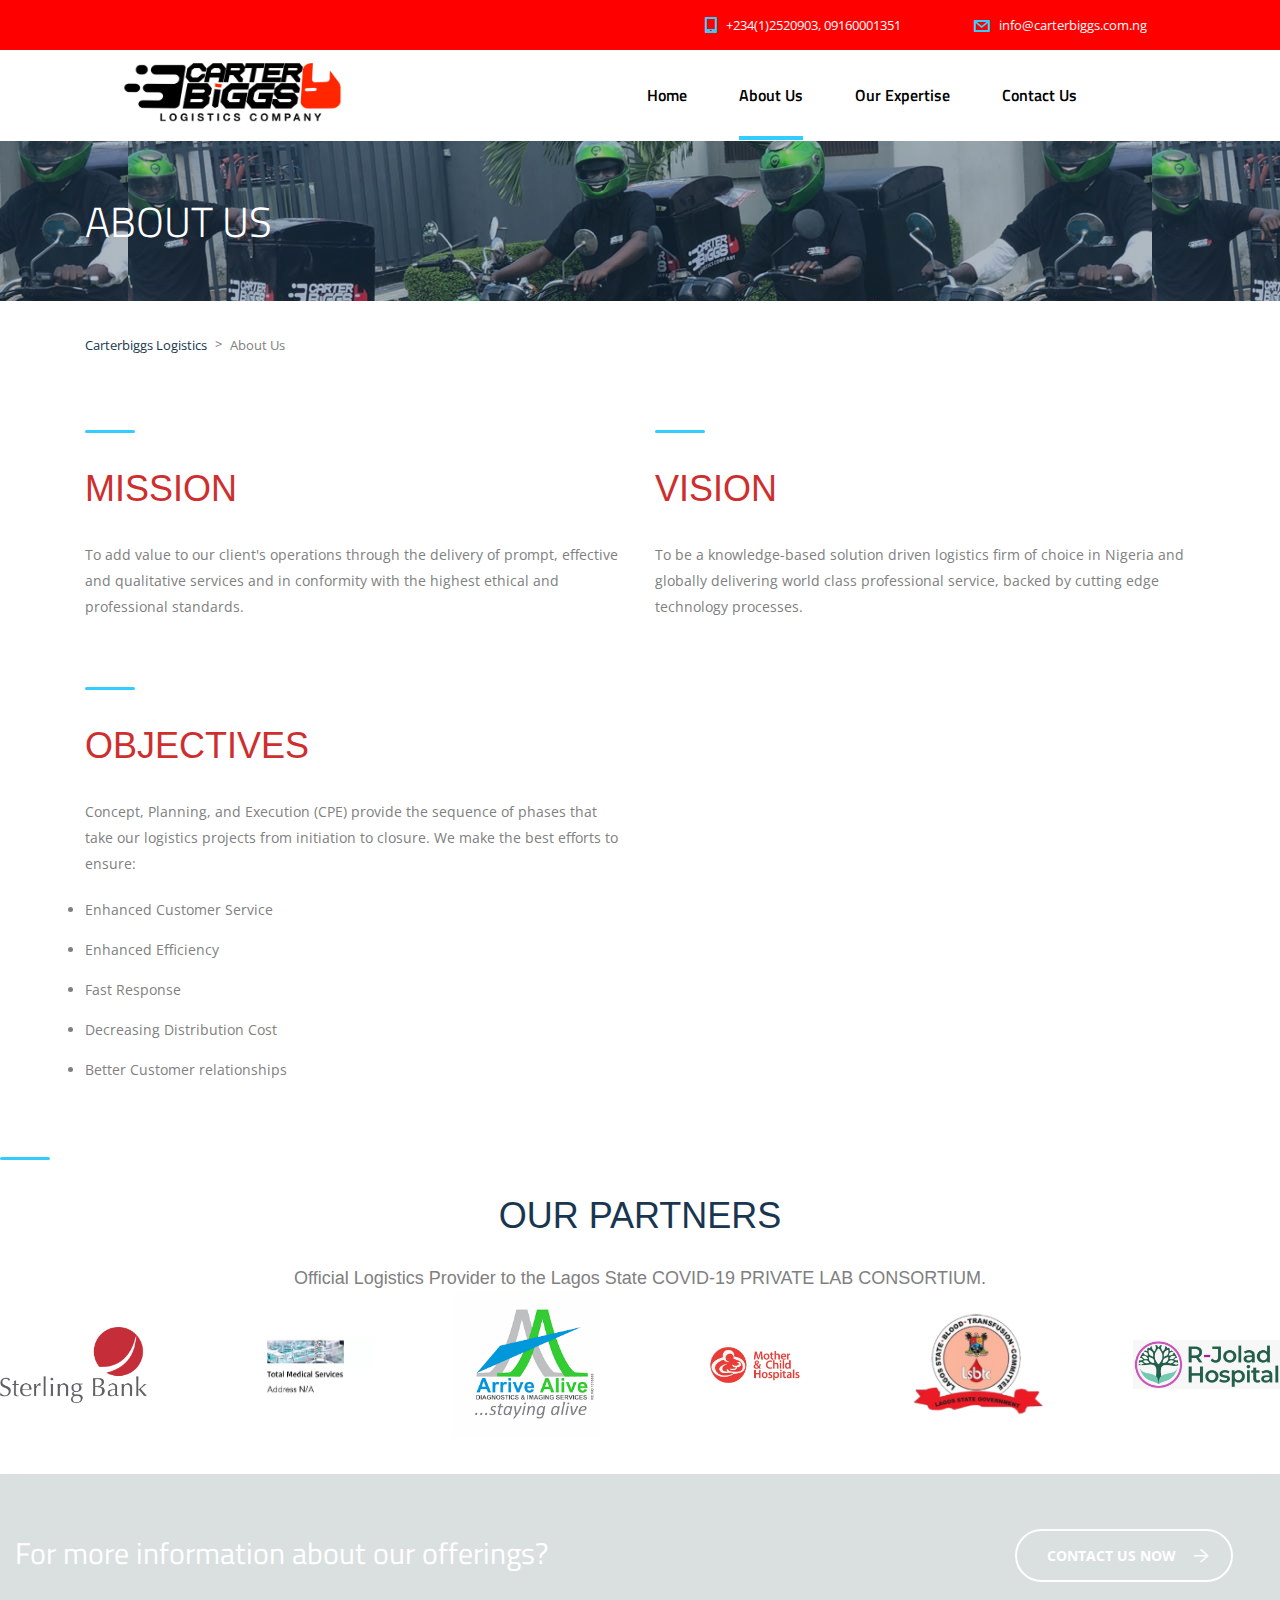
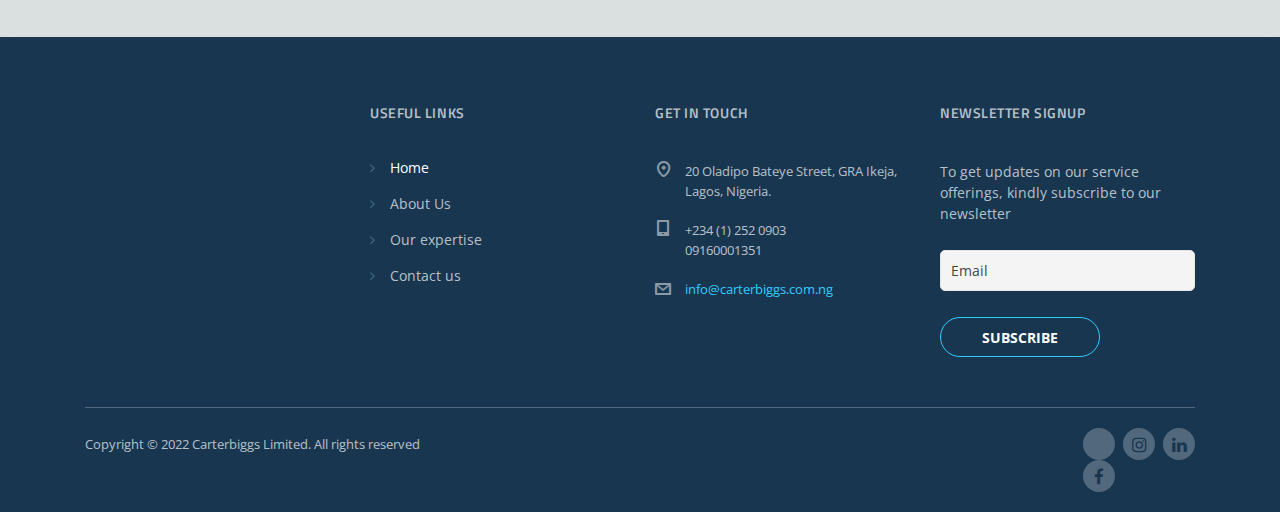
<file: about-us.html>
<!DOCTYPE html>
<html lang="en-US" prefix="og: http://ogp.me/ns#" class="no-js">
  <head>
    <meta http-equiv="Content-Type" content="text/html; charset=UTF-8" />
    <meta name="viewport" content="width=device-width, initial-scale=1" />
    <link rel="profile" href="https://gmpg.org/xfn/11" />
    <link rel="pingback" href="https://www.carterbiggslogistics.net/xmlrpc.php" />
    <title>About Us - Carterbiggs Logistics</title>
    <meta name="robots" content="max-image-preview:large" />
    <!-- This site is optimized with the Yoast SEO plugin v5.8 - https://yoast.com/wordpress/plugins/seo/ -->
    <link rel="canonical" href="about-us.html" />
    <meta property="og:locale" content="en_US" />
    <meta property="og:type" content="article" />
    <meta property="og:title" content="About Us - Carterbiggs Logistics" />
    <meta property="og:url" content="https://www.carterbiggslogistics.net/about-us/" />
    <meta property="og:site_name" content="Carterbiggs Logistics" />
    <meta
      property="article:publisher"
      content="http://facebook.com/carterbiggslogistics"/>
  
    <meta name="twitter:card" content="summary_large_image" />
    <meta name="twitter:title" content="About Us - Carterbiggs Logistics" />
    <script type="application/ld+json">
      {
        "@context": "http:\/\/schema.org",
        "@type": "WebSite",
        "@id": "#website",
        "url": "https:\/\/www.carterbiggslogistics.net\/",
        "name": "Carterbiggs Logistics",
        "potentialAction": {
          "@type": "SearchAction",
          "target": "https:\/\/www.carterbiggslogistics.net\/?s={search_term_string}",
          "query-input": "required name=search_term_string"
        }
      }
    </script>
    <script type="application/ld+json">
      {
        "@context": "http:\/\/schema.org",
        "@type": "Organization",
        "url": "https:\/\/www.carterbiggslogistics.net\/about-us\/",
        "sameAs": ["http:\/\/facebook.com\/carterbiggslogistics"],
        "@id": "#organization",
        "name": "Carterbiggs Logistics Limited",
        "logo": "https:\/\/www.carterbiggslogistics.net\/wp-content\/uploads\/2017\/08\/Carterbiggslogo.png"
      }
    </script>
    <!-- / Yoast SEO plugin. -->
    <link rel="dns-prefetch" href="//www.google.com" />
    <link rel="dns-prefetch" href="//fonts.googleapis.com" />
    <link rel="dns-prefetch" href="//s.w.org" />
    <link
      rel="alternate"
      type="application/rss+xml"
      title="Carterbiggs Logistics &raquo; Feed"
      href="https://www.carterbiggslogistics.net/feed/"
    />
    <link
      rel="alternate"
      type="application/rss+xml"
      title="Carterbiggs Logistics &raquo; Comments Feed"
      href="https://www.carterbiggslogistics.net/comments/feed/"
    />
    <script type="text/javascript">
      window._wpemojiSettings = {
        baseUrl: "https:\/\/s.w.org\/images\/core\/emoji\/13.1.0\/72x72\/",
        ext: ".png",
        svgUrl: "https:\/\/s.w.org\/images\/core\/emoji\/13.1.0\/svg\/",
        svgExt: ".svg",
        source: {
          concatemoji:
            "https:\/\/www.carterbiggslogistics.net\/wp-includes\/js\/wp-emoji-release.min.js?ver=5.9.3",
        },
      };
      /*! This file is auto-generated */
      !(function (e, a, t) {
        var n,
          r,
          o,
          i = a.createElement("canvas"),
          p = i.getContext && i.getContext("2d");
        function s(e, t) {
          var a = String.fromCharCode;
          p.clearRect(0, 0, i.width, i.height),
            p.fillText(a.apply(this, e), 0, 0);
          e = i.toDataURL();
          return (
            p.clearRect(0, 0, i.width, i.height),
            p.fillText(a.apply(this, t), 0, 0),
            e === i.toDataURL()
          );
        }
        function c(e) {
          var t = a.createElement("script");
          (t.src = e),
            (t.defer = t.type = "text/javascript"),
            a.getElementsByTagName("head")[0].appendChild(t);
        }
        for (
          o = Array("flag", "emoji"),
            t.supports = { everything: !0, everythingExceptFlag: !0 },
            r = 0;
          r < o.length;
          r++
        )
          (t.supports[o[r]] = (function (e) {
            if (!p || !p.fillText) return !1;
            switch (
              ((p.textBaseline = "top"), (p.font = "600 32px Arial"), e)
            ) {
              case "flag":
                return s(
                  [127987, 65039, 8205, 9895, 65039],
                  [127987, 65039, 8203, 9895, 65039]
                )
                  ? !1
                  : !s(
                      [55356, 56826, 55356, 56819],
                      [55356, 56826, 8203, 55356, 56819]
                    ) &&
                      !s(
                        [
                          55356, 57332, 56128, 56423, 56128, 56418, 56128,
                          56421, 56128, 56430, 56128, 56423, 56128, 56447,
                        ],
                        [
                          55356, 57332, 8203, 56128, 56423, 8203, 56128, 56418,
                          8203, 56128, 56421, 8203, 56128, 56430, 8203, 56128,
                          56423, 8203, 56128, 56447,
                        ]
                      );
              case "emoji":
                return !s(
                  [10084, 65039, 8205, 55357, 56613],
                  [10084, 65039, 8203, 55357, 56613]
                );
            }
            return !1;
          })(o[r])),
            (t.supports.everything = t.supports.everything && t.supports[o[r]]),
            "flag" !== o[r] &&
              (t.supports.everythingExceptFlag =
                t.supports.everythingExceptFlag && t.supports[o[r]]);
        (t.supports.everythingExceptFlag =
          t.supports.everythingExceptFlag && !t.supports.flag),
          (t.DOMReady = !1),
          (t.readyCallback = function () {
            t.DOMReady = !0;
          }),
          t.supports.everything ||
            ((n = function () {
              t.readyCallback();
            }),
            a.addEventListener
              ? (a.addEventListener("DOMContentLoaded", n, !1),
                e.addEventListener("load", n, !1))
              : (e.attachEvent("onload", n),
                a.attachEvent("onreadystatechange", function () {
                  "complete" === a.readyState && t.readyCallback();
                })),
            (n = t.source || {}).concatemoji
              ? c(n.concatemoji)
              : n.wpemoji && n.twemoji && (c(n.twemoji), c(n.wpemoji)));
      })(window, document, window._wpemojiSettings);
    </script>
    <style type="text/css">
      img.wp-smiley,
      img.emoji {
        display: inline !important;
        border: none !important;
        box-shadow: none !important;
        height: 1em !important;
        width: 1em !important;
        margin: 0 0.07em !important;
        vertical-align: -0.1em !important;
        background: none !important;
        padding: 0 !important;
      }
    </style>
    <link
      rel="stylesheet"
      id="wp-block-library-css"
      href="wp-includes/css/dist/block-library/style.min.css"
      type="text/css"
      media="all"
    />
    <style id="global-styles-inline-css" type="text/css">
      body {
        --wp--preset--color--black: #000000;
        --wp--preset--color--cyan-bluish-gray: #abb8c3;
        --wp--preset--color--white: #ffffff;
        --wp--preset--color--pale-pink: #f78da7;
        --wp--preset--color--vivid-red: #cf2e2e;
        --wp--preset--color--luminous-vivid-orange: #ff6900;
        --wp--preset--color--luminous-vivid-amber: #fcb900;
        --wp--preset--color--light-green-cyan: #7bdcb5;
        --wp--preset--color--vivid-green-cyan: #00d084;
        --wp--preset--color--pale-cyan-blue: #8ed1fc;
        --wp--preset--color--vivid-cyan-blue: #0693e3;
        --wp--preset--color--vivid-purple: #9b51e0;
        --wp--preset--gradient--vivid-cyan-blue-to-vivid-purple: linear-gradient(
          135deg,
          rgba(6, 147, 227, 1) 0%,
          rgb(155, 81, 224) 100%
        );
        --wp--preset--gradient--light-green-cyan-to-vivid-green-cyan: linear-gradient(
          135deg,
          rgb(122, 220, 180) 0%,
          rgb(0, 208, 130) 100%
        );
        --wp--preset--gradient--luminous-vivid-amber-to-luminous-vivid-orange: linear-gradient(
          135deg,
          rgba(252, 185, 0, 1) 0%,
          rgba(255, 105, 0, 1) 100%
        );
        --wp--preset--gradient--luminous-vivid-orange-to-vivid-red: linear-gradient(
          135deg,
          rgba(255, 105, 0, 1) 0%,
          rgb(207, 46, 46) 100%
        );
        --wp--preset--gradient--very-light-gray-to-cyan-bluish-gray: linear-gradient(
          135deg,
          rgb(238, 238, 238) 0%,
          rgb(169, 184, 195) 100%
        );
        --wp--preset--gradient--cool-to-warm-spectrum: linear-gradient(
          135deg,
          rgb(74, 234, 220) 0%,
          rgb(151, 120, 209) 20%,
          rgb(207, 42, 186) 40%,
          rgb(238, 44, 130) 60%,
          rgb(251, 105, 98) 80%,
          rgb(254, 248, 76) 100%
        );
        --wp--preset--gradient--blush-light-purple: linear-gradient(
          135deg,
          rgb(255, 206, 236) 0%,
          rgb(152, 150, 240) 100%
        );
        --wp--preset--gradient--blush-bordeaux: linear-gradient(
          135deg,
          rgb(254, 205, 165) 0%,
          rgb(254, 45, 45) 50%,
          rgb(107, 0, 62) 100%
        );
        --wp--preset--gradient--luminous-dusk: linear-gradient(
          135deg,
          rgb(255, 203, 112) 0%,
          rgb(199, 81, 192) 50%,
          rgb(65, 88, 208) 100%
        );
        --wp--preset--gradient--pale-ocean: linear-gradient(
          135deg,
          rgb(255, 245, 203) 0%,
          rgb(182, 227, 212) 50%,
          rgb(51, 167, 181) 100%
        );
        --wp--preset--gradient--electric-grass: linear-gradient(
          135deg,
          rgb(202, 248, 128) 0%,
          rgb(113, 206, 126) 100%
        );
        --wp--preset--gradient--midnight: linear-gradient(
          135deg,
          rgb(2, 3, 129) 0%,
          rgb(40, 116, 252) 100%
        );
        --wp--preset--duotone--dark-grayscale: url("#wp-duotone-dark-grayscale");
        --wp--preset--duotone--grayscale: url("#wp-duotone-grayscale");
        --wp--preset--duotone--purple-yellow: url("#wp-duotone-purple-yellow");
        --wp--preset--duotone--blue-red: url("#wp-duotone-blue-red");
        --wp--preset--duotone--midnight: url("#wp-duotone-midnight");
        --wp--preset--duotone--magenta-yellow: url("#wp-duotone-magenta-yellow");
        --wp--preset--duotone--purple-green: url("#wp-duotone-purple-green");
        --wp--preset--duotone--blue-orange: url("#wp-duotone-blue-orange");
        --wp--preset--font-size--small: 13px;
        --wp--preset--font-size--medium: 20px;
        --wp--preset--font-size--large: 36px;
        --wp--preset--font-size--x-large: 42px;
      }
      .has-black-color {
        color: var(--wp--preset--color--black) !important;
      }
      .has-cyan-bluish-gray-color {
        color: var(--wp--preset--color--cyan-bluish-gray) !important;
      }
      .has-white-color {
        color: var(--wp--preset--color--white) !important;
      }
      .has-pale-pink-color {
        color: var(--wp--preset--color--pale-pink) !important;
      }
      .has-vivid-red-color {
        color: var(--wp--preset--color--vivid-red) !important;
      }
      .has-luminous-vivid-orange-color {
        color: var(--wp--preset--color--luminous-vivid-orange) !important;
      }
      .has-luminous-vivid-amber-color {
        color: var(--wp--preset--color--luminous-vivid-amber) !important;
      }
      .has-light-green-cyan-color {
        color: var(--wp--preset--color--light-green-cyan) !important;
      }
      .has-vivid-green-cyan-color {
        color: var(--wp--preset--color--vivid-green-cyan) !important;
      }
      .has-pale-cyan-blue-color {
        color: var(--wp--preset--color--pale-cyan-blue) !important;
      }
      .has-vivid-cyan-blue-color {
        color: var(--wp--preset--color--vivid-cyan-blue) !important;
      }
      .has-vivid-purple-color {
        color: var(--wp--preset--color--vivid-purple) !important;
      }
      .has-black-background-color {
        background-color: var(--wp--preset--color--black) !important;
      }
      .has-cyan-bluish-gray-background-color {
        background-color: var(--wp--preset--color--cyan-bluish-gray) !important;
      }
      .has-white-background-color {
        background-color: var(--wp--preset--color--white) !important;
      }
      .has-pale-pink-background-color {
        background-color: var(--wp--preset--color--pale-pink) !important;
      }
      .has-vivid-red-background-color {
        background-color: var(--wp--preset--color--vivid-red) !important;
      }
      .has-luminous-vivid-orange-background-color {
        background-color: var(
          --wp--preset--color--luminous-vivid-orange
        ) !important;
      }
      .has-luminous-vivid-amber-background-color {
        background-color: var(
          --wp--preset--color--luminous-vivid-amber
        ) !important;
      }
      .has-light-green-cyan-background-color {
        background-color: var(--wp--preset--color--light-green-cyan) !important;
      }
      .has-vivid-green-cyan-background-color {
        background-color: var(--wp--preset--color--vivid-green-cyan) !important;
      }
      .has-pale-cyan-blue-background-color {
        background-color: var(--wp--preset--color--pale-cyan-blue) !important;
      }
      .has-vivid-cyan-blue-background-color {
        background-color: var(--wp--preset--color--vivid-cyan-blue) !important;
      }
      .has-vivid-purple-background-color {
        background-color: var(--wp--preset--color--vivid-purple) !important;
      }
      .has-black-border-color {
        border-color: var(--wp--preset--color--black) !important;
      }
      .has-cyan-bluish-gray-border-color {
        border-color: var(--wp--preset--color--cyan-bluish-gray) !important;
      }
      .has-white-border-color {
        border-color: var(--wp--preset--color--white) !important;
      }
      .has-pale-pink-border-color {
        border-color: var(--wp--preset--color--pale-pink) !important;
      }
      .has-vivid-red-border-color {
        border-color: var(--wp--preset--color--vivid-red) !important;
      }
      .has-luminous-vivid-orange-border-color {
        border-color: var(
          --wp--preset--color--luminous-vivid-orange
        ) !important;
      }
      .has-luminous-vivid-amber-border-color {
        border-color: var(--wp--preset--color--luminous-vivid-amber) !important;
      }
      .has-light-green-cyan-border-color {
        border-color: var(--wp--preset--color--light-green-cyan) !important;
      }
      .has-vivid-green-cyan-border-color {
        border-color: var(--wp--preset--color--vivid-green-cyan) !important;
      }
      .has-pale-cyan-blue-border-color {
        border-color: var(--wp--preset--color--pale-cyan-blue) !important;
      }
      .has-vivid-cyan-blue-border-color {
        border-color: var(--wp--preset--color--vivid-cyan-blue) !important;
      }
      .has-vivid-purple-border-color {
        border-color: var(--wp--preset--color--vivid-purple) !important;
      }
      .has-vivid-cyan-blue-to-vivid-purple-gradient-background {
        background: var(
          --wp--preset--gradient--vivid-cyan-blue-to-vivid-purple
        ) !important;
      }
      .has-light-green-cyan-to-vivid-green-cyan-gradient-background {
        background: var(
          --wp--preset--gradient--light-green-cyan-to-vivid-green-cyan
        ) !important;
      }
      .has-luminous-vivid-amber-to-luminous-vivid-orange-gradient-background {
        background: var(
          --wp--preset--gradient--luminous-vivid-amber-to-luminous-vivid-orange
        ) !important;
      }
      .has-luminous-vivid-orange-to-vivid-red-gradient-background {
        background: var(
          --wp--preset--gradient--luminous-vivid-orange-to-vivid-red
        ) !important;
      }
      .has-very-light-gray-to-cyan-bluish-gray-gradient-background {
        background: var(
          --wp--preset--gradient--very-light-gray-to-cyan-bluish-gray
        ) !important;
      }
      .has-cool-to-warm-spectrum-gradient-background {
        background: var(
          --wp--preset--gradient--cool-to-warm-spectrum
        ) !important;
      }
      .has-blush-light-purple-gradient-background {
        background: var(--wp--preset--gradient--blush-light-purple) !important;
      }
      .has-blush-bordeaux-gradient-background {
        background: var(--wp--preset--gradient--blush-bordeaux) !important;
      }
      .has-luminous-dusk-gradient-background {
        background: var(--wp--preset--gradient--luminous-dusk) !important;
      }
      .has-pale-ocean-gradient-background {
        background: var(--wp--preset--gradient--pale-ocean) !important;
      }
      .has-electric-grass-gradient-background {
        background: var(--wp--preset--gradient--electric-grass) !important;
      }
      .has-midnight-gradient-background {
        background: var(--wp--preset--gradient--midnight) !important;
      }
      .has-small-font-size {
        font-size: var(--wp--preset--font-size--small) !important;
      }
      .has-medium-font-size {
        font-size: var(--wp--preset--font-size--medium) !important;
      }
      .has-large-font-size {
        font-size: var(--wp--preset--font-size--large) !important;
      }
      .has-x-large-font-size {
        font-size: var(--wp--preset--font-size--x-large) !important;
      }
    </style>
    <link
      rel="stylesheet"
      id="contact-form-7-css"
      href="wp-content/plugins/contact-form-7/includes/css/styles.css"
      type="text/css"
      media="all"
    />
    <link
      rel="stylesheet"
      id="cookie-law-info-css"
      href="wp-content/plugins/cookie-law-info/public/css/cookie-law-info-public.css"
      type="text/css"
      media="all"
    />
    <link
      rel="stylesheet"
      id="cookie-law-info-gdpr-css"
      href="wp-content/plugins/cookie-law-info/public/css/cookie-law-info-gdpr.css"
      type="text/css"
      media="all"
    />
    <link
      rel="stylesheet"
      id="stm-stm-css"
      href="wp-content/uploads/stm_fonts/stm/stm.css"
      type="text/css"
      media="all"
    />
    <link
      rel="stylesheet"
      id="rs-plugin-settings-css"
      href="wp-content/plugins/revslider/public/assets/css/settings.css"
      type="text/css"
      media="all"
    />
    <style id="rs-plugin-settings-inline-css" type="text/css">
      #rs-demo-id {
      }
    </style>
    <link
      rel="stylesheet"
      id="bootstrap-css"
      href="wp-content/themes/transcargo/assets/css/bootstrap.min.css"
      type="text/css"
      media="all"
    />
    <link
      rel="stylesheet"
      id="transcargo-stm-css"
      href="wp-content/uploads/stm_fonts/stm/stm.css"
      type="text/css"
      media="all"
    />
    <link
      rel="stylesheet"
      id="transcargo-style-css"
      href="wp-content/themes/transcargo/style.css"
      type="text/css"
      media="all"
    />
    <link
      rel="stylesheet"
      id="transcargo-font-awesome-css"
      href="wp-content/themes/transcargo/assets/css/font-awesome.min.css"
      type="text/css"
      media="all"
    />
    <link
      rel="stylesheet"
      id="transcargo-select2.min.css-css"
      href="wp-content/themes/transcargo/assets/css/select2.min.css"
      type="text/css"
      media="all"
    />
    <link
      rel="stylesheet"
      id="transcargo-default-font-css"
      href="//fonts.googleapis.com/css?family=Open+Sans%3A400%2C300%2C300italic%2C400italic%2C600%2C600italic%2C700%2C700italic%2C800%2C800italic%26subset%3Dlatin%2Cgreek%2Cgreek-ext%2Cvietnamese%2Ccyrillic-ext%2Clatin-ext%2Ccyrillic%7CTitillium+Web%3A400%2C200%2C200italic%2C300%2C300italic%2C400italic%2C600%2C600italic%2C700%2C700italic%2C900%26subset%3Dlatin%2Cgreek%2Cgreek-ext%2Cvietnamese%2Ccyrillic-ext%2Clatin-ext%2Ccyrillic&#038;subset=latin%2Clatin-ext&#038;ver=1.5"
      type="text/css"
      media="all"
    />
    <link
      rel="stylesheet"
      id="newsletter-subscription-css"
      href="wp-content/plugins/newsletter/subscription/style.css"
      type="text/css"
      media="all"
    />
    <link
      rel="stylesheet"
      id="js_composer_front-css"
      href="wp-content/plugins/js_composer/assets/css/js_composer.min.css"
      type="text/css"
      media="all"
    />
    <style id="js_composer_front-inline-css" type="text/css">
      #header {
        background-image: url(assets/gallery6.JPG);
        background-repeat: repeat;
      }
    </style>
    <script
      type="text/javascript"
      src="wp-includes/js/jquery/jquery.min.js"
      id="jquery-core-js"
    ></script>
    <script
      type="text/javascript"
      src="wp-includes/js/jquery/jquery-migrate.min.js"
      id="jquery-migrate-js"
    ></script>
    <script type="text/javascript" id="cookie-law-info-js-extra">
      /* <![CDATA[ */
      var Cli_Data = {
        nn_cookie_ids: [],
        cookielist: [],
        ccpaEnabled: "",
        ccpaRegionBased: "",
        ccpaBarEnabled: "",
        ccpaType: "gdpr",
        js_blocking: "",
        custom_integration: "",
        triggerDomRefresh: "",
      };
      var cli_cookiebar_settings = {
        animate_speed_hide: "500",
        animate_speed_show: "500",
        background: "#82d2f2",
        border: "#b1a6a6c2",
        border_on: "",
        button_1_button_colour: "#bc392b",
        button_1_button_hover: "#962e22",
        button_1_link_colour: "#fff",
        button_1_as_button: "1",
        button_1_new_win: "",
        button_2_button_colour: "#046299",
        button_2_button_hover: "#034e7a",
        button_2_link_colour: "#ffffff",
        button_2_as_button: "1",
        button_2_hidebar: "1",
        button_3_button_colour: "#000",
        button_3_button_hover: "#000000",
        button_3_link_colour: "#fff",
        button_3_as_button: "1",
        button_3_new_win: "",
        button_4_button_colour: "#000",
        button_4_button_hover: "#000000",
        button_4_link_colour: "#62a329",
        button_4_as_button: "",
        font_family: "inherit",
        header_fix: "",
        notify_animate_hide: "1",
        notify_animate_show: "",
        notify_div_id: "#cookie-law-info-bar",
        notify_position_horizontal: "right",
        notify_position_vertical: "bottom",
        scroll_close: "",
        scroll_close_reload: "",
        accept_close_reload: "",
        reject_close_reload: "",
        showagain_tab: "",
        showagain_background: "#fff",
        showagain_border: "#000",
        showagain_div_id: "#cookie-law-info-again",
        showagain_x_position: "100px",
        text: "#ffffff",
        show_once_yn: "",
        show_once: "10000",
        logging_on: "",
        as_popup: "",
        popup_overlay: "1",
        bar_heading_text: "COOKIES NOTIFICATION",
        cookie_bar_as: "popup",
        popup_showagain_position: "bottom-right",
        widget_position: "left",
      };
      var log_object = { ajax_url: "index.html" };
      /* ]]> */
    </script>
    <script
      type="text/javascript"
      src="wp-content/plugins/cookie-law-info/public/js/cookie-law-info-public.js"
      id="cookie-law-info-js"
    ></script>
    <script
      type="text/javascript"
      src="wp-content/plugins/revslider/public/assets/js/jquery.themepunch.tools.min.js"
      id="tp-tools-js"
    ></script>
    <script
      type="text/javascript"
      src="wp-content/plugins/revslider/public/assets/js/jquery.themepunch.revolution.min.js"
      id="revmin-js"
    ></script>
    <link
      rel="https://api.w.org/"
      href="https://www.carterbiggslogistics.net/wp-json/"
    />
    <link
      rel="alternate"
      type="application/json"
      href="https://www.carterbiggslogistics.net/wp-json/wp/v2/pages/415"
    />
    <link
      rel="EditURI"
      type="application/rsd+xml"
      title="RSD"
      href="https://www.carterbiggslogistics.net/xmlrpc.php?rsd"
    />
    <link
      rel="wlwmanifest"
      type="application/wlwmanifest+xml"
      href="https://www.carterbiggslogistics.net/wp-includes/wlwmanifest.xml"
    />
    <meta name="generator" content="WordPress 5.9.3" />
    <link rel="shortlink" href="https://www.carterbiggslogistics.net/?p=415" />
    <link
      rel="alternate"
      type="application/json+oembed"
      href="https://www.carterbiggslogistics.net/wp-json/oembed/1.0/embed?url=https%3A%2F%2Fwww.carterbiggslogistics.net%2Fabout-us%2F"
    />
    <link
      rel="alternate"
      type="text/xml+oembed"
      href="https://www.carterbiggslogistics.net/wp-json/oembed/1.0/embed?url=https%3A%2F%2Fwww.carterbiggslogistics.net%2Fabout-us%2F&#038;format=xml"
    />
    <script type="text/javascript">
      (function (url) {
        if (
          /(?:Chrome\/26\.0\.1410\.63 Safari\/537\.31|WordfenceTestMonBot)/.test(
            navigator.userAgent
          )
        ) {
          return;
        }
        var addEvent = function (evt, handler) {
          if (window.addEventListener) {
            document.addEventListener(evt, handler, false);
          } else if (window.attachEvent) {
            document.attachEvent("on" + evt, handler);
          }
        };
        var removeEvent = function (evt, handler) {
          if (window.removeEventListener) {
            document.removeEventListener(evt, handler, false);
          } else if (window.detachEvent) {
            document.detachEvent("on" + evt, handler);
          }
        };
        var evts =
          "contextmenu dblclick drag dragend dragenter dragleave dragover dragstart drop keydown keypress keyup mousedown mousemove mouseout mouseover mouseup mousewheel scroll".split(
            " "
          );
        var logHuman = function () {
          var wfscr = document.createElement("script");
          wfscr.type = "text/javascript";
          wfscr.async = true;
          wfscr.src = url + "&r=" + Math.random();
          (
            document.getElementsByTagName("head")[0] ||
            document.getElementsByTagName("body")[0]
          ).appendChild(wfscr);
          for (var i = 0; i < evts.length; i++) {
            removeEvent(evts[i], logHuman);
          }
        };
        for (var i = 0; i < evts.length; i++) {
          addEvent(evts[i], logHuman);
        }
      })(
        "//www.carterbiggslogistics.net/?wordfence_logHuman=1&hid=1F11C0F22C24EA315972104C12D98F7A"
      );
    </script>
    <meta
      name="generator"
      content="Powered by Visual Composer - drag and drop page builder for WordPress."
    />
    <!--[if lte IE 9
      ]><link
        rel="stylesheet"
        type="text/css"
        href="https://www.carterbiggslogistics.net/wp-content/plugins/js_composer/assets/css/vc_lte_ie9.min.css"
        media="screen"
    /><![endif]-->
    <meta
      name="generator"
      content="Powered by Slider Revolution 5.4.5.1 - responsive, Mobile-Friendly Slider Plugin for WordPress with comfortable drag and drop interface."
    />
    <link
      rel="icon"
      href="assets/favicon.png"
      sizes="32x32"
    />
    <link
      rel="icon"
      href="assets/favicon.png"
      sizes="192x192"
    />
    <!-- <link
      rel="apple-touch-icon"
      href="wp-content/uploads/2017/03/cropped-icon-180x180.png" -->
    <meta
      name="msapplication-TileImage"
      content="https://www.carterbiggslogistics.net/wp-content/uploads/2017/03/cropped-icon-270x270.png"
    />
    <script type="text/javascript">
      function setREVStartSize(e) {
        try {
          var i = jQuery(window).width(),
            t = 9999,
            r = 0,
            n = 0,
            l = 0,
            f = 0,
            s = 0,
            h = 0;
          if (
            (e.responsiveLevels &&
              (jQuery.each(e.responsiveLevels, function (e, f) {
                f > i && ((t = r = f), (l = e)),
                  i > f && f > r && ((r = f), (n = e));
              }),
              t > r && (l = n)),
            (f = e.gridheight[l] || e.gridheight[0] || e.gridheight),
            (s = e.gridwidth[l] || e.gridwidth[0] || e.gridwidth),
            (h = i / s),
            (h = h > 1 ? 1 : h),
            (f = Math.round(h * f)),
            "fullscreen" == e.sliderLayout)
          ) {
            var u = (e.c.width(), jQuery(window).height());
            if (void 0 != e.fullScreenOffsetContainer) {
              var c = e.fullScreenOffsetContainer.split(",");
              if (c)
                jQuery.each(c, function (e, i) {
                  u = jQuery(i).length > 0 ? u - jQuery(i).outerHeight(!0) : u;
                }),
                  e.fullScreenOffset.split("%").length > 1 &&
                  void 0 != e.fullScreenOffset &&
                  e.fullScreenOffset.length > 0
                    ? (u -=
                        (jQuery(window).height() *
                          parseInt(e.fullScreenOffset, 0)) /
                        100)
                    : void 0 != e.fullScreenOffset &&
                      e.fullScreenOffset.length > 0 &&
                      (u -= parseInt(e.fullScreenOffset, 0));
            }
            f = u;
          } else void 0 != e.minHeight && f < e.minHeight && (f = e.minHeight);
          e.c.closest(".rev_slider_wrapper").css({ height: f });
        } catch (d) {
          console.log("Failure at Presize of Slider:" + d);
        }
      }
    </script>
    <style type="text/css" title="dynamic-css" class="options-output">
      .top_nav_wr .top_nav .logo a img {
        width: 150px;
      }
      .top_nav_wr .top_nav .logo a img {
        height: 70px;
      }
      .top_nav_wr .top_nav .logo a {
        margin-top: 0px;
      }
      .top_nav_wr .top_nav .logo a {
        margin-bottom: 0px;
      }
      #footer .widgets_row .footer_logo a img {
        width: 250px;
      }
      #footer .widgets_row .footer_logo a img {
        height: 40px;
      }
    </style>
    <style type="text/css" data-type="vc_shortcodes-custom-css">
      .vc_custom_1502123845029 {
        margin-top: 0px !important;
      }
      .vc_custom_1488470284416 {
        background-color: #ffffff !important;
      }
      .vc_custom_1637756316802 {
        margin-top: 100px !important;
      }
    </style>
    <noscript
      ><style type="text/css">
        .wpb_animate_when_almost_visible {
          opacity: 1;
        }
      </style></noscript
    >
  </head>
  <body
    data-rsssl="1"
    class="page-template-default page page-id-415 page-parent header_style_4 sticky_header wpb-js-composer js-comp-ver-5.1 vc_responsive"
  >
    <div id="main">
      <div id="wrapper">
        <header id="header">
          <div class="top_bar">
            <div class="container">
              <div class="top_bar_info_wr">
                <ul
                  class="top_bar_info"
                  id="top_bar_info_1"
                  style="display: block"
                >
                  <li>
                    <i class="stm-iphone"></i>
                    <span
                      > +234(1)2520903,</span
                    >
                    <span
                    > 09160001351</span
                  >
                  </li>
                  <li>
                    <a
                      href="mailto:info@carterbiggs.com.ng"
                    >
                      <i class="stm-email"></i>
                      <span
                        >info@carterbiggs.com.ng</span
                      >
                    </a>
                  </li>
                </ul>
              </div>
            </div>
          </div>
          <div class="top_nav_wr">
            <div class="top_nav_affix">
              <div class="container">
                <div class="top_nav">
                  <div id="menu_toggle">
                    <button></button>
                  </div>
                  <div class="media">
                    <div class="media-left media-middle">
                      <div class="logo">
                        <a href="index.html"
						><img
						src="assets/carters.png"style="height: 70; width: 300px;"
						alt="Carterbiggs Logistics"
					/></a>
                      </div>
                      <div class="mobile_logo">
                        <a href="index.html"
                          ><img
                            src="assets/gallery1.png" 
                            alt="Carterbiggs Logistics"
                        /></a>
                      </div>
                    </div>
                    <div class="media-body media-middle">
                      <div class="top_nav_menu_wr">
                        <ul id="menu-primary-menu" class="top_nav_menu">
                          <li
                            id="menu-item-1286"
                            class="menu-item menu-item-type-post_type menu-item-object-page menu-item-home menu-item-1286"
                          >
                            <a style="color: #000000;" href="index.html">Home</a>
                          </li>
                          <li
                            id="menu-item-1290"
                            class="menu-item menu-item-type-post_type menu-item-object-page current-menu-item page_item page-item-415 current_page_item menu-item-1290"
                          >
                            <a style="color: #000000;" href="about-us.html" aria-current="page"
                              >About Us</a
                            >
                          </li>
                          <li
                            id="menu-item-1300"
                            class="menu-item menu-item-type-post_type menu-item-object-page menu-item-1300"
                          >
                            <a style="color: #000000;"style="color: #000000;" href="our-expertise.html">Our Expertise</a>
                          </li>
                          <li
                            id="menu-item-1294"
                            class="menu-item menu-item-type-post_type menu-item-object-page menu-item-1294"
                          >
                            <a style="color: #000000;" href="contact-us.html">Contact Us</a>
                          </li>
                          <li
                            id="menu-item-1291"
                            class="menu-item menu-item-type-post_type menu-item-object-page menu-item-1291"
                          >
                            <!-- <a href="contacts.html">Contacts</a> -->
                          </li>
                        </ul>
                      </div>
                    </div>
                  </div>
                  <div class="top_mobile_menu_wr">
                    <ul id="menu-primary-menu-1" class="top_mobile_menu">
                      <li
                        class="menu-item menu-item-type-post_type menu-item-object-page menu-item-home menu-item-1286"
                      >
                        <a href="index.html">Home</a>
                      </li>
                      <li
                        class="menu-item menu-item-type-post_type menu-item-object-page current-menu-item page_item page-item-415 current_page_item menu-item-1290"
                      >
                        <a href="about-us.html" aria-current="page">About Us</a>
                      </li>
                      <li
                        class="menu-item menu-item-type-post_type menu-item-object-page menu-item-1300"
                      >
                        <a href="our-expertise.html">Our Expertise</a>
                      </li>
                      <li
                        class="menu-item menu-item-type-post_type menu-item-object-page menu-item-1294"
                      >
                        <a href="contact-us.html">Contact Us</a>
                      </li>
                      <!-- <li
                        class="menu-item menu-item-type-post_type menu-item-object-page menu-item-1291"
                      >
                        <a href="contacts.html">Contacts</a> -->
                      </li>
                    </ul>
                  </div>
                </div>
              </div>
            </div>
          </div>
          <div class="page_title">
            <div class="container">
              <h1>About Us</h1>
            </div>
          </div>
        </header>
        <div id="content">
          <div class="breadcrumbs">
            <div class="container">
              <!-- Breadcrumb NavXT 5.7.1 -->
              <span property="itemListElement" typeof="ListItem"
                ><a
                  property="item"
                  typeof="WebPage"
                  title="Carterbiggs Logistics"
                  href="index.html"
                  class="home"
                  ><span property="name">Carterbiggs Logistics</span></a
                ><meta property="position" content="1"
              /></span>
              &gt;
              <span property="itemListElement" typeof="ListItem"
                ><span property="name">About Us</span
                ><meta property="position" content="2"
              /></span>
            </div>
          </div>
          <article
            id="post-415"
            class="post-415 page type-page status-publish hentry"
          >
            <div class="container">
              <div class="vc_row wpb_row vc_row-fluid vc_custom_1502123845029">
                <div
                  class="wpb_column vc_column_container vc_col-sm-12 vc_col-lg-6 vc_col-md-6 vc_col-xs-12"
                >
                  <div class="vc_column-inner">
                    <div class="wpb_wrapper">
                      <div class="wpb_text_column wpb_content_element">
                        <div class="wpb_wrapper">
                          <h2 style="color: #cf2e2e; font-family: 'Gill Sans', 'Gill Sans MT', Calibri, 'Trebuchet MS', sans-serif;"
                          >Mission</h2>
                          <p>
                            To add value to our client's operations through the delivery of prompt, effective and qualitative services and in conformity with the highest ethical and professional standards.
                          </p>
                        </div>
                      </div>
                      <div class="vc_empty_space" style="height: 32px">
                        <span class="vc_empty_space_inner"></span>
                      </div>
                    </div>
                  </div>
                </div>
                <div
                  class="wpb_column vc_column_container vc_col-sm-12 vc_col-lg-6 vc_col-md-6 vc_col-xs-12"
                >
                  <div class="vc_column-inner">
                    <div class="wpb_wrapper">
                      <h2 style="text-align: left;font-family: 'Gill Sans', 'Gill Sans MT', Calibri, 'Trebuchet MS', sans-serif;color: #cf2e2e;" class="vc_custom_heading">
                        Vision
                      </h2>
                      <div class="wpb_text_column wpb_content_element">
                        <div class="wpb_wrapper">
                          <p>
                            To be a knowledge-based solution driven logistics firm of choice in Nigeria and globally delivering world class professional service, backed by cutting edge technology processes.
                          </p>
                        
                        </div>
                      </div>
                      <div class="vc_empty_space" style="height: 32px">
                        <span class="vc_empty_space_inner"></span>
                      </div>
                    </div>
                  </div>
                </div>
              </div>
              <div class="vc_row wpb_row vc_row-fluid">
                <div
                  class="wpb_column vc_column_container vc_col-sm-12 vc_col-lg-6 vc_col-md-6 vc_col-xs-12"
                >
                  <div class="vc_column-inner">
                    <div class="wpb_wrapper">
                      <div class="wpb_text_column wpb_content_element">
                        <div class="wpb_wrapper">
                          <h2 style="color: #cf2e2e;font-family: 'Gill Sans', 'Gill Sans MT', Calibri, 'Trebuchet MS', sans-serif;">Objectives</h2>
                          <p>
                            Concept, Planning, and Execution (CPE) provide the sequence of phases that take our logistics projects from initiation to closure. We make the best efforts to ensure:
                            <p><li>Enhanced Customer Service</li></p>
                            <p><li>Enhanced Efficiency</li></p>
                            <p><li>Fast Response</li></p>
                            <p><li> Decreasing Distribution Cost</li></p>
                            <p><li> Better Customer relationships</li></p>
                        
                          </p>
                        </div>
                      </div>
                      <div class="vc_empty_space" style="height: 12px">
                        <span class="vc_empty_space_inner"></span>
                      </div>
                    </div>
                  </div>
                </div>
                <div
                  class="wpb_column vc_column_container vc_col-sm-12 vc_col-lg-6 vc_col-md-6 vc_col-xs-12"
                >
                  <div class="vc_column-inner">
                    <div class="wpb_wrapper">
                      <div class="wpb_text_column wpb_content_element">
                        <div class="wpb_wrapper">
                          <!-- <h2>Our Value Proposition</h2>
                          <p>
                            To create value for our clients by offering one-stop
                            logistics solutions guaranteeing seamless and
                            excellent delivery services.
                          </p> -->
                        </div>
                      </div>
                      <div class="vc_empty_space" style="height: 12px">
                        <span class="vc_empty_space_inner"></span>
                      </div>
                    </div>
                  </div>
                </div>
              </div>
              <div
                data-vc-full-width="true"
                data-vc-full-width-init="false"
                class="vc_row wpb_row vc_row-fluid secondary_bg_color vc_custom_1488470284416 vc_row-has-fill"
              >
                <div
                  class="wpb_column vc_column_container vc_col-sm-12 vc_col-lg-6 vc_col-md-6"
                >
                  <div class="vc_column-inner">
                    <div class="wpb_wrapper">
                      <div class="vc_empty_space" style="height: 32px">
                        <span class="vc_empty_space_inner"></span>
                      </div>
                    </div>
                  </div>
                </div>
                <div
                  class="wpb_column vc_column_container vc_col-sm-12 vc_col-lg-12 vc_hidden-lg vc_col-md-12 vc_hidden-md vc_hidden-sm vc_col-xs-12 vc_hidden-xs"
                >
                  <div class="vc_column-inner">
                    <div class="wpb_wrapper">
                      <div class="wpb_widgetised_column wpb_content_element">
                        <div class="wpb_wrapper"></div>
                      </div>
                    </div>
                  </div>
                </div>
              </div>
              <div class="vc_row-full-width"></div>
              <div
                data-vc-full-width="true"
                data-vc-full-width-init="false"
                class="vc_row wpb_row vc_row-fluid primary_bg_color"
              >
                <div
                  class="wpb_column vc_column_container vc_col-sm-12 vc_hidden-lg vc_hidden-md vc_hidden-sm vc_hidden-xs"
                >
                  <div class="vc_column-inner">
                    <div class="wpb_wrapper">
                      <h2 style="text-align: left" class="vc_custom_heading">
                        Our Leadership Team
                      </h2>
                      <div class="vc_image_carousel_wr">
                        <div class="vc_image_carousel" id="owl-6255884398f90">
                          <div class="item">
                            <img
                              class=""
                              src="wp-content/uploads/2015/11/manager-400x300.png"
                              width="400"
                              height="300"
                              alt="manager"
                              title="manager"
                            />
                          </div>
                          <div class="item">
                            <img
                              class=""
                              src="wp-content/uploads/2015/11/Taiwo-Ajibola-2-400x300.jpg"
                              width="400"
                              height="300"
                              alt="Taiwo Ajibola"
                              title="Taiwo Ajibola"
                            />
                          </div>
                          <div class="item">
                            <img
                              class=""
                              src="wp-content/uploads/2015/11/olusegun-martins-2-400x300.jpg"
                              width="400"
                              height="300"
                              alt="olusegun martins"
                              title="olusegun martins"
                            />
                          </div>
                          <div class="item">
                            <img
                              class=""
                              src="wp-content/uploads/2015/11/James-Molehin-400x300.jpg"
                              width="400"
                              height="300"
                              alt="James Molehin"
                              title="James Molehin"
                            />
                          </div>
                          <div class="item">
                            <img
                              class=""
                              src="wp-content/uploads/2015/11/mo-400x300.jpg"
                              width="400"
                              height="300"
                              alt="mo"
                              title="mo"
                            />
                          </div>
                          <div class="item">
                            <img
                              class=""
                              src="wp-content/uploads/2015/11/Olayemi-Ariyo-400x300.jpg"
                              width="400"
                              height="300"
                              alt="Olayemi Ariyo"
                              title="Olayemi Ariyo"
                            />
                          </div>
                        </div>
                        <script type="text/javascript">
                          jQuery(document).ready(function ($) {
                            $("#owl-62558842a63aa").owlCarousel({
                              dotsContainer: "#owl-nav-62558842a63ac",
                              items: 3,
                              autoplay: true,
                              loop: true,
                              autoplayTimeout: 5000,
                              smartSpeed: 250,
                              responsive: {
                                0: {
                                  items: 1,
                                },
                                768: {
                                  items: 3,
                                },
                                980: {
                                  items: 3,
                                },
                                1199: {
                                  items: 3,
                                },
                              },
                            });
                          });
                        </script>
                      </div>
                      <div class="vc_btn3-container vc_btn3-inline">
                        <a
                          class="vc_general vc_btn3 vc_btn3-size-md vc_btn3-shape-round vc_btn3-style-outline vc_btn3-icon-right vc_btn3-color-theme_style_3"
                          href="our-expertise.html"
                          title=""
                          >All Services
                          <i class="vc_btn3-icon stm-arrow-next"></i
                        ></a>
                      </div>
                    </div>
                  </div>
                </div>
              </div>
              <div class="vc_row-full-width"></div>
              <!-- <div
                data-vc-full-width="true"
                data-vc-full-width-init="false"
                data-vc-parallax="3"
                data-vc-parallax-image="assets/gallery2.JPG"
                class="vc_row wpb_row vc_row-fluid convert_to_table overlay vc_custom_1488458462637 vc_row-has-fill vc_row-o-equal-height vc_row-flex vc_general vc_parallax vc_parallax-content-moving"
              > -->
                <div class="wpb_column vc_column_container vc_col-sm-12">
                  <div class="vc_column-inner vc_custom_1458574780410">
                    <div class="wpb_wrapper"></div>
                  </div>
                </div>
              </div>
              <div class="vc_row-full-width"></div>
              <div
                class="vc_row wpb_row vc_row-fluid vc_custom_1488805489123 vc_row-o-equal-height vc_row-flex"
              >
                <div class="wpb_column vc_column_container vc_col-sm-12">
                  <div class="vc_column-inner">
                    <div class="wpb_wrapper">
                      <h2 style="text-align: center;font-family: 'Lucida Sans', 'Lucida Sans Regular', 'Lucida Grande', 'Lucida Sans Unicode', Geneva, Verdana, sans-serif;" class="vc_custom_heading">
                        Our Partners
                      </h2>
                      <span class="cg__symbol">
												<span></span>
											</span>
											<div style="text-align: center;font-family: 'Trebuchet MS', 'Lucida Sans Unicode', 'Lucida Grande', 'Lucida Sans', Arial, sans-serif;font-size: large;">Official Logistics Provider to the Lagos State COVID-19 PRIVATE LAB
												CONSORTIUM.
											</div>
                      <div class="vc_image_carousel_wr">
                        <div class="vc_image_carousel" id="owl-62558842aa560">
                          <!-- <div class="item">
                            <img
                              width="150"
                              height="150"
                              src="assets/logo1.png"
                              class="attachment-thumbnail"
                              alt=""
                              loading="lazy"
                              srcset="
                                wp-content/uploads/2015/10/sfhlogo-150x150.png 150w,
                                wp-content/uploads/2015/10/sfhlogo-130x130.png 130w,
                                wp-content/uploads/2015/10/sfhlogo-40x40.png    40w
                              "
                              sizes="(max-width: 150px) 100vw, 150px"
                            />
                          </div> -->
                          <!-- <div class="item">
                            <img
                              width="150"
                              height="150"
                              src="assets/logo1.png"
                              class="attachment-thumbnail"
                              alt=""
                              loading="lazy"
                              srcset="
                                wp-content/uploads/2015/10/imperiallogo-150x150.png 150w,
                                wp-content/uploads/2015/10/imperiallogo-130x130.png 130w,
                                wp-content/uploads/2015/10/imperiallogo-40x40.png    40w
                              "
                              sizes="(max-width: 150px) 100vw, 150px"
                            />
                          </div> -->
                          <!-- <div class="item">
                            <img
                              width="150"
                              height="150"
                              src="wp-content/uploads/2015/10/mtn-150x150.png"
                              class="attachment-thumbnail"
                              alt=""
                              loading="lazy"
                              srcset="
                                wp-content/uploads/2015/10/mtn-150x150.png 150w,
                                wp-content/uploads/2015/10/mtn-130x130.png 130w,
                                wp-content/uploads/2015/10/mtn-40x40.png    40w,
                                wp-content/uploads/2015/10/mtn.png         234w
                              "
                              sizes="(max-width: 150px) 100vw, 150px"
                            />
                          </div> -->
                          <!-- <div class="item">
                            <img
                              width="150"
                              height="150"
                              src="assets/gallery1.png"
                              class="attachment-thumbnail"
                              alt=""
                              loading="lazy"
                              srcset="
                                wp-content/uploads/2016/03/Godrej-Industries-150x150.jpg 150w,
                                wp-content/uploads/2016/03/Godrej-Industries-130x130.jpg 130w,
                                wp-content/uploads/2016/03/Godrej-Industries-40x40.jpg    40w
                              "
                              sizes="(max-width: 150px) 100vw, 150px"
                            />
                          </div> -->
                          <!-- <div class="item">
                            <img
                              width="150"
                              height="150"
                              src="assets/gallery1.JPG"
                              class="attachment-thumbnail"
                              alt=""
                              loading="lazy"
                              srcset="
                                wp-content/uploads/2016/03/Grand-Oak-Limited-150x150.jpg 150w,
                                wp-content/uploads/2016/03/Grand-Oak-Limited-130x130.jpg 130w,
                                wp-content/uploads/2016/03/Grand-Oak-Limited-40x40.jpg    40w
                              "
                              sizes="(max-width: 150px) 100vw, 150px"
                            />
                          </div> -->
                          <div class="item">
                            <img
                              width="150"
                              height="150"
                              src="assets/logo9.png"
                              class="attachment-thumbnail"
                              alt=""
                              loading="lazy"
                              srcset="
                              assets/logo9.png,
                              assets/logo9.png,
                              assets/logo9.png
                              "
                              sizes="(max-width: 150px) 100vw, 150px"
                            />
                          </div>
                          <div class="item">
                            <img
                              width="150"
                              height="150"
                              src="assets/logo8.png"
                              class="attachment-thumbnail"
                              alt=""
                              loading="lazy"
                              srcset="
                              assets/logo8.png,
                              assets/logo8.png,
                              assets/logo8.png
                              "
                              sizes="(max-width: 150px) 100vw, 150px"
                            />
                          </div>
                           <div class="item">
                            <img
                              width="150"
                              height="150"
                              src="assets/Arrive Alive Logo.png"
                              class="attachment-thumbnail"
                              alt=""
                              loading="lazy"
                              srcset="
                              assets/Arrive Alive Logo.png,
                              assets/Arrive Alive Logo.png,
                              assets/Arrive Alive Logo.png
                              "
                              sizes="(max-width: 150px) 100vw, 150px"
                            />
                          </div>
                          <div class="item">
                            <img
                              width="150"
                              height="150"
                              src="assets/Mother and Child.jpeg"
                              class="attachment-thumbnail"
                              alt=""
                              loading="lazy"
                              srcset="
                              assets/Mother and Child.jpeg,
                              assets/Mother and Child.jpeg,
                              assets/Mother and Child.jpeg
                              "
                              sizes="(max-width: 150px) 100vw, 150px"
                            />
                          </div>
                          <div class="item">
                            <img
                              width="150"
                              height="150"
                              src="assets/LSBTS.jpeg"
                              class="attachment-thumbnail"
                              alt=""
                              loading="lazy"
                              srcset="
                              assets/LSBTS.jpeg,
                              assets/LSBTS.jpeg,
                              assets/LSBTS.jpeg
                              "
                              sizes="(max-width: 150px) 100vw, 150px"
                            />
                          </div>
                          <div class="item">
                            <img
                              width="150"
                              height="150"
                              src="assets/R -Jolad.jpeg"
                              class="attachment-thumbnail"
                              alt=""
                              loading="lazy"
                              srcset="
                              assets/R -Jolad.jpeg,
                              assets/R -Jolad.jpeg,
                              assets/R -Jolad.jpeg
                              "
                              sizes="(max-width: 150px) 100vw, 150px"
                            />
                          </div>
                          <div class="item">
                            <img
                              width="150"
                              height="150"
                              src="assets/Reddington.jpeg"
                              class="attachment-thumbnail"
                              alt=""
                              loading="lazy"
                              srcset="
                              assets/Reddington.jpeg,
                              assets/Reddington.jpeg,
                              assets/Reddington.jpeg
                              "
                              sizes="(max-width: 150px) 100vw, 150px"
                            />
                          </div>
                          <div class="item">
                            <img
                              width="150"
                              height="150"
                              src="assets/logo7.png"
                              class="attachment-thumbnail"
                              alt=""
                              loading="lazy"
                              srcset="
                              assets/logo7.png,
                              assets/logo7.png,
                              assets/logo7.png
                              "
                              sizes="(max-width: 150px) 100vw, 150px"
                            />
                          </div>
                          <div class="item">
                            <img
                              width="150"
                              height="150"
                              src="assets/logo6.png"
                              class="attachment-thumbnail"
                              alt=""
                              loading="lazy"
                              srcset="
                              assets/logo6.png,
                              assets/logo6.png,
                              assets/logo6.png
                              "
                              sizes="(max-width: 150px) 100vw, 150px"
                            />
                          </div>
                          <div class="item">
                            <img
                              width="150"
                              height="150"
                              src="assets/logo5.png"
                              class="attachment-thumbnail"
                              alt=""
                              loading="lazy"
                              srcset="
                              assets/logo5.png,
                              assets/logo5.png,
                              assets/logo5.png
                              "
                              sizes="(max-width: 150px) 100vw, 150px"
                            />
                          </div>
                          <div class="item">
                            <img
                              width="150"
                              height="150"
                              src="assets/logo4.png"
                              class="attachment-thumbnail"
                              alt=""
                              loading="lazy"
                              srcset="
                              assets/logo4.png,
                              assets/logo4.png,
                              assets/logo4.png
                              "
                              sizes="(max-width: 150px) 100vw, 150px"
                            />
                          </div>
                          <div class="item">
                            <img
                              width="150"
                              height="150"
                              src="assets/logo3.png"
                              class="attachment-thumbnail"
                              alt=""
                              loading="lazy"
                              srcset="
                              assets/logo3.png,
                              assets/logo3.png,
                              assets/logo3.png
                              "
                              sizes="(max-width: 150px) 100vw, 150px"
                            />
                          </div>
                          <div class="item">
                            <img
                              width="150"
                              height="150"
                              src="assets/logo2.png"
                              class="attachment-thumbnail"
                              alt=""
                              loading="lazy"
                              srcset="
                              assets/logo2.png,
                              assets/logo2.png,
                              assets/logo2.png
                              "
                              sizes="(max-width: 150px) 100vw, 150px"
                            />
                          </div>
                          <div class="item">
                            <img
                              width="150"
                              height="150"
                              src="assets/logo1.png"
                              class="attachment-thumbnail"
                              alt=""
                              loading="lazy"
                              srcset="
                              assets/logo1.png,
                              assets/logo1.png,
                              assets/logo1.png
                              sizes="(max-width: 150px) 100vw, 150px"
                            />
                          </div>
                        </div>
                        <script type="text/javascript">
                          jQuery(document).ready(function ($) {
                            $("#owl-62558842aa560").owlCarousel({
                              autoplay: true,
                              dots: false,
                              loop: true,
                              autoplayTimeout: 1000,
                              smartSpeed: 250,
                              responsive: {
                                0: {
                                  items: 2,
                                },
                                768: {
                                  items: 4,
                                },
                                980: {
                                  items: 5,
                                },
                                1199: {
                                  items: 6,
                                },
                              },
                            });
                          });
                        </script>
                      </div>
                    </div>
                  </div>
                </div>
              </div>
              <div class="vc_row wpb_row vc_row-fluid vc_custom_1637756585339">
                <div
                  class="adjust_upward wpb_column vc_column_container vc_col-sm-12"
                >
                  <div class="vc_column-inner">
                    <div class="wpb_wrapper">
                      <!-- <div class="vc_btn3-container vc_btn3-inline">
                        <a
                          class="vc_general vc_btn3 vc_btn3-size-md vc_btn3-shape-round vc_btn3-style-outline vc_btn3-icon-right vc_btn3-color-theme_style_1"
                          href="about-us/partners.html"
                          title=""
                          >All partners
                          <i class="vc_btn3-icon stm-arrow-next"></i
                        ></a>
                      </div> -->
                      <div class="vc_empty_space" style="height: 32px">
                        <span class="vc_empty_space_inner"></span>
                      </div>
                    </div>
                  </div>
                </div>
              </div>
              <div
                data-vc-full-width="true"
                data-vc-full-width-init="false"
                class="vc_row wpb_row vc_row-fluid secondary_bg_color"
              >
                <div class="wpb_column vc_column_container vc_col-sm-12">
                  <div class="vc_column-inner">
                    <div class="wpb_wrapper">
                      <section class="vc_cta3-container">
                        <div
                          class="vc_general vc_cta3 secondary_bg_color vc_cta3-style-classic vc_cta3-shape-rounded vc_cta3-align-left vc_cta3-color-classic vc_cta3-icon-size-md vc_cta3-actions-right"
                        >
                          <div class="vc_cta3_content-container">
                            <div class="vc_cta3-content">
                              <header class="vc_cta3-content-header">
                                <h2>
                                  For more information about our offerings?
                                </h2>
                              </header>
                            </div>
                            <div class="vc_cta3-actions">
                              <div class="vc_btn3-container vc_btn3-inline">
                                <a
                                  class="vc_general vc_btn3 vc_btn3-size-md vc_btn3-shape-round vc_btn3-style-outline vc_btn3-icon-right vc_btn3-color-white"
                                  href="contact-us.html"
                                  title="Contact Us Now"
                                  >Contact Us Now
                                  <i class="vc_btn3-icon stm-arrow-next"></i
                                ></a>
                              </div>
                            </div>
                          </div>
                        </div>
                      </section>
                    </div>
                  </div>
                </div>
              </div>
              <div class="vc_row-full-width"></div>
            </div>
            <!--.container-->
          </article>
          <!-- #post-## -->
        </div>
        <!--#content-->
      </div>
      <!--#wrapper-->
      <footer id="footer">
        <div class="widgets_row">
          <div class="container">
            <div class="footer_widgets">
              <div class="row">
                <div class="col-lg-3 col-md-3 col-sm-6 col-xs-12">
                  <div class="footer_logo">
                    <a href="index.html">
                      <!-- <img 
                        src="assets/carter_biggs.png" style="height: 70; width: 300px !important; "
                        alt="carterbiggs logistic"
                      /> -->
                    </a>
                  </div>
                  <div class="footer_text">
                    <!-- <p>
                      Everyday is a new day for us and we work really hard to
                      satisfy our customers everywhere.
                    </p> -->
                  </div>
                </div>
                <div class="col-lg-3 col-md-3 col-sm-6 col-xs-12">
                  <section id="nav_menu-3" class="widget widget_nav_menu">
                    <h6 class="widget_title">Useful Links</h6>
                    <div class="menu-useful_links-container">
                      <ul id="menu-useful_links" class="menu">
                        <li
                          id="menu-item-1795"
                          class="menu-item menu-item-type-post_type menu-item-object-page menu-item-home current-menu-item page_item page-item-1269 current_page_item menu-item-1795"
                        >
                          <a href="index.html" aria-current="page">Home</a>
                        </li>
                        <li
                          id="menu-item-1796"
                          class="menu-item menu-item-type-post_type menu-item-object-page menu-item-1796"
                        >
                          <a href="about-us.html">About Us</a>
                        </li>
                        <li
                          id="menu-item-1799"
                          class="menu-item menu-item-type-post_type menu-item-object-page menu-item-1799"
                        >
                          <a href="our-expertise.html">Our expertise</a>
                        </li>
                        <li
                          id="menu-item-1797"
                          class="menu-item menu-item-type-post_type menu-item-object-page menu-item-1797"
                        >
                          <a href="contact-us.html">Contact us</a>
                        </li>
                        <!-- <li
                          id="menu-item-1798"
                          class="menu-item menu-item-type-post_type menu-item-object-page menu-item-1798"
                        > -->
                          <!-- <a href="contacts.html">Contacts</a>
                        </li>
                        <li
                          id="menu-item-1794"
                          class="menu-item menu-item-type-post_type menu-item-object-page menu-item-1794" -->
                        <!-- >
                          <a href="cookie-policy.html">Cookie Policy</a>
                        </li>
                        <li
                          id="menu-item-1808"
                          class="menu-item menu-item-type-post_type menu-item-object-page menu-item-1808"
                        > -->
                          <!-- <a href="privacy-notice.html">Privacy Notice</a>
                        </li> -->
                      </ul>
                    </div>
                  </section>
                </div>
                <div class="col-lg-3 col-md-3 col-sm-6 col-xs-12">
                  <section id="contacts-6" class="widget widget_contacts">
                    <h6 class="widget_title">Get in Touch</h6>
                    <ul>
                      <li>
                        <div class="icon"><i class="stm-location-2"></i></div>
                        <div class="text">
                          <p>
                            20 Oladipo Bateye Street,
                            GRA Ikeja, Lagos, Nigeria.
                          </p>
                        </div>
                      </li>
                      <li>
                        <div class="icon"><i class="stm-iphone"></i></div>
                        <div class="text">
                          <p>
                            +234 (1) 252 0903
                            
                          </p>
                          <p>
                            09160001351
                            
                          </p>
                        </div>
                      </li>
                      <li>
                        <div class="icon"><i class="stm-email"></i></div>
                        <div class="text">
                          <p>
                            <a
                              href="mailto:info@carterbiggs.com.ng"
                              >
                              <span
                                >info@carterbiggs.com.ng</span
                              >
                          </p>
                        </div>
                      </li>
                    </ul>
                  </section>
                </div>
                <div class="col-lg-3 col-md-3 col-sm-6 col-xs-12">
                  <section
                    id="newsletterwidget-3"
                    class="widget widget_newsletterwidget"
                  >
                    <h6 class="widget_title">Newsletter Signup</h6>
                    <div id="newsletter_form_one">
                      <p>
                        To get updates on our service offerings, kindly
                        subscribe to our newsletter
                      </p>
                      <script type="text/javascript">
                        //<![CDATA[
                        if (typeof newsletter_check !== "function") {
                          window.newsletter_check = function (f) {
                            var re =
                              /^([a-zA-Z0-9_\.\-\+])+\@(([a-zA-Z0-9\-]{1,})+\.)+([a-zA-Z0-9]{2,})+$/;
                            if (!re.test(f.elements["ne"].value)) {
                              alert("The email is not correct");
                              return false;
                            }
                            for (var i = 1; i < 20; i++) {
                              if (
                                f.elements["np" + i] &&
                                f.elements["np" + i].required &&
                                f.elements["np" + i].value == ""
                              ) {
                                alert("");
                                return false;
                              }
                            }
                            if (f.elements["ny"] && !f.elements["ny"].checked) {
                              alert("You must accept the privacy statement");
                              return false;
                            }
                            return true;
                          };
                        }
                        //]]>
                      </script>
                      <div class="tnp tnp-widget">
                        <form
                          action="na_s.html"
                          onsubmit="return newsletter_check(this)"
                          method="post"
                        >
                          <input type="hidden" name="nr" value="widget" />
                          <p>
                            <input
                              class="tnp-email"
                              type="email"
                              required
                              name="ne"
                              value="Email"
                              onclick="if (this.defaultValue==this.value) this.value=''"
                              onblur="if (this.value=='') this.value=this.defaultValue"
                            />
                          </p>
                          <p>
                            <input
                              class="tnp-submit"
                              type="submit"
                              value="Subscribe"
                            />
                          </p>
                        </form>
                      </div>
                    </div>
                  </section>
                </div>
              </div>
            </div>
          </div>
        </div>
        <div class="copyright_row">
          <div class="container">
            <div class="copyright_row_wr">
              <div class="socials">
                <ul>
                  <li>
                    <a
                      href="https://www.facebook.com/Carterbiggslogistics_ng-102236692535263"
                      target="_blank"
                      class="social-facebook"
                    >
                      <i class="fa fa-facebook"></i>
                    </a>
                  </li>
                  <li>
                    <a
                      href="http://instagram.com/carterbiggslogisticslimited"
                      target="_blank"
                      class="social-instagram"
                    >
                      <i class="fa fa-instagram"></i>
                    </a>
                  </li>
                  <li>
                    <a
                      href="https://www.linkedin.com/company/carter-biggs/"
                      target="_blank"
                      class="social-linkedin"
                    >
                      <i class="fa fa-linkedin"></i>
                    </a>
                  </li>
                </ul>
              </div>
              <div class="copyright">
                Copyright © 2022 Carterbiggs Limited. All rights reserved
              </div>
            </div>
          </div>
        </div>
      </footer>
      <div id="loading_wr"></div>
    </div>
    <!--#main-->
    <!--googleoff: all-->
    <!-- <div id="cookie-law-info-bar">
      <h5 class="cli_messagebar_head">COOKIES NOTIFICATION</h5>
      <span
        >This website uses cookies that provide necessary site functionality and
        improve your online experience. By continuing to use this website, you
        agree to the use of cookies. Our privacy policy provides more
        information about what cookies we use and how you can change them<br /><br />
        <a
          role="button"
          tabindex="0"
          data-cli_action="accept"
          id="cookie_action_close_header"
          class="medium cli-plugin-button cli-plugin-main-button cookie_action_close_header cli_action_button"
          style="display: inline-block; margin: 5px"
          >Continue</a
        ><a
          href="cookie-policy.html"
          id="CONSTANT_OPEN_URL"
          target="_blank"
          class="medium cli-plugin-button cli-plugin-main-link"
          style="display: inline-block"
          >Cookie Policy</a
        ><br />
      </span>
    </div>
    <div id="cookie-law-info-again" style="display: none">
      <span id="cookie_hdr_showagain">Privacy & Cookies Policy</span>
    </div>
    <div
      class="cli-modal"
      id="cliSettingsPopup"
      tabindex="-1"
      role="dialog"
      aria-labelledby="cliSettingsPopup"
      aria-hidden="true"
    >
      <div class="cli-modal-dialog" role="document">
        <div class="cli-modal-content cli-bar-popup">
          <button type="button" class="cli-modal-close" id="cliModalClose">
            <svg class="" viewBox="0 0 24 24">
              <path
                d="M19 6.41l-1.41-1.41-5.59 5.59-5.59-5.59-1.41 1.41 5.59 5.59-5.59 5.59 1.41 1.41 5.59-5.59 5.59 5.59 1.41-1.41-5.59-5.59z"
              ></path>
              <path d="M0 0h24v24h-24z" fill="none"></path>
            </svg>
            <span class="wt-cli-sr-only">Close</span>
          </button>
          <div class="cli-modal-body">
            <div class="cli-container-fluid cli-tab-container">
              <div class="cli-row">
                <div class="cli-col-12 cli-align-items-stretch cli-px-0">
                  <div class="cli-privacy-overview">
                    <h4>Privacy Overview</h4>
                    <div class="cli-privacy-content">
                      <div class="cli-privacy-content-text">
                        This website uses cookies to improve your experience
                        while you navigate through the website. Out of these
                        cookies, the cookies that are categorized as necessary
                        are stored on your browser as they are essential for the
                        working of basic functionalities of the website. We also
                        use third-party cookies that help us analyze and
                        understand how you use this website. These cookies will
                        be stored in your browser only with your consent. You
                        also have the option to opt-out of these cookies. But
                        opting out of some of these cookies may have an effect
                        on your browsing experience.
                      </div>
                    </div>
                    <a
                      class="cli-privacy-readmore"
                      data-readmore-text="Show more"
                      data-readless-text="Show less"
                    ></a>
                  </div>
                </div>
                <div
                  class="cli-col-12 cli-align-items-stretch cli-px-0 cli-tab-section-container"
                >
                  <div class="cli-tab-section">
                    <div class="cli-tab-header">
                      <a
                        role="button"
                        tabindex="0"
                        class="cli-nav-link cli-settings-mobile"
                        data-target="necessary"
                        data-toggle="cli-toggle-tab"
                      >
                        Necessary
                      </a>
                      <div class="wt-cli-necessary-checkbox">
                        <input
                          type="checkbox"
                          class="cli-user-preference-checkbox"
                          id="wt-cli-checkbox-necessary"
                          data-id="checkbox-necessary"
                          checked="checked"
                        />
                        <label
                          class="form-check-label"
                          for="wt-cli-checkbox-necessary"
                          >Necessary</label
                        >
                      </div>
                      <span class="cli-necessary-caption">Always Enabled</span>
                    </div>
                    <div class="cli-tab-content">
                      <div class="cli-tab-pane cli-fade" data-id="necessary">
                        <p>
                          Necessary cookies are absolutely essential for the
                          website to function properly. This category only
                          includes cookies that ensures basic functionalities
                          and security features of the website. These cookies do
                          not store any personal information.
                        </p>
                      </div>
                    </div>
                  </div>
                  <div class="cli-tab-section">
                    <div class="cli-tab-header">
                      <a
                        role="button"
                        tabindex="0"
                        class="cli-nav-link cli-settings-mobile"
                        data-target="non-necessary"
                        data-toggle="cli-toggle-tab"
                      >
                        Non-necessary
                      </a>
                      <div class="cli-switch">
                        <input
                          type="checkbox"
                          id="wt-cli-checkbox-non-necessary"
                          class="cli-user-preference-checkbox"
                          data-id="checkbox-non-necessary"
                          checked="checked"
                        />
                        <label
                          for="wt-cli-checkbox-non-necessary"
                          class="cli-slider"
                          data-cli-enable="Enabled"
                          data-cli-disable="Disabled"
                          ><span class="wt-cli-sr-only"
                            >Non-necessary</span
                          ></label
                        >
                      </div>
                    </div>
                    <div class="cli-tab-content">
                      <div
                        class="cli-tab-pane cli-fade"
                        data-id="non-necessary"
                      >
                        <p>
                          Any cookies that may not be particularly necessary for
                          the website to function and is used specifically to
                          collect user personal data via analytics, ads, other
                          embedded contents are termed as non-necessary cookies.
                          It is mandatory to procure user consent prior to
                          running these cookies on your website.
                        </p>
                      </div>
                    </div>
                  </div>
                </div>
              </div>
            </div>
          </div>
        </div>
      </div>
    </div> -->
    <div class="cli-modal-backdrop cli-fade cli-settings-overlay"></div>
    <div class="cli-modal-backdrop cli-fade cli-popupbar-overlay"></div>
    <!--googleon: all-->
    <script type="text/javascript">
      function revslider_showDoubleJqueryError(sliderID) {
        var errorMessage =
          "Revolution Slider Error: You have some jquery.js library include that comes after the revolution files js include.";
        errorMessage +=
          "<br> This includes make eliminates the revolution slider libraries, and make it not work.";
        errorMessage +=
          "<br><br> To fix it you can:<br>&nbsp;&nbsp;&nbsp; 1. In the Slider Settings -> Troubleshooting set option:  <strong><b>Put JS Includes To Body</b></strong> option to true.";
        errorMessage +=
          "<br>&nbsp;&nbsp;&nbsp; 2. Find the double jquery.js include and remove it.";
        errorMessage =
          "<span style='font-size:16px;color:#BC0C06;'>" +
          errorMessage +
          "</span>";
        jQuery(sliderID).show().html(errorMessage);
      }
    </script>
    <link
      rel="stylesheet"
      id="transcargo-owl.carousel.css-css"
      href="wp-content/themes/transcargo/assets/css/owl.carousel.css"
      type="text/css"
      media="all"
    />
    <link
      rel="stylesheet"
      id="font-awesome-css"
      href="wp-content/plugins/js_composer/assets/lib/bower/font-awesome/css/font-awesome.min.css"
      type="text/css"
      media="all"
    />
    <script type="text/javascript" id="contact-form-7-js-extra">
      /* <![CDATA[ */
      var wpcf7 = {
        apiSettings: {
          root: "https:\/\/www.carterbiggslogistics.net\/wp-json\/contact-form-7\/v1",
          namespace: "contact-form-7\/v1",
        },
        recaptcha: {
          messages: { empty: "Please verify that you are not a robot." },
        },
      };
      /* ]]> */
    </script>
    <script
      type="text/javascript"
      src="wp-content/plugins/contact-form-7/includes/js/scripts.js"
      id="contact-form-7-js"
    ></script>
    <script type="text/javascript" id="google-invisible-recaptcha-js-before">
      var renderInvisibleReCaptcha = function () {
        for (var i = 0; i < document.forms.length; ++i) {
          var form = document.forms[i];
          var holder = form.querySelector(".inv-recaptcha-holder");
          if (null === holder) continue;
          holder.innerHTML = "";
          (function (frm) {
            var cf7SubmitElm = frm.querySelector(".wpcf7-submit");
            var holderId = grecaptcha.render(holder, {
              sitekey: "",
              size: "invisible",
              badge: "bottomright",
              callback: function (recaptchaToken) {
                null !== cf7SubmitElm && typeof jQuery != "undefined"
                  ? jQuery(frm).submit()
                  : HTMLFormElement.prototype.submit.call(frm);
              },
              "expired-callback": function () {
                grecaptcha.reset(holderId);
              },
            });
            frm.onsubmit = function (evt) {
              evt.preventDefault();
              grecaptcha.execute(holderId);
            };
            if (null !== cf7SubmitElm && typeof jQuery != "undefined") {
              jQuery(cf7SubmitElm).one("click", function (clickEvt) {
                clickEvt.preventDefault();
                grecaptcha.execute(holderId);
              });
            }
          })(form);
        }
      };
    </script>
    <script
      type="text/javascript"
      async
      defer
      src="https://www.google.com/recaptcha/api.js?onload=renderInvisibleReCaptcha&#038;render=explicit"
      id="google-invisible-recaptcha-js"
    ></script>
    <script
      type="text/javascript"
      src="wp-content/themes/transcargo/assets/js/bootstrap.min.js"
      id="bootstrap-js"
    ></script>
    <script
      type="text/javascript"
      src="wp-content/themes/transcargo/assets/js/select2.min.js"
      id="select2-js"
    ></script>
    <script
      type="text/javascript"
      src="wp-content/themes/transcargo/assets/js/custom.js"
      id="transcargo-custom.js-js"
    ></script>
    <script
      type="text/javascript"
      src="wp-content/themes/transcargo/assets/js/SmoothScroll.js"
      id="SmoothScroll-js"
    ></script>
    <script type="text/javascript" id="newsletter-subscription-js-extra">
      /* <![CDATA[ */
      var newsletter = {
        messages: {
          email_error: "The email is not correct",
          name_error: "The name is not correct",
          surname_error: "The last name is not correct",
          privacy_error: "You must accept the privacy statement",
        },
        profile_max: "20",
      };
      /* ]]> */
    </script>
    <script
      type="text/javascript"
      src="wp-content/plugins/newsletter/subscription/validate.js"
      id="newsletter-subscription-js"
    ></script>
    <script
      type="text/javascript"
      src="wp-content/plugins/js_composer/assets/js/dist/js_composer_front.min.js"
      id="wpb_composer_front_js-js"
    ></script>
    <script
      type="text/javascript"
      src="wp-content/themes/transcargo/assets/js/countUp.min.js"
      id="countUp-js"
    ></script>
    <script
      type="text/javascript"
      src="wp-content/themes/transcargo/assets/js/jquery.appear.js"
      id="jquery.appear-js"
    ></script>
    <script
      type="text/javascript"
      src="wp-content/themes/transcargo/assets/js/owl.carousel.min.js"
      id="owl.carousel-js"
    ></script>
    <script
      type="text/javascript"
      src="wp-content/plugins/js_composer/assets/lib/bower/skrollr/dist/skrollr.min.js"
      id="vc_jquery_skrollr_js-js"
    ></script>
    <!-- <center>
      <font size="2"
        >This is the free demo result. For a full version of this website,
        please go to
        <a
          href="https://www6.waybackmachinedownloader.com/website-downloader-online/scrape-all-files/"
          >Website Downloader</a
        ></font
      >
    </center> -->
  </body>
</html>
</file>
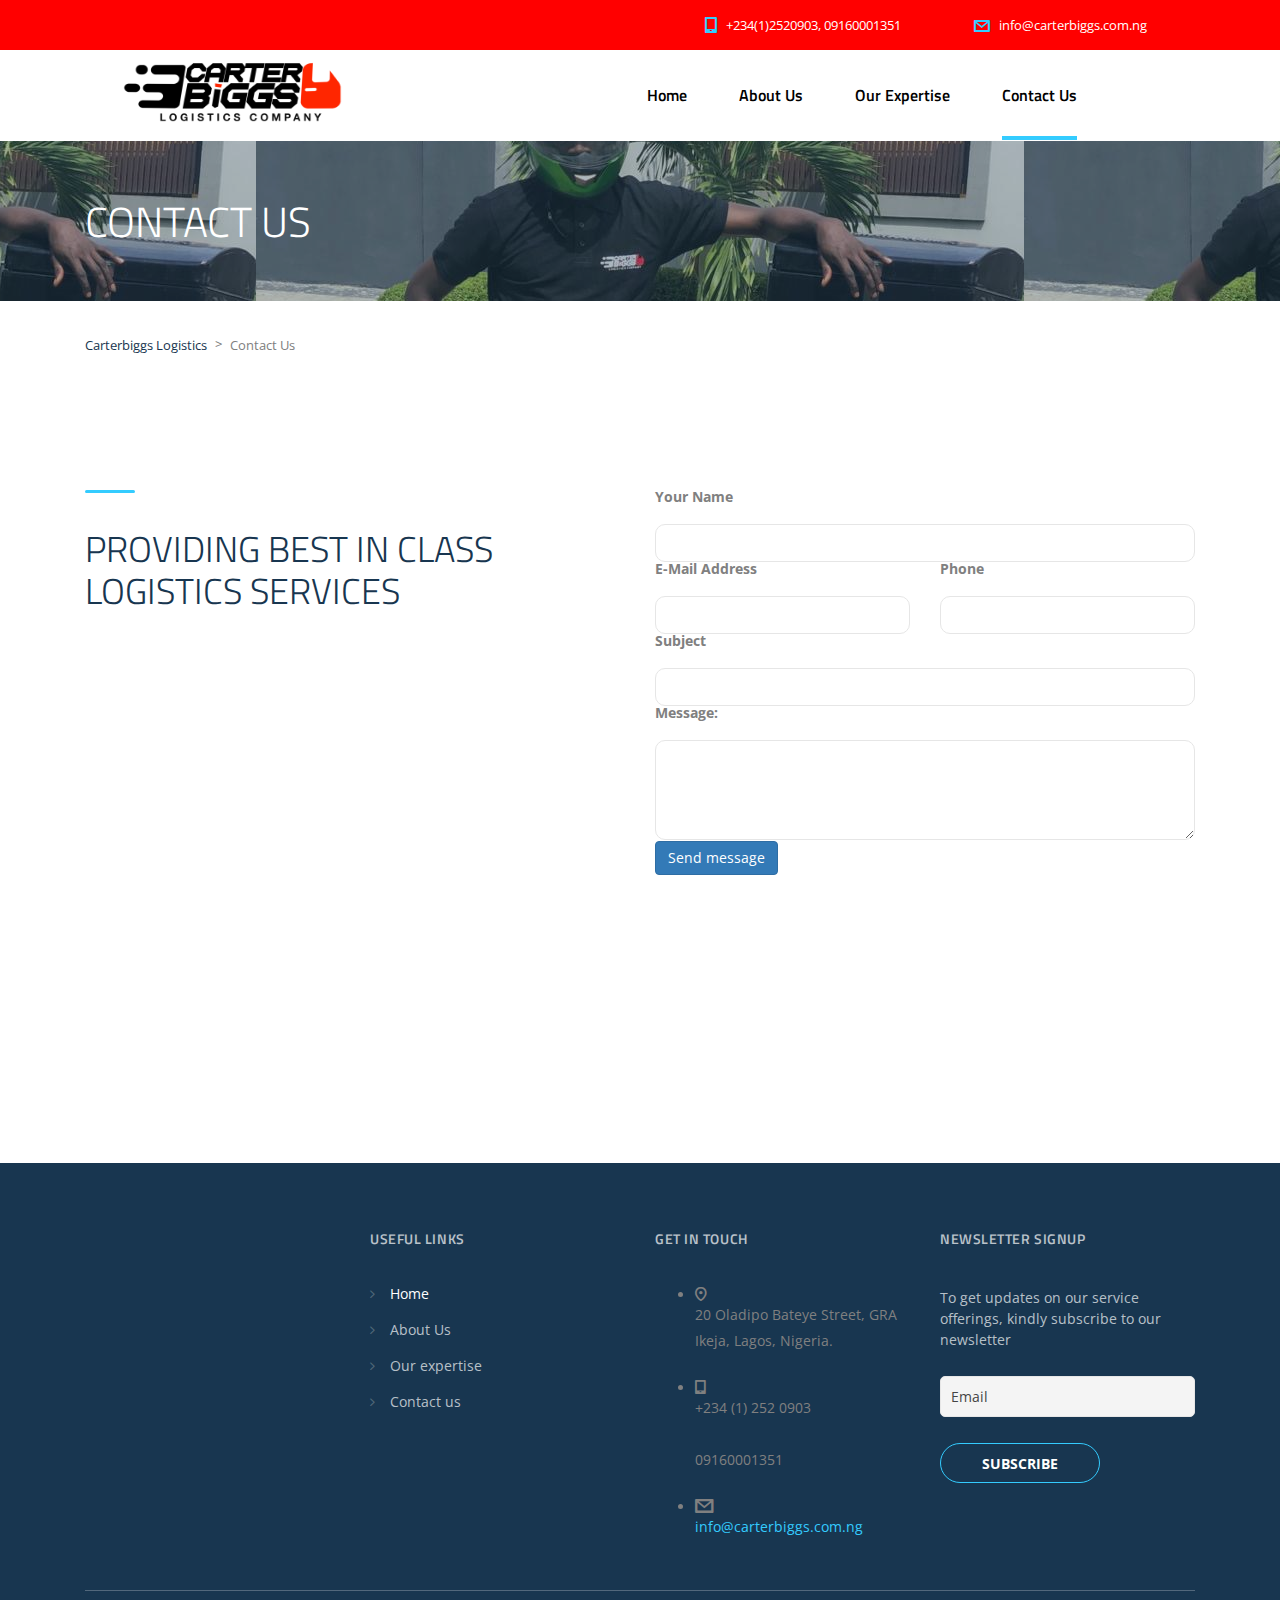
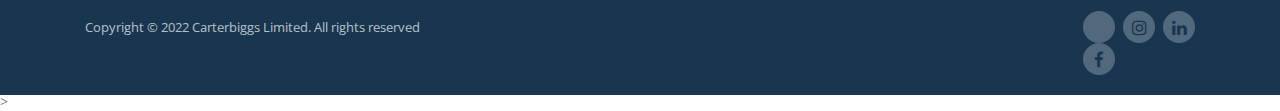
<file: contact-us.html>
<!DOCTYPE html>
<html lang="en-US" prefix="og: http://ogp.me/ns#" class="no-js">
  <head>
    <meta http-equiv="Content-Type" content="text/html; charset=UTF-8" />
    <meta name="viewport" content="width=device-width, initial-scale=1" />
    <link rel="profile" href="https://gmpg.org/xfn/11" />
    <link rel="pingback" href="https://www.carterbiggs.com.ng/xmlrpc.php" />
    <title>Contact Us - Carterbiggs Logistics</title>
    <meta name="robots" content="max-image-preview:large" />
    <!-- This site is optimized with the Yoast SEO plugin v5.8 - https://yoast.com/wordpress/plugins/seo/ -->
    <link rel="canonical" href="careers.html" />
    <meta property="og:locale" content="en_US" />
    <meta property="og:type" content="article" />
    <meta property="og:title" content="Careers - Carterbiggs Logistics" />
    <meta property="og:url" content="https://www.carterbiggs.com.ng/careers/" />
    <meta property="og:site_name" content="Carterbiggs Logistics" />
    <meta
      property="article:publisher"
      content="http://facebook.com/Carterbiggslogistics"
    />
    <meta name="twitter:card" content="summary_large_image" />
    <meta name="twitter:title" content="Careers - Carterbiggs Logistics" />
    <script type="application/ld+json">
      {
        "@context": "http:\/\/schema.org",
        "@type": "WebSite",
        "@id": "#website",
        "url": "https:\/\/www.carterbiggs.com.ng\/",
        "name": "Carterbiggs Logistics",
        "potentialAction": {
          "@type": "SearchAction",
          "target": "https:\/\/www.carterbiggs.com.ng\/?s={search_term_string}",
          "query-input": "required name=search_term_string"
        }
      }
    </script>
    <script type="application/ld+json">
      {
        "@context": "http:\/\/schema.org",
        "@type": "Organization",
        "url": "https:\/\/www.carterbiggs.com.ng\/careers\/",
        "sameAs": ["http:\/\/facebook.com\/Carterbiggslogistics"],
        "@id": "#organization",
        "name": "Carterbiggs Logistics Limited",
        "logo": "https:\/\/www.carterbiggs.com.ng\/wp-content\/uploads\/2017\/08\/Carterbiggslogo.png"
      }
    </script>
    <!-- / Yoast SEO plugin. -->
    <link rel="dns-prefetch" href="//www.google.com" />
    <link rel="dns-prefetch" href="//fonts.googleapis.com" />
    <link rel="dns-prefetch" href="//s.w.org" />
    <link
      rel="alternate"
      type="application/rss+xml"
      title="Carterbiggs Logistics &raquo; Feed"
      href="https://www.carterbiggs.com.ng/feed/"
    />
    <link
      rel="alternate"
      type="application/rss+xml"
      title="Carterbiggs Logistics &raquo; Comments Feed"
      href="https://www.carterbiggs.com.ng/comments/feed/"
    />
    <script type="text/javascript">
      window._wpemojiSettings = {
        baseUrl: "https:\/\/s.w.org\/images\/core\/emoji\/13.1.0\/72x72\/",
        ext: ".png",
        svgUrl: "https:\/\/s.w.org\/images\/core\/emoji\/13.1.0\/svg\/",
        svgExt: ".svg",
        source: {
          concatemoji:
            "https:\/\/www.carterbiggs.com.ng\/wp-includes\/js\/wp-emoji-release.min.js?ver=5.9.3",
        },
      };
      /*! This file is auto-generated */
      !(function (e, a, t) {
        var n,
          r,
          o,
          i = a.createElement("canvas"),
          p = i.getContext && i.getContext("2d");
        function s(e, t) {
          var a = String.fromCharCode;
          p.clearRect(0, 0, i.width, i.height),
            p.fillText(a.apply(this, e), 0, 0);
          e = i.toDataURL();
          return (
            p.clearRect(0, 0, i.width, i.height),
            p.fillText(a.apply(this, t), 0, 0),
            e === i.toDataURL()
          );
        }
        function c(e) {
          var t = a.createElement("script");
          (t.src = e),
            (t.defer = t.type = "text/javascript"),
            a.getElementsByTagName("head")[0].appendChild(t);
        }
        for (
          o = Array("flag", "emoji"),
            t.supports = { everything: !0, everythingExceptFlag: !0 },
            r = 0;
          r < o.length;
          r++
        )
          (t.supports[o[r]] = (function (e) {
            if (!p || !p.fillText) return !1;
            switch (
              ((p.textBaseline = "top"), (p.font = "600 32px Arial"), e)
            ) {
              case "flag":
                return s(
                  [127987, 65039, 8205, 9895, 65039],
                  [127987, 65039, 8203, 9895, 65039]
                )
                  ? !1
                  : !s(
                      [55356, 56826, 55356, 56819],
                      [55356, 56826, 8203, 55356, 56819]
                    ) &&
                      !s(
                        [
                          55356, 57332, 56128, 56423, 56128, 56418, 56128,
                          56421, 56128, 56430, 56128, 56423, 56128, 56447,
                        ],
                        [
                          55356, 57332, 8203, 56128, 56423, 8203, 56128, 56418,
                          8203, 56128, 56421, 8203, 56128, 56430, 8203, 56128,
                          56423, 8203, 56128, 56447,
                        ]
                      );
              case "emoji":
                return !s(
                  [10084, 65039, 8205, 55357, 56613],
                  [10084, 65039, 8203, 55357, 56613]
                );
            }
            return !1;
          })(o[r])),
            (t.supports.everything = t.supports.everything && t.supports[o[r]]),
            "flag" !== o[r] &&
              (t.supports.everythingExceptFlag =
                t.supports.everythingExceptFlag && t.supports[o[r]]);
        (t.supports.everythingExceptFlag =
          t.supports.everythingExceptFlag && !t.supports.flag),
          (t.DOMReady = !1),
          (t.readyCallback = function () {
            t.DOMReady = !0;
          }),
          t.supports.everything ||
            ((n = function () {
              t.readyCallback();
            }),
            a.addEventListener
              ? (a.addEventListener("DOMContentLoaded", n, !1),
                e.addEventListener("load", n, !1))
              : (e.attachEvent("onload", n),
                a.attachEvent("onreadystatechange", function () {
                  "complete" === a.readyState && t.readyCallback();
                })),
            (n = t.source || {}).concatemoji
              ? c(n.concatemoji)
              : n.wpemoji && n.twemoji && (c(n.twemoji), c(n.wpemoji)));
      })(window, document, window._wpemojiSettings);
    </script>
    <style type="text/css">
      img.wp-smiley,
      img.emoji {
        display: inline !important;
        border: none !important;
        box-shadow: none !important;
        height: 1em !important;
        width: 1em !important;
        margin: 0 0.07em !important;
        vertical-align: -0.1em !important;
        background: none !important;
        padding: 0 !important;
      }
    </style>
    <link
      rel="stylesheet"
      id="wp-block-library-css"
      href="wp-includes/css/dist/block-library/style.min.css"
      type="text/css"
      media="all"
    />
    <style id="global-styles-inline-css" type="text/css">
      body {
        --wp--preset--color--black: #000000;
        --wp--preset--color--cyan-bluish-gray: #abb8c3;
        --wp--preset--color--white: #ffffff;
        --wp--preset--color--pale-pink: #f78da7;
        --wp--preset--color--vivid-red: #cf2e2e;
        --wp--preset--color--luminous-vivid-orange: #ff6900;
        --wp--preset--color--luminous-vivid-amber: #fcb900;
        --wp--preset--color--light-green-cyan: #7bdcb5;
        --wp--preset--color--vivid-green-cyan: #00d084;
        --wp--preset--color--pale-cyan-blue: #8ed1fc;
        --wp--preset--color--vivid-cyan-blue: #0693e3;
        --wp--preset--color--vivid-purple: #9b51e0;
        --wp--preset--gradient--vivid-cyan-blue-to-vivid-purple: linear-gradient(
          135deg,
          rgba(6, 147, 227, 1) 0%,
          rgb(155, 81, 224) 100%
        );
        --wp--preset--gradient--light-green-cyan-to-vivid-green-cyan: linear-gradient(
          135deg,
          rgb(122, 220, 180) 0%,
          rgb(0, 208, 130) 100%
        );
        --wp--preset--gradient--luminous-vivid-amber-to-luminous-vivid-orange: linear-gradient(
          135deg,
          rgba(252, 185, 0, 1) 0%,
          rgba(255, 105, 0, 1) 100%
        );
        --wp--preset--gradient--luminous-vivid-orange-to-vivid-red: linear-gradient(
          135deg,
          rgba(255, 105, 0, 1) 0%,
          rgb(207, 46, 46) 100%
        );
        --wp--preset--gradient--very-light-gray-to-cyan-bluish-gray: linear-gradient(
          135deg,
          rgb(238, 238, 238) 0%,
          rgb(169, 184, 195) 100%
        );
        --wp--preset--gradient--cool-to-warm-spectrum: linear-gradient(
          135deg,
          rgb(74, 234, 220) 0%,
          rgb(151, 120, 209) 20%,
          rgb(207, 42, 186) 40%,
          rgb(238, 44, 130) 60%,
          rgb(251, 105, 98) 80%,
          rgb(254, 248, 76) 100%
        );
        --wp--preset--gradient--blush-light-purple: linear-gradient(
          135deg,
          rgb(255, 206, 236) 0%,
          rgb(152, 150, 240) 100%
        );
        --wp--preset--gradient--blush-bordeaux: linear-gradient(
          135deg,
          rgb(254, 205, 165) 0%,
          rgb(254, 45, 45) 50%,
          rgb(107, 0, 62) 100%
        );
        --wp--preset--gradient--luminous-dusk: linear-gradient(
          135deg,
          rgb(255, 203, 112) 0%,
          rgb(199, 81, 192) 50%,
          rgb(65, 88, 208) 100%
        );
        --wp--preset--gradient--pale-ocean: linear-gradient(
          135deg,
          rgb(255, 245, 203) 0%,
          rgb(182, 227, 212) 50%,
          rgb(51, 167, 181) 100%
        );
        --wp--preset--gradient--electric-grass: linear-gradient(
          135deg,
          rgb(202, 248, 128) 0%,
          rgb(113, 206, 126) 100%
        );
        --wp--preset--gradient--midnight: linear-gradient(
          135deg,
          rgb(2, 3, 129) 0%,
          rgb(40, 116, 252) 100%
        );
        --wp--preset--duotone--dark-grayscale: url("#wp-duotone-dark-grayscale");
        --wp--preset--duotone--grayscale: url("#wp-duotone-grayscale");
        --wp--preset--duotone--purple-yellow: url("#wp-duotone-purple-yellow");
        --wp--preset--duotone--blue-red: url("#wp-duotone-blue-red");
        --wp--preset--duotone--midnight: url("#wp-duotone-midnight");
        --wp--preset--duotone--magenta-yellow: url("#wp-duotone-magenta-yellow");
        --wp--preset--duotone--purple-green: url("#wp-duotone-purple-green");
        --wp--preset--duotone--blue-orange: url("#wp-duotone-blue-orange");
        --wp--preset--font-size--small: 13px;
        --wp--preset--font-size--medium: 20px;
        --wp--preset--font-size--large: 36px;
        --wp--preset--font-size--x-large: 42px;
      }
      .has-black-color {
        color: var(--wp--preset--color--black) !important;
      }
      .has-cyan-bluish-gray-color {
        color: var(--wp--preset--color--cyan-bluish-gray) !important;
      }
      .has-white-color {
        color: var(--wp--preset--color--white) !important;
      }
      .has-pale-pink-color {
        color: var(--wp--preset--color--pale-pink) !important;
      }
      .has-vivid-red-color {
        color: var(--wp--preset--color--vivid-red) !important;
      }
      .has-luminous-vivid-orange-color {
        color: var(--wp--preset--color--luminous-vivid-orange) !important;
      }
      .has-luminous-vivid-amber-color {
        color: var(--wp--preset--color--luminous-vivid-amber) !important;
      }
      .has-light-green-cyan-color {
        color: var(--wp--preset--color--light-green-cyan) !important;
      }
      .has-vivid-green-cyan-color {
        color: var(--wp--preset--color--vivid-green-cyan) !important;
      }
      .has-pale-cyan-blue-color {
        color: var(--wp--preset--color--pale-cyan-blue) !important;
      }
      .has-vivid-cyan-blue-color {
        color: var(--wp--preset--color--vivid-cyan-blue) !important;
      }
      .has-vivid-purple-color {
        color: var(--wp--preset--color--vivid-purple) !important;
      }
      .has-black-background-color {
        background-color: var(--wp--preset--color--black) !important;
      }
      .has-cyan-bluish-gray-background-color {
        background-color: var(--wp--preset--color--cyan-bluish-gray) !important;
      }
      .has-white-background-color {
        background-color: var(--wp--preset--color--white) !important;
      }
      .has-pale-pink-background-color {
        background-color: var(--wp--preset--color--pale-pink) !important;
      }
      .has-vivid-red-background-color {
        background-color: var(--wp--preset--color--vivid-red) !important;
      }
      .has-luminous-vivid-orange-background-color {
        background-color: var(
          --wp--preset--color--luminous-vivid-orange
        ) !important;
      }
      .has-luminous-vivid-amber-background-color {
        background-color: var(
          --wp--preset--color--luminous-vivid-amber
        ) !important;
      }
      .has-light-green-cyan-background-color {
        background-color: var(--wp--preset--color--light-green-cyan) !important;
      }
      .has-vivid-green-cyan-background-color {
        background-color: var(--wp--preset--color--vivid-green-cyan) !important;
      }
      .has-pale-cyan-blue-background-color {
        background-color: var(--wp--preset--color--pale-cyan-blue) !important;
      }
      .has-vivid-cyan-blue-background-color {
        background-color: var(--wp--preset--color--vivid-cyan-blue) !important;
      }
      .has-vivid-purple-background-color {
        background-color: var(--wp--preset--color--vivid-purple) !important;
      }
      .has-black-border-color {
        border-color: var(--wp--preset--color--black) !important;
      }
      .has-cyan-bluish-gray-border-color {
        border-color: var(--wp--preset--color--cyan-bluish-gray) !important;
      }
      .has-white-border-color {
        border-color: var(--wp--preset--color--white) !important;
      }
      .has-pale-pink-border-color {
        border-color: var(--wp--preset--color--pale-pink) !important;
      }
      .has-vivid-red-border-color {
        border-color: var(--wp--preset--color--vivid-red) !important;
      }
      .has-luminous-vivid-orange-border-color {
        border-color: var(
          --wp--preset--color--luminous-vivid-orange
        ) !important;
      }
      .has-luminous-vivid-amber-border-color {
        border-color: var(--wp--preset--color--luminous-vivid-amber) !important;
      }
      .has-light-green-cyan-border-color {
        border-color: var(--wp--preset--color--light-green-cyan) !important;
      }
      .has-vivid-green-cyan-border-color {
        border-color: var(--wp--preset--color--vivid-green-cyan) !important;
      }
      .has-pale-cyan-blue-border-color {
        border-color: var(--wp--preset--color--pale-cyan-blue) !important;
      }
      .has-vivid-cyan-blue-border-color {
        border-color: var(--wp--preset--color--vivid-cyan-blue) !important;
      }
      .has-vivid-purple-border-color {
        border-color: var(--wp--preset--color--vivid-purple) !important;
      }
      .has-vivid-cyan-blue-to-vivid-purple-gradient-background {
        background: var(
          --wp--preset--gradient--vivid-cyan-blue-to-vivid-purple
        ) !important;
      }
      .has-light-green-cyan-to-vivid-green-cyan-gradient-background {
        background: var(
          --wp--preset--gradient--light-green-cyan-to-vivid-green-cyan
        ) !important;
      }
      .has-luminous-vivid-amber-to-luminous-vivid-orange-gradient-background {
        background: var(
          --wp--preset--gradient--luminous-vivid-amber-to-luminous-vivid-orange
        ) !important;
      }
      .has-luminous-vivid-orange-to-vivid-red-gradient-background {
        background: var(
          --wp--preset--gradient--luminous-vivid-orange-to-vivid-red
        ) !important;
      }
      .has-very-light-gray-to-cyan-bluish-gray-gradient-background {
        background: var(
          --wp--preset--gradient--very-light-gray-to-cyan-bluish-gray
        ) !important;
      }
      .has-cool-to-warm-spectrum-gradient-background {
        background: var(
          --wp--preset--gradient--cool-to-warm-spectrum
        ) !important;
      }
      .has-blush-light-purple-gradient-background {
        background: var(--wp--preset--gradient--blush-light-purple) !important;
      }
      .has-blush-bordeaux-gradient-background {
        background: var(--wp--preset--gradient--blush-bordeaux) !important;
      }
      .has-luminous-dusk-gradient-background {
        background: var(--wp--preset--gradient--luminous-dusk) !important;
      }
      .has-pale-ocean-gradient-background {
        background: var(--wp--preset--gradient--pale-ocean) !important;
      }
      .has-electric-grass-gradient-background {
        background: var(--wp--preset--gradient--electric-grass) !important;
      }
      .has-midnight-gradient-background {
        background: var(--wp--preset--gradient--midnight) !important;
      }
      .has-small-font-size {
        font-size: var(--wp--preset--font-size--small) !important;
      }
      .has-medium-font-size {
        font-size: var(--wp--preset--font-size--medium) !important;
      }
      .has-large-font-size {
        font-size: var(--wp--preset--font-size--large) !important;
      }
      .has-x-large-font-size {
        font-size: var(--wp--preset--font-size--x-large) !important;
      }
    </style>
    <link
      rel="stylesheet"
      id="contact-form-7-css"
      href="wp-content/plugins/contact-form-7/includes/css/styles.css"
      type="text/css"
      media="all"
    />
    <link
      rel="stylesheet"
      id="cookie-law-info-css"
      href="wp-content/plugins/cookie-law-info/public/css/cookie-law-info-public.css"
      type="text/css"
      media="all"
    />
    <link
      rel="stylesheet"
      id="cookie-law-info-gdpr-css"
      href="wp-content/plugins/cookie-law-info/public/css/cookie-law-info-gdpr.css"
      type="text/css"
      media="all"
    />
    <link
      rel="stylesheet"
      id="stm-stm-css"
      href="wp-content/uploads/stm_fonts/stm/stm.css"
      type="text/css"
      media="all"
    />
    <link
      rel="stylesheet"
      id="rs-plugin-settings-css"
      href="wp-content/plugins/revslider/public/assets/css/settings.css"
      type="text/css"
      media="all"
    />
    <style id="rs-plugin-settings-inline-css" type="text/css">
      #rs-demo-id {
      }
    </style>
    <link
      rel="stylesheet"
      id="bootstrap-css"
      href="wp-content/themes/transcargo/assets/css/bootstrap.min.css"
      type="text/css"
      media="all"
    />
    <link
      rel="stylesheet"
      id="transcargo-stm-css"
      href="wp-content/uploads/stm_fonts/stm/stm.css"
      type="text/css"
      media="all"
    />
    <link
      rel="stylesheet"
      id="transcargo-style-css"
      href="wp-content/themes/transcargo/style.css"
      type="text/css"
      media="all"
    />
    <link
      rel="stylesheet"
      id="transcargo-font-awesome-css"
      href="wp-content/themes/transcargo/assets/css/font-awesome.min.css"
      type="text/css"
      media="all"
    />
    <link
      rel="stylesheet"
      id="transcargo-select2.min.css-css"
      href="wp-content/themes/transcargo/assets/css/select2.min.css"
      type="text/css"
      media="all"
    />
    <link
      rel="stylesheet"
      id="transcargo-default-font-css"
      href="//fonts.googleapis.com/css?family=Open+Sans%3A400%2C300%2C300italic%2C400italic%2C600%2C600italic%2C700%2C700italic%2C800%2C800italic%26subset%3Dlatin%2Cgreek%2Cgreek-ext%2Cvietnamese%2Ccyrillic-ext%2Clatin-ext%2Ccyrillic%7CTitillium+Web%3A400%2C200%2C200italic%2C300%2C300italic%2C400italic%2C600%2C600italic%2C700%2C700italic%2C900%26subset%3Dlatin%2Cgreek%2Cgreek-ext%2Cvietnamese%2Ccyrillic-ext%2Clatin-ext%2Ccyrillic&#038;subset=latin%2Clatin-ext&#038;ver=1.5"
      type="text/css"
      media="all"
    />
    <link
      rel="stylesheet"
      id="newsletter-subscription-css"
      href="wp-content/plugins/newsletter/subscription/style.css"
      type="text/css"
      media="all"
    />
    <link
      rel="stylesheet"
      id="js_composer_front-css"
      href="wp-content/plugins/js_composer/assets/css/js_composer.min.css"
      type="text/css"
      media="all"
    />
    <style id="js_composer_front-inline-css" type="text/css">
      #header {
        background-image: url(assets/gallery7.JPG);
        background-repeat: repeat;
      }
    </style>
    <script
      type="text/javascript"
      src="wp-includes/js/jquery/jquery.min.js"
      id="jquery-core-js"
    ></script>
    <script
      type="text/javascript"
      src="wp-includes/js/jquery/jquery-migrate.min.js"
      id="jquery-migrate-js"
    ></script>
    <script type="text/javascript" id="cookie-law-info-js-extra">
      /* <![CDATA[ */
      var Cli_Data = {
        nn_cookie_ids: [],
        cookielist: [],
        ccpaEnabled: "",
        ccpaRegionBased: "",
        ccpaBarEnabled: "",
        ccpaType: "gdpr",
        js_blocking: "",
        custom_integration: "",
        triggerDomRefresh: "",
      };
      var cli_cookiebar_settings = {
        animate_speed_hide: "500",
        animate_speed_show: "500",
        background: "#82d2f2",
        border: "#b1a6a6c2",
        border_on: "",
        button_1_button_colour: "#bc392b",
        button_1_button_hover: "#962e22",
        button_1_link_colour: "#fff",
        button_1_as_button: "1",
        button_1_new_win: "",
        button_2_button_colour: "#046299",
        button_2_button_hover: "#034e7a",
        button_2_link_colour: "#ffffff",
        button_2_as_button: "1",
        button_2_hidebar: "1",
        button_3_button_colour: "#000",
        button_3_button_hover: "#000000",
        button_3_link_colour: "#fff",
        button_3_as_button: "1",
        button_3_new_win: "",
        button_4_button_colour: "#000",
        button_4_button_hover: "#000000",
        button_4_link_colour: "#62a329",
        button_4_as_button: "",
        font_family: "inherit",
        header_fix: "",
        notify_animate_hide: "1",
        notify_animate_show: "",
        notify_div_id: "#cookie-law-info-bar",
        notify_position_horizontal: "right",
        notify_position_vertical: "bottom",
        scroll_close: "",
        scroll_close_reload: "",
        accept_close_reload: "",
        reject_close_reload: "",
        showagain_tab: "",
        showagain_background: "#fff",
        showagain_border: "#000",
        showagain_div_id: "#cookie-law-info-again",
        showagain_x_position: "100px",
        text: "#ffffff",
        show_once_yn: "",
        show_once: "10000",
        logging_on: "",
        as_popup: "",
        popup_overlay: "1",
        bar_heading_text: "COOKIES NOTIFICATION",
        cookie_bar_as: "popup",
        popup_showagain_position: "bottom-right",
        widget_position: "left",
      };
      var log_object = { ajax_url: "index.html" };
      /* ]]> */
    </script>
    <script
      type="text/javascript"
      src="wp-content/plugins/cookie-law-info/public/js/cookie-law-info-public.js"
      id="cookie-law-info-js"
    ></script>
    <script
      type="text/javascript"
      src="wp-content/plugins/revslider/public/assets/js/jquery.themepunch.tools.min.js"
      id="tp-tools-js"
    ></script>
    <script
      type="text/javascript"
      src="wp-content/plugins/revslider/public/assets/js/jquery.themepunch.revolution.min.js"
      id="revmin-js"
    ></script>
    <link
      rel="https://api.w.org/"
      href="https://www.carterbiggs.com.ng/wp-json/"
    />
    <link
      rel="alternate"
      type="application/json"
      href="https://www.carterbiggs.com.ng/wp-json/wp/v2/pages/501"
    />
    <link
      rel="EditURI"
      type="application/rsd+xml"
      title="RSD"
      href="https://www.carterbiggs.com.ng/xmlrpc.php?rsd"
    />
    <link
      rel="wlwmanifest"
      type="application/wlwmanifest+xml"
      href="https://www.carterbiggs.com.ng/wp-includes/wlwmanifest.xml"
    />
    <meta name="generator" content="WordPress 5.9.3" />
    <link rel="shortlink" href="https://www.carterbiggs.com.ng/?p=501" />
    <link
      rel="alternate"
      type="application/json+oembed"
      href="https://www.carterbiggs.com.ng/wp-json/oembed/1.0/embed?url=https%3A%2F%2Fwww.carterbiggs.com.ng%2Fcareers%2F"
    />
    <link
      rel="alternate"
      type="text/xml+oembed"
      href="https://www.carterbiggs.com.ng/wp-json/oembed/1.0/embed?url=https%3A%2F%2Fwww.carterbiggs.com.ng%2Fcareers%2F&#038;format=xml"
    />
    <script type="text/javascript">
      (function (url) {
        if (
          /(?:Chrome\/26\.0\.1410\.63 Safari\/537\.31|WordfenceTestMonBot)/.test(
            navigator.userAgent
          )
        ) {
          return;
        }
        var addEvent = function (evt, handler) {
          if (window.addEventListener) {
            document.addEventListener(evt, handler, false);
          } else if (window.attachEvent) {
            document.attachEvent("on" + evt, handler);
          }
        };
        var removeEvent = function (evt, handler) {
          if (window.removeEventListener) {
            document.removeEventListener(evt, handler, false);
          } else if (window.detachEvent) {
            document.detachEvent("on" + evt, handler);
          }
        };
        var evts =
          "contextmenu dblclick drag dragend dragenter dragleave dragover dragstart drop keydown keypress keyup mousedown mousemove mouseout mouseover mouseup mousewheel scroll".split(
            " "
          );
        var logHuman = function () {
          var wfscr = document.createElement("script");
          wfscr.type = "text/javascript";
          wfscr.async = true;
          wfscr.src = url + "&r=" + Math.random();
          (
            document.getElementsByTagName("head")[0] ||
            document.getElementsByTagName("body")[0]
          ).appendChild(wfscr);
          for (var i = 0; i < evts.length; i++) {
            removeEvent(evts[i], logHuman);
          }
        };
        for (var i = 0; i < evts.length; i++) {
          addEvent(evts[i], logHuman);
        }
      })(
        "//www.carterbiggs.com.ng/?wordfence_logHuman=1&hid=208B74AB0DD6218F4FA7CDE5E6EAE359"
      );
    </script>
    <meta
      name="generator"
      content="Powered by Visual Composer - drag and drop page builder for WordPress."
    />
    <!--[if lte IE 9
      ]><link
        rel="stylesheet"
        type="text/css"
        href="https://www.carterbiggs.com.ng/wp-content/plugins/js_composer/assets/css/vc_lte_ie9.min.css"
        media="screen"
    /><![endif]-->
    <meta
      name="generator"
      content="Powered by Slider Revolution 5.4.5.1 - responsive, Mobile-Friendly Slider Plugin for WordPress with comfortable drag and drop interface."
    />
    <link
      rel="icon"
      href="assets/favicon.png"
      sizes="32x32"
    />
    <link
      rel="icon"
      href="assets/favicon.png"
      sizes="192x192"
    />
    <link
      rel="apple-touch-icon"
      href="assets/favicon.png"
    />
    <meta
      name="msapplication-TileImage"
      content="https://www.carterbiggs.com.ng/wp-content/uploads/2017/03/cropped-icon-270x270.png"
    />
    <script type="text/javascript">
      function setREVStartSize(e) {
        try {
          var i = jQuery(window).width(),
            t = 9999,
            r = 0,
            n = 0,
            l = 0,
            f = 0,
            s = 0,
            h = 0;
          if (
            (e.responsiveLevels &&
              (jQuery.each(e.responsiveLevels, function (e, f) {
                f > i && ((t = r = f), (l = e)),
                  i > f && f > r && ((r = f), (n = e));
              }),
              t > r && (l = n)),
            (f = e.gridheight[l] || e.gridheight[0] || e.gridheight),
            (s = e.gridwidth[l] || e.gridwidth[0] || e.gridwidth),
            (h = i / s),
            (h = h > 1 ? 1 : h),
            (f = Math.round(h * f)),
            "fullscreen" == e.sliderLayout)
          ) {
            var u = (e.c.width(), jQuery(window).height());
            if (void 0 != e.fullScreenOffsetContainer) {
              var c = e.fullScreenOffsetContainer.split(",");
              if (c)
                jQuery.each(c, function (e, i) {
                  u = jQuery(i).length > 0 ? u - jQuery(i).outerHeight(!0) : u;
                }),
                  e.fullScreenOffset.split("%").length > 1 &&
                  void 0 != e.fullScreenOffset &&
                  e.fullScreenOffset.length > 0
                    ? (u -=
                        (jQuery(window).height() *
                          parseInt(e.fullScreenOffset, 0)) /
                        100)
                    : void 0 != e.fullScreenOffset &&
                      e.fullScreenOffset.length > 0 &&
                      (u -= parseInt(e.fullScreenOffset, 0));
            }
            f = u;
          } else void 0 != e.minHeight && f < e.minHeight && (f = e.minHeight);
          e.c.closest(".rev_slider_wrapper").css({ height: f });
        } catch (d) {
          console.log("Failure at Presize of Slider:" + d);
        }
      }
    </script>
    <style type="text/css" title="dynamic-css" class="options-output">
      .top_nav_wr .top_nav .logo a img {
        width: 150px;
      }
      .top_nav_wr .top_nav .logo a img {
        height: 70px;
      }
      .top_nav_wr .top_nav .logo a {
        margin-top: 0px;
      }
      .top_nav_wr .top_nav .logo a {
        margin-bottom: 0px;
      }
      #footer .widgets_row .footer_logo a img {
        width: 250px;
      }
      #footer .widgets_row .footer_logo a img {
        height: 40px;
      }
    </style>
    <style type="text/css" data-type="vc_shortcodes-custom-css">
      .vc_custom_1502123888153 {
        margin-bottom: 80px !important;
      }
      .vc_custom_1447734480631 {
        margin-bottom: 0px !important;
      }
      .vc_custom_1614347126057 {
        margin-bottom: 60px !important;
      }
    </style>
    <noscript
      ><style type="text/css">
        .wpb_animate_when_almost_visible {
          opacity: 1;
        }
      </style></noscript
    >
  </head>
  <body
    data-rsssl="1"
    class="page-template-default page page-id-501 header_style_4 sticky_header wpb-js-composer js-comp-ver-5.1 vc_responsive"
  >
    <div id="main">
      <div id="wrapper">
        <header id="header">
          <div class="top_bar">
            <div class="container">
              <div class="top_bar_info_wr">
                <ul
                  class="top_bar_info"
                  id="top_bar_info_1"
                  style="display: block"
                >
                  <li>
                    <i class="stm-iphone"></i>
                    <span
                      >+234(1)2520903,</span
                    >
                    <span
                    >09160001351</span
                  >
                  </li>
                  <li>
                    <a
                      href="mailto:info@carterbiggs.com.ng"
                    >
                      <i class="stm-email"></i>
                      <span
                        >info@carterbiggs.com.ng</span
                      >
                    </a>
                  </li>
                </ul>
              </div>
            </div>
          </div>
          <div class="top_nav_wr">
            <div class="top_nav_affix">
              <div class="container">
                <div class="top_nav">
                  <div id="menu_toggle">
                    <button></button>
                  </div>
                  <div class="media">
                    <div class="media-left media-middle">
                      <div class="logo">
                        <a href="index.html"
						><img
						src="assets/carters.png"style="height: 70; width: 300px;"
						alt="Carterbiggs Logistics"
					/></a>
                      </div>
                      <div class="mobile_logo">
                        <a href="index.html"
						><img
						src="assets/carters.png"style="height: 70; width: 300px;"
						alt="Carterbiggs Logistics"
					/></a>
                      </div>
                    </div>
                    <div class="media-body media-middle">
                      <div class="top_nav_menu_wr">
                        <ul id="menu-primary-menu" class="top_nav_menu">
                          <li
                            id="menu-item-1286"
                            class="menu-item menu-item-type-post_type menu-item-object-page menu-item-home menu-item-1286"
                          >
                            <a  style="color: #000000;" href="index.html">Home</a>
                          </li>
                          <li
                            id="menu-item-1290"
                            class="menu-item menu-item-type-post_type menu-item-object-page menu-item-1290"
                          >
                            <a  style="color: #000000;" href="about-us.html">About Us</a>
                          </li>
                          <li
                            id="menu-item-1300"
                            class="menu-item menu-item-type-post_type menu-item-object-page menu-item-1300"
                          >
                            <a  style="color: #000000;" href="our-expertise.html">Our Expertise</a>
                          </li>
                          <li
                            id="menu-item-1294"
                            class="menu-item menu-item-type-post_type menu-item-object-page current-menu-item page_item page-item-501 current_page_item menu-item-1294"
                          >
                            <a  style="color: #000000;" href="contact-us.html" aria-current="page"
                              >Contact Us</a
                            >
                          </li>
                          <li
                            id="menu-item-1291"
                            class="menu-item menu-item-type-post_type menu-item-object-page menu-item-1291"
                          >
                            <!-- <a href="contact-us.html">contact-us</a> -->
                          </li>
                        </ul>
                      </div>
                    </div>
                  </div>
                  <div class="top_mobile_menu_wr">
                    <ul id="menu-primary-menu-1" class="top_mobile_menu">
                      <li
                        class="menu-item menu-item-type-post_type menu-item-object-page menu-item-home menu-item-1286"
                      >
                        <a href="index.html">Home</a>
                      </li>
                      <li
                        class="menu-item menu-item-type-post_type menu-item-object-page menu-item-1290"
                      >
                        <a href="about-us.html">About Us</a>
                      </li>
                      <li
                        class="menu-item menu-item-type-post_type menu-item-object-page menu-item-1300"
                      >
                        <a href="our-expertise.html">Our Expertise</a>
                      </li>
                      <li
                        class="menu-item menu-item-type-post_type menu-item-object-page current-menu-item page_item page-item-501 current_page_item menu-item-1294"
                      >
                        <a href="contact-us.html" aria-current="page">Contact Us</a>
                      </li>
                      <li
                        class="menu-item menu-item-type-post_type menu-item-object-page menu-item-1291"
                      >
                        <!-- <a href="contact-us.html">contact-us</a> -->
                      </li>
                    </ul>
                  </div>
                </div>
              </div>
            </div>
          </div>
          <div class="page_title">
            <div class="container">
              <h1>Contact Us</h1>
            </div>
          </div>
        </header>
        <div id="content">
          <div class="breadcrumbs">
            <div class="container">
              <!-- Breadcrumb NavXT 5.7.1 -->
              <span property="itemListElement" typeof="ListItem"
                ><a
                  property="item"
                  typeof="WebPage"
                  title="Go to Carterbiggs Logistics."
                  href="index.html"
                  class="home"
                  ><span property="name">Carterbiggs Logistics</span></a
                ><meta property="position" content="1"
              /></span>
              &gt;
              <span property="itemListElement" typeof="ListItem"
                ><span property="name">Contact Us</span
                ><meta property="position" content="2"
              /></span>
            </div>
          </div>
          <article
            id="post-501"
            class="post-501 page type-page status-publish hentry"
          >
            <div class="container">
              <div class="vc_row wpb_row vc_row-fluid vc_custom_1502123888153">
                <div
                  class="wpb_column vc_column_container vc_col-sm-12 vc_col-lg-12 vc_col-md-12 vc_col-xs-12"
                >
                  <div class="vc_column-inner">
                    <div class="wpb_wrapper">
                      <div
                        class="wpb_text_column wpb_content_element vc_custom_1614347126057"></div>
                      <div class = "row">
						  <div class="col-lg-6">
							<h2>providing best
								in class logistics services</h2>
						  </div>
						  <div class = "col-lg-6">
							<form action="" class="cg__contactForm row" method="post">
								<div class="col-sm-12">
									<div class="cg__form-component"  >
										<label for="your_name">Your Name</label>
										<input type="text" id="your_name" name="your_name"style="border-radius:10px !important;margin-top: 15px !important;"/>
										
									</div><!--/.cg__form-component-->
								</div><!--/.col-sm-6-->
								<div class="col-sm-6">
									<div class="cg__form-component">
										<label for="email">E-Mail Address</label>
										<input type="email" id="email" name="email"style="border-radius:10px !important;margin-top: 15px !important;"/>
										
									</div><!--/.cg__form-component-->
								</div><!--/.col-sm-6-->
								<div class="col-sm-6">
									<div class="cg__form-component">
										<label for="phone">Phone</label>
										<input type="text" id="phone" name="phone"style="border-radius:10px !important;margin-top: 15px !important;"/>
										
									</div><!--/.cg__form-component-->
								</div><!--/.col-sm-6-->
								<div class="col-sm-12">
										<div class="cg__form-component">
											<label for="subject">Subject</label>
											<input type="text" id="subject" name="subject"style="border-radius:10px !important;margin-top: 15px !important;"/>
											
										</div><!--/.cg__form-component-->
								</div><!--/.col-sm-12-->
								<div class="col-sm-12">
									<div class="cg__form-component">
										<label for="message">Message:</label>
										<textarea id="message" name ="message" cols="40" rows="6"style="border-radius:10px !important;margin-top: 15px !important;"></textarea>
										
									</div><!--/.cg__form-component-->
								</div><!--/.col-sm-12-->
								<div class="col-sm-12">
									<!-- <div class="js-cf-message"></div>
									<input type="hidden" name="cf_type" value="cf_2">
									<input type="hidden" value="YOUR_REDIRECT_LINK" class="cg__redirect-to"/> -->
								</div><!--/.col-sm-12-->
								<div class="col-sm-12">
                  <a href="mailto:info@carterbiggs.com.ng" class="btn btn-primary mT-3">Send message</a>
                </div>
                <!--/.col-sm-12-->
							</form>
							<!-- contact form end -->

						  </div>
						</div>
                        <!-- <div class="wpb_wrapper">
                          <h2>Helping you reach your fullest potential</h2>
                          <p>
                            At Carterbiggs Logistics we believe that people are our best
                            assets and with our people we can make a difference
                            in our community. Carterbiggs employs some of the best
                            hands, people with a passion to serve customers.
                            They work their way into the Management Development
                            Programme from their junior level or through our
                            carefully structured Management Trainee Scheme.
                          </p>
                          <p>
                            Carterbiggs career is one that is rewarding and is filled
                            with challenges and opportunities. We are looking
                            for bright, energetic individuals with a global
                            vision. People who are ready to roll up their
                            sleeves and are not afraid to think outside the box.
                            Are you ready to make a difference?
                          </p>
                          <p>
                            Carterbiggs is an equal opportunity employer, commited to
                            ensuring that employees and job applicants are
                            selected, trained, promoted and treated purely on
                            the basis of their relevant skills, talent and their
                            ability to learn quickly.
                          </p>
                        </div> -->
                      </div>
                      <!-- <h2 style="text-align: left" class="vc_custom_heading">
                        Open Positions
                      </h2> -->
                      <div class="vacancy_table_wr">
                        <script type="text/javascript">
                          jQuery(document).ready(function ($) {
                            $("#vacancy_table_1143697596").tablesorter({
                              sortList: [[0, 0]],
                            });
                          });
                        </script>
                      </div>
                    </div>
                  </div>
                </div>
              </div>
              <div
                data-vc-full-width="true"
                data-vc-full-width-init="false"
                class="vc_row wpb_row vc_row-fluid secondary_bg_color vc_custom_1447734480631"
              >
                <div class="wpb_column vc_column_container vc_col-sm-12">
                  <div class="vc_column-inner">
                    <div class="wpb_wrapper">
                      <section class="vc_cta3-container">
                        <div
                          class="vc_general vc_cta3 secondary_bg_color vc_cta3-style-classic vc_cta3-shape-rounded vc_cta3-align-left vc_cta3-color-classic vc_cta3-icon-size-md vc_cta3-actions-right"
                        >
                          <!-- <div class="vc_cta3_content-container">
                            <div class="vc_cta3-content">
                              <header class="vc_cta3-content-header">
                                <h2>
                                  Want to know more about our career
                                  opportunites?
                                </h2>
                              </header>
                            </div> -->
                            <div class="vc_cta3-actions">
                              <div class="vc_btn3-container vc_btn3-inline">
                                <a
                                  class="vc_general vc_btn3 vc_btn3-size-md vc_btn3-shape-round vc_btn3-style-outline vc_btn3-icon-right vc_btn3-color-white"
                                  href="vacancies.html"
                                  title=""
                                  >Contact Us Now
                                  <i class="vc_btn3-icon stm-arrow-next"></i
                                ></a>
                              </div>
                            </div>
                          </div>
                        </div>
                      </section>
                    </div>
                  </div>
                </div>
              </div>
              <div class="vc_row-full-width"></div>
            </div>
            <!--.container-->
          </article>
          <!-- #post-## -->
        </div>
        <!--#content-->
      </div>
      <!--#wrapper-->
      <footer id="footer">
        <div class="widgets_row">
          <div class="container">
            <div class="footer_widgets">
              <div class="row">
                <div class="col-lg-3 col-md-3 col-sm-6 col-xs-12">
                  <div class="footer_logo">
                    <a href="index.html">
                      <!-- <img 
                        src="assets/carter_biggs.png" style="height: 70; width: 300px !important; "
                        alt="carterbiggs logistic"
                      /> -->
                    </a>
                  </div>
                  <div class="footer_text">
                    <!-- <p>
                      Everyday is a new day for us and we work really hard to
                      satisfy our customers everywhere.
                    </p> -->
                  </div>
                </div>
                <div class="col-lg-3 col-md-3 col-sm-6 col-xs-12">
                  <section id="nav_menu-3" class="widget widget_nav_menu">
                    <h6 class="widget_title">Useful Links</h6>
                    <div class="menu-useful_links-container">
                      <ul id="menu-useful_links" class="menu">
                        <li
                          id="menu-item-1795"
                          class="menu-item menu-item-type-post_type menu-item-object-page menu-item-home current-menu-item page_item page-item-1269 current_page_item menu-item-1795"
                        >
                          <a href="index.html" aria-current="page">Home</a>
                        </li>
                        <li
                          id="menu-item-1796"
                          class="menu-item menu-item-type-post_type menu-item-object-page menu-item-1796"
                        >
                          <a href="about-us.html">About Us</a>
                        </li>
                        <li
                          id="menu-item-1799"
                          class="menu-item menu-item-type-post_type menu-item-object-page menu-item-1799"
                        >
                          <a href="our-expertise.html">Our expertise</a>
                        </li>
                        <li
                          id="menu-item-1797"
                          class="menu-item menu-item-type-post_type menu-item-object-page menu-item-1797"
                        >
                          <a href="contacts.html">Contact us</a>
                        </li>
                        <!-- <li
                          id="menu-item-1798"
                          class="menu-item menu-item-type-post_type menu-item-object-page menu-item-1798"
                        > -->
                          <!-- <a href="contact-us.html">contact-us</a>
                        </li>
                        <li
                          id="menu-item-1794"
                          class="menu-item menu-item-type-post_type menu-item-object-page menu-item-1794" -->
                        <!-- >
                          <a href="cookie-policy.html">Cookie Policy</a>
                        </li>
                        <li
                          id="menu-item-1808"
                          class="menu-item menu-item-type-post_type menu-item-object-page menu-item-1808"
                        > -->
                          <!-- <a href="privacy-notice.html">Privacy Notice</a>
                        </li> -->
                      </ul>
                    </div>
                  </section>
                </div>
                <div class="col-lg-3 col-md-3 col-sm-6 col-xs-12">
                  <section id="contact-us-6" class="widget widget_contact-us">
                    <h6 class="widget_title">Get in Touch</h6>
                    <ul>
                      <li>
                        <div class="icon"><i class="stm-location-2"></i></div>
                        <div class="text">
                          <p>
                            20 Oladipo Bateye Street,
                            GRA Ikeja, Lagos, Nigeria.
                          </p>
                        </div>
                      </li>
                      <li>
                        <div class="icon"><i class="stm-iphone"></i></div>
                        <div class="text">
                          <p>
                            +234 (1) 252 0903
                            
                          </p>
                          <p>
                            09160001351
                            
                          </p>
                        </div>
                      </li>
                      <li>
                        <div class="icon"><i class="stm-email"></i></div>
                        <div class="text">
                          <p>
                            <a
                              href="mailto:info@carterbiggs.com.ng"
                              >
                              <span
                                >info@carterbiggs.com.ng</span
                              >
                          </p>
                        </div>
                      </li>
                    </ul>
                  </section>
                </div>
                <div class="col-lg-3 col-md-3 col-sm-6 col-xs-12">
                  <section
                    id="newsletterwidget-3"
                    class="widget widget_newsletterwidget"
                  >
                    <h6 class="widget_title">Newsletter Signup</h6>
                    <div id="newsletter_form_one">
                      <p>
                        To get updates on our service offerings, kindly
                        subscribe to our newsletter
                      </p>
                      <script type="text/javascript">
                        //<![CDATA[
                        if (typeof newsletter_check !== "function") {
                          window.newsletter_check = function (f) {
                            var re =
                              /^([a-zA-Z0-9_\.\-\+])+\@(([a-zA-Z0-9\-]{1,})+\.)+([a-zA-Z0-9]{2,})+$/;
                            if (!re.test(f.elements["ne"].value)) {
                              alert("The email is not correct");
                              return false;
                            }
                            for (var i = 1; i < 20; i++) {
                              if (
                                f.elements["np" + i] &&
                                f.elements["np" + i].required &&
                                f.elements["np" + i].value == ""
                              ) {
                                alert("");
                                return false;
                              }
                            }
                            if (f.elements["ny"] && !f.elements["ny"].checked) {
                              alert("You must accept the privacy statement");
                              return false;
                            }
                            return true;
                          };
                        }
                        //]]>
                      </script>
                      <div class="tnp tnp-widget">
                        <form
                          action="na_s.html"
                          onsubmit="return newsletter_check(this)"
                          method="post"
                        >
                          <input type="hidden" name="nr" value="widget" />
                          <p>
                            <input
                              class="tnp-email"
                              type="email"
                              required
                              name="ne"
                              value="Email"
                              onclick="if (this.defaultValue==this.value) this.value=''"
                              onblur="if (this.value=='') this.value=this.defaultValue"
                            />
                          </p>
                          <p>
                            <input
                              class="tnp-submit"
                              type="submit"
                              value="Subscribe"
                            />
                          </p>
                        </form>
                      </div>
                    </div>
                  </section>
                </div>
              </div>
            </div>
          </div>
        </div>
        <div class="copyright_row">
          <div class="container">
            <div class="copyright_row_wr">
              <div class="socials">
                <ul>
                  <li>
                    <a
                      href="https://www.facebook.com/Carterbiggslogistics_ng-102236692535263"
                      target="_blank"
                      class="social-facebook"
                    >
                      <i class="fa fa-facebook"></i>
                    </a>
                  </li>
                  <li>
                    <a
                      href="https://instagram.com/carterbiggslogisticsng_?utm_medium=copy_link"
                      target="_blank"
                      class="social-instagram"
                    >
                      <i class="fa fa-instagram"></i>
                    </a>
                  </li>
                  <li>
                    <a
                      href="https://www.linkedin.com/company/carter-biggs/"
                      target="_blank"
                      class="social-linkedin"
                    >
                      <i class="fa fa-linkedin"></i>
                    </a>
                  </li>
                </ul>
              </div>
              <div class="copyright">
                Copyright © 2022 Carterbiggs Limited. All rights reserved
              </div>
            </div>
          </div>
        </div>
      </footer>
      <div id="loading_wr"></div>
    </div>
    <!--#main-->
    <!--googleoff: all-->
    <!-- <div id="cookie-law-info-bar">
      <h5 class="cli_messagebar_head">COOKIES NOTIFICATION</h5>
      <span
        >This website uses cookies that provide necessary site functionality and
        improve your online experience. By continuing to use this website, you
        agree to the use of cookies. Our privacy policy provides more
        information about what cookies we use and how you can change them<br /><br />
        <a
          role="button"
          tabindex="0"
          data-cli_action="accept"
          id="cookie_action_close_header"
          class="medium cli-plugin-button cli-plugin-main-button cookie_action_close_header cli_action_button"
          style="display: inline-block; margin: 5px"
          >Continue</a
        ><a
          href="cookie-policy.html"
          id="CONSTANT_OPEN_URL"
          target="_blank"
          class="medium cli-plugin-button cli-plugin-main-link"
          style="display: inline-block"
          >Cookie Policy</a
        ><br />
      </span>
    </div>
    <div id="cookie-law-info-again" style="display: none">
      <span id="cookie_hdr_showagain">Privacy & Cookies Policy</span>
    </div>
    <div
      class="cli-modal"
      id="cliSettingsPopup"
      tabindex="-1"
      role="dialog"
      aria-labelledby="cliSettingsPopup"
      aria-hidden="true"
    >
      <div class="cli-modal-dialog" role="document">
        <div class="cli-modal-content cli-bar-popup">
          <button type="button" class="cli-modal-close" id="cliModalClose">
            <svg class="" viewBox="0 0 24 24">
              <path
                d="M19 6.41l-1.41-1.41-5.59 5.59-5.59-5.59-1.41 1.41 5.59 5.59-5.59 5.59 1.41 1.41 5.59-5.59 5.59 5.59 1.41-1.41-5.59-5.59z"
              ></path>
              <path d="M0 0h24v24h-24z" fill="none"></path>
            </svg>
            <span class="wt-cli-sr-only">Close</span>
          </button>
          <div class="cli-modal-body">
            <div class="cli-container-fluid cli-tab-container">
              <div class="cli-row">
                <div class="cli-col-12 cli-align-items-stretch cli-px-0">
                  <div class="cli-privacy-overview">
                    <h4>Privacy Overview</h4>
                    <div class="cli-privacy-content">
                      <div class="cli-privacy-content-text">
                        This website uses cookies to improve your experience
                        while you navigate through the website. Out of these
                        cookies, the cookies that are categorized as necessary
                        are stored on your browser as they are essential for the
                        working of basic functionalities of the website. We also
                        use third-party cookies that help us analyze and
                        understand how you use this website. These cookies will
                        be stored in your browser only with your consent. You
                        also have the option to opt-out of these cookies. But
                        opting out of some of these cookies may have an effect
                        on your browsing experience.
                      </div>
                    </div>
                    <a
                      class="cli-privacy-readmore"
                      data-readmore-text="Show more"
                      data-readless-text="Show less"
                    ></a>
                  </div>
                </div>
                <div
                  class="cli-col-12 cli-align-items-stretch cli-px-0 cli-tab-section-container"
                >
                  <div class="cli-tab-section">
                    <div class="cli-tab-header">
                      <a
                        role="button"
                        tabindex="0"
                        class="cli-nav-link cli-settings-mobile"
                        data-target="necessary"
                        data-toggle="cli-toggle-tab"
                      >
                        Necessary
                      </a>
                      <div class="wt-cli-necessary-checkbox">
                        <input
                          type="checkbox"
                          class="cli-user-preference-checkbox"
                          id="wt-cli-checkbox-necessary"
                          data-id="checkbox-necessary"
                          checked="checked"
                        />
                        <label
                          class="form-check-label"
                          for="wt-cli-checkbox-necessary"
                          >Necessary</label
                        >
                      </div>
                      <span class="cli-necessary-caption">Always Enabled</span>
                    </div>
                    <div class="cli-tab-content">
                      <div class="cli-tab-pane cli-fade" data-id="necessary">
                        <p>
                          Necessary cookies are absolutely essential for the
                          website to function properly. This category only
                          includes cookies that ensures basic functionalities
                          and security features of the website. These cookies do
                          not store any personal information.
                        </p>
                      </div>
                    </div>
                  </div>
                  <div class="cli-tab-section">
                    <div class="cli-tab-header">
                      <a
                        role="button"
                        tabindex="0"
                        class="cli-nav-link cli-settings-mobile"
                        data-target="non-necessary"
                        data-toggle="cli-toggle-tab"
                      >
                        Non-necessary
                      </a>
                      <div class="cli-switch">
                        <input
                          type="checkbox"
                          id="wt-cli-checkbox-non-necessary"
                          class="cli-user-preference-checkbox"
                          data-id="checkbox-non-necessary"
                          checked="checked"
                        />
                        <label
                          for="wt-cli-checkbox-non-necessary"
                          class="cli-slider"
                          data-cli-enable="Enabled"
                          data-cli-disable="Disabled"
                          ><span class="wt-cli-sr-only"
                            >Non-necessary</span
                          ></label
                        >
                      </div>
                    </div>
                    <div class="cli-tab-content">
                      <div
                        class="cli-tab-pane cli-fade"
                        data-id="non-necessary"
                      >
                        <p>
                          Any cookies that may not be particularly necessary for
                          the website to function and is used specifically to
                          collect user personal data via analytics, ads, other
                          embedded contents are termed as non-necessary cookies.
                          It is mandatory to procure user consent prior to
                          running these cookies on your website.
                        </p>
                      </div>
                    </div>
                  </div>
                </div>
              </div>
            </div>
          </div>
        </div>
      </div> -->
    </div>
    <div class="cli-modal-backdrop cli-fade cli-settings-overlay"></div>
    <div class="cli-modal-backdrop cli-fade cli-popupbar-overlay"></div>
    <!--googleon: all-->
    <script type="text/javascript">
      function revslider_showDoubleJqueryError(sliderID) {
        var errorMessage =
          "Revolution Slider Error: You have some jquery.js library include that comes after the revolution files js include.";
        errorMessage +=
          "<br> This includes make eliminates the revolution slider libraries, and make it not work.";
        errorMessage +=
          "<br><br> To fix it you can:<br>&nbsp;&nbsp;&nbsp; 1. In the Slider Settings -> Troubleshooting set option:  <strong><b>Put JS Includes To Body</b></strong> option to true.";
        errorMessage +=
          "<br>&nbsp;&nbsp;&nbsp; 2. Find the double jquery.js include and remove it.";
        errorMessage =
          "<span style='font-size:16px;color:#BC0C06;'>" +
          errorMessage +
          "</span>";
        jQuery(sliderID).show().html(errorMessage);
      }
    </script>
    <link
      rel="stylesheet"
      id="transcargo-owl.carousel.css-css"
      href="wp-content/themes/transcargo/assets/css/owl.carousel.css"
      type="text/css"
      media="all"
    />
    <link
      rel="stylesheet"
      id="font-awesome-css"
      href="wp-content/plugins/js_composer/assets/lib/bower/font-awesome/css/font-awesome.min.css"
      type="text/css"
      media="all"
    />
    <script type="text/javascript" id="contact-form-7-js-extra">
      /* <![CDATA[ */
      var wpcf7 = {
        apiSettings: {
          root: "https:\/\/www.carterbiggs.com.ng\/wp-json\/contact-form-7\/v1",
          namespace: "contact-form-7\/v1",
        },
        recaptcha: {
          messages: { empty: "Please verify that you are not a robot." },
        },
      };
      /* ]]> */
    </script>
    <script
      type="text/javascript"
      src="wp-content/plugins/contact-form-7/includes/js/scripts.js"
      id="contact-form-7-js"
    ></script>
    <script type="text/javascript" id="google-invisible-recaptcha-js-before">
      var renderInvisibleReCaptcha = function () {
        for (var i = 0; i < document.forms.length; ++i) {
          var form = document.forms[i];
          var holder = form.querySelector(".inv-recaptcha-holder");
          if (null === holder) continue;
          holder.innerHTML = "";
          (function (frm) {
            var cf7SubmitElm = frm.querySelector(".wpcf7-submit");
            var holderId = grecaptcha.render(holder, {
              sitekey: "",
              size: "invisible",
              badge: "bottomright",
              callback: function (recaptchaToken) {
                null !== cf7SubmitElm && typeof jQuery != "undefined"
                  ? jQuery(frm).submit()
                  : HTMLFormElement.prototype.submit.call(frm);
              },
              "expired-callback": function () {
                grecaptcha.reset(holderId);
              },
            });
            frm.onsubmit = function (evt) {
              evt.preventDefault();
              grecaptcha.execute(holderId);
            };
            if (null !== cf7SubmitElm && typeof jQuery != "undefined") {
              jQuery(cf7SubmitElm).one("click", function (clickEvt) {
                clickEvt.preventDefault();
                grecaptcha.execute(holderId);
              });
            }
          })(form);
        }
      };
    </script>
    <script
      type="text/javascript"
      async
      defer
      src="https://www.google.com/recaptcha/api.js?onload=renderInvisibleReCaptcha&#038;render=explicit"
      id="google-invisible-recaptcha-js"
    ></script>
    <script
      type="text/javascript"
      src="wp-content/themes/transcargo/assets/js/bootstrap.min.js"
      id="bootstrap-js"
    ></script>
    <script
      type="text/javascript"
      src="wp-content/themes/transcargo/assets/js/select2.min.js"
      id="select2-js"
    ></script>
    <script
      type="text/javascript"
      src="wp-content/themes/transcargo/assets/js/custom.js"
      id="transcargo-custom.js-js"
    ></script>
    <script
      type="text/javascript"
      src="wp-content/themes/transcargo/assets/js/SmoothScroll.js"
      id="SmoothScroll-js"
    ></script>
    <script type="text/javascript" id="newsletter-subscription-js-extra">
      /* <![CDATA[ */
      var newsletter = {
        messages: {
          email_error: "The email is not correct",
          name_error: "The name is not correct",
          surname_error: "The last name is not correct",
          privacy_error: "You must accept the privacy statement",
        },
        profile_max: "20",
      };
      /* ]]> */
    </script>
    <script
      type="text/javascript"
      src="wp-content/plugins/newsletter/subscription/validate.js"
      id="newsletter-subscription-js"
    ></script>
    <script
      type="text/javascript"
      src="wp-content/plugins/js_composer/assets/js/dist/js_composer_front.min.js"
      id="wpb_composer_front_js-js"
    ></script>
    <script
      type="text/javascript"
      src="wp-content/themes/transcargo/assets/js/countUp.min.js"
      id="countUp-js"
    ></script>
    <script
      type="text/javascript"
      src="wp-content/themes/transcargo/assets/js/jquery.appear.js"
      id="jquery.appear-js"
    ></script>
    <script
      type="text/javascript"
      src="wp-content/themes/transcargo/assets/js/owl.carousel.min.js"
      id="owl.carousel-js"
    ></script>
    <script
      type="text/javascript"
      src="wp-content/plugins/js_composer/assets/lib/bower/skrollr/dist/skrollr.min.js"
      id="vc_jquery_skrollr_js-js"
    ></script>
    <!-- <center>
      <font size="2"
        >This is the free demo result. For a full version of this website,
        please go to
        <a
          href="https://www6.waybackmachinedownloader.com/website-downloader-online/scrape-all-files/"
          >Website Downloader</a
        ></font
      >
    </center> -->
    ></script>
  </body>
</html>
</file>
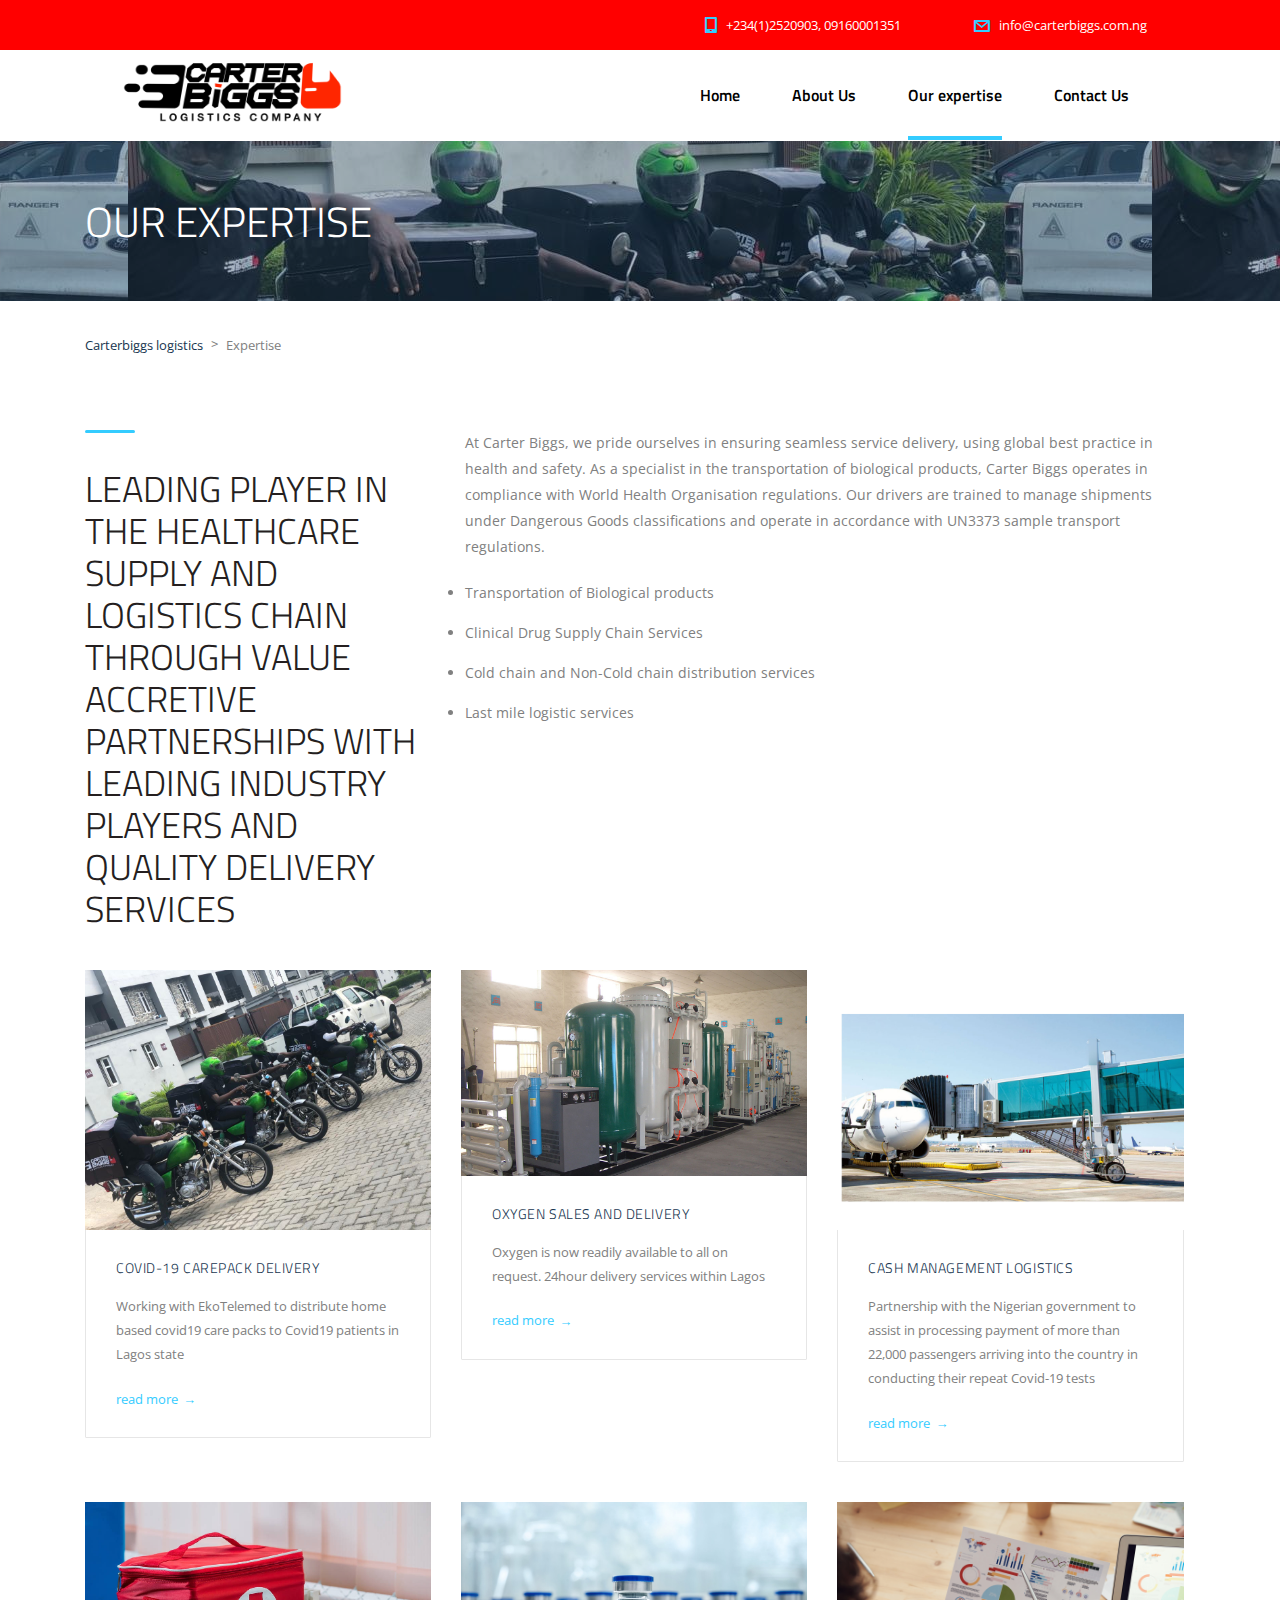
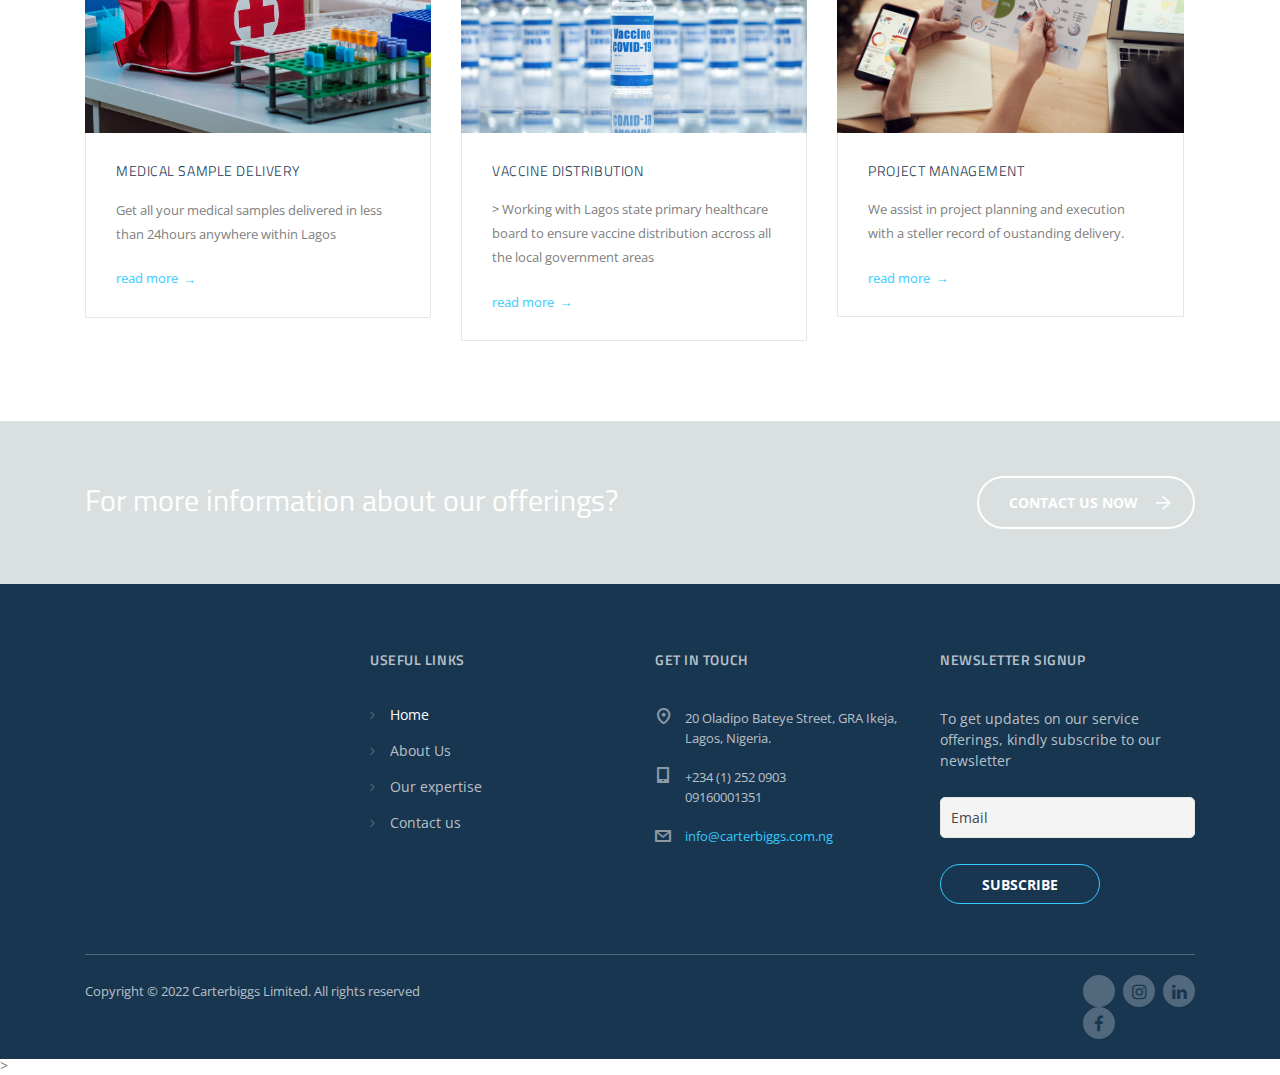
<file: our-expertise.html>
<!DOCTYPE html>
<html lang="en-US" prefix="og: http://ogp.me/ns#" class="no-js">
  <head>
    <meta http-equiv="Content-Type" content="text/html; charset=UTF-8" />
    <meta name="viewport" content="width=device-width, initial-scale=1" />
    <link rel="profile" href="https://gmpg.org/xfn/11" />
    <link rel="pingback" href="https://www.carterbiggs.com.ng/xmlrpc.php" />
    <title>Services - Carterbiggs Logistics</title>
    <meta name="robots" content="max-image-preview:large" />
    <!-- This site is optimized with the Yoast SEO plugin v5.8 - https://yoast.com/wordpress/plugins/seo/ -->
    <link rel="canonical" href="our-epertise.html" />
    <meta property="og:locale" content="en_US" />
    <meta property="og:type" content="article" />
    <meta property="og:title" content="Services - Carterbiggs Logistics" />
    <meta
      property="og:url"
      content="https://www.carterbiggs.com.ng/our-expertise/"
    />
    <meta property="og:site_name" content="Carterbiggs Logistics" />
    <meta
      property="article:publisher"
      content="https://www.facebook.com/106794318422926/posts/106797105089314/?d=n&substory_index=1"
    />
    <meta name="twitter:card" content="summary_large_image" />
    <meta name="twitter:title" content="Services - Carterbiggs Logistics" />
    <script type="application/ld+json">
      {
        "@context": "http:\/\/schema.org",
        "@type": "WebSite",
        "@id": "#website",
        "url": "https:\/\/www.carterbiggs.com.ng\/",
        "name": "Carterbiggs Logistics",
        "potentialAction": {
          "@type": "SearchAction",
          "target": "https:\/\/www.carterbiggs.com.ng\/?s={search_term_string}",
          "query-input": "required name=search_term_string"
        }
      }
    </script>
    <script type="application/ld+json">
      {
        "@context": "http:\/\/schema.org",
        "@type": "Organization",
        "url": "https:\/\/www.carterbiggs.com.ng\/our-epertise\/",
        "sameAs": ["http:\/\/facebook.com\/Carterbiggslogistics"],
        "@id": "#organization",
        "name": "Carterbiggs Logistics Limited",
        "logo": "https:\/\/www.carterbiggs.com.ng\/wp-content\/uploads\/2017\/08\/Carterbiggslogo.png"
      }
    </script>
    <!-- / Yoast SEO plugin. -->
    <link rel="dns-prefetch" href="//www.google.com" />
    <link rel="dns-prefetch" href="//fonts.googleapis.com" />
    <link rel="dns-prefetch" href="//s.w.org" />
    <link
      rel="alternate"
      type="application/rss+xml"
      title="Carterbiggs Logistics &raquo; Feed"
      href="https://www.carterbiggs.com.ng/feed/"
    />
    <link
      rel="alternate"
      type="application/rss+xml"
      title="Carterbiggs Logistics &raquo; Comments Feed"
      href="https://www.carterbiggs.com.ng/comments/feed/"
    />
    <script type="text/javascript">
      window._wpemojiSettings = {
        baseUrl: "https:\/\/s.w.org\/images\/core\/emoji\/13.1.0\/72x72\/",
        ext: ".png",
        svgUrl: "https:\/\/s.w.org\/images\/core\/emoji\/13.1.0\/svg\/",
        svgExt: ".svg",
        source: {
          concatemoji:
            "https:\/\/www.carterbiggs.com.ng\/wp-includes\/js\/wp-emoji-release.min.js?ver=5.9.3",
        },
      };
      /*! This file is auto-generated */
      !(function (e, a, t) {
        var n,
          r,
          o,
          i = a.createElement("canvas"),
          p = i.getContext && i.getContext("2d");
        function s(e, t) {
          var a = String.fromCharCode;
          p.clearRect(0, 0, i.width, i.height),
            p.fillText(a.apply(this, e), 0, 0);
          e = i.toDataURL();
          return (
            p.clearRect(0, 0, i.width, i.height),
            p.fillText(a.apply(this, t), 0, 0),
            e === i.toDataURL()
          );
        }
        function c(e) {
          var t = a.createElement("script");
          (t.src = e),
            (t.defer = t.type = "text/javascript"),
            a.getElementsByTagName("head")[0].appendChild(t);
        }
        for (
          o = Array("flag", "emoji"),
            t.supports = { everything: !0, everythingExceptFlag: !0 },
            r = 0;
          r < o.length;
          r++
        )
          (t.supports[o[r]] = (function (e) {
            if (!p || !p.fillText) return !1;
            switch (
              ((p.textBaseline = "top"), (p.font = "600 32px Arial"), e)
            ) {
              case "flag":
                return s(
                  [127987, 65039, 8205, 9895, 65039],
                  [127987, 65039, 8203, 9895, 65039]
                )
                  ? !1
                  : !s(
                      [55356, 56826, 55356, 56819],
                      [55356, 56826, 8203, 55356, 56819]
                    ) &&
                      !s(
                        [
                          55356, 57332, 56128, 56423, 56128, 56418, 56128,
                          56421, 56128, 56430, 56128, 56423, 56128, 56447,
                        ],
                        [
                          55356, 57332, 8203, 56128, 56423, 8203, 56128, 56418,
                          8203, 56128, 56421, 8203, 56128, 56430, 8203, 56128,
                          56423, 8203, 56128, 56447,
                        ]
                      );
              case "emoji":
                return !s(
                  [10084, 65039, 8205, 55357, 56613],
                  [10084, 65039, 8203, 55357, 56613]
                );
            }
            return !1;
          })(o[r])),
            (t.supports.everything = t.supports.everything && t.supports[o[r]]),
            "flag" !== o[r] &&
              (t.supports.everythingExceptFlag =
                t.supports.everythingExceptFlag && t.supports[o[r]]);
        (t.supports.everythingExceptFlag =
          t.supports.everythingExceptFlag && !t.supports.flag),
          (t.DOMReady = !1),
          (t.readyCallback = function () {
            t.DOMReady = !0;
          }),
          t.supports.everything ||
            ((n = function () {
              t.readyCallback();
            }),
            a.addEventListener
              ? (a.addEventListener("DOMContentLoaded", n, !1),
                e.addEventListener("load", n, !1))
              : (e.attachEvent("onload", n),
                a.attachEvent("onreadystatechange", function () {
                  "complete" === a.readyState && t.readyCallback();
                })),
            (n = t.source || {}).concatemoji
              ? c(n.concatemoji)
              : n.wpemoji && n.twemoji && (c(n.twemoji), c(n.wpemoji)));
      })(window, document, window._wpemojiSettings);
    </script>
    <style type="text/css">
      img.wp-smiley,
      img.emoji {
        display: inline !important;
        border: none !important;
        box-shadow: none !important;
        height: 1em !important;
        width: 1em !important;
        margin: 0 0.07em !important;
        vertical-align: -0.1em !important;
        background: none !important;
        padding: 0 !important;
      }
    </style>
    <link
      rel="stylesheet"
      id="wp-block-library-css"
      href="wp-includes/css/dist/block-library/style.min.css"
      type="text/css"
      media="all"
    />
    <style id="global-styles-inline-css" type="text/css">
      body {
        --wp--preset--color--black: #000000;
        --wp--preset--color--cyan-bluish-gray: #abb8c3;
        --wp--preset--color--white: #ffffff;
        --wp--preset--color--pale-pink: #f78da7;
        --wp--preset--color--vivid-red: #cf2e2e;
        --wp--preset--color--luminous-vivid-orange: #ff6900;
        --wp--preset--color--luminous-vivid-amber: #fcb900;
        --wp--preset--color--light-green-cyan: #7bdcb5;
        --wp--preset--color--vivid-green-cyan: #00d084;
        --wp--preset--color--pale-cyan-blue: #8ed1fc;
        --wp--preset--color--vivid-cyan-blue: #0693e3;
        --wp--preset--color--vivid-purple: #9b51e0;
        --wp--preset--gradient--vivid-cyan-blue-to-vivid-purple: linear-gradient(
          135deg,
          rgba(6, 147, 227, 1) 0%,
          rgb(155, 81, 224) 100%
        );
        --wp--preset--gradient--light-green-cyan-to-vivid-green-cyan: linear-gradient(
          135deg,
          rgb(122, 220, 180) 0%,
          rgb(0, 208, 130) 100%
        );
        --wp--preset--gradient--luminous-vivid-amber-to-luminous-vivid-orange: linear-gradient(
          135deg,
          rgba(252, 185, 0, 1) 0%,
          rgba(255, 105, 0, 1) 100%
        );
        --wp--preset--gradient--luminous-vivid-orange-to-vivid-red: linear-gradient(
          135deg,
          rgba(255, 105, 0, 1) 0%,
          rgb(207, 46, 46) 100%
        );
        --wp--preset--gradient--very-light-gray-to-cyan-bluish-gray: linear-gradient(
          135deg,
          rgb(238, 238, 238) 0%,
          rgb(169, 184, 195) 100%
        );
        --wp--preset--gradient--cool-to-warm-spectrum: linear-gradient(
          135deg,
          rgb(74, 234, 220) 0%,
          rgb(151, 120, 209) 20%,
          rgb(207, 42, 186) 40%,
          rgb(238, 44, 130) 60%,
          rgb(251, 105, 98) 80%,
          rgb(254, 248, 76) 100%
        );
        --wp--preset--gradient--blush-light-purple: linear-gradient(
          135deg,
          rgb(255, 206, 236) 0%,
          rgb(152, 150, 240) 100%
        );
        --wp--preset--gradient--blush-bordeaux: linear-gradient(
          135deg,
          rgb(254, 205, 165) 0%,
          rgb(254, 45, 45) 50%,
          rgb(107, 0, 62) 100%
        );
        --wp--preset--gradient--luminous-dusk: linear-gradient(
          135deg,
          rgb(255, 203, 112) 0%,
          rgb(199, 81, 192) 50%,
          rgb(65, 88, 208) 100%
        );
        --wp--preset--gradient--pale-ocean: linear-gradient(
          135deg,
          rgb(255, 245, 203) 0%,
          rgb(182, 227, 212) 50%,
          rgb(51, 167, 181) 100%
        );
        --wp--preset--gradient--electric-grass: linear-gradient(
          135deg,
          rgb(202, 248, 128) 0%,
          rgb(113, 206, 126) 100%
        );
        --wp--preset--gradient--midnight: linear-gradient(
          135deg,
          rgb(2, 3, 129) 0%,
          rgb(40, 116, 252) 100%
        );
        --wp--preset--duotone--dark-grayscale: url("#wp-duotone-dark-grayscale");
        --wp--preset--duotone--grayscale: url("#wp-duotone-grayscale");
        --wp--preset--duotone--purple-yellow: url("#wp-duotone-purple-yellow");
        --wp--preset--duotone--blue-red: url("#wp-duotone-blue-red");
        --wp--preset--duotone--midnight: url("#wp-duotone-midnight");
        --wp--preset--duotone--magenta-yellow: url("#wp-duotone-magenta-yellow");
        --wp--preset--duotone--purple-green: url("#wp-duotone-purple-green");
        --wp--preset--duotone--blue-orange: url("#wp-duotone-blue-orange");
        --wp--preset--font-size--small: 13px;
        --wp--preset--font-size--medium: 20px;
        --wp--preset--font-size--large: 36px;
        --wp--preset--font-size--x-large: 42px;
      }
      .has-black-color {
        color: var(--wp--preset--color--black) !important;
      }
      .has-cyan-bluish-gray-color {
        color: var(--wp--preset--color--cyan-bluish-gray) !important;
      }
      .has-white-color {
        color: var(--wp--preset--color--white) !important;
      }
      .has-pale-pink-color {
        color: var(--wp--preset--color--pale-pink) !important;
      }
      .has-vivid-red-color {
        color: var(--wp--preset--color--vivid-red) !important;
      }
      .has-luminous-vivid-orange-color {
        color: var(--wp--preset--color--luminous-vivid-orange) !important;
      }
      .has-luminous-vivid-amber-color {
        color: var(--wp--preset--color--luminous-vivid-amber) !important;
      }
      .has-light-green-cyan-color {
        color: var(--wp--preset--color--light-green-cyan) !important;
      }
      .has-vivid-green-cyan-color {
        color: var(--wp--preset--color--vivid-green-cyan) !important;
      }
      .has-pale-cyan-blue-color {
        color: var(--wp--preset--color--pale-cyan-blue) !important;
      }
      .has-vivid-cyan-blue-color {
        color: var(--wp--preset--color--vivid-cyan-blue) !important;
      }
      .has-vivid-purple-color {
        color: var(--wp--preset--color--vivid-purple) !important;
      }
      .has-black-background-color {
        background-color: var(--wp--preset--color--black) !important;
      }
      .has-cyan-bluish-gray-background-color {
        background-color: var(--wp--preset--color--cyan-bluish-gray) !important;
      }
      .has-white-background-color {
        background-color: var(--wp--preset--color--white) !important;
      }
      .has-pale-pink-background-color {
        background-color: var(--wp--preset--color--pale-pink) !important;
      }
      .has-vivid-red-background-color {
        background-color: var(--wp--preset--color--vivid-red) !important;
      }
      .has-luminous-vivid-orange-background-color {
        background-color: var(
          --wp--preset--color--luminous-vivid-orange
        ) !important;
      }
      .has-luminous-vivid-amber-background-color {
        background-color: var(
          --wp--preset--color--luminous-vivid-amber
        ) !important;
      }
      .has-light-green-cyan-background-color {
        background-color: var(--wp--preset--color--light-green-cyan) !important;
      }
      .has-vivid-green-cyan-background-color {
        background-color: var(--wp--preset--color--vivid-green-cyan) !important;
      }
      .has-pale-cyan-blue-background-color {
        background-color: var(--wp--preset--color--pale-cyan-blue) !important;
      }
      .has-vivid-cyan-blue-background-color {
        background-color: var(--wp--preset--color--vivid-cyan-blue) !important;
      }
      .has-vivid-purple-background-color {
        background-color: var(--wp--preset--color--vivid-purple) !important;
      }
      .has-black-border-color {
        border-color: var(--wp--preset--color--black) !important;
      }
      .has-cyan-bluish-gray-border-color {
        border-color: var(--wp--preset--color--cyan-bluish-gray) !important;
      }
      .has-white-border-color {
        border-color: var(--wp--preset--color--white) !important;
      }
      .has-pale-pink-border-color {
        border-color: var(--wp--preset--color--pale-pink) !important;
      }
      .has-vivid-red-border-color {
        border-color: var(--wp--preset--color--vivid-red) !important;
      }
      .has-luminous-vivid-orange-border-color {
        border-color: var(
          --wp--preset--color--luminous-vivid-orange
        ) !important;
      }
      .has-luminous-vivid-amber-border-color {
        border-color: var(--wp--preset--color--luminous-vivid-amber) !important;
      }
      .has-light-green-cyan-border-color {
        border-color: var(--wp--preset--color--light-green-cyan) !important;
      }
      .has-vivid-green-cyan-border-color {
        border-color: var(--wp--preset--color--vivid-green-cyan) !important;
      }
      .has-pale-cyan-blue-border-color {
        border-color: var(--wp--preset--color--pale-cyan-blue) !important;
      }
      .has-vivid-cyan-blue-border-color {
        border-color: var(--wp--preset--color--vivid-cyan-blue) !important;
      }
      .has-vivid-purple-border-color {
        border-color: var(--wp--preset--color--vivid-purple) !important;
      }
      .has-vivid-cyan-blue-to-vivid-purple-gradient-background {
        background: var(
          --wp--preset--gradient--vivid-cyan-blue-to-vivid-purple
        ) !important;
      }
      .has-light-green-cyan-to-vivid-green-cyan-gradient-background {
        background: var(
          --wp--preset--gradient--light-green-cyan-to-vivid-green-cyan
        ) !important;
      }
      .has-luminous-vivid-amber-to-luminous-vivid-orange-gradient-background {
        background: var(
          --wp--preset--gradient--luminous-vivid-amber-to-luminous-vivid-orange
        ) !important;
      }
      .has-luminous-vivid-orange-to-vivid-red-gradient-background {
        background: var(
          --wp--preset--gradient--luminous-vivid-orange-to-vivid-red
        ) !important;
      }
      .has-very-light-gray-to-cyan-bluish-gray-gradient-background {
        background: var(
          --wp--preset--gradient--very-light-gray-to-cyan-bluish-gray
        ) !important;
      }
      .has-cool-to-warm-spectrum-gradient-background {
        background: var(
          --wp--preset--gradient--cool-to-warm-spectrum
        ) !important;
      }
      .has-blush-light-purple-gradient-background {
        background: var(--wp--preset--gradient--blush-light-purple) !important;
      }
      .has-blush-bordeaux-gradient-background {
        background: var(--wp--preset--gradient--blush-bordeaux) !important;
      }
      .has-luminous-dusk-gradient-background {
        background: var(--wp--preset--gradient--luminous-dusk) !important;
      }
      .has-pale-ocean-gradient-background {
        background: var(--wp--preset--gradient--pale-ocean) !important;
      }
      .has-electric-grass-gradient-background {
        background: var(--wp--preset--gradient--electric-grass) !important;
      }
      .has-midnight-gradient-background {
        background: var(--wp--preset--gradient--midnight) !important;
      }
      .has-small-font-size {
        font-size: var(--wp--preset--font-size--small) !important;
      }
      .has-medium-font-size {
        font-size: var(--wp--preset--font-size--medium) !important;
      }
      .has-large-font-size {
        font-size: var(--wp--preset--font-size--large) !important;
      }
      .has-x-large-font-size {
        font-size: var(--wp--preset--font-size--x-large) !important;
      }
    </style>
    <link
      rel="stylesheet"
      id="contact-form-7-css"
      href="wp-content/plugins/contact-form-7/includes/css/styles.css"
      type="text/css"
      media="all"
    />
    <link
      rel="stylesheet"
      id="cookie-law-info-css"
      href="wp-content/plugins/cookie-law-info/public/css/cookie-law-info-public.css"
      type="text/css"
      media="all"
    />
    <link
      rel="stylesheet"
      id="cookie-law-info-gdpr-css"
      href="wp-content/plugins/cookie-law-info/public/css/cookie-law-info-gdpr.css"
      type="text/css"
      media="all"
    />
    <link
      rel="stylesheet"
      id="stm-stm-css"
      href="wp-content/uploads/stm_fonts/stm/stm.css"
      type="text/css"
      media="all"
    />
    <link
      rel="stylesheet"
      id="rs-plugin-settings-css"
      href="wp-content/plugins/revslider/public/assets/css/settings.css"
      type="text/css"
      media="all"
    />
    <style id="rs-plugin-settings-inline-css" type="text/css">
      #rs-demo-id {
      }
    </style>
    <link
      rel="stylesheet"
      id="bootstrap-css"
      href="wp-content/themes/transcargo/assets/css/bootstrap.min.css"
      type="text/css"
      media="all"
    />
    <link
      rel="stylesheet"
      id="transcargo-stm-css"
      href="wp-content/uploads/stm_fonts/stm/stm.css"
      type="text/css"
      media="all"
    />
    <link
      rel="stylesheet"
      id="transcargo-style-css"
      href="wp-content/themes/transcargo/style.css"
      type="text/css"
      media="all"
    />
    <link
      rel="stylesheet"
      id="transcargo-font-awesome-css"
      href="wp-content/themes/transcargo/assets/css/font-awesome.min.css"
      type="text/css"
      media="all"
    />
    <link
      rel="stylesheet"
      id="transcargo-select2.min.css-css"
      href="wp-content/themes/transcargo/assets/css/select2.min.css"
      type="text/css"
      media="all"
    />
    <link
      rel="stylesheet"
      id="transcargo-default-font-css"
      href="//fonts.googleapis.com/css?family=Open+Sans%3A400%2C300%2C300italic%2C400italic%2C600%2C600italic%2C700%2C700italic%2C800%2C800italic%26subset%3Dlatin%2Cgreek%2Cgreek-ext%2Cvietnamese%2Ccyrillic-ext%2Clatin-ext%2Ccyrillic%7CTitillium+Web%3A400%2C200%2C200italic%2C300%2C300italic%2C400italic%2C600%2C600italic%2C700%2C700italic%2C900%26subset%3Dlatin%2Cgreek%2Cgreek-ext%2Cvietnamese%2Ccyrillic-ext%2Clatin-ext%2Ccyrillic&#038;subset=latin%2Clatin-ext&#038;ver=1.5"
      type="text/css"
      media="all"
    />
    <link
      rel="stylesheet"
      id="newsletter-subscription-css"
      href="wp-content/plugins/newsletter/subscription/style.css"
      type="text/css"
      media="all"
    />
    <link
      rel="stylesheet"
      id="js_composer_front-css"
      href="wp-content/plugins/js_composer/assets/css/js_composer.min.css"
      type="text/css"
      media="all"
    />
    <style id="js_composer_front-inline-css" type="text/css">
      #header {
        background-image: url(assets/gallery5.JPG);
        background-repeat: repeat;
      }
    </style>
    <script
      type="text/javascript"
      src="wp-includes/js/jquery/jquery.min.js"
      id="jquery-core-js"
    ></script>
    <script
      type="text/javascript"
      src="wp-includes/js/jquery/jquery-migrate.min.js"
      id="jquery-migrate-js"
    ></script>
    <script type="text/javascript" id="cookie-law-info-js-extra">
      /* <![CDATA[ */
      var Cli_Data = {
        nn_cookie_ids: [],
        cookielist: [],
        ccpaEnabled: "",
        ccpaRegionBased: "",
        ccpaBarEnabled: "",
        ccpaType: "gdpr",
        js_blocking: "",
        custom_integration: "",
        triggerDomRefresh: "",
      };
      var cli_cookiebar_settings = {
        animate_speed_hide: "500",
        animate_speed_show: "500",
        background: "#82d2f2",
        border: "#b1a6a6c2",
        border_on: "",
        button_1_button_colour: "#bc392b",
        button_1_button_hover: "#962e22",
        button_1_link_colour: "#fff",
        button_1_as_button: "1",
        button_1_new_win: "",
        button_2_button_colour: "#046299",
        button_2_button_hover: "#034e7a",
        button_2_link_colour: "#ffffff",
        button_2_as_button: "1",
        button_2_hidebar: "1",
        button_3_button_colour: "#000",
        button_3_button_hover: "#000000",
        button_3_link_colour: "#fff",
        button_3_as_button: "1",
        button_3_new_win: "",
        button_4_button_colour: "#000",
        button_4_button_hover: "#000000",
        button_4_link_colour: "#62a329",
        button_4_as_button: "",
        font_family: "inherit",
        header_fix: "",
        notify_animate_hide: "1",
        notify_animate_show: "",
        notify_div_id: "#cookie-law-info-bar",
        notify_position_horizontal: "right",
        notify_position_vertical: "bottom",
        scroll_close: "",
        scroll_close_reload: "",
        accept_close_reload: "",
        reject_close_reload: "",
        showagain_tab: "",
        showagain_background: "#fff",
        showagain_border: "#000",
        showagain_div_id: "#cookie-law-info-again",
        showagain_x_position: "100px",
        text: "#ffffff",
        show_once_yn: "",
        show_once: "10000",
        logging_on: "",
        as_popup: "",
        popup_overlay: "1",
        bar_heading_text: "COOKIES NOTIFICATION",
        cookie_bar_as: "popup",
        popup_showagain_position: "bottom-right",
        widget_position: "left",
      };
      var log_object = { ajax_url: "index.html" };
      /* ]]> */
    </script>
    <script
      type="text/javascript"
      src="wp-content/plugins/cookie-law-info/public/js/cookie-law-info-public.js"
      id="cookie-law-info-js"
    ></script>
    <script
      type="text/javascript"
      src="wp-content/plugins/revslider/public/assets/js/jquery.themepunch.tools.min.js"
      id="tp-tools-js"
    ></script>
    <script
      type="text/javascript"
      src="wp-content/plugins/revslider/public/assets/js/jquery.themepunch.revolution.min.js"
      id="revmin-js"
    ></script>
    <link
      rel="https://api.w.org/"
      href="https://www.carterbiggs.com.ng/wp-json/"
    />
    <link
      rel="alternate"
      type="application/json"
      href="https://www.carterbiggs.com.ng/wp-json/wp/v2/pages/685"
    />
    <link
      rel="EditURI"
      type="application/rsd+xml"
      title="RSD"
      href="https://www.carterbiggs.com.ng/xmlrpc.php?rsd"
    />
    <link
      rel="wlwmanifest"
      type="application/wlwmanifest+xml"
      href="https://www.carterbiggs.com.ng/wp-includes/wlwmanifest.xml"
    />
    <meta name="generator" content="WordPress 5.9.3" />
    <link rel="shortlink" href="https://www.carterbiggs.com.ng/?p=685" />
    <link
      rel="alternate"
      type="application/json+oembed"
      href="https://www.carterbiggs.com.ng/wp-json/oembed/1.0/embed?url=https%3A%2F%2Fwww.carterbiggs.com.ng%2Four-epertise%2F"
    />
    <link
      rel="alternate"
      type="text/xml+oembed"
      href="https://www.carterbiggs.com.ng/wp-json/oembed/1.0/embed?url=https%3A%2F%2Fwww.carterbiggs.com.ng%2Four-epertise%2F&#038;format=xml"
    />
    <script type="text/javascript">
      (function (url) {
        if (
          /(?:Chrome\/26\.0\.1410\.63 Safari\/537\.31|WordfenceTestMonBot)/.test(
            navigator.userAgent
          )
        ) {
          return;
        }
        var addEvent = function (evt, handler) {
          if (window.addEventListener) {
            document.addEventListener(evt, handler, false);
          } else if (window.attachEvent) {
            document.attachEvent("on" + evt, handler);
          }
        };
        var removeEvent = function (evt, handler) {
          if (window.removeEventListener) {
            document.removeEventListener(evt, handler, false);
          } else if (window.detachEvent) {
            document.detachEvent("on" + evt, handler);
          }
        };
        var evts =
          "contextmenu dblclick drag dragend dragenter dragleave dragover dragstart drop keydown keypress keyup mousedown mousemove mouseout mouseover mouseup mousewheel scroll".split(
            " "
          );
        var logHuman = function () {
          var wfscr = document.createElement("script");
          wfscr.type = "text/javascript";
          wfscr.async = true;
          wfscr.src = url + "&r=" + Math.random();
          (
            document.getElementsByTagName("head")[0] ||
            document.getElementsByTagName("body")[0]
          ).appendChild(wfscr);
          for (var i = 0; i < evts.length; i++) {
            removeEvent(evts[i], logHuman);
          }
        };
        for (var i = 0; i < evts.length; i++) {
          addEvent(evts[i], logHuman);
        }
      })(
        "//www.carterbiggs.com.ng/?wordfence_logHuman=1&hid=D52FADD01F103612064E2B66C1A5F667"
      );
    </script>
    <meta
      name="generator"
      content="Powered by Visual Composer - drag and drop page builder for WordPress."
    />
    <!--[if lte IE 9
      ]><link
        rel="stylesheet"
        type="text/css"
        href="https://www.carterbiggs.com.ng/wp-content/plugins/js_composer/assets/css/vc_lte_ie9.min.css"
        media="screen"
    /><![endif]-->
    <meta
      name="generator"
      content="Powered by Slider Revolution 5.4.5.1 - responsive, Mobile-Friendly Slider Plugin for WordPress with comfortable drag and drop interface."
    />
    <link
      rel="icon"
      href="assets/favicon.png"
      sizes="32x32"
    />
    <link
      rel="icon"
      href="assets/favicon.png"
      sizes="192x192"
    />
    <link
      rel="apple-touch-icon"
      href="assets/favicon.png"
    />
    <meta
      name="msapplication-TileImage"
      content="https://www.carterbiggs.com.ng/wp-content/uploads/2017/03/cropped-icon-270x270.png"
    />
    <script type="text/javascript">
      function setREVStartSize(e) {
        try {
          var i = jQuery(window).width(),
            t = 9999,
            r = 0,
            n = 0,
            l = 0,
            f = 0,
            s = 0,
            h = 0;
          if (
            (e.responsiveLevels &&
              (jQuery.each(e.responsiveLevels, function (e, f) {
                f > i && ((t = r = f), (l = e)),
                  i > f && f > r && ((r = f), (n = e));
              }),
              t > r && (l = n)),
            (f = e.gridheight[l] || e.gridheight[0] || e.gridheight),
            (s = e.gridwidth[l] || e.gridwidth[0] || e.gridwidth),
            (h = i / s),
            (h = h > 1 ? 1 : h),
            (f = Math.round(h * f)),
            "fullscreen" == e.sliderLayout)
          ) {
            var u = (e.c.width(), jQuery(window).height());
            if (void 0 != e.fullScreenOffsetContainer) {
              var c = e.fullScreenOffsetContainer.split(",");
              if (c)
                jQuery.each(c, function (e, i) {
                  u = jQuery(i).length > 0 ? u - jQuery(i).outerHeight(!0) : u;
                }),
                  e.fullScreenOffset.split("%").length > 1 &&
                  void 0 != e.fullScreenOffset &&
                  e.fullScreenOffset.length > 0
                    ? (u -=
                        (jQuery(window).height() *
                          parseInt(e.fullScreenOffset, 0)) /
                        100)
                    : void 0 != e.fullScreenOffset &&
                      e.fullScreenOffset.length > 0 &&
                      (u -= parseInt(e.fullScreenOffset, 0));
            }
            f = u;
          } else void 0 != e.minHeight && f < e.minHeight && (f = e.minHeight);
          e.c.closest(".rev_slider_wrapper").css({ height: f });
        } catch (d) {
          console.log("Failure at Presize of Slider:" + d);
        }
      }
    </script>
    <style type="text/css" title="dynamic-css" class="options-output">
      .top_nav_wr .top_nav .logo a img {
        width: 150px;
      }
      .top_nav_wr .top_nav .logo a img {
        height: 70px;
      }
      .top_nav_wr .top_nav .logo a {
        margin-top: 0px;
      }
      .top_nav_wr .top_nav .logo a {
        margin-bottom: 0px;
      }
      #footer .widgets_row .footer_logo a img {
        width: 250px;
      }
      #footer .widgets_row .footer_logo a img {
        height: 40px;
      }
    </style>
    <style type="text/css" data-type="vc_shortcodes-custom-css">
      .vc_custom_1502123869085 {
        margin-bottom: 40px !important;
      }
      .vc_custom_1448358695952 {
        margin-bottom: 40px !important;
      }
    </style>
    <noscript
      ><style type="text/css">
        .wpb_animate_when_almost_visible {
          opacity: 1;
        }
      </style></noscript
    >
  </head>
  <body
    data-rsssl="1"
    class="page-template-default page page-id-685 header_style_4 sticky_header wpb-js-composer js-comp-ver-5.1 vc_responsive"
  >
    <div id="main">
      <div id="wrapper">
        <header id="header">
          <div class="top_bar">
            <div class="container">
              <div class="top_bar_info_wr">
                <ul
                  class="top_bar_info"
                  id="top_bar_info_1"
                  style="display: block"
                >
                  <li>
                    <i class="stm-iphone"></i>
                    <span
                      >+234(1)2520903,</span
                    >
                    <span
                    >09160001351</span
                  >
                  </li>
                  <li>
                    <a
                      href="mailto:info@carterbiggs.com.ng;"
                    >
                      <i class="stm-email"></i>
                      <span
                        >info@carterbiggs.com.ng</span
                      >
                    </a>
                  </li>
                </ul>
              </div>
            </div>
          </div>
          <div class="top_nav_wr">
            <div class="top_nav_affix">
              <div class="container">
                <div class="top_nav">
                  <div id="menu_toggle">
                    <button></button>
                  </div>
                  <div class="media">
                    <div class="media-left media-middle">
                      <div class="logo">
                        <a href="index.html"
						><img
						src="assets/carters.png"style="height: 70; width: 300px;"
						alt="Carterbiggs Logistics"
					/></a>
                      </div>
                      <div class="mobile_logo">
                        <a href="index.html"
                          ><img
                            src="assets/carter_biggs.png"
                            alt="Carterbiggs"
                        /></a>
                      </div>
                    </div>
                    <div class="media-body media-middle">
                      <div class="top_nav_menu_wr">
                        <ul id="menu-primary-menu" class="top_nav_menu">
                          <li
                            id="menu-item-1286"
                            class="menu-item menu-item-type-post_type menu-item-object-page menu-item-home menu-item-1286"
                          >
                            <a  style="color: #000000;" href="index.html">Home</a>
                          </li>
                          <li
                            id="menu-item-1290"
                            class="menu-item menu-item-type-post_type menu-item-object-page menu-item-1290"
                          >
                            <a  style="color: #000000;" href="about-us.html">About Us</a>
                          </li>
                          <li
                            id="menu-item-1300"
                            class="menu-item menu-item-type-post_type menu-item-object-page current-menu-item page_item page-item-685 current_page_item menu-item-1300"
                          >
                            <a  style="color: #000000;" href="our-expertise.html" aria-current="page"
                              >Our expertise</a
                            >
                          </li>
                          <li
                            id="menu-item-1294"
                            class="menu-item menu-item-type-post_type menu-item-object-page menu-item-1294"
                          >
                            <a  style="color: #000000;" href="contact-us.html">Contact Us</a>
                          </li>
                          <!-- <li
                            id="menu-item-1291"
                            class="menu-item menu-item-type-post_type menu-item-object-page menu-item-1291"
                          >
                            <a href="contacts.html">Contacts</a>
                          </li> -->
                        </ul>
                      </div>
                    </div>
                  </div>
                  <div class="top_mobile_menu_wr">
                    <ul id="menu-primary-menu-1" class="top_mobile_menu">
                      <li
                        class="menu-item menu-item-type-post_type menu-item-object-page menu-item-home menu-item-1286"
                      >
                        <a href="index.html">Home</a>
                      </li>
                      <li
                        class="menu-item menu-item-type-post_type menu-item-object-page menu-item-1290"
                      >
                        <a href="about-us.html">About Us</a>
                      </li>
                      <li
                        class="menu-item menu-item-type-post_type menu-item-object-page current-menu-item page_item page-item-685 current_page_item menu-item-1300"
                      >
                        <a href="our-expertise.html" aria-current="page"
                          >Our Expertise</a
                        >
                      </li>
                      <li
                        class="menu-item menu-item-type-post_type menu-item-object-page menu-item-1294"
                      >
                        <a href="contact-us.html">Contact Us</a>
                      </li>
                      <li
                        class="menu-item menu-item-type-post_type menu-item-object-page menu-item-1291"
                      >
                        <!-- <a href="contacts.html">Contacts</a> -->
                      </li>
                    </ul>
                  </div>
                </div>
              </div>
            </div>
          </div>
          <div class="page_title">
            <div class="container">
              <h1>Our Expertise</h1>
            </div>
          </div>
        </header>
        <div id="content">
          <div class="breadcrumbs">
            <div class="container">
              <!-- Breadcrumb NavXT 5.7.1 -->
              <span property="itemListElement" typeof="ListItem"
                ><a
                  property="item"
                  typeof="WebPage"
                  title="Go to Carterbiggs Logistics."
                  href="index.html"
                  class="home"
                  ><span property="name">Carterbiggs logistics</span></a
                ><meta property="position" content="1"
              /></span>
              &gt;
              <span property="itemListElement" typeof="ListItem"
                ><span property="name">Expertise</span
                ><meta property="position" content="2"
              /></span>
            </div>
          </div>
          <article
            id="post-685"
            class="post-685 page type-page status-publish hentry"
          >
            <div class="container">
              <div class="vc_row wpb_row vc_row-fluid vc_custom_1502123869085">
                <div
                  class="wpb_column vc_column_container vc_col-sm-12 vc_col-lg-4 vc_col-md-4"
                >
                  <div class="vc_column-inner">
                    <div class="wpb_wrapper">
                      <div class="wpb_text_column wpb_content_element">
                        <div class="wpb_wrapper">
                          <h2 style="color: #251f1f;font-family: ; ">leading player in the 
							healthcare supply and 
							logistics chain through value 
							accretive partnerships with 
							leading industry players and 
							quality delivery services
							</h2>
                        </div>
                      </div>
                    </div>
                  </div>
                </div>
                <div
                  class="wpb_column vc_column_container vc_col-sm-12 vc_col-lg-8 vc_col-md-8"
                >
                  <div class="vc_column-inner">
                    <div class="wpb_wrapper">
                      <div class="wpb_text_column wpb_content_element">
                        <div class="wpb_wrapper">
                          <p>At Carter Biggs, we pride ourselves in ensuring seamless service delivery, using global best practice in health and safety. As a specialist in the transportation of biological products, Carter Biggs operates in compliance with World Health Organisation regulations. 

							Our drivers are trained to manage shipments under Dangerous Goods classifications and operate in accordance with UN3373 sample transport regulations.</p>
							<p><li>Transportation of Biological products</li></p>
							<p><li>Clinical Drug Supply Chain Services</li></p>
							<p><li>Cold chain and Non-Cold chain distribution services</li></p>
							<p><li>Last mile logistic services</li></p>
						
                            
                          </ul>
                        </div>
                      </div>
                    </div>
                  </div>
                </div>
              </div>
              <div class="vc_row wpb_row vc_row-fluid vc_custom_1448358695952">
                <div class="wpb_column vc_column_container vc_col-sm-12">
                  <div class="vc_column-inner">
                    <div class="wpb_wrapper">
                      <div class="vc_services_grid cols_3">
                        <div class="item">
                          <div class="item_wr">
                            <div class="item_thumbnail">
                              <a href="our-expertise.html">
                                <img
                                  class=""
                                  src="assets/gallery3.JPG"
                                  width="350"
                                  height="220"
                                  alt="Medical sample delivery"
                                  title="Medical sample delivery"
                                />
                              </a>
                            </div>
                            <div class="content">
                              <h6>
                                <a href="services/carepack.html"
                                  >Covid-19 carepack delivery</a
                                >
                              </h6>
                              <p>
                                Working with EkoTelemed to distribute home
                                based covid19 care packs to Covid19 patients in Lagos state
                              </p>
                              <a
                                href="services/carepack.html"
                                class="read_more"
                                ><em>read more</em><span>&rarr;</span></a
                              >
                            </div>
                          </div>
                        </div>
                        <div class="item">
                          <div class="item_wr">
                            <div class="item_thumbnail">
                              <a href="services/oxygen-delivery.html">
                                <img
                                  class=""
                                  src="assets/Oxygen plant picture.jpg"
                                  width="350"
                                  height="220"
                                  alt="Haulage calendar"
                                  title="Haulage calendar"
                                />
                              </a>
                            </div>
                            <div class="content">
                              <h6>
                                <a href="services/oxygen-delivery.html">Oxygen sales and delivery</a>
                              </h6>
                              <p>
                                Oxygen is now readily available to all on request. 24hour delivery services within Lagos
                              </p>
                              <a href="services/oxygen-delivery.html" class="read_more"
                                ><em>read more</em><span>&rarr;</span></a
                              >
                            </div>
                          </div>
                        </div>
                        <div class="item">
                          <div class="item_wr">
                            <div class="item_thumbnail">
                              <a href="services/cash_management.html">
                                <img
                                  class=""
                                  src="assets/payment collection N copy.jpg"
                                  width="350"
                                  height="220"
                                  alt="distribution2"
                                  title="distribution2"
                                />
                              </a>
                            </div>
                            <div class="content">
                              <h6>
                                <a href="services/cash_management.html"
                                  >Cash management logistics</a
                                >
                              </h6>
                              <p>
                                Partnership with the Nigerian government to assist in  processing payment
                                of more than 22,000 passengers arriving into the country in conducting their repeat Covid-19 tests
                              </p>
                              <a
                                href="services/cash_management.html"
                                class="read_more"
                                ><em>read more</em><span>&rarr;</span></a
                              >
                            </div>
                          </div>
                        </div>
                        <div class="item">
                          <div class="item_wr">
                            <div class="item_thumbnail">
                              <a href="services/medical_sample.html">
                                <img
                                  class=""
                                  src="assets/Medical sample delivery.jfif"
                                  width="350"
                                  height="220"
                                  alt="project calendar"
                                  title="project calendar"
                                />
                              </a>
                            </div>
                            <div class="content">
                              <h6>
                                <a href="services/medical_sample.html"
                                  >Medical Sample Delivery</a
                                >
                              </h6>
                              <p>
                                Get all your medical samples delivered in less than 24hours anywhere within Lagos
                              </p>
                              <a
                                href="services/medical_sample.html"
                                class="read_more"
                                ><em>read more</em><span>&rarr;</span></a
                              >
                            </div>
                          </div>
                        </div>
                        <div class="item">
                          <div class="item_wr">
                            <div class="item_thumbnail">
                              <a href="services/vaccine_distribution.html">
                                <img
                                  class=""
                                  src="assets/vaccine distribution.jpg"
                                  width="350"
                                  height="220"
                                  alt="TELECOM"
                                  title="TELECOM"
                                />
                              </a>
                            </div>
                            <div class="content">
                              <h6>
                                <a href="services/vaccine_distribution.html"
                                  >Vaccine distribution</a
                                >
                              </h6>
                              <p>
                                >
                                Working with Lagos state primary healthcare board to ensure vaccine distribution accross all
                          the local government areas
                              </p>
                              <a
                                href="services/vaccine_distribution.html"
                                class="read_more"
                                ><em>read more</em><span>&rarr;</span></a
                              >
                            </div>
                          </div>
                        </div>
                        <div class="item">
                          <div class="item_wr">
                            <div class="item_thumbnail">
                              <a href="services/project_management.html">
                                <img
                                  class=""
                                  src="assets/pexels-fauxels-3183153.jpg"
                                  width="350"
                                  height="220"
                                  alt="Pharma calendar"
                                  title="Pharma calendar"
                                />
                              </a>
                            </div>
                            <div class="content">
                              <h6>
                                <a href="services/project_management.html"
                                  >Project management</a
                                >
                              </h6>
                              <p>
                                We assist in project planning and execution with a steller record of oustanding delivery.
                              </p>
                              <a
                                href="services/project_management.html"
                                class="read_more"
                                ><em>read more</em><span>&rarr;</span></a
                              >
                            </div>
                          </div>
                        </div>
                      </div>
                    </div>
                  </div>
                </div>
              </div>
              <div
                data-vc-full-width="true"
                data-vc-full-width-init="false"
                class="vc_row wpb_row vc_row-fluid secondary_bg_color"
              >
                <div class="wpb_column vc_column_container vc_col-sm-12">
                  <div class="vc_column-inner">
                    <div class="wpb_wrapper">
                      <section class="vc_cta3-container">
                        <div
                          class="vc_general vc_cta3 secondary_bg_color vc_cta3-style-classic vc_cta3-shape-square vc_cta3-align-left vc_cta3-color-classic vc_cta3-icon-size-md vc_cta3-actions-right"
                        >
                          <div class="vc_cta3_content-container">
                            <div class="vc_cta3-content">
                              <header class="vc_cta3-content-header">
                                <h2>
                                  For more information about our offerings?
                                </h2>
                              </header>
                            </div>
                            <div class="vc_cta3-actions">
                              <div class="vc_btn3-container vc_btn3-inline">
                                <a
                                  class="vc_general vc_btn3 vc_btn3-size-md vc_btn3-shape-round vc_btn3-style-outline vc_btn3-icon-right vc_btn3-color-white"
                                  href="contact-us.html"
                                  title=""
                                  >Contact us now
                                  <i class="vc_btn3-icon stm-arrow-next"></i
                                ></a>
                              </div>
                            </div>
                          </div>
                        </div>
                      </section>
                    </div>
                  </div>
                </div>
              </div>
              <div class="vc_row-full-width"></div>
            </div>
            <!--.container-->
          </article>
          <!-- #post-## -->
        </div>
        <!--#content-->
      </div>
      <!--#wrapper-->
      <footer id="footer">
        <div class="widgets_row">
          <div class="container">
            <div class="footer_widgets">
              <div class="row">
                <div class="col-lg-3 col-md-3 col-sm-6 col-xs-12">
                  <div class="footer_logo">
                    <a href="index.html">
                      <!-- <img 
                        src="assets/carter_biggs.png" style="height: 70; width: 300px !important; "
                        alt="carterbiggs logistic"
                      /> -->
                    </a>
                  </div>
                  <div class="footer_text">
                    <!-- <p>
                      Everyday is a new day for us and we work really hard to
                      satisfy our customers everywhere.
                    </p> -->
                  </div>
                </div>
                <div class="col-lg-3 col-md-3 col-sm-6 col-xs-12">
                  <section id="nav_menu-3" class="widget widget_nav_menu">
                    <h6 class="widget_title">Useful Links</h6>
                    <div class="menu-useful_links-container">
                      <ul id="menu-useful_links" class="menu">
                        <li
                          id="menu-item-1795"
                          class="menu-item menu-item-type-post_type menu-item-object-page menu-item-home current-menu-item page_item page-item-1269 current_page_item menu-item-1795"
                        >
                          <a href="index.html" aria-current="page">Home</a>
                        </li>
                        <li
                          id="menu-item-1796"
                          class="menu-item menu-item-type-post_type menu-item-object-page menu-item-1796"
                        >
                          <a href="about-us.html">About Us</a>
                        </li>
                        <li
                          id="menu-item-1799"
                          class="menu-item menu-item-type-post_type menu-item-object-page menu-item-1799"
                        >
                          <a href="our-expertise.html">Our expertise</a>
                        </li>
                        <li
                          id="menu-item-1797"
                          class="menu-item menu-item-type-post_type menu-item-object-page menu-item-1797"
                        >
                          <a href="contact-us.html">Contact us</a>
                        </li>
                        <!-- <li
                          id="menu-item-1798"
                          class="menu-item menu-item-type-post_type menu-item-object-page menu-item-1798"
                        > -->
                          <!-- <a href="contacts.html">Contacts</a>
                        </li>
                        <li
                          id="menu-item-1794"
                          class="menu-item menu-item-type-post_type menu-item-object-page menu-item-1794" -->
                        <!-- >
                          <a href="cookie-policy.html">Cookie Policy</a>
                        </li>
                        <li
                          id="menu-item-1808"
                          class="menu-item menu-item-type-post_type menu-item-object-page menu-item-1808"
                        > -->
                          <!-- <a href="privacy-notice.html">Privacy Notice</a>
                        </li> -->
                      </ul>
                    </div>
                  </section>
                </div>
                <div class="col-lg-3 col-md-3 col-sm-6 col-xs-12">
                  <section id="contacts-6" class="widget widget_contacts">
                    <h6 class="widget_title">Get in Touch</h6>
                    <ul>
                      <li>
                        <div class="icon"><i class="stm-location-2"></i></div>
                        <div class="text">
                          <p>
                            20 Oladipo Bateye Street,
                            GRA Ikeja, Lagos, Nigeria.
                          </p>
                        </div>
                      </li>
                      <li>
                        <div class="icon"><i class="stm-iphone"></i></div>
                        <div class="text">
                          <p>
                            +234 (1) 252 0903
                            
                          </p>
                          <p>
                            09160001351
                            
                          </p>
                        </div>
                      </li>
                      <li>
                        <div class="icon"><i class="stm-email"></i></div>
                        <div class="text">
                          <p>
                            <a
                              href="mailto:info@carterbiggs.com.ng"
                              >
                              <span
                                >info@carterbiggs.com.ng</span
                              >
                          </p>
                        </div>
                      </li>
                    </ul>
                  </section>
                </div>
                <div class="col-lg-3 col-md-3 col-sm-6 col-xs-12">
                  <section
                    id="newsletterwidget-3"
                    class="widget widget_newsletterwidget"
                  >
                    <h6 class="widget_title">Newsletter Signup</h6>
                    <div id="newsletter_form_one">
                      <p>
                        To get updates on our service offerings, kindly
                        subscribe to our newsletter
                      </p>
                      <script type="text/javascript">
                        //<![CDATA[
                        if (typeof newsletter_check !== "function") {
                          window.newsletter_check = function (f) {
                            var re =
                              /^([a-zA-Z0-9_\.\-\+])+\@(([a-zA-Z0-9\-]{1,})+\.)+([a-zA-Z0-9]{2,})+$/;
                            if (!re.test(f.elements["ne"].value)) {
                              alert("The email is not correct");
                              return false;
                            }
                            for (var i = 1; i < 20; i++) {
                              if (
                                f.elements["np" + i] &&
                                f.elements["np" + i].required &&
                                f.elements["np" + i].value == ""
                              ) {
                                alert("");
                                return false;
                              }
                            }
                            if (f.elements["ny"] && !f.elements["ny"].checked) {
                              alert("You must accept the privacy statement");
                              return false;
                            }
                            return true;
                          };
                        }
                        //]]>
                      </script>
                      <div class="tnp tnp-widget">
                        <form
                          action="na_s.html"
                          onsubmit="return newsletter_check(this)"
                          method="post"
                        >
                          <input type="hidden" name="nr" value="widget" />
                          <p>
                            <input
                              class="tnp-email"
                              type="email"
                              required
                              name="ne"
                              value="Email"
                              onclick="if (this.defaultValue==this.value) this.value=''"
                              onblur="if (this.value=='') this.value=this.defaultValue"
                            />
                          </p>
                          <p>
                            <input
                              class="tnp-submit"
                              type="submit"
                              value="Subscribe"
                            />
                          </p>
                        </form>
                      </div>
                    </div>
                  </section>
                </div>
              </div>
            </div>
          </div>
        </div>
        <div class="copyright_row">
          <div class="container">
            <div class="copyright_row_wr">
              <div class="socials">
                <ul>
                  <li>
                    <a
                      href="https://www.facebook.com/Carterbiggslogistics_ng-102236692535263"
                      target="_blank"
                      class="social-facebook"
                    >
                      <i class="fa fa-facebook"></i>
                    </a>
                  </li>
                  <li>
                    <a
                      href="https://instagram.com/carterbiggslogisticsng_?utm_medium=copy_link"
                      target="_blank"
                      class="social-instagram"
                    >
                      <i class="fa fa-instagram"></i>
                    </a>
                  </li>
                  <li>
                    <a
                      href="https://www.linkedin.com/company/carter-biggs/"
                      target="_blank"
                      class="social-linkedin"
                    >
                      <i class="fa fa-linkedin"></i>
                    </a>
                  </li>
                </ul>
              </div>
              <div class="copyright">
                Copyright © 2022 Carterbiggs Limited. All rights reserved
              </div>
            </div>
          </div>
        </div>
      </footer>
      <div id="loading_wr"></div>
    </div>
    <!--#main-->
    <!--googleoff: all-->
    <!-- <div id="cookie-law-info-bar">
      <h5 class="cli_messagebar_head">COOKIES NOTIFICATION</h5>
      <span
        >This website uses cookies that provide necessary site functionality and
        improve your online experience. By continuing to use this website, you
        agree to the use of cookies. Our privacy policy provides more
        information about what cookies we use and how you can change them<br /><br />
        <a
          role="button"
          tabindex="0"
          data-cli_action="accept"
          id="cookie_action_close_header"
          class="medium cli-plugin-button cli-plugin-main-button cookie_action_close_header cli_action_button"
          style="display: inline-block; margin: 5px"
          >Continue</a
        ><a
          href="cookie-policy.html"
          id="CONSTANT_OPEN_URL"
          target="_blank"
          class="medium cli-plugin-button cli-plugin-main-link"
          style="display: inline-block"
          >Cookie Policy</a
        ><br />
      </span>
    </div>
    <div id="cookie-law-info-again" style="display: none">
      <span id="cookie_hdr_showagain">Privacy & Cookies Policy</span>
    </div>
    <div
      class="cli-modal"
      id="cliSettingsPopup"
      tabindex="-1"
      role="dialog"
      aria-labelledby="cliSettingsPopup"
      aria-hidden="true"
    >
      <div class="cli-modal-dialog" role="document">
        <div class="cli-modal-content cli-bar-popup">
          <button type="button" class="cli-modal-close" id="cliModalClose">
            <svg class="" viewBox="0 0 24 24">
              <path
                d="M19 6.41l-1.41-1.41-5.59 5.59-5.59-5.59-1.41 1.41 5.59 5.59-5.59 5.59 1.41 1.41 5.59-5.59 5.59 5.59 1.41-1.41-5.59-5.59z"
              ></path>
              <path d="M0 0h24v24h-24z" fill="none"></path>
            </svg>
            <span class="wt-cli-sr-only">Close</span>
          </button>
          <div class="cli-modal-body">
            <div class="cli-container-fluid cli-tab-container">
              <div class="cli-row">
                <div class="cli-col-12 cli-align-items-stretch cli-px-0">
                  <div class="cli-privacy-overview">
                    <h4>Privacy Overview</h4>
                    <div class="cli-privacy-content">
                      <div class="cli-privacy-content-text">
                        This website uses cookies to improve your experience
                        while you navigate through the website. Out of these
                        cookies, the cookies that are categorized as necessary
                        are stored on your browser as they are essential for the
                        working of basic functionalities of the website. We also
                        use third-party cookies that help us analyze and
                        understand how you use this website. These cookies will
                        be stored in your browser only with your consent. You
                        also have the option to opt-out of these cookies. But
                        opting out of some of these cookies may have an effect
                        on your browsing experience.
                      </div>
                    </div>
                    <a
                      class="cli-privacy-readmore"
                      data-readmore-text="Show more"
                      data-readless-text="Show less"
                    ></a>
                  </div>
                </div>
                <div
                  class="cli-col-12 cli-align-items-stretch cli-px-0 cli-tab-section-container"
                >
                  <div class="cli-tab-section">
                    <div class="cli-tab-header">
                      <a
                        role="button"
                        tabindex="0"
                        class="cli-nav-link cli-settings-mobile"
                        data-target="necessary"
                        data-toggle="cli-toggle-tab"
                      >
                        Necessary
                      </a>
                      <div class="wt-cli-necessary-checkbox">
                        <input
                          type="checkbox"
                          class="cli-user-preference-checkbox"
                          id="wt-cli-checkbox-necessary"
                          data-id="checkbox-necessary"
                          checked="checked"
                        />
                        <label
                          class="form-check-label"
                          for="wt-cli-checkbox-necessary"
                          >Necessary</label
                        >
                      </div>
                      <span class="cli-necessary-caption">Always Enabled</span>
                    </div>
                    <div class="cli-tab-content">
                      <div class="cli-tab-pane cli-fade" data-id="necessary">
                        <p>
                          Necessary cookies are absolutely essential for the
                          website to function properly. This category only
                          includes cookies that ensures basic functionalities
                          and security features of the website. These cookies do
                          not store any personal information.
                        </p>
                      </div>
                    </div>
                  </div>
                  <div class="cli-tab-section">
                    <div class="cli-tab-header">
                      <a
                        role="button"
                        tabindex="0"
                        class="cli-nav-link cli-settings-mobile"
                        data-target="non-necessary"
                        data-toggle="cli-toggle-tab"
                      >
                        Non-necessary
                      </a>
                      <div class="cli-switch">
                        <input
                          type="checkbox"
                          id="wt-cli-checkbox-non-necessary"
                          class="cli-user-preference-checkbox"
                          data-id="checkbox-non-necessary"
                          checked="checked"
                        />
                        <label
                          for="wt-cli-checkbox-non-necessary"
                          class="cli-slider"
                          data-cli-enable="Enabled"
                          data-cli-disable="Disabled"
                          ><span class="wt-cli-sr-only"
                            >Non-necessary</span
                          ></label
                        >
                      </div>
                    </div>
                    <div class="cli-tab-content">
                      <div
                        class="cli-tab-pane cli-fade"
                        data-id="non-necessary"
                      >
                        <p>
                          Any cookies that may not be particularly necessary for
                          the website to function and is used specifically to
                          collect user personal data via analytics, ads, other
                          embedded contents are termed as non-necessary cookies.
                          It is mandatory to procure user consent prior to
                          running these cookies on your website.
                        </p>
                      </div>
                    </div>
                  </div>
                </div>
              </div>
            </div>
          </div>
        </div>
      </div> -->
    </div>
    <div class="cli-modal-backdrop cli-fade cli-settings-overlay"></div>
    <div class="cli-modal-backdrop cli-fade cli-popupbar-overlay"></div>
    <!--googleon: all-->
    <script type="text/javascript">
      function revslider_showDoubleJqueryError(sliderID) {
        var errorMessage =
          "Revolution Slider Error: You have some jquery.js library include that comes after the revolution files js include.";
        errorMessage +=
          "<br> This includes make eliminates the revolution slider libraries, and make it not work.";
        errorMessage +=
          "<br><br> To fix it you can:<br>&nbsp;&nbsp;&nbsp; 1. In the Slider Settings -> Troubleshooting set option:  <strong><b>Put JS Includes To Body</b></strong> option to true.";
        errorMessage +=
          "<br>&nbsp;&nbsp;&nbsp; 2. Find the double jquery.js include and remove it.";
        errorMessage =
          "<span style='font-size:16px;color:#BC0C06;'>" +
          errorMessage +
          "</span>";
        jQuery(sliderID).show().html(errorMessage);
      }
    </script>
    <link
      rel="stylesheet"
      id="transcargo-owl.carousel.css-css"
      href="wp-content/themes/transcargo/assets/css/owl.carousel.css"
      type="text/css"
      media="all"
    />
    <link
      rel="stylesheet"
      id="font-awesome-css"
      href="wp-content/plugins/js_composer/assets/lib/bower/font-awesome/css/font-awesome.min.css"
      type="text/css"
      media="all"
    />
    <script type="text/javascript" id="contact-form-7-js-extra">
      /* <![CDATA[ */
      var wpcf7 = {
        apiSettings: {
          root: "https:\/\/www.carterbiggs.com.ng\/wp-json\/contact-form-7\/v1",
          namespace: "contact-form-7\/v1",
        },
        recaptcha: {
          messages: { empty: "Please verify that you are not a robot." },
        },
      };
      /* ]]> */
    </script>
    <script
      type="text/javascript"
      src="wp-content/plugins/contact-form-7/includes/js/scripts.js"
      id="contact-form-7-js"
    ></script>
    <script type="text/javascript" id="google-invisible-recaptcha-js-before">
      var renderInvisibleReCaptcha = function () {
        for (var i = 0; i < document.forms.length; ++i) {
          var form = document.forms[i];
          var holder = form.querySelector(".inv-recaptcha-holder");
          if (null === holder) continue;
          holder.innerHTML = "";
          (function (frm) {
            var cf7SubmitElm = frm.querySelector(".wpcf7-submit");
            var holderId = grecaptcha.render(holder, {
              sitekey: "",
              size: "invisible",
              badge: "bottomright",
              callback: function (recaptchaToken) {
                null !== cf7SubmitElm && typeof jQuery != "undefined"
                  ? jQuery(frm).submit()
                  : HTMLFormElement.prototype.submit.call(frm);
              },
              "expired-callback": function () {
                grecaptcha.reset(holderId);
              },
            });
            frm.onsubmit = function (evt) {
              evt.preventDefault();
              grecaptcha.execute(holderId);
            };
            if (null !== cf7SubmitElm && typeof jQuery != "undefined") {
              jQuery(cf7SubmitElm).one("click", function (clickEvt) {
                clickEvt.preventDefault();
                grecaptcha.execute(holderId);
              });
            }
          })(form);
        }
      };
    </script>
    <script
      type="text/javascript"
      async
      defer
      src="https://www.google.com/recaptcha/api.js?onload=renderInvisibleReCaptcha&#038;render=explicit"
      id="google-invisible-recaptcha-js"
    ></script>
    <script
      type="text/javascript"
      src="wp-content/themes/transcargo/assets/js/bootstrap.min.js"
      id="bootstrap-js"
    ></script>
    <script
      type="text/javascript"
      src="wp-content/themes/transcargo/assets/js/select2.min.js"
      id="select2-js"
    ></script>
    <script
      type="text/javascript"
      src="wp-content/themes/transcargo/assets/js/custom.js"
      id="transcargo-custom.js-js"
    ></script>
    <script
      type="text/javascript"
      src="wp-content/themes/transcargo/assets/js/SmoothScroll.js"
      id="SmoothScroll-js"
    ></script>
    <script type="text/javascript" id="newsletter-subscription-js-extra">
      /* <![CDATA[ */
      var newsletter = {
        messages: {
          email_error: "The email is not correct",
          name_error: "The name is not correct",
          surname_error: "The last name is not correct",
          privacy_error: "You must accept the privacy statement",
        },
        profile_max: "20",
      };
      /* ]]> */
    </script>
    <script
      type="text/javascript"
      src="wp-content/plugins/newsletter/subscription/validate.js"
      id="newsletter-subscription-js"
    ></script>
    <script
      type="text/javascript"
      src="wp-content/plugins/js_composer/assets/js/dist/js_composer_front.min.js"
      id="wpb_composer_front_js-js"
    ></script>
    <script
      type="text/javascript"
      src="wp-content/themes/transcargo/assets/js/countUp.min.js"
      id="countUp-js"
    ></script>
    <script
      type="text/javascript"
      src="wp-content/themes/transcargo/assets/js/jquery.appear.js"
      id="jquery.appear-js"
    ></script>
    <script
      type="text/javascript"
      src="wp-content/themes/transcargo/assets/js/owl.carousel.min.js"
      id="owl.carousel-js"
    ></script>
    <script
      type="text/javascript"
      src="wp-content/plugins/js_composer/assets/lib/bower/skrollr/dist/skrollr.min.js"
      id="vc_jquery_skrollr_js-js"
    ></script>
    <!-- <center>
      <font size="2"
        >This is the free demo result. For a full version of this website,
        please go to
        <a
          href="https://www6.waybackmachinedownloader.com/website-downloader-online/scrape-all-files/"
          >Website Downloader</a
        ></font
      >
    </center> -->
    ></script>
  </body>
</html>
</file>
<file: wp-content/plugins/contact-form-7/includes/css/styles.css>
div.wpcf7 {
	margin: 0;
	padding: 0;
}

div.wpcf7-response-output {
	margin: 2em 0.5em 1em;
	padding: 0.2em 1em;
}

div.wpcf7 .screen-reader-response {
	position: absolute;
	overflow: hidden;
	clip: rect(1px, 1px, 1px, 1px);
	height: 1px;
	width: 1px;
	margin: 0;
	padding: 0;
	border: 0;
}

div.wpcf7-mail-sent-ok {
	border: 2px solid #398f14;
}

div.wpcf7-mail-sent-ng {
	border: 2px solid #ff0000;
}

div.wpcf7-spam-blocked {
	border: 2px solid #ffa500;
}

div.wpcf7-validation-errors {
	border: 2px solid #f7e700;
}

.wpcf7-form-control-wrap {
	position: relative;
}

span.wpcf7-not-valid-tip {
	color: #f00;
	font-size: 1em;
	font-weight: normal;
	display: block;
}

.use-floating-validation-tip span.wpcf7-not-valid-tip {
	position: absolute;
	top: 20%;
	left: 20%;
	z-index: 100;
	border: 1px solid #ff0000;
	background: #fff;
	padding: .2em .8em;
}

span.wpcf7-list-item {
	display: inline-block;
	margin: 0 0 0 1em;
}

span.wpcf7-list-item-label::before,
span.wpcf7-list-item-label::after {
	content: " ";
}

.wpcf7-display-none {
	display: none;
}

div.wpcf7 .ajax-loader {
	visibility: hidden;
	display: inline-block;
	background-image: url('../../images/ajax-loader.gif');
	width: 16px;
	height: 16px;
	border: none;
	padding: 0;
	margin: 0 0 0 4px;
	vertical-align: middle;
}

div.wpcf7 .ajax-loader.is-active {
	visibility: visible;
}

div.wpcf7 div.ajax-error {
	display: none;
}

div.wpcf7 .placeheld {
	color: #888;
}

div.wpcf7 .wpcf7-recaptcha iframe {
	margin-bottom: 0;
}

div.wpcf7 input[type="file"] {
	cursor: pointer;
}

div.wpcf7 input[type="file"]:disabled {
	cursor: default;
}
</file>
<file: wp-content/plugins/cookie-law-info/public/css/cookie-law-info-public.css>
#cookie-law-info-bar {
	font-size: 15px;
	margin: 0 auto;
	padding: 12px 10px;
	position: absolute;
	text-align: center;
	box-sizing: border-box;
	width:100%;
	z-index: 9999;
	/* box-shadow:rgba(0,0,0,.5) 0px 5px 50px; */
	display: none;
	left:0px;
	font-weight:300;
	box-shadow: 0 -1px 10px 0 rgba(172, 171, 171, 0.3);
}
#cookie-law-info-again {
	font-size: 10pt;
	margin: 0;
	padding:5px 10px;
	text-align: center;
	z-index: 9999;
	cursor: pointer;
	box-shadow: #161616 2px 2px 5px 2px;
}
#cookie-law-info-bar span {
	vertical-align: middle;
}

/** Buttons (http://papermashup.com/demos/css-buttons) */
.cli-plugin-button, .cli-plugin-button:visited {
	display: inline-block;
	padding: 9px 12px;
	color: #fff;
	text-decoration: none;
	position: relative;
	cursor: pointer;
	margin-left: 5px;
	text-decoration: none;
}
.cli-plugin-main-link {
	margin-left:0px;
	font-weight: 550; text-decoration: underline;
}
.cli-plugin-button:hover {
	background-color: #111;
	color: #fff;
	text-decoration: none;
}
.small.cli-plugin-button, .small.cli-plugin-button:visited {
	font-size: 11px;
}
.cli-plugin-button, .cli-plugin-button:visited,
	.medium.cli-plugin-button, .medium.cli-plugin-button:visited {
	font-size: 13px;
	font-weight: 400;
	line-height: 1;
}
.large.cli-plugin-button, .large.cli-plugin-button:visited {
	font-size: 14px;
	padding: 8px 14px 9px;
}
.super.cli-plugin-button, .super.cli-plugin-button:visited {
	font-size: 34px;
	padding: 8px 14px 9px;
}
.pink.cli-plugin-button, .magenta.cli-plugin-button:visited {
	background-color: #e22092;
}
.pink.cli-plugin-button:hover {
	background-color: #c81e82;
}
.green.cli-plugin-button, .green.cli-plugin-button:visited {
	background-color: #91bd09;
}
.green.cli-plugin-button:hover {
	background-color: #749a02;
}
.red.cli-plugin-button, .red.cli-plugin-button:visited {
	background-color: #e62727;
}
.red.cli-plugin-button:hover {
	background-color: #cf2525;
}
.orange.cli-plugin-button, .orange.cli-plugin-button:visited {
	background-color: #ff5c00;
}
.orange.cli-plugin-button:hover {
	background-color: #d45500;
}
.blue.cli-plugin-button, .blue.cli-plugin-button:visited {
	background-color: #2981e4;
}
.blue.cli-plugin-button:hover {
	background-color: #2575cf;
}
.yellow.cli-plugin-button, .yellow.cli-plugin-button:visited {
	background-color: #ffb515;
}
.yellow.cli-plugin-button:hover {
	background-color: #fc9200;
}
.cli-plugin-button{ margin-top:5px; }
.cli-bar-popup{
	-moz-background-clip: padding;
	-webkit-background-clip: padding;
	background-clip: padding-box;
	-webkit-border-radius:30px;
	-moz-border-radius:30px;
	border-radius:30px;
	padding:20px;
}
.cli-powered_by_p{width:100% !important; display:block !important; color:#333; clear:both; font-style:italic !important; font-size:12px !important; margin-top:15px !important; }
.cli-powered_by_a{color:#333; font-weight:600 !important; font-size:12px !important;}

/**
 * Added extra space between each cookie bar action elements @since 1.8.9
 */
.cli-plugin-main-link.cli-plugin-button {
	text-decoration: none;
}
.cli-plugin-main-link.cli-plugin-button {
    margin-left: 5px;
}
</file>
<file: wp-content/plugins/cookie-law-info/public/css/cookie-law-info-gdpr.css>
.gdpr-container-fluid {
    width: 100%;
    padding-right: 15px;
    padding-left: 15px;
    margin-right: auto;
    margin-left: auto;
}
.gdpr-row {
	display: -ms-flexbox;
    display: flex;
    -ms-flex-wrap: wrap;
    flex-wrap: wrap;
    margin-right: -15px;
    margin-left: -15px;
}
.gdpr-col-4 {
    -ms-flex: 0 0 33.333333%;
    flex: 0 0 33.333333%;
    max-width: 33.333333%;
}
.gdpr-col-8 {
    -ms-flex: 0 0 66.666667%;
    flex: 0 0 66.666667%;
    max-width: 66.666667%;
}
.gdpr-align-items-stretch {
    -ms-flex-align: stretch!important;
    align-items: stretch!important;
}
.gdpr-d-flex {
    display: -ms-flexbox!important;
    display: flex!important;
}
.gdpr-px-0 {
	padding-left: 0;
	padding-right: 0;
}
.modal-backdrop.show {
	opacity: .8;
}
.modal-open {
    overflow: hidden
}

.modal-open .gdpr-modal {
    overflow-x: hidden;
    overflow-y: auto
}

.gdpr-modal.fade .gdpr-modal-dialog {
    transition: -webkit-transform .3s ease-out;
    transition: transform .3s ease-out;
    transition: transform .3s ease-out,-webkit-transform .3s ease-out;
    -webkit-transform: translate(0,-25%);
    transform: translate(0,-25%)
}

.gdpr-modal.show .gdpr-modal-dialog {
    -webkit-transform: translate(0,0);
    transform: translate(0,0)
}

.modal-backdrop {
    position: fixed;
    top: 0;
    right: 0;
    bottom: 0;
    left: 0;
    z-index: 1039;
    background-color: #000
}

.modal-backdrop.fade {
    opacity: 0
}

.modal-backdrop.show {
    opacity: .5
}

.gdpr-modal {
	position: fixed;
    top: 0;
    right: 0;
    bottom: 0;
    left: 0;
    z-index: 1050;
    display: none;
    overflow: hidden;
    outline: 0
}
.gdpr-modal a {
	text-decoration: none;
}
.gdpr-modal .gdpr-modal-dialog {
	position: relative;
    width: auto;
    margin: .5rem;
    pointer-events: none;
	font-family: -apple-system,BlinkMacSystemFont,"Segoe UI",Roboto,"Helvetica Neue",Arial,sans-serif,"Apple Color Emoji","Segoe UI Emoji","Segoe UI Symbol";
    font-size: 1rem;
    font-weight: 400;
    line-height: 1.5;
    color: #212529;
	text-align: left;
	display: -ms-flexbox;
    display: flex;
    -ms-flex-align: center;
    align-items: center;
    min-height: calc(100% - (.5rem * 2))
}
@media (min-width: 576px) {
    .gdpr-modal .gdpr-modal-dialog {
        max-width:500px;
		margin: 1.75rem auto;
        min-height: calc(100% - (1.75rem * 2));		
    }
}
@media (min-width: 992px) {
	.gdpr-modal .gdpr-modal-dialog {
		max-width: 900px;			
	}
}
.gdpr-modal-content {
	position: relative;
    display: -ms-flexbox;
    display: flex;
    -ms-flex-direction: column;
    flex-direction: column;
    width: 100%;
    pointer-events: auto;
    background-color: #fff;
    background-clip: padding-box;
    border: 1px solid rgba(0,0,0,.2);
    border-radius: .3rem;
    outline: 0
}
.gdpr-modal .row {
	margin: 0 -15px;
}
.gdpr-modal .modal-body {
	padding: 0;
	position: relative;
    -ms-flex: 1 1 auto;
    flex: 1 1 auto;
}
.gdpr-modal .close {
	position: absolute;
	right: 10px;
	top: 10px;
	z-index: 1;
	padding: 0;
    background-color: transparent;
    border: 0;
	-webkit-appearance: none;
	font-size: 1.5rem;
    font-weight: 700;
    line-height: 1;
    color: #000;
    text-shadow: 0 1px 0 #fff;
}
.gdpr-modal .close:focus {
	outline: 0;
}
.gdpr-switch {
	display: inline-block;
	position: relative;
	min-height: 1px;
	padding-left: 70px;
	font-size: 14px;
}
.gdpr-switch input[type="checkbox"] {
	display:none;
}
.gdpr-switch .gdpr-slider {
	background-color: #e3e1e8;
	height: 24px;
	width: 50px;
	bottom: 0;
	cursor: pointer;
	left: 0;
	position: absolute;
	right: 0;
	top: 0;
	transition: .4s;
}
.gdpr-switch .gdpr-slider:before {
	background-color: #fff;
	bottom: 2px;
	content: "";
	height: 20px;
	left: 2px;
	position: absolute;
	transition: .4s;
	width: 20px;
}
.gdpr-switch input:checked + .gdpr-slider {
	background-color:rgb(99, 179, 95);
}
.gdpr-switch input:checked + .gdpr-slider:before {
	transform: translateX(26px);
}
.gdpr-switch .gdpr-slider {
	border-radius: 34px;
}
.gdpr-switch .gdpr-slider:before {
	border-radius: 50%;
}
.gdpr-tab-content>.gdpr-tab-pane {
    display: none;
}
.gdpr-tab-content>.active {
    display: block;
}
.gdpr-fade {
    transition: opacity .15s linear;
}
.gdpr-nav-pills {
	display: -ms-flexbox;
    display: flex;
    -ms-flex-wrap: wrap;
    flex-wrap: wrap;
    padding-left: 0;
    margin-bottom: 0;
	list-style: none;
	-ms-flex-direction: column !important;
    flex-direction: column !important;
    align-items: stretch !important;
    -ms-align-items: stretch !important;
}
.nav.gdpr-nav-pills, .gdpr-tab-content {
	width: 100%;
	padding: 30px;
}
.nav.gdpr-nav-pills {
	background: #f3f3f3;
}
.nav.gdpr-nav-pills .gdpr-nav-link {
	border: 1px solid #0070ad;
	margin-bottom: 10px;
	color: #0070ad;
	font-size: 14px;
	display: block;
	padding: .5rem 1rem;
	border-radius: .25rem;
}
.nav.gdpr-nav-pills .gdpr-nav-link.active, .nav.gdpr-nav-pills .show>.gdpr-nav-link {
	background-color: #0070ad;
	border: 1px solid #0070ad;
}
.nav.gdpr-nav-pills .gdpr-nav-link.active {
	color: #ffffff;
}
.gdpr-tab-content .gdpr-button-wrapper {
	padding-top: 30px;
	margin-top: 30px;
	border-top: 1px solid #d6d6d6;
}
.gdpr-tab-content .gdpr-button-wrapper .btn-gdpr {
	background-color: #0070ad;
	border-color: #0070ad;
	color: #ffffff;
	font-size: 14px;
	display: inline-block;
    font-weight: 400;
    text-align: center;
    white-space: nowrap;
    vertical-align: middle;
    -webkit-user-select: none;
    -moz-user-select: none;
    -ms-user-select: none;
    user-select: none;
    border: 1px solid transparent;
    padding: .375rem .75rem;
    font-size: 1rem;
    line-height: 1.5;
    border-radius: .25rem;
    transition: color .15s ease-in-out,background-color .15s ease-in-out,border-color .15s ease-in-out,box-shadow .15s ease-in-out;
}
.gdpr-tab-content p {
	color: #343438;
	font-size: 14px;
	margin-top: 0;
}
.gdpr-tab-content h4 {
	font-size: 20px;
	margin-bottom: .5rem;
	margin-top: 0;
    font-family: inherit;
    font-weight: 500;
    line-height: 1.2;
    color: inherit;
}


.cli-container-fluid {
	padding-right: 15px;
	padding-left: 15px;
	margin-right: auto;
	margin-left: auto;
}
.cli-row {
	display: -ms-flexbox;
	display: flex;
	-ms-flex-wrap: wrap;
	flex-wrap: wrap;
	margin-right: -15px;
	margin-left: -15px;
}
.cli-col-4 {
	-ms-flex: 0 0 33.333333%;
	flex: 0 0 33.333333%;
	max-width: 33.333333%;
}
.cli-col-8 {
	-ms-flex: 0 0 66.666667%;
	flex: 0 0 66.666667%;
	max-width: 66.666667%;
}
.cli-align-items-stretch {
	-ms-flex-align: stretch!important;
	align-items: stretch!important;
}
.cli-d-flex {
	display: -ms-flexbox!important;
	display: flex!important;
}
.cli-px-0 {
	padding-left: 0;
	padding-right: 0;
}
.cli-btn {
	cursor: pointer;
	font-size: 14px;
	display: inline-block;
	font-weight: 400;
	text-align: center;
	white-space: nowrap;
	vertical-align: middle;
	-webkit-user-select: none;
	-moz-user-select: none;
	-ms-user-select: none;
	user-select: none;
	border: 1px solid transparent;
	padding: .5rem 1.25rem;
	line-height: 1;
	border-radius: .25rem;
	transition: all .15s ease-in-out;
}
.cli-btn:hover {
  opacity: .8;
}
.cli-read-more-link {
	cursor: pointer;
	font-size: 15px;
	font-weight: 500;
	text-decoration: underline;
}
.cli-btn:focus {
	outline: 0;
}
.cli-modal-backdrop.cli-show {
  opacity: .8;
}
.cli-modal-open {
  overflow: hidden
}
.cli-barmodal-open {
  overflow: hidden
}
.cli-modal-open .cli-modal {
	overflow-x: hidden;
	overflow-y: auto
}
.cli-modal.cli-fade .cli-modal-dialog {
	transition: -webkit-transform .3s ease-out;
	transition: transform .3s ease-out;
	transition: transform .3s ease-out,-webkit-transform .3s ease-out;
	-webkit-transform: translate(0,-25%);
	transform: translate(0,-25%)
}
.cli-modal.cli-show .cli-modal-dialog {
	-webkit-transform: translate(0,0);
	transform: translate(0,0)
}
.cli-modal-backdrop {
	position: fixed;
	top: 0;
	right: 0;
	bottom: 0;
	left: 0;
	z-index: 1040;
	background-color: #000;
	display: none;
}
.cli-modal-backdrop.cli-fade {
  opacity: 0
}
.cli-modal-backdrop.cli-show {
	opacity: .5;
	display: block;
}
.cli-modal.cli-show {
	display: block;
}
.cli-modal a {
	text-decoration: none;
}
.cli-modal .cli-modal-dialog {
	position: relative;
	width: auto;
	margin: .5rem;
	pointer-events: none;
	font-family: -apple-system,BlinkMacSystemFont,"Segoe UI",Roboto,"Helvetica Neue",Arial,sans-serif,"Apple Color Emoji","Segoe UI Emoji","Segoe UI Symbol";
	font-size: 1rem;
	font-weight: 400;
	line-height: 1.5;
	color: #212529;
	text-align: left;
	display: -ms-flexbox;
	display: flex;
	-ms-flex-align: center;
	align-items: center;
	min-height: calc(100% - (.5rem * 2))
}
@media (min-width: 576px) {
	.cli-modal .cli-modal-dialog {
		max-width:500px;
		margin: 1.75rem auto;
		min-height: calc(100% - (1.75rem * 2))
	}
}
@media (min-width: 992px) {
	.cli-modal .cli-modal-dialog {
		max-width: 900px;
	}
}
.cli-modal-content {
	position: relative;
	display: -ms-flexbox;
	display: flex;
	-ms-flex-direction: column;
	flex-direction: column;
	width: 100%;
	pointer-events: auto;
	background-color: #fff;
	background-clip: padding-box;
	border-radius: .3rem;
	outline: 0
}
.cli-modal .row {
	margin: 0 -15px;
}
.cli-modal .modal-body {
	padding: 0;
	position: relative;
	-ms-flex: 1 1 auto;
	flex: 1 1 auto;
}
.cli-modal .cli-modal-close {
	position: absolute;
	right: 10px;
	top: 10px;
	z-index: 1;
	padding: 0;
	background-color: transparent;
	border: 0;
	-webkit-appearance: none;
	font-size: 1.5rem;
	font-weight: 700;
	line-height: 1;
	color: #000;
	text-shadow: 0 1px 0 #fff;
}
.cli-modal .cli-modal-close:focus {
	outline: 0;
}
.cli-switch {
	display: inline-block;
	position: relative;
	min-height: 1px;
	padding-left: 70px;
	font-size: 14px;
}
.cli-switch input[type="checkbox"] {
    display:none;
}
.cli-switch .cli-slider {
    background-color: #e3e1e8;
    height: 24px;
    width: 50px;
    bottom: 0;
    cursor: pointer;
    left: 0;
    position: absolute;
    right: 0;
    top: 0;
    transition: .4s;
}
.cli-switch .cli-slider:before {
    background-color: #fff;
    bottom: 2px;
    content: "";
    height: 20px;
    left: 2px;
    position: absolute;
    transition: .4s;
    width: 20px;
}
.cli-switch input:checked + .cli-slider {
    background-color: #00acad
}
.cli-switch input:checked + .cli-slider:before {
    transform: translateX(26px);
}
.cli-switch .cli-slider {
    border-radius: 34px;
}
.cli-switch .cli-slider:before {
    border-radius: 50%;
}
.cli-tab-content {
background: #ffffff;
}
.cli-tab-content>.cli-active {
    display: block;
}
.cli-fade {
    transition: opacity .15s linear;
}
.cli-nav-pills {
    display: -ms-flexbox;
    display: flex;
    -ms-flex-wrap: wrap;
    flex-wrap: wrap;
    padding-left: 0;
    margin-bottom: 0;
    list-style: none;
    -ms-flex-direction: column;
    flex-direction: column;
}
.cli-nav-pills, .cli-tab-content {
    width: 100%;
    padding: 30px;
}
@media (max-width: 767px) {
	.cli-nav-pills, .cli-tab-content {
    padding: 30px 10px;
	}
}
.cli-nav-pills {
    background: #f3f3f3;
}
.cli-nav-pills .cli-nav-link {
    border: 1px solid #00acad;
    margin-bottom: 10px;
    color: #00acad;
    font-size: 14px;
    display: block;
    padding: .5rem 1rem;
    border-radius: .25rem;
    cursor: pointer
}
.cli-nav-pills .cli-nav-link.cli-active, .cli-nav-pills .cli-show>.cli-nav-link {
    background-color: #00acad;
    border: 1px solid #00acad;
}
.cli-nav-pills .cli-nav-link.cli-active {
    color: #ffffff;
}
.cli-tab-content .cli-button-wrapper {
    padding-top: 30px;
    margin-top: 30px;
    border-top: 1px solid #d6d6d6;
}
.cli-tab-content p {
    color: #343438;
    font-size: 14px;
    margin-top: 0;
}
.cli-tab-content h4 {
    font-size: 20px;
    margin-bottom: 1.5rem;
    margin-top: 0;
    font-family: inherit;
    font-weight: 500;
    line-height: 1.2;
    color: inherit;
}
/* Settings Popup */
.cli-container-fluid {
	padding-right: 15px;
	padding-left: 15px;
	margin-right: auto;
	margin-left: auto;
}
.cli-row {
	display: -ms-flexbox;
	display: flex;
	-ms-flex-wrap: wrap;
	flex-wrap: wrap;
	margin-right: -15px;
	margin-left: -15px;
}
.cli-col-4 {
	-ms-flex: 0 0 33.333333%;
	flex: 0 0 33.333333%;
	max-width: 33.333333%;
}
.cli-col-8 {
	-ms-flex: 0 0 66.666667%;
	flex: 0 0 66.666667%;
	max-width: 66.666667%;
	flex-direction: column;
}
.cli-align-items-stretch {
	-ms-flex-align: stretch!important;
	align-items: stretch!important;
}
.cli-d-flex {
	display: -ms-flexbox!important;
	display: flex!important;
}
.cli-px-0 {
	padding-left: 0;
	padding-right: 0;
}
.cli-btn {
	cursor: pointer;
	font-size: 14px;
	display: inline-block;
	font-weight: 400;
	text-align: center;
	white-space: nowrap;
	vertical-align: middle;
	-webkit-user-select: none;
	-moz-user-select: none;
	-ms-user-select: none;
	user-select: none;
	border: 1px solid transparent;
	padding: .5rem 1.25rem;
	line-height: 1;
	border-radius: .25rem;
	transition: all .15s ease-in-out;
}
.cli-btn:hover {
  opacity: .8;
}
.cli-read-more-link {
	cursor: pointer;
	font-size: 15px;
	font-weight: 500;
	text-decoration: underline;
}
.cli-btn:focus {
	outline: 0;
}
.cli-modal-backdrop.cli-show {
  opacity: .8;
}
.cli-modal-open {
  overflow: hidden
}
.cli-barmodal-open {
  overflow: hidden
}
.cli-modal-open .cli-modal {
	overflow-x: hidden;
	overflow-y: auto
}
.cli-modal.cli-fade .cli-modal-dialog {
	transition: -webkit-transform .3s ease-out;
	transition: transform .3s ease-out;
	transition: transform .3s ease-out,-webkit-transform .3s ease-out;
	-webkit-transform: translate(0,-25%);
	transform: translate(0,-25%)
}
.cli-modal.cli-show .cli-modal-dialog {
	-webkit-transform: translate(0,0);
	transform: translate(0,0)
}
.cli-modal-backdrop {
	position: fixed;
	top: 0;
	right: 0;
	bottom: 0;
	left: 0;
	z-index: 1040;
    background-color: #000;
    -webkit-transform:scale(0);
    transform:scale(0);
    transition: opacity ease-in-out 0.5s;
}
.cli-modal-backdrop.cli-fade {
  opacity: 0;
  
}
.cli-modal-backdrop.cli-show {
	opacity: .5;
  -webkit-transform:scale(1);
  transform:scale(1);
}
.cli-modal {
	position: fixed;
	top: 0;
	right: 0;
	bottom: 0;
	left: 0;
	z-index: 99999;
    transform: scale(0);
	overflow: hidden;
    outline: 0;
}
.cli-modal a {
	text-decoration: none;
}
.cli-modal .cli-modal-dialog {
	position: relative;
	width: auto;
	margin: .5rem;
	pointer-events: none;
	font-family: inherit;
	font-size: 1rem;
	font-weight: 400;
	line-height: 1.5;
	color: #212529;
	text-align: left;
	display: -ms-flexbox;
	display: flex;
	-ms-flex-align: center;
	align-items: center;
	min-height: calc(100% - (.5rem * 2))
}
@media (min-width: 576px) {
	.cli-modal .cli-modal-dialog {
		max-width:500px;
		margin: 1.75rem auto;
		min-height: calc(100% - (1.75rem * 2))
	}
}
.cli-modal-content {
	position: relative;
	display: -ms-flexbox;
	display: flex;
	-ms-flex-direction: column;
	flex-direction: column;
	width: 100%;
	pointer-events: auto;
	background-color: #fff;
	background-clip: padding-box;
	border-radius: .2rem;
	box-sizing: border-box;
	outline: 0
}
.cli-modal .row {
	margin: 0 -15px;
}
.cli-modal .modal-body {
	padding: 0;
	position: relative;
	-ms-flex: 1 1 auto;
	flex: 1 1 auto;
}
.cli-modal .cli-modal-close:focus {
	outline: 0;
}
.cli-switch {
    display: inline-block;
    position: relative;
    min-height: 1px;
    padding-left: 38px;
    font-size: 14px;
}
.cli-switch input[type="checkbox"] {
    display:none;
}
.cli-switch .cli-slider {
    background-color: #e3e1e8;
	height: 20px;
    width: 38px;
    bottom: 0;
    cursor: pointer;
    left: 0;
    position: absolute;
    right: 0;
    top: 0;
    transition: .4s;
}
.cli-switch .cli-slider:before {
	background-color: #fff;
    bottom: 2px;
    content: "";
    height: 15px;
    left: 3px;
    position: absolute;
    transition: .4s;
    width: 15px;
}
.cli-switch input:checked + .cli-slider {
	background-color: #28a745;
}
.cli-switch input:checked + .cli-slider:before {
	transform: translateX(18px);
}
.cli-switch .cli-slider {
    border-radius: 34px;
    font-size:0;
}
.cli-switch .cli-slider:before {
    border-radius: 50%;
}
.cli-tab-content {
background: #ffffff;
}
.cli-nav-pills {
    display: -ms-flexbox;
    display: flex;
    -ms-flex-wrap: wrap;
    flex-wrap: wrap;
    padding-left: 0;
    margin-bottom: 0;
    list-style: none;
    -ms-flex-direction: column;
    flex-direction: column;
}
.cli-nav-pills, .cli-tab-content {
    width: 100%;
    padding:5px 30px 5px 5px;
	box-sizing: border-box;
}
@media (max-width: 767px) {
	.cli-nav-pills, .cli-tab-content {
    padding: 30px 10px;
	}
}
.cli-nav-pills {
    background: #fff;
}
.cli-nav-pills .cli-nav-link {
    border: 1px solid #cccccc;
    margin-bottom: 10px;
    color:#2a2a2a;
    font-size: 14px;
    display: block;
    padding: .5rem 1rem;
    border-radius: .25rem;
    cursor: pointer
}
.cli-nav-pills .cli-nav-link.cli-active, .cli-nav-pills .cli-show>.cli-nav-link {
    background-color: #f6f6f9;
    border: 1px solid #cccccc;
}
.cli-nav-pills .cli-nav-link.cli-active {
    color:#2a2a2a;
}
.cli-tab-content .cli-button-wrapper {
    padding-top: 30px;
    margin-top: 30px;
    border-top: 1px solid #d6d6d6;
}
.cli-tab-content p {
    color: #343438;
    font-size: 14px;
    margin-top: 0;
}
.cli-tab-content h4 {
    font-size: 20px;
    margin-bottom: 1.5rem;
    margin-top: 0;
    font-family: inherit;
    font-weight: 500;
    line-height: 1.2;
    color: inherit;
}
/* Cookie Settings In Bar */
#cookie-law-info-bar .cli-nav-pills,#cookie-law-info-bar .cli-tab-content,#cookie-law-info-bar .cli-nav-pills .cli-show>.cli-nav-link,#cookie-law-info-bar a.cli-nav-link.cli-active{
    background: transparent;
}

#cookie-law-info-bar .cli-nav-pills .cli-nav-link.cli-active,#cookie-law-info-bar  .cli-nav-link,#cookie-law-info-bar .cli-tab-container p,#cookie-law-info-bar span.cli-necessary-caption,#cookie-law-info-bar .cli-switch .cli-slider:after
{
color:inherit;
}
#cookie-law-info-bar .cli-tab-header a:before
{
	border-right: 1px solid currentColor;
    border-bottom: 1px solid currentColor;
}
#cookie-law-info-bar .cli-row
{
	margin-top:20px;
}
#cookie-law-info-bar .cli-col-4
{
	-webkit-box-flex: 0;
	-ms-flex: 0 0 auto;
	flex: 0 0 auto;
	width: auto;
	max-width: none;
}
#cookie-law-info-bar .cli-col-8
{
	flex-basis: 0;
    -webkit-box-flex: 1;
    -ms-flex-positive: 1;
    flex-grow: 1;
    max-width: 100%;
}
.cli-wrapper {
    max-width: 90%;
    float: none;
    margin: 0 auto;
}
#cookie-law-info-bar .cli-tab-content h4
{
	margin-bottom:0.5rem;
}
#cookie-law-info-bar .cli-nav-pills .cli-nav-link
{
	padding: .2rem 0.5rem;
}
#cookie-law-info-bar .cli-tab-container
{
	display:none;
	text-align:left;
}

/* Popup Footer Styles */
.cli-tab-footer .cli-btn {
    background-color: #00acad;
    padding: 10px 15px;
}
.cli-tab-footer {
	width:100%;
	text-align:right;
    padding: 20px 0;
}
/* version 2.0 */
.cli-col-12
{
	width:100%;
}
.cli-tab-header
{
	display: flex;
	justify-content: space-between;
}
.cli-tab-header a:before {
    width: 10px;
    height: 2px;
    left: 0;
    top: calc(50% - 1px);
}
.cli-tab-header a:after {
    width: 2px;
    height: 10px;
    left: 4px;
    top: calc(50% - 5px);
    -webkit-transform: none;
    transform: none;
}
.cli-tab-header a:before {
	width: 7px;
    height: 7px;
    border-right: 1px solid #4a6e78;
    border-bottom: 1px solid #4a6e78;
    content: " ";
    transform: rotate(-45deg);
    -webkit-transition: all 0.2s ease-in-out;
    -moz-transition: all 0.2s ease-in-out;
	transition: all 0.2s ease-in-out;
	margin-right:10px;
}
.cli-tab-header a.cli-nav-link  {
    position: relative;
	display: flex;
    align-items: center;
	font-size:14px;
    color:#000;
    text-transform: capitalize;
    
}
.cli-tab-header.cli-tab-active .cli-nav-link:before
{
    transform: rotate(45deg);
    -webkit-transition: all 0.2s ease-in-out;
    -moz-transition: all 0.2s ease-in-out;
    transition: all 0.2s ease-in-out;
}
.cli-tab-header {
    border-radius: 5px;
    padding: 12px 15px;
    cursor: pointer;
    transition: background-color 0.2s ease-out 0.3s, color 0.2s ease-out 0s;
    background-color:#f2f2f2;
}
.cli-modal .cli-modal-close {
    position: absolute;
    right: 0;
    top: 0;
    z-index: 1;
    -webkit-appearance: none;
    width: 40px;
    height: 40px;
    padding: 0;
    border-radius: 50%;
	padding: 10px;
	background: transparent;
    border:none;
    min-width: 40px;
}
.cli-tab-container h4,.cli-tab-container h1 {
	font-family: inherit;
    font-size: 16px;
    margin-bottom: 15px;
	margin:10px 0;
}
#cliSettingsPopup .cli-tab-section-container {
    padding-top: 12px;
}
.cli-tab-container p ,.cli-privacy-content-text{
    font-size: 14px;
    line-height: 1.4;
    margin-top: 0;
    padding: 0;
    color: #000;
}
.wt-cli-privacy
{
    display:none;
}
.cli-tab-content
{
	display:none;
}
.cli-tab-section .cli-tab-content
{
	padding: 10px 20px 5px 20px;
}
.cli-tab-section
{
	margin-top:5px;
}
@media (min-width: 992px) {
	.cli-modal .cli-modal-dialog {
		max-width: 645px;
	}
}
.cli-switch .cli-slider:after{
	content: attr(data-cli-disable);
    position: absolute;
    right: 50px;
	color: #000;
	font-size:12px;
    text-align:right;
    min-width: 60px;
}
.cli-switch input:checked + .cli-slider:after
{
	content: attr(data-cli-enable);
}
.cli-privacy-overview:not(.cli-collapsed) .cli-privacy-content {
	max-height: 60px;
    transition: max-height 0.15s ease-out;
    overflow: hidden;
}
a.cli-privacy-readmore {
    font-size: 12px;
    padding-top: 12px;
    display: inline-block;
    padding-bottom: 0;
    cursor: pointer;
    color:#000;
    text-decoration: underline;
}
a.cli-privacy-readmore:before {
    content: attr(data-readmore-text);
}
.cli-collapsed a.cli-privacy-readmore:before {
    content: attr(data-readless-text);
}

.cli-collapsed .cli-privacy-content
{
    transition: max-height 0.25s ease-in;

}
.cli-privacy-content p
{
	margin-bottom:0;
}
.cli-modal-close svg {
    fill: #000;
}
span.cli-necessary-caption {
    color: #000;
    font-size: 12px;
}
.cli-tab-section.cli-privacy-tab {
    display: none;
}
#cookie-law-info-bar .cli-tab-section.cli-privacy-tab {
    display: block;
}
#cookie-law-info-bar .cli-privacy-overview {
    display: none;
}
.cli-tab-container .cli-row
{
	max-height: 500px;
    overflow-y: auto;	
}
.cli-modal.cli-blowup.cli-out {
    z-index: -1;
}
.cli-modal.cli-blowup {
    z-index: 999999;
    transform: scale(1);
    
  }
  .cli-modal.cli-blowup .cli-modal-dialog {
    animation: blowUpModal 0.5s cubic-bezier(0.165, 0.84, 0.44, 1) forwards;
  }
  .cli-modal.cli-blowup.cli-out .cli-modal-dialog
  {
    animation: blowUpModalTwo 0.5s cubic-bezier(0.165, 0.84, 0.44, 1) forwards;
  }
  @keyframes blowUpContent {
    0% {
      transform: scale(1);
      opacity: 1;
    }
    99.9% {
      transform: scale(2);
      opacity: 0;
    }
    100% {
      transform: scale(0);
    }
  }
  @keyframes blowUpContentTwo {
    0% {
      transform: scale(2);
      opacity: 0;
    }
    100% {
      transform: scale(1);
      opacity: 1;
    }
  }
  @keyframes blowUpModal {
    0% {
      transform: scale(0);
    }
    100% {
      transform: scale(1);
    }
  }
  @keyframes blowUpModalTwo {
    0% {
      transform: scale(1);
      opacity: 1;
    }
    50% {
        transform: scale(0.5);
        opacity: 0;
      }
    100% {
      transform: scale(0);
      opacity: 0;
    }
  }
  .cli-tab-section .cookielawinfo-row-cat-table td, .cli-tab-section .cookielawinfo-row-cat-table th {
    font-size: 12px;
}
.cli_settings_button
{
    cursor: pointer;
}
/* Accessibility Fix */
.wt-cli-sr-only
{
    display: none;
    font-size:16px;
}
/* Changes for CCPA 
Version : 1.8.9
*/
a.wt-cli-element.cli_cookie_close_button {
    text-decoration: none;
    color: #333333;
    font-size: 22px;
    line-height: 22px;
    cursor: pointer;
    position: absolute;
    right: 10px;
    top: 5px;
}
/* GDPR Bar Version 2 */
.cli-bar-container{
    float: none;
    margin: 0 auto;
    display: -webkit-box;
    display: -moz-box;
    display: -ms-flexbox;
    display: -webkit-flex;
    display: flex;
    justify-content: space-between;
    -webkit-box-align: center;
    -moz-box-align: center;
    -ms-flex-align: center;
    -webkit-align-items: center;
    align-items: center;
}
.cli-bar-btn_container {
    margin-left: 20px;
    display: -webkit-box;
    display: -moz-box;
    display: -ms-flexbox;
    display: -webkit-flex;
    display: flex;
    -webkit-box-align: center;
    -moz-box-align: center;
    -ms-flex-align: center;
    -webkit-align-items: center;
    align-items: center;
    flex-wrap: nowrap;
}
.cli-style-v2 a
{
    cursor: pointer;
}
.cli-bar-btn_container a {
    white-space: nowrap;
}
.cli-style-v2 .cli-plugin-main-link 
{
    font-weight:inherit;
}
.cli-style-v2 
{   
    font-size: 11pt;
    line-height: 18px;
    font-weight:normal;
}
#cookie-law-info-bar[data-cli-type="widget"] .cli-bar-container,#cookie-law-info-bar[data-cli-type="popup"] .cli-bar-container{
    display: block;
}
.cli-style-v2 .cli-bar-message {
    width: 70%;
    text-align: left;
}
#cookie-law-info-bar[data-cli-type="widget"] .cli-bar-message,#cookie-law-info-bar[data-cli-type="popup"] .cli-bar-message
{
    width:100%;
}
#cookie-law-info-bar[data-cli-type="widget"] .cli-style-v2 .cli-bar-btn_container {
    margin-top:8px;
    margin-left: 0px;
    flex-wrap: wrap;
}
/* #cookie-law-info-bar[data-cli-type="widget"] .cli-style-v2 .cli-bar-message {
    text-align: center;
} */
#cookie-law-info-bar[data-cli-type="popup"] .cli-style-v2 .cli-bar-btn_container {
    margin-top:8px;
    margin-left: 0px;
}
#cookie-law-info-bar[data-cli-style="cli-style-v2"] .cli_messagebar_head{
    text-align: left;
    /* padding-left: 15px; */
    margin-bottom: 5px;
    margin-top: 0px;
    font-size: 16px;
}
/* #cookie-law-info-bar[data-cli-type="widget"] .cli-bar-container.cli-style-v2 {
    padding-left: 0px;
    padding-right: 0px;
} */

.cli-style-v2 .cli-bar-message .wt-cli-ccpa-element,.cli-style-v2 .cli-bar-message .wt-cli-ccpa-checkbox {
    margin-top: 5px;
}
.cli-style-v2 .cli-bar-btn_container .cli_action_button ,
.cli-style-v2 .cli-bar-btn_container .cli-plugin-main-link,
.cli-style-v2 .cli-bar-btn_container .cli_settings_button
{
    margin-left: 5px;
}
.wt-cli-ccpa-checkbox label {
    font-size: inherit;
    cursor: pointer;
    margin: 0px 0px 0px 5px;
}
/* .cli-bar-container.cli-style-v2 {
    padding-left: 15px;
    padding-right: 15px;
    padding-top: 2px;
    padding-bottom: 2px;
} */
#cookie-law-info-bar[data-cli-style="cli-style-v2"] 
{
    padding: 14px 25px;
}
#cookie-law-info-bar[data-cli-style="cli-style-v2"][data-cli-type="widget"]
{
    padding:32px 30px;
}
#cookie-law-info-bar[data-cli-style="cli-style-v2"][data-cli-type="popup"] {
    padding: 32px 45px;
}
.cli-style-v2 .cli-plugin-main-link:not(.cli-plugin-button), .cli-style-v2 .cli_settings_button:not(.cli-plugin-button),.cli-style-v2 .cli_action_button:not(.cli-plugin-button){
    text-decoration: underline;
}
.cli-style-v2 .cli-bar-btn_container .cli-plugin-button {
    margin-top: 5px;
    margin-bottom: 5px;
}
a.wt-cli-ccpa-opt-out {
    white-space: nowrap;
    text-decoration: underline;
}
.wt-cli-necessary-checkbox {
    display: none !important;
}
@media (max-width: 985px) {
    .cli-style-v2 .cli-bar-message
    {
        width:100%;
    }
    .cli-style-v2.cli-bar-container
    {
        justify-content:left;
        flex-wrap: wrap;
    }
    .cli-style-v2 .cli-bar-btn_container {
        margin-left:0px;
        margin-top: 10px;
    }
    #cookie-law-info-bar[data-cli-style="cli-style-v2"],#cookie-law-info-bar[data-cli-style="cli-style-v2"][data-cli-type="widget"],#cookie-law-info-bar[data-cli-style="cli-style-v2"][data-cli-type="popup"]
    {
        padding: 25px 25px;
    }
}
</file>
<file: wp-content/uploads/stm_fonts/stm/stm.css>
@font-face {font-family: 'stm';src:url('stm.eot');src:url('stm.eot#iefix') format('embedded-opentype'),url('stm.ttf') format('truetype'),url('stm.woff') format('woff'),url('stm.svg') format('svg');font-weight: normal;font-style: normal;}[class^="stm-"], [class*=" stm-"] {font-family: 'stm' !important;speak: none;font-style: normal;font-weight: normal;font-variant: normal;text-transform: none;line-height: 1;-webkit-font-smoothing: antialiased;-moz-osx-font-smoothing: grayscale;}.stm-transport839:before {content: "\e914";}.stm-ship:before {content: "\e91f";}.stm-warehouse:before {content: "\e93b";}.stm-car59:before {content: "\e909";}.stm-transport829:before {content: "\e90a";}.stm-transport830:before {content: "\e90b";}.stm-transport831:before {content: "\e90c";}.stm-transport832:before {content: "\e90d";}.stm-transport833:before {content: "\e90e";}.stm-transport834:before {content: "\e90f";}.stm-transport835:before {content: "\e910";}.stm-transport836:before {content: "\e911";}.stm-transport837:before {content: "\e912";}.stm-transport838:before {content: "\e913";}.stm-transport840:before {content: "\e915";}.stm-transport841:before {content: "\e916";}.stm-transport842:before {content: "\e917";}.stm-transport843:before {content: "\e918";}.stm-transport844:before {content: "\e919";}.stm-transport845:before {content: "\e91a";}.stm-transport846:before {content: "\e91b";}.stm-transport847:before {content: "\e91c";}.stm-transport848:before {content: "\e91d";}.stm-transport849:before {content: "\e91e";}.stm-transport851:before {content: "\e920";}.stm-transport852:before {content: "\e921";}.stm-transport853:before {content: "\e922";}.stm-transport854:before {content: "\e923";}.stm-transport855:before {content: "\e924";}.stm-transport856:before {content: "\e925";}.stm-transport857:before {content: "\e926";}.stm-transport858:before {content: "\e927";}.stm-transport859:before {content: "\e928";}.stm-transport860:before {content: "\e929";}.stm-transport861:before {content: "\e92a";}.stm-transport862:before {content: "\e92b";}.stm-transport863:before {content: "\e92c";}.stm-transport864:before {content: "\e92d";}.stm-transport865:before {content: "\e92e";}.stm-transport866:before {content: "\e92f";}.stm-transport867:before {content: "\e930";}.stm-transport868:before {content: "\e931";}.stm-transport869:before {content: "\e932";}.stm-transport870:before {content: "\e933";}.stm-transport871:before {content: "\e934";}.stm-transport872:before {content: "\e935";}.stm-transport873:before {content: "\e936";}.stm-transport874:before {content: "\e937";}.stm-transport875:before {content: "\e938";}.stm-transport876:before {content: "\e939";}.stm-transport877:before {content: "\e93a";}.stm-people-in-team:before {content: "\e956";}.stm-people-in-team-old:before {content: "\e940";}.stm-logistic-services:before {content: "\e941";}.stm-clients-worldwide:before {content: "\e942";}.stm-ground-transport:before {content: "\e943";}.stm-owned-vehicles:before {content: "\e944";}.stm-packaging-and-storage:before {content: "\e945";}.stm-projects-done:before {content: "\e946";}.stm-warehousing-service:before {content: "\e947";}.stm-arrow-next:before {content: "\e907";}.stm-arrow-prev:before {content: "\e908";}.stm-arrow-top-right:before {content: "\e952";}.stm-arrow-bottom-left:before {content: "\e953";}.stm-globe:before {content: "\e905";}.stm-tracking:before {content: "\e906";}.stm-clock:before {content: "\e901";}.stm-email:before {content: "\e902";}.stm-fax:before {content: "\e903";}.stm-location:before {content: "\e904";}.stm-location-2:before {content: "\e93d";}.stm-phone:before {content: "\e93c";}.stm-iphone:before {content: "\e93e";}.stm-check:before {content: "\e93f";}.stm-testimonial:before {content: "\e948";}.stm-testimonials-new-1:before {content: "\e958";}.stm-testimonials-new-2:before {content: "\e959";}.stm-download:before {content: "\e949";}.stm-skype:before {content: "\e94a";}.stm-case:before {content: "\e94b";}.stm-reply:before {content: "\e94c";}.stm-edit:before {content: "\e94d";}.stm-zoom-in:before {content: "\e954";}.stm-search:before {content: "\e955";}.stm-comment:before {content: "\e94e";}.stm-support:before {content: "\e94f";}.stm-fast-delivery:before {content: "\e950";}.stm-security:before {content: "\e951";}.stm-google-plus:before {content: "\e957";}.stm-play:before {content: "\e900";}
</file>
<file: wp-content/plugins/revslider/public/assets/css/settings.css>
/*-----------------------------------------------------------------------------

-	Revolution Slider 5.0 Default Style Settings -

Screen Stylesheet

version:   	5.4.5
date:      	15/05/17
author:		themepunch
email:     	info@themepunch.com
website:   	http://www.themepunch.com
-----------------------------------------------------------------------------*/
#debungcontrolls,.debugtimeline{width:100%;box-sizing:border-box}.rev_column,.rev_column .tp-parallax-wrap,.tp-svg-layer svg{vertical-align:top}#debungcontrolls{z-index:100000;position:fixed;bottom:0;height:auto;background:rgba(0,0,0,.6);padding:10px}.debugtimeline{height:10px;position:relative;margin-bottom:3px;display:none;white-space:nowrap}.debugtimeline:hover{height:15px}.the_timeline_tester{background:#e74c3c;position:absolute;top:0;left:0;height:100%;width:0}.rs-go-fullscreen{position:fixed!important;width:100%!important;height:100%!important;top:0!important;left:0!important;z-index:9999999!important;background:#fff!important}.debugtimeline.tl_slide .the_timeline_tester{background:#f39c12}.debugtimeline.tl_frame .the_timeline_tester{background:#3498db}.debugtimline_txt{color:#fff;font-weight:400;font-size:7px;position:absolute;left:10px;top:0;white-space:nowrap;line-height:10px}.rtl{direction:rtl}@font-face{font-family:revicons;src:url(../fonts/revicons/revicons.eot);src:url(../fonts/revicons/revicons.eot#iefix) format('embedded-opentype'),url(../fonts/revicons/revicons.woff) format('woff'),url(../fonts/revicons/revicons.ttf) format('truetype'),url(../fonts/revicons/revicons.svg) format('svg');font-weight:400;font-style:normal}[class*=" revicon-"]:before,[class^=revicon-]:before{font-family:revicons;font-style:normal;font-weight:400;speak:none;display:inline-block;text-decoration:inherit;width:1em;margin-right:.2em;text-align:center;font-variant:normal;text-transform:none;line-height:1em;margin-left:.2em}.revicon-search-1:before{content:'\e802'}.revicon-pencil-1:before{content:'\e831'}.revicon-picture-1:before{content:'\e803'}.revicon-cancel:before{content:'\e80a'}.revicon-info-circled:before{content:'\e80f'}.revicon-trash:before{content:'\e801'}.revicon-left-dir:before{content:'\e817'}.revicon-right-dir:before{content:'\e818'}.revicon-down-open:before{content:'\e83b'}.revicon-left-open:before{content:'\e819'}.revicon-right-open:before{content:'\e81a'}.revicon-angle-left:before{content:'\e820'}.revicon-angle-right:before{content:'\e81d'}.revicon-left-big:before{content:'\e81f'}.revicon-right-big:before{content:'\e81e'}.revicon-magic:before{content:'\e807'}.revicon-picture:before{content:'\e800'}.revicon-export:before{content:'\e80b'}.revicon-cog:before{content:'\e832'}.revicon-login:before{content:'\e833'}.revicon-logout:before{content:'\e834'}.revicon-video:before{content:'\e805'}.revicon-arrow-combo:before{content:'\e827'}.revicon-left-open-1:before{content:'\e82a'}.revicon-right-open-1:before{content:'\e82b'}.revicon-left-open-mini:before{content:'\e822'}.revicon-right-open-mini:before{content:'\e823'}.revicon-left-open-big:before{content:'\e824'}.revicon-right-open-big:before{content:'\e825'}.revicon-left:before{content:'\e836'}.revicon-right:before{content:'\e826'}.revicon-ccw:before{content:'\e808'}.revicon-arrows-ccw:before{content:'\e806'}.revicon-palette:before{content:'\e829'}.revicon-list-add:before{content:'\e80c'}.revicon-doc:before{content:'\e809'}.revicon-left-open-outline:before{content:'\e82e'}.revicon-left-open-2:before{content:'\e82c'}.revicon-right-open-outline:before{content:'\e82f'}.revicon-right-open-2:before{content:'\e82d'}.revicon-equalizer:before{content:'\e83a'}.revicon-layers-alt:before{content:'\e804'}.revicon-popup:before{content:'\e828'}.rev_slider_wrapper{position:relative;z-index:0;width:100%}.rev_slider{position:relative;overflow:visible}.entry-content .rev_slider a,.rev_slider a{box-shadow:none}.tp-overflow-hidden{overflow:hidden!important}.group_ov_hidden{overflow:hidden}.rev_slider img,.tp-simpleresponsive img{max-width:none!important;transition:none;margin:0;padding:0;border:none}.rev_slider .no-slides-text{font-weight:700;text-align:center;padding-top:80px}.rev_slider>ul,.rev_slider>ul>li,.rev_slider>ul>li:before,.rev_slider_wrapper>ul,.tp-revslider-mainul>li,.tp-revslider-mainul>li:before,.tp-simpleresponsive>ul,.tp-simpleresponsive>ul>li,.tp-simpleresponsive>ul>li:before{list-style:none!important;position:absolute;margin:0!important;padding:0!important;overflow-x:visible;overflow-y:visible;background-image:none;background-position:0 0;text-indent:0;top:0;left:0}.rev_slider>ul>li,.rev_slider>ul>li:before,.tp-revslider-mainul>li,.tp-revslider-mainul>li:before,.tp-simpleresponsive>ul>li,.tp-simpleresponsive>ul>li:before{visibility:hidden}.tp-revslider-mainul,.tp-revslider-slidesli{padding:0!important;margin:0!important;list-style:none!important}.fullscreen-container,.fullwidthbanner-container{padding:0;position:relative}.rev_slider li.tp-revslider-slidesli{position:absolute!important}.tp-caption .rs-untoggled-content{display:block}.tp-caption .rs-toggled-content{display:none}.rs-toggle-content-active.tp-caption .rs-toggled-content{display:block}.rs-toggle-content-active.tp-caption .rs-untoggled-content{display:none}.rev_slider .caption,.rev_slider .tp-caption{position:relative;visibility:hidden;white-space:nowrap;display:block;-webkit-font-smoothing:antialiased!important;z-index:1}.rev_slider .caption,.rev_slider .tp-caption,.tp-simpleresponsive img{-moz-user-select:none;-khtml-user-select:none;-webkit-user-select:none;-o-user-select:none}.rev_slider .tp-mask-wrap .tp-caption,.rev_slider .tp-mask-wrap :last-child,.wpb_text_column .rev_slider .tp-mask-wrap .tp-caption,.wpb_text_column .rev_slider .tp-mask-wrap :last-child{margin-bottom:0}.tp-svg-layer svg{width:100%;height:100%;position:relative}.tp-carousel-wrapper{cursor:url(openhand.cur),move}.tp-carousel-wrapper.dragged{cursor:url(closedhand.cur),move}.tp_inner_padding{box-sizing:border-box;max-height:none!important}.tp-caption.tp-layer-selectable{-moz-user-select:all;-khtml-user-select:all;-webkit-user-select:all;-o-user-select:all}.tp-caption.tp-hidden-caption,.tp-forcenotvisible,.tp-hide-revslider,.tp-parallax-wrap.tp-hidden-caption{visibility:hidden!important;display:none!important}.rev_slider audio,.rev_slider embed,.rev_slider iframe,.rev_slider object,.rev_slider video{max-width:none!important}.tp-element-background{position:absolute;top:0;left:0;width:100%;height:100%;z-index:0}.tp-blockmask,.tp-blockmask_in,.tp-blockmask_out{position:absolute;top:0;left:0;width:100%;height:100%;background:#fff;z-index:1000;transform:scaleX(0) scaleY(0)}.tp-parallax-wrap{transform-style:preserve-3d}.rev_row_zone{position:absolute;width:100%;left:0;box-sizing:border-box;min-height:50px;font-size:0}.rev_column_inner,.rev_slider .tp-caption.rev_row{position:relative;width:100%!important;box-sizing:border-box}.rev_row_zone_top{top:0}.rev_row_zone_middle{top:50%;transform:translateY(-50%)}.rev_row_zone_bottom{bottom:0}.rev_slider .tp-caption.rev_row{display:table;table-layout:fixed;vertical-align:top;height:auto!important;font-size:0}.rev_column{display:table-cell;position:relative;height:auto;box-sizing:border-box;font-size:0}.rev_column_inner{display:block;height:auto!important;white-space:normal!important}.rev_column_bg{width:100%;height:100%;position:absolute;top:0;left:0;z-index:0;box-sizing:border-box;background-clip:content-box;border:0 solid transparent}.tp-caption .backcorner,.tp-caption .backcornertop,.tp-caption .frontcorner,.tp-caption .frontcornertop{height:0;top:0;width:0;position:absolute}.rev_column_inner .tp-loop-wrap,.rev_column_inner .tp-mask-wrap,.rev_column_inner .tp-parallax-wrap{text-align:inherit}.rev_column_inner .tp-mask-wrap{display:inline-block}.rev_column_inner .tp-parallax-wrap,.rev_column_inner .tp-parallax-wrap .tp-loop-wrap,.rev_column_inner .tp-parallax-wrap .tp-mask-wrap{position:relative!important;left:auto!important;top:auto!important;line-height:0}.tp-video-play-button,.tp-video-play-button i{line-height:50px!important;vertical-align:top;text-align:center}.rev_column_inner .rev_layer_in_column,.rev_column_inner .tp-parallax-wrap,.rev_column_inner .tp-parallax-wrap .tp-loop-wrap,.rev_column_inner .tp-parallax-wrap .tp-mask-wrap{vertical-align:top}.rev_break_columns{display:block!important}.rev_break_columns .tp-parallax-wrap.rev_column{display:block!important;width:100%!important}.fullwidthbanner-container{overflow:hidden}.fullwidthbanner-container .fullwidthabanner{width:100%;position:relative}.tp-static-layers{position:absolute;z-index:101;top:0;left:0}.tp-caption .frontcorner{border-left:40px solid transparent;border-right:0 solid transparent;border-top:40px solid #00A8FF;left:-40px}.tp-caption .backcorner{border-left:0 solid transparent;border-right:40px solid transparent;border-bottom:40px solid #00A8FF;right:0}.tp-caption .frontcornertop{border-left:40px solid transparent;border-right:0 solid transparent;border-bottom:40px solid #00A8FF;left:-40px}.tp-caption .backcornertop{border-left:0 solid transparent;border-right:40px solid transparent;border-top:40px solid #00A8FF;right:0}.tp-layer-inner-rotation{position:relative!important}img.tp-slider-alternative-image{width:100%;height:auto}.caption.fullscreenvideo,.rs-background-video-layer,.tp-caption.coverscreenvideo,.tp-caption.fullscreenvideo{width:100%;height:100%;top:0;left:0;position:absolute}.noFilterClass{filter:none!important}.rs-background-video-layer{visibility:hidden;z-index:0}.caption.fullscreenvideo audio,.caption.fullscreenvideo iframe,.caption.fullscreenvideo video,.tp-caption.fullscreenvideo iframe,.tp-caption.fullscreenvideo iframe audio,.tp-caption.fullscreenvideo iframe video{width:100%!important;height:100%!important;display:none}.fullcoveredvideo audio,.fullscreenvideo audio .fullcoveredvideo video,.fullscreenvideo video{background:#000}.fullcoveredvideo .tp-poster{background-position:center center;background-size:cover;width:100%;height:100%;top:0;left:0}.videoisplaying .html5vid .tp-poster{display:none}.tp-video-play-button{background:#000;background:rgba(0,0,0,.3);border-radius:5px;position:absolute;top:50%;left:50%;color:#FFF;margin-top:-25px;margin-left:-25px;cursor:pointer;width:50px;height:50px;box-sizing:border-box;display:inline-block;z-index:4;opacity:0;transition:opacity .3s ease-out!important}.tp-audio-html5 .tp-video-play-button,.tp-hiddenaudio{display:none!important}.tp-caption .html5vid{width:100%!important;height:100%!important}.tp-video-play-button i{width:50px;height:50px;display:inline-block;font-size:40px!important}.rs-fullvideo-cover,.tp-dottedoverlay,.tp-shadowcover{height:100%;top:0;left:0;position:absolute}.tp-caption:hover .tp-video-play-button{opacity:1;display:block}.tp-caption .tp-revstop{display:none;border-left:5px solid #fff!important;border-right:5px solid #fff!important;margin-top:15px!important;line-height:20px!important;vertical-align:top;font-size:25px!important}.tp-seek-bar,.tp-video-button,.tp-volume-bar{outline:0;line-height:12px;margin:0;cursor:pointer}.videoisplaying .revicon-right-dir{display:none}.videoisplaying .tp-revstop{display:inline-block}.videoisplaying .tp-video-play-button{display:none}.fullcoveredvideo .tp-video-play-button{display:none!important}.fullscreenvideo .fullscreenvideo audio,.fullscreenvideo .fullscreenvideo video{object-fit:contain!important}.fullscreenvideo .fullcoveredvideo audio,.fullscreenvideo .fullcoveredvideo video{object-fit:cover!important}.tp-video-controls{position:absolute;bottom:0;left:0;right:0;padding:5px;opacity:0;transition:opacity .3s;background-image:linear-gradient(to bottom,#000 13%,#323232 100%);display:table;max-width:100%;overflow:hidden;box-sizing:border-box}.rev-btn.rev-hiddenicon i,.rev-btn.rev-withicon i{transition:all .2s ease-out!important;font-size:15px}.tp-caption:hover .tp-video-controls{opacity:.9}.tp-video-button{background:rgba(0,0,0,.5);border:0;border-radius:3px;font-size:12px;color:#fff;padding:0}.tp-video-button:hover{cursor:pointer}.tp-video-button-wrap,.tp-video-seek-bar-wrap,.tp-video-vol-bar-wrap{padding:0 5px;display:table-cell;vertical-align:middle}.tp-video-seek-bar-wrap{width:80%}.tp-video-vol-bar-wrap{width:20%}.tp-seek-bar,.tp-volume-bar{width:100%;padding:0}.rs-fullvideo-cover{width:100%;background:0 0;z-index:5}.disabled_lc .tp-video-play-button,.rs-background-video-layer audio::-webkit-media-controls,.rs-background-video-layer video::-webkit-media-controls,.rs-background-video-layer video::-webkit-media-controls-start-playback-button{display:none!important}.tp-audio-html5 .tp-video-controls{opacity:1!important;visibility:visible!important}.tp-dottedoverlay{background-repeat:repeat;width:100%;z-index:3}.tp-dottedoverlay.twoxtwo{background:url(../assets/gridtile.png)}.tp-dottedoverlay.twoxtwowhite{background:url(../assets/gridtile_white.png)}.tp-dottedoverlay.threexthree{background:url(../assets/gridtile_3x3.png)}.tp-dottedoverlay.threexthreewhite{background:url(../assets/gridtile_3x3_white.png)}.tp-shadowcover{width:100%;background:#fff;z-index:-1}.tp-shadow1{box-shadow:0 10px 6px -6px rgba(0,0,0,.8)}.tp-shadow2:after,.tp-shadow2:before,.tp-shadow3:before,.tp-shadow4:after{z-index:-2;position:absolute;content:"";bottom:10px;left:10px;width:50%;top:85%;max-width:300px;background:0 0;box-shadow:0 15px 10px rgba(0,0,0,.8);transform:rotate(-3deg)}.tp-shadow2:after,.tp-shadow4:after{transform:rotate(3deg);right:10px;left:auto}.tp-shadow5{position:relative;box-shadow:0 1px 4px rgba(0,0,0,.3),0 0 40px rgba(0,0,0,.1) inset}.tp-shadow5:after,.tp-shadow5:before{content:"";position:absolute;z-index:-2;box-shadow:0 0 25px 0 rgba(0,0,0,.6);top:30%;bottom:0;left:20px;right:20px;border-radius:100px/20px}.tp-button{padding:6px 13px 5px;border-radius:3px;height:30px;cursor:pointer;color:#fff!important;text-shadow:0 1px 1px rgba(0,0,0,.6)!important;font-size:15px;line-height:45px!important;font-family:arial,sans-serif;font-weight:700;letter-spacing:-1px;text-decoration:none}.tp-button.big{color:#fff;text-shadow:0 1px 1px rgba(0,0,0,.6);font-weight:700;padding:9px 20px;font-size:19px;line-height:57px!important}.purchase:hover,.tp-button.big:hover,.tp-button:hover{background-position:bottom,15px 11px}.purchase.green,.purchase:hover.green,.tp-button.green,.tp-button:hover.green{background-color:#21a117;box-shadow:0 3px 0 0 #104d0b}.purchase.blue,.purchase:hover.blue,.tp-button.blue,.tp-button:hover.blue{background-color:#1d78cb;box-shadow:0 3px 0 0 #0f3e68}.purchase.red,.purchase:hover.red,.tp-button.red,.tp-button:hover.red{background-color:#cb1d1d;box-shadow:0 3px 0 0 #7c1212}.purchase.orange,.purchase:hover.orange,.tp-button.orange,.tp-button:hover.orange{background-color:#f70;box-shadow:0 3px 0 0 #a34c00}.purchase.darkgrey,.purchase:hover.darkgrey,.tp-button.darkgrey,.tp-button.grey,.tp-button:hover.darkgrey,.tp-button:hover.grey{background-color:#555;box-shadow:0 3px 0 0 #222}.purchase.lightgrey,.purchase:hover.lightgrey,.tp-button.lightgrey,.tp-button:hover.lightgrey{background-color:#888;box-shadow:0 3px 0 0 #555}.rev-btn,.rev-btn:visited{outline:0!important;box-shadow:none!important;text-decoration:none!important;line-height:44px;font-size:17px;font-weight:500;padding:12px 35px;box-sizing:border-box;font-family:Roboto,sans-serif;cursor:pointer}.rev-btn.rev-uppercase,.rev-btn.rev-uppercase:visited{text-transform:uppercase;letter-spacing:1px;font-size:15px;font-weight:900}.rev-btn.rev-withicon i{font-weight:400;position:relative;top:0;margin-left:10px!important}.rev-btn.rev-hiddenicon i{font-weight:400;position:relative;top:0;opacity:0;margin-left:0!important;width:0!important}.rev-btn.rev-hiddenicon:hover i{opacity:1!important;margin-left:10px!important;width:auto!important}.rev-btn.rev-medium,.rev-btn.rev-medium:visited{line-height:36px;font-size:14px;padding:10px 30px}.rev-btn.rev-medium.rev-hiddenicon i,.rev-btn.rev-medium.rev-withicon i{font-size:14px;top:0}.rev-btn.rev-small,.rev-btn.rev-small:visited{line-height:28px;font-size:12px;padding:7px 20px}.rev-btn.rev-small.rev-hiddenicon i,.rev-btn.rev-small.rev-withicon i{font-size:12px;top:0}.rev-maxround{border-radius:30px}.rev-minround{border-radius:3px}.rev-burger{position:relative;width:60px;height:60px;box-sizing:border-box;padding:22px 0 0 14px;border-radius:50%;border:1px solid rgba(51,51,51,.25);-webkit-tap-highlight-color:transparent;cursor:pointer}.rev-burger span{display:block;width:30px;height:3px;background:#333;transition:.7s;pointer-events:none;transform-style:flat!important}.rev-burger.revb-white span,.rev-burger.revb-whitenoborder span{background:#fff}.rev-burger span:nth-child(2){margin:3px 0}#dialog_addbutton .rev-burger:hover :first-child,.open .rev-burger :first-child,.open.rev-burger :first-child{transform:translateY(6px) rotate(-45deg)}#dialog_addbutton .rev-burger:hover :nth-child(2),.open .rev-burger :nth-child(2),.open.rev-burger :nth-child(2){transform:rotate(-45deg);opacity:0}#dialog_addbutton .rev-burger:hover :last-child,.open .rev-burger :last-child,.open.rev-burger :last-child{transform:translateY(-6px) rotate(-135deg)}.rev-burger.revb-white{border:2px solid rgba(255,255,255,.2)}.rev-burger.revb-darknoborder,.rev-burger.revb-whitenoborder{border:0}.rev-burger.revb-darknoborder span{background:#333}.rev-burger.revb-whitefull{background:#fff;border:none}.rev-burger.revb-whitefull span{background:#333}.rev-burger.revb-darkfull{background:#333;border:none}.rev-burger.revb-darkfull span,.rev-scroll-btn.revs-fullwhite{background:#fff}@keyframes rev-ani-mouse{0%{opacity:1;top:29%}15%{opacity:1;top:50%}50%{opacity:0;top:50%}100%{opacity:0;top:29%}}.rev-scroll-btn{display:inline-block;position:relative;left:0;right:0;text-align:center;cursor:pointer;width:35px;height:55px;box-sizing:border-box;border:3px solid #fff;border-radius:23px}.rev-scroll-btn>*{display:inline-block;line-height:18px;font-size:13px;font-weight:400;color:#fff;font-family:proxima-nova,"Helvetica Neue",Helvetica,Arial,sans-serif;letter-spacing:2px}.rev-scroll-btn>.active,.rev-scroll-btn>:focus,.rev-scroll-btn>:hover{color:#fff}.rev-scroll-btn>.active,.rev-scroll-btn>:active,.rev-scroll-btn>:focus,.rev-scroll-btn>:hover{opacity:.8}.rev-scroll-btn.revs-fullwhite span{background:#333}.rev-scroll-btn.revs-fulldark{background:#333;border:none}.rev-scroll-btn.revs-fulldark span,.tp-bullet{background:#fff}.rev-scroll-btn span{position:absolute;display:block;top:29%;left:50%;width:8px;height:8px;margin:-4px 0 0 -4px;background:#fff;border-radius:50%;animation:rev-ani-mouse 2.5s linear infinite}.rev-scroll-btn.revs-dark{border-color:#333}.rev-scroll-btn.revs-dark span{background:#333}.rev-control-btn{position:relative;display:inline-block;z-index:5;color:#FFF;font-size:20px;line-height:60px;font-weight:400;font-style:normal;font-family:Raleway;text-decoration:none;text-align:center;background-color:#000;border-radius:50px;text-shadow:none;background-color:rgba(0,0,0,.5);width:60px;height:60px;box-sizing:border-box;cursor:pointer}.rev-cbutton-dark-sr,.rev-cbutton-light-sr{border-radius:3px}.rev-cbutton-light,.rev-cbutton-light-sr{color:#333;background-color:rgba(255,255,255,.75)}.rev-sbutton{line-height:37px;width:37px;height:37px}.rev-sbutton-blue{background-color:#3B5998}.rev-sbutton-lightblue{background-color:#00A0D1}.rev-sbutton-red{background-color:#DD4B39}.tp-bannertimer{visibility:hidden;width:100%;height:5px;background:#000;background:rgba(0,0,0,.15);position:absolute;z-index:200;top:0}.tp-bannertimer.tp-bottom{top:auto;bottom:0!important;height:5px}.tp-caption img{background:0 0;-ms-filter:"progid:DXImageTransform.Microsoft.gradient(startColorstr=#00FFFFFF,endColorstr=#00FFFFFF)";filter:progid:DXImageTransform.Microsoft.gradient(startColorstr=#00FFFFFF, endColorstr=#00FFFFFF);zoom:1}.caption.slidelink a div,.tp-caption.slidelink a div{width:3000px;height:1500px;background:url(../assets/coloredbg.png)}.tp-caption.slidelink a span{background:url(../assets/coloredbg.png)}.tp-loader.spinner0,.tp-loader.spinner5{background-image:url(../assets/loader.gif);background-repeat:no-repeat}.tp-shape{width:100%;height:100%}.tp-caption .rs-starring{display:inline-block}.tp-caption .rs-starring .star-rating{float:none;display:inline-block;vertical-align:top;color:#FFC321!important}.tp-caption .rs-starring .star-rating,.tp-caption .rs-starring-page .star-rating{position:relative;height:1em;width:5.4em;font-family:star;font-size:1em!important}.tp-loader.spinner0,.tp-loader.spinner1{width:40px;height:40px;margin-top:-20px;margin-left:-20px;animation:tp-rotateplane 1.2s infinite ease-in-out;background-color:#fff;border-radius:3px;box-shadow:0 0 20px 0 rgba(0,0,0,.15)}.tp-caption .rs-starring .star-rating:before,.tp-caption .rs-starring-page .star-rating:before{content:"\73\73\73\73\73";color:#E0DADF;float:left;top:0;left:0;position:absolute}.tp-caption .rs-starring .star-rating span{overflow:hidden;float:left;top:0;left:0;position:absolute;padding-top:1.5em;font-size:1em!important}.tp-caption .rs-starring .star-rating span:before{content:"\53\53\53\53\53";top:0;position:absolute;left:0}.tp-loader{top:50%;left:50%;z-index:10000;position:absolute}.tp-loader.spinner0{background-position:center center}.tp-loader.spinner5{background-position:10px 10px;background-color:#fff;margin:-22px;width:44px;height:44px;border-radius:3px}@keyframes tp-rotateplane{0%{transform:perspective(120px) rotateX(0) rotateY(0)}50%{transform:perspective(120px) rotateX(-180.1deg) rotateY(0)}100%{transform:perspective(120px) rotateX(-180deg) rotateY(-179.9deg)}}.tp-loader.spinner2{width:40px;height:40px;margin-top:-20px;margin-left:-20px;background-color:red;box-shadow:0 0 20px 0 rgba(0,0,0,.15);border-radius:100%;animation:tp-scaleout 1s infinite ease-in-out}@keyframes tp-scaleout{0%{transform:scale(0)}100%{transform:scale(1);opacity:0}}.tp-loader.spinner3{margin:-9px 0 0 -35px;width:70px;text-align:center}.tp-loader.spinner3 .bounce1,.tp-loader.spinner3 .bounce2,.tp-loader.spinner3 .bounce3{width:18px;height:18px;background-color:#fff;box-shadow:0 0 20px 0 rgba(0,0,0,.15);border-radius:100%;display:inline-block;animation:tp-bouncedelay 1.4s infinite ease-in-out;animation-fill-mode:both}.tp-loader.spinner3 .bounce1{animation-delay:-.32s}.tp-loader.spinner3 .bounce2{animation-delay:-.16s}@keyframes tp-bouncedelay{0%,100%,80%{transform:scale(0)}40%{transform:scale(1)}}.tp-loader.spinner4{margin:-20px 0 0 -20px;width:40px;height:40px;text-align:center;animation:tp-rotate 2s infinite linear}.tp-loader.spinner4 .dot1,.tp-loader.spinner4 .dot2{width:60%;height:60%;display:inline-block;position:absolute;top:0;background-color:#fff;border-radius:100%;animation:tp-bounce 2s infinite ease-in-out;box-shadow:0 0 20px 0 rgba(0,0,0,.15)}.tp-loader.spinner4 .dot2{top:auto;bottom:0;animation-delay:-1s}@keyframes tp-rotate{100%{transform:rotate(360deg)}}@keyframes tp-bounce{0%,100%{transform:scale(0)}50%{transform:scale(1)}}.tp-bullets.navbar,.tp-tabs.navbar,.tp-thumbs.navbar{border:none;min-height:0;margin:0;border-radius:0}.tp-bullets,.tp-tabs,.tp-thumbs{position:absolute;display:block;z-index:1000;top:0;left:0}.tp-tab,.tp-thumb{cursor:pointer;position:absolute;opacity:.5;box-sizing:border-box}.tp-arr-imgholder,.tp-tab-image,.tp-thumb-image,.tp-videoposter{background-position:center center;background-size:cover;width:100%;height:100%;display:block;position:absolute;top:0;left:0}.tp-tab.selected,.tp-tab:hover,.tp-thumb.selected,.tp-thumb:hover{opacity:1}.tp-tab-mask,.tp-thumb-mask{box-sizing:border-box!important}.tp-tabs,.tp-thumbs{box-sizing:content-box!important}.tp-bullet{width:15px;height:15px;position:absolute;background:rgba(255,255,255,.3);cursor:pointer}.tp-bullet.selected,.tp-bullet:hover{background:#fff}.tparrows{cursor:pointer;background:#000;background:rgba(0,0,0,.5);width:40px;height:40px;position:absolute;display:block;z-index:1000}.tparrows:hover{background:#000}.tparrows:before{font-family:revicons;font-size:15px;color:#fff;display:block;line-height:40px;text-align:center}.hginfo,.hglayerinfo{font-size:12px;font-weight:600}.tparrows.tp-leftarrow:before{content:'\e824'}.tparrows.tp-rightarrow:before{content:'\e825'}body.rtl .tp-kbimg{left:0!important}.dddwrappershadow{box-shadow:0 45px 100px rgba(0,0,0,.4)}.hglayerinfo{position:fixed;bottom:0;left:0;color:#FFF;line-height:20px;background:rgba(0,0,0,.75);padding:5px 10px;z-index:2000;white-space:normal}.helpgrid,.hginfo{position:absolute}.hginfo{top:-2px;left:-2px;color:#e74c3c;background:#000;padding:2px 5px}.indebugmode .tp-caption:hover{border:1px dashed #c0392b!important}.helpgrid{border:2px dashed #c0392b;top:0;left:0;z-index:0}#revsliderlogloglog{padding:15px;color:#fff;position:fixed;top:0;left:0;width:200px;height:150px;background:rgba(0,0,0,.7);z-index:100000;font-size:10px;overflow:scroll}.aden{filter:hue-rotate(-20deg) contrast(.9) saturate(.85) brightness(1.2)}.aden::after{background:linear-gradient(to right,rgba(66,10,14,.2),transparent);mix-blend-mode:darken}.perpetua::after,.reyes::after{mix-blend-mode:soft-light;opacity:.5}.inkwell{filter:sepia(.3) contrast(1.1) brightness(1.1) grayscale(1)}.perpetua::after{background:linear-gradient(to bottom,#005b9a,#e6c13d)}.reyes{filter:sepia(.22) brightness(1.1) contrast(.85) saturate(.75)}.reyes::after{background:#efcdad}.gingham{filter:brightness(1.05) hue-rotate(-10deg)}.gingham::after{background:linear-gradient(to right,rgba(66,10,14,.2),transparent);mix-blend-mode:darken}.toaster{filter:contrast(1.5) brightness(.9)}.toaster::after{background:radial-gradient(circle,#804e0f,#3b003b);mix-blend-mode:screen}.walden{filter:brightness(1.1) hue-rotate(-10deg) sepia(.3) saturate(1.6)}.walden::after{background:#04c;mix-blend-mode:screen;opacity:.3}.hudson{filter:brightness(1.2) contrast(.9) saturate(1.1)}.hudson::after{background:radial-gradient(circle,#a6b1ff 50%,#342134);mix-blend-mode:multiply;opacity:.5}.earlybird{filter:contrast(.9) sepia(.2)}.earlybird::after{background:radial-gradient(circle,#d0ba8e 20%,#360309 85%,#1d0210 100%);mix-blend-mode:overlay}.mayfair{filter:contrast(1.1) saturate(1.1)}.mayfair::after{background:radial-gradient(circle at 40% 40%,rgba(255,255,255,.8),rgba(255,200,200,.6),#111 60%);mix-blend-mode:overlay;opacity:.4}.lofi{filter:saturate(1.1) contrast(1.5)}.lofi::after{background:radial-gradient(circle,transparent 70%,#222 150%);mix-blend-mode:multiply}._1977{filter:contrast(1.1) brightness(1.1) saturate(1.3)}._1977:after{background:rgba(243,106,188,.3);mix-blend-mode:screen}.brooklyn{filter:contrast(.9) brightness(1.1)}.brooklyn::after{background:radial-gradient(circle,rgba(168,223,193,.4) 70%,#c4b7c8);mix-blend-mode:overlay}.xpro2{filter:sepia(.3)}.xpro2::after{background:radial-gradient(circle,#e6e7e0 40%,rgba(43,42,161,.6) 110%);mix-blend-mode:color-burn}.nashville{filter:sepia(.2) contrast(1.2) brightness(1.05) saturate(1.2)}.nashville::after{background:rgba(0,70,150,.4);mix-blend-mode:lighten}.nashville::before{background:rgba(247,176,153,.56);mix-blend-mode:darken}.lark{filter:contrast(.9)}.lark::after{background:rgba(242,242,242,.8);mix-blend-mode:darken}.lark::before{background:#22253f;mix-blend-mode:color-dodge}.moon{filter:grayscale(1) contrast(1.1) brightness(1.1)}.moon::before{background:#a0a0a0;mix-blend-mode:soft-light}.moon::after{background:#383838;mix-blend-mode:lighten}.clarendon{filter:contrast(1.2) saturate(1.35)}.clarendon:before{background:rgba(127,187,227,.2);mix-blend-mode:overlay}.willow{filter:grayscale(.5) contrast(.95) brightness(.9)}.willow::before{background-color:radial-gradient(40%,circle,#d4a9af 55%,#000 150%);mix-blend-mode:overlay}.willow::after{background-color:#d8cdcb;mix-blend-mode:color}.rise{filter:brightness(1.05) sepia(.2) contrast(.9) saturate(.9)}.rise::after{background:radial-gradient(circle,rgba(232,197,152,.8),transparent 90%);mix-blend-mode:overlay;opacity:.6}.rise::before{background:radial-gradient(circle,rgba(236,205,169,.15) 55%,rgba(50,30,7,.4));mix-blend-mode:multiply}._1977:after,._1977:before,.aden:after,.aden:before,.brooklyn:after,.brooklyn:before,.clarendon:after,.clarendon:before,.earlybird:after,.earlybird:before,.gingham:after,.gingham:before,.hudson:after,.hudson:before,.inkwell:after,.inkwell:before,.lark:after,.lark:before,.lofi:after,.lofi:before,.mayfair:after,.mayfair:before,.moon:after,.moon:before,.nashville:after,.nashville:before,.perpetua:after,.perpetua:before,.reyes:after,.reyes:before,.rise:after,.rise:before,.slumber:after,.slumber:before,.toaster:after,.toaster:before,.walden:after,.walden:before,.willow:after,.willow:before,.xpro2:after,.xpro2:before{content:'';display:block;height:100%;width:100%;top:0;left:0;position:absolute;pointer-events:none}._1977,.aden,.brooklyn,.clarendon,.earlybird,.gingham,.hudson,.inkwell,.lark,.lofi,.mayfair,.moon,.nashville,.perpetua,.reyes,.rise,.slumber,.toaster,.walden,.willow,.xpro2{position:relative}._1977 img,.aden img,.brooklyn img,.clarendon img,.earlybird img,.gingham img,.hudson img,.inkwell img,.lark img,.lofi img,.mayfair img,.moon img,.nashville img,.perpetua img,.reyes img,.rise img,.slumber img,.toaster img,.walden img,.willow img,.xpro2 img{width:100%;z-index:1}._1977:before,.aden:before,.brooklyn:before,.clarendon:before,.earlybird:before,.gingham:before,.hudson:before,.inkwell:before,.lark:before,.lofi:before,.mayfair:before,.moon:before,.nashville:before,.perpetua:before,.reyes:before,.rise:before,.slumber:before,.toaster:before,.walden:before,.willow:before,.xpro2:before{z-index:2}._1977:after,.aden:after,.brooklyn:after,.clarendon:after,.earlybird:after,.gingham:after,.hudson:after,.inkwell:after,.lark:after,.lofi:after,.mayfair:after,.moon:after,.nashville:after,.perpetua:after,.reyes:after,.rise:after,.slumber:after,.toaster:after,.walden:after,.willow:after,.xpro2:after{z-index:3}.slumber{filter:saturate(.66) brightness(1.05)}.slumber::after{background:rgba(125,105,24,.5);mix-blend-mode:soft-light}.slumber::before{background:rgba(69,41,12,.4);mix-blend-mode:lighten}.tp-kbimg-wrap:after,.tp-kbimg-wrap:before{height:500%;width:500%}
</file>
<file: wp-content/themes/transcargo/style.css>
@charset "UTF-8";
/*!
Theme Name: Transcargo
Theme URI: http://logistics.stylemixthemes.com/
Author: StylemixThemes
Author URI: http://stylemixthemes.com/
Description: Transcargo is the only best WordPress theme for transportation and logistics business.  Using Transcargo you can easily create a modern website and start promoting your services.
Version: 1.5
License: GNU General Public License v2 or later
License URI: http://www.gnu.org/licenses/gpl-2.0.html
Text Domain: transcargo
Tags: blue, red, one-column, two-columns, three-columns, four-columns, left-sidebar, right-sidebar, fixed-layout, fluid-layout, responsive-layout, flexible-header, custom-background, custom-colors, custom-header, custom-menu, editor-style, sticky-post, theme-options

Normalizing styles have been helped along thanks to the fine work of
Nicolas Gallagher and Jonathan Neal http://necolas.github.com/normalize.css/
*/
/*--------------------------------------------------------------
>>> TABLE OF CONTENTS:
----------------------------------------------------------------
# Normalize
# WordPress Core
# Layout
# Header
# Visual Composer
# Typography
# Elements
# Page 404
# Responsive

--------------------------------------------------------------*/
/*--------------------------------------------------------------
# Normalize
--------------------------------------------------------------*/
html {
  font-family: sans-serif;
  -webkit-text-size-adjust: 100%;
  -ms-text-size-adjust: 100%; }

body {
  margin: 0; }

article,
aside,
details,
figcaption,
figure,
footer,
header,
main,
menu,
nav,
section,
summary {
  display: block; }

audio,
canvas,
progress,
video {
  display: inline-block;
  vertical-align: baseline; }

audio:not([controls]) {
  display: none;
  height: 0; }

[hidden],
template {
  display: none; }

a {
  background-color: transparent; }

a:active,
a:hover {
  outline: 0; }

abbr[title] {
  border-bottom: 1px dotted; }

b,
strong {
  font-weight: bold; }

dfn {
  font-style: italic; }

h1 {
  font-size: 2em;
  margin: 0.67em 0; }

mark {
  background: #ff0;
  color: #000; }

small {
  font-size: 80%; }

sub,
sup {
  font-size: 75%;
  line-height: 0;
  position: relative;
  vertical-align: baseline; }

sup {
  top: -0.5em; }

sub {
  bottom: -0.25em; }

img {
  border: 0; }

svg:not(:root) {
  overflow: hidden; }

figure {
  margin: 1em 40px; }

hr {
  box-sizing: content-box;
  height: 0; }

pre {
  overflow: auto; }

code,
kbd,
pre,
samp {
  font-family: monospace, monospace;
  font-size: 1em; }

button,
input,
optgroup,
select,
textarea {
  color: inherit;
  font: inherit;
  margin: 0; }

button {
  overflow: visible; }

button,
select {
  text-transform: none; }

button,
html input[type="button"],
input[type="reset"],
input[type="submit"] {
  -webkit-appearance: button;
  cursor: pointer; }

button[disabled],
html input[disabled] {
  cursor: default; }

button::-moz-focus-inner,
input::-moz-focus-inner {
  border: 0;
  padding: 0; }

input {
  line-height: normal; }

input[type="checkbox"],
input[type="radio"] {
  box-sizing: border-box;
  padding: 0; }

input[type="number"]::-webkit-inner-spin-button,
input[type="number"]::-webkit-outer-spin-button {
  height: auto; }

input[type="search"] {
  -webkit-appearance: textfield;
  box-sizing: content-box; }

input[type="search"]::-webkit-search-cancel-button,
input[type="search"]::-webkit-search-decoration {
  -webkit-appearance: none; }

fieldset {
  border: 1px solid #c0c0c0;
  margin: 0 2px;
  padding: 0.35em 0.625em 0.75em; }

legend {
  border: 0;
  padding: 0; }

textarea {
  overflow: auto; }

optgroup {
  font-weight: bold; }

table {
  border-collapse: collapse;
  border-spacing: 0; }

td,
th {
  padding: 0; }

/*--------------------------------------------------------------
# WordPress Core
--------------------------------------------------------------*/
/* =WordPress Core
-------------------------------------------------------------- */
.alignnone {
  margin: 5px 40px 40px 0; }

img.alignnone {
  max-width: 100%;
  height: auto; }

.aligncenter,
div.aligncenter {
  display: block;
  margin: 5px auto 5px auto; }

.alignright {
  float: right;
  margin: 5px 0 40px 40px; }

.alignleft {
  float: left;
  margin: 5px 40px 40px 0; }

a img.alignright {
  float: right;
  margin: 5px 0 40px 40px; }

a img.alignnone {
  margin: 5px 40px 40px 0; }

a img.alignleft {
  float: left;
  margin: 5px 40px 40px 0; }

a img.aligncenter {
  display: block;
  margin-left: auto;
  margin-right: auto; }

.wp-caption {
  background: #fff;
  border: 1px solid #f0f0f0;
  max-width: 96%;
  /* Image does not overflow the content area */
  padding: 5px 3px 10px;
  text-align: center; }

.wp-caption.alignnone {
  margin: 5px 0 40px; }

.wp-caption figcaption {
  padding: 5px 0 0; }

.wp-caption.alignleft {
  margin: 5px 40px 40px 0; }

.wp-caption.alignright {
  margin: 5px 0 40px 40px; }

.wp-caption img {
  border: 0 none;
  height: auto;
  margin: 0;
  max-width: 98.5%;
  padding: 0;
  width: auto; }

.wp-caption p.wp-caption-text {
  font-size: 11px;
  line-height: 17px;
  margin: 0;
  padding: 0 4px 5px; }

/* Text meant only for screen readers. */
.screen-reader-text {
  clip: rect(1px, 1px, 1px, 1px);
  position: absolute !important;
  height: 1px;
  width: 1px;
  overflow: hidden; }

.screen-reader-text:focus {
  background-color: #f1f1f1;
  border-radius: 3px;
  box-shadow: 0 0 2px 2px rgba(0, 0, 0, 0.6);
  clip: auto !important;
  color: #21759b;
  display: block;
  font-size: 14px;
  font-weight: bold;
  height: auto;
  left: 5px;
  line-height: normal;
  padding: 15px 23px 14px;
  text-decoration: none;
  top: 5px;
  width: auto;
  z-index: 100000;
  /* Above WP toolbar. */ }

.gallery {
  margin-bottom: 30px; }
  .gallery .gallery-item {
    display: inline-block;
    padding: 1.79104477%;
    text-align: center;
    vertical-align: top;
    width: 100%;
    margin: 0; }

.gallery-columns-2 .gallery-item {
  max-width: 50%; }

.gallery-columns-3 .gallery-item {
  max-width: 33.33%; }

.gallery-columns-4 .gallery-item {
  max-width: 25%; }

.gallery-columns-5 .gallery-item {
  max-width: 20%; }

.gallery-columns-6 .gallery-item {
  max-width: 16.66%; }

.gallery-columns-7 .gallery-item {
  max-width: 14.28%; }

.gallery-columns-8 .gallery-item {
  max-width: 12.5%; }

.gallery-columns-9 .gallery-item {
  max-width: 11.11%; }

.gallery-icon img {
  max-width: 100%;
  height: auto;
  margin: 0 auto; }

.gallery-caption {
  color: #707070;
  color: rgba(51, 51, 51, 0.7);
  display: block;
  font-size: 12px;
  line-height: 1.5;
  padding: 0.5em 0; }

.gallery-columns-6 .gallery-caption,
.gallery-columns-7 .gallery-caption,
.gallery-columns-8 .gallery-caption,
.gallery-columns-9 .gallery-caption {
  display: none; }

.bypostauthor {
  text-decoration: none; }

/*--------------------------------------------------------------
# Layout
--------------------------------------------------------------*/
html {
  font-size: 100%;
  overflow-y: scroll;
  -webkit-font-smoothing: antialiased; }

body {
  font-size: 14px;
  line-height: 1;
  font-family: Open Sans;
  color: #808080;
  background-attachment: fixed;
  background-size: cover;
  background-repeat: no-repeat; }
  body.boxed_bg_image_pattern {
    background-attachment: fixed;
    background-repeat: repeat;
    background-position: 50% 50%;
    background-size: auto; }
  body.bg_img_1 {
    background-image: url("assets/images/bg/img_1.jpg"); }
  body.bg_img_2 {
    background-image: url("assets/images/bg/img_2.jpg"); }
  body.bg_img_3 {
    background-image: url("assets/images/bg/img_3.jpg");
    background-attachment: fixed;
    background-repeat: repeat;
    background-position: 50% 50%;
    background-size: auto; }
  body.bg_img_4 {
    background-image: url("assets/images/bg/img_4.jpg");
    background-attachment: fixed;
    background-repeat: repeat;
    background-position: 50% 50%;
    background-size: auto; }
  body.bg_img_5 {
    background-image: url("assets/images/bg/img_5.jpg");
    background-attachment: fixed;
    background-repeat: repeat;
    background-position: 50% 50%;
    background-size: auto; }

#main {
  position: relative;
  overflow: hidden; }

#wrapper {
  position: relative;
  background: #fff;
  z-index: 40; }

#content {
  position: relative;
  z-index: 20; }

.wpb_row:last-child {
  margin-bottom: 100px; }

body .wpb_button, body .wpb_column > .vc_column-inner > .wpb_wrapper > :last-child {
  margin-bottom: 0; }
body .vc_col-has-fill > .vc_column-inner, body .vc_row-has-fill + .vc_row-full-width + .vc_row > .vc_column_container > .vc_column-inner, body .vc_row-has-fill + .vc_row > .vc_column_container > .vc_column-inner, body .vc_row-has-fill + .vc_vc_row > .vc_row > .vc_vc_column > .vc_column_container > .vc_column-inner, body .vc_row-has-fill + .vc_vc_row_inner > .vc_row > .vc_vc_column_inner > .vc_column_container > .vc_column-inner, body .vc_row-has-fill > .vc_column_container > .vc_column-inner, body .vc_row-has-fill > .vc_row > .vc_vc_column > .vc_column_container > .vc_column-inner, body .vc_row-has-fill > .vc_vc_column_inner > .vc_column_container > .vc_column-inner {
  padding-top: 0; }

body.boxed_layout #main {
  max-width: 1230px;
  margin: 0 auto;
  overflow: hidden;
  -webkit-box-shadow: 0 0 20px rgba(0, 0, 0, 0.25);
  -moz-box-shadow: 0 0 20px rgba(0, 0, 0, 0.25);
  box-shadow: 0 0 20px rgba(0, 0, 0, 0.25); }

#frontend_customizer_button {
  background: #34ccff; }
  #frontend_customizer_button:before {
    border-right-color: #34ccff; }

/*--------------------------------------------------------------
# Header
--------------------------------------------------------------*/
#header {
  position: relative;
  background: #183650;
  background-position: 50% 0;
  color: #fff;
  z-index: 50;
  margin: 0 0 37px; }
  #header:before {
    content: '';
    position: absolute;
    left: 0;
    top: 0;
    right: 0;
    bottom: 0;
    background: rgba(24, 54, 80, 0.35); }
  body.transparent_header #header {
    position: absolute;
    top: 0;
    left: 0;
    right: 0;
    background: none; }
    body.transparent_header #header:before {
      display: none; }
  #header .page_title {
    position: relative; }
    #header .page_title h1 {
      color: inherit;
      margin: 0;
      padding: 57px 0; }
      #header .page_title h1:before {
        display: none; }

body.header_style_2 .top_bar_info_wr .top_bar_info li {
	color: #183650; }
body.header_style_2 .top_bar_info_wr .top_bar_info li i {
	color: #34ccff; }
body.header_style_2 .top_bar_info_wr .top_bar_info li a {
	color: #183650; }
body.header_style_2 .top_bar_info_wr .top_bar_info li a:hover span {
	text-decoration: underline; }
body.header_style_2 .top_bar_info_wr .top_bar_info_switcher {
	background: #34ccff; }
body.header_style_2 .top_bar_info_wr .top_bar_info_switcher ul {
	background: #34ccff; }
body.header_style_2 .top_bar_info_wr .top_bar_info_switcher ul a:hover {
	background: #183650; }
body.header_style_2 .wpml-ls:hover {
	background: #34ccff; }
body.header_style_2 .wpml-ls:hover > ul li.wpml-ls-current-language a {
	color: #fff; }
body.header_style_2 .wpml-ls > ul li.wpml-ls-current-language a {
	color: #183650; }
body.header_style_2 .wpml-ls > ul {
	background: #34ccff; }
body.header_style_2 .wpml-ls > ul a:hover {
	background: #183650; }

body.header_style_3 .top_bar_info_wr .top_bar_info_switcher {
	background: #34ccff; }
body.header_style_3 .top_bar_info_wr .top_bar_info_switcher ul {
	background: #183650; }
body.header_style_3 .top_bar_info_wr .top_bar_info_switcher ul li a:hover {
	background: #34ccff; }
body.header_style_3 .top_bar_info_wr .top_bar_info li a:hover {
	color: #fff; }
body.header_style_3 .top_bar_info_wr .top_bar_info li a:hover span {
	text-decoration: underline; }

body.header_style_4 .top_bar {
	background: red }
body.header_style_4 .top_bar_info_wr .top_bar_info_switcher {
	background: red }
body.header_style_4 .top_bar_info_wr .top_bar_info_switcher ul {
	background: red }
body.header_style_4 .top_bar_info_wr .top_bar_info_switcher ul li a:hover {
	background: red }

.top_bar {
	position: relative;
	z-index: 20;
	font-size: 13px; }

.wpml-ls {
	position: relative;
	float: left;
	-webkit-transition: all 0.3s ease;
	-moz-transition: all 0.3s ease;
	-ms-transition: all 0.3s ease;
	-o-transition: all 0.3s ease;
	transition: all 0.3s ease; }
.wpml-ls > ul {
	list-style: none;
	margin: 0;
	padding: 0; }
.wpml-ls > ul > li.wpml-ls-current-language a {
	position: relative;
	display: block;
	padding: 18px 40px 19px 20px;
	color: #fff;
	text-decoration: none !important; }
.wpml-ls > ul > li.wpml-ls-current-language > a:after {
	content: "\f107";
	font: normal normal normal 14px/1 FontAwesome;
	font-size: inherit;
	text-rendering: auto;
	-webkit-font-smoothing: antialiased;
	-moz-osx-font-smoothing: grayscale;
	transform: translate(0, 0);
	position: absolute;
	right: 12px;
	top: 50%;
	margin: -7px 0 0; }
.wpml-ls > ul {
	position: absolute;
	visibility: hidden;
	left: 0;
	top: 100%;
	min-width: 100%;
	background: #183650;
	list-style: none;
	padding: 2px 0 12px;
	margin: 0;
	-webkit-transition: all 0.3s ease;
	-moz-transition: all 0.3s ease;
	-ms-transition: all 0.3s ease;
	-o-transition: all 0.3s ease;
	transition: all 0.3s ease; }
.wpml-ls > ul li{
	visibility: hidden;
	opacity: 0;
}
.wpml-ls > ul li ul {
	list-style: none;
	padding: 0;
}
.wpml-ls > ul a {
	color: #fff;
	display: block;
	padding: 10px 20px;
	text-decoration: none !important;
	-webkit-transition: background 0.3s ease;
	-moz-transition: background 0.3s ease;
	-ms-transition: background 0.3s ease;
	-o-transition: background 0.3s ease;
	transition: background 0.3s ease; }
.wpml-ls > ul a:hover {
	background: #34ccff; }
.wpml-ls:hover {
	background: #183650; }
.wpml-ls > ul li.wpml-ls-current-language{
	visibility: visible;
	opacity: 1;  }
.wpml-ls:hover > ul,.wpml-ls:hover > ul li {
	visibility: visible;
	opacity: 1; }

.top_bar_info_wr {
  position: relative;
  float: right; }
  .top_bar_info_wr .top_bar_info_switcher {
    position: relative;
    float: right;
    background: #183650; }
    .top_bar_info_wr .top_bar_info_switcher .active {
      position: relative;
      cursor: pointer;
      padding: 17px 40px 17px 20px;
      color: #fff;
      text-decoration: none !important;
      min-width: 210px; }
      .top_bar_info_wr .top_bar_info_switcher .active i {
        display: inline-block;
        vertical-align: middle;
        margin: 0 15px 0 0;
        font-size: 16px; }
      .top_bar_info_wr .top_bar_info_switcher .active span {
        display: inline-block;
        vertical-align: middle; }
      .top_bar_info_wr .top_bar_info_switcher .active:after {
        content: "\f107";
        font: normal normal normal 14px/1 FontAwesome;
        font-size: inherit;
        text-rendering: auto;
        -webkit-font-smoothing: antialiased;
        -moz-osx-font-smoothing: grayscale;
        transform: translate(0, 0);
        position: absolute;
        right: 20px;
        top: 50%;
        margin: -7px 0 0; }
    .top_bar_info_wr .top_bar_info_switcher ul {
      position: absolute;
      left: 0;
      top: 100%;
      display: none;
      background: #183650;
      list-style: none;
      padding: 12px 0;
      margin: 0;
      min-width: 100%; }
      .top_bar_info_wr .top_bar_info_switcher ul a {
        color: #fff;
        display: block;
        padding: 10px 20px;
        text-decoration: none !important;
        -webkit-transition: background 0.3s ease;
        -moz-transition: background 0.3s ease;
        -ms-transition: background 0.3s ease;
        -o-transition: background 0.3s ease;
        transition: background 0.3s ease; }
        .top_bar_info_wr .top_bar_info_switcher ul a:hover {
          background: #34ccff; }
  .top_bar_info_wr .top_bar_info {
    display: none;
    float: right;
    margin: 0;
    padding: 0 10px 0 0;
    list-style: none; }
    .top_bar_info_wr .top_bar_info:after {
      content: '';
      display: inline-block;
      vertical-align: middle;
      height: 50px; }
    .top_bar_info_wr .top_bar_info li {
      display: inline-block;
      vertical-align: middle;
      padding: 5px 35px;
      color: #fff; }
      .top_bar_info_wr .top_bar_info li a {
        color: #fff;
        text-decoration: none !important;
        -webkit-transition: all 0.3s ease;
        -moz-transition: all 0.3s ease;
        -ms-transition: all 0.3s ease;
        -o-transition: all 0.3s ease;
        transition: all 0.3s ease; }
        .top_bar_info_wr .top_bar_info li a:hover span {
          text-decoration: underline; }
      .top_bar_info_wr .top_bar_info li i {
        display: inline-block;
        vertical-align: middle;
        margin: 0 6px 0 0;
        font-size: 16px;
        color: #34ccff; }
        .top_bar_info_wr .top_bar_info li i.stm-email {
          font-size: 12px; }
      .top_bar_info_wr .top_bar_info li span {
        display: inline-block;
        vertical-align: middle; }

.affix {
  position: relative; }

body.header_style_2.transparent_header #header {
  background: transparent; }
  body.header_style_2.transparent_header #header:before {
    display: block; }
body.header_style_2 #header:before {
  content: '';
  position: absolute;
  left: 0;
  top: 0;
  right: 0;
  height: 95px;
  background: #fff; }
body.header_style_2 #header .top_nav_wr .logo a {
  margin-left: 40px; }
body.header_style_2 #header .top_nav_wr .top_nav_affix.affix {
  /* background: #183650; */
  box-shadow: none; }
body.header_style_2 #header .top_nav_wr .top_nav {
  /* background: #183650;  */
}
  body.header_style_2 #header .top_nav_wr .top_nav ul.top_nav_menu li a {
    color: #fff; }
body.header_style_2 #header .top_search .search_button {
  color: #fff; }

body.header_style_3.transparent_header #header {
  background: transparent; }
body.header_style_3 #header:before {
  display: none; }
body.header_style_3 #header .top_bar {
  /* background: #183650; */
 }
body.header_style_3 #header .top_nav_wr {
  background: #fff; }
  body.header_style_3 #header .top_nav_wr .logo a {
    margin-left: 0; }
  body.header_style_3 #header .top_nav_wr .top_nav {
    background: #fff; }

body.header_style_4 .top_nav_wr .logo a {
  margin-left: 0; }
body.header_style_4 .top_nav_wr .top_nav {
  background: transparent;
  border-bottom: 1px solid rgba(255, 255, 255, 0.35); }
  body.header_style_4 .top_nav_wr .top_nav ul.top_nav_menu li a {
    color: #fff; }
body.header_style_4 .top_search .search_button {
  color: #fff; }
  body.header_style_4 .top_search .search_button:before {
    background: rgba(255, 255, 255, 0.35); }

body.sticky_header.admin-bar .top_nav_wr .top_nav_affix.affix {
  top: 32px; }
body.sticky_header .top_nav_wr .top_nav_affix {
  -webkit-transition: all 0.3s ease;
  -moz-transition: all 0.3s ease;
  -ms-transition: all 0.3s ease;
  -o-transition: all 0.3s ease;
  transition: all 0.3s ease;
  background-color: white;
  box-shadow: none; }
  body.sticky_header .top_nav_wr .top_nav_affix.affix {
    position: fixed;
    left: 0;
    top: 0;
    right: 0;
    -webkit-transform: translateZ(0);
    background-color: #fff;
    box-shadow: 0 10px 28px rgba(0, 0, 0, 0.1), 0 8px 8px rgba(0, 0, 0, 0.07); }
body.sticky_header.header_style_2 #header .top_nav_wr .top_nav_affix.affix {
  background: #183650;
  box-shadow: none; }
body.sticky_header.header_style_4 .top_nav_wr .top_nav_affix.affix {
  background: white;
  color: white;
  box-shadow: none; }
  body.sticky_header.header_style_4 .top_nav_wr .top_nav_affix.affix .top_nav {
    border: none; }

body.admin-bar .top_nav_wr {
  position: relative;
  z-index: 10; }

.top_nav_wr {
  position: relative;
  z-index: 10;
  min-height: 90px; }
  .top_nav_wr .media, .top_nav_wr .media-body {
    overflow: inherit;
    margin-top: auto; }
  .top_nav_wr .top_nav {
    position: relative;
    background: #fff;
    -webkit-transition: all 0.3s ease;
    -moz-transition: all 0.3s ease;
    -ms-transition: all 0.3s ease;
    -o-transition: all 0.3s ease;
    transition: all 0.3s ease; }
    .top_nav_wr .top_nav .top_mobile_menu_wr.active {
      display: none !important; }
    .top_nav_wr .top_nav #menu_toggle, .top_nav_wr .top_nav .top_mobile_menu_wr {
      display: none; }
    .top_nav_wr .top_nav .media-left {
      padding: 0; }
    .top_nav_wr .top_nav .logo a {
      display: block;
      margin: 18px 40px 24px; }
      .top_nav_wr .top_nav .logo a.logo_text {
        margin: 0 40px;
        padding-top: 35px;
        padding-bottom: 35px;
        white-space: nowrap;
        font-weight: 500;
        font-size: 20px;
        text-transform: uppercase;
        text-decoration: none !important; }
      .top_nav_wr .top_nav .logo a img {
        height: 39px;
        width: auto; }
    .top_nav_wr .top_nav .mobile_logo {
      display: none; }
    .top_nav_wr .top_nav ul.top_nav_menu {
      position: relative;
      margin: 0 40px;
      padding: 0;
      list-style: none;
      text-align: right;
      float: right;
      font-family: Titillium Web; }
      .top_nav_wr .top_nav ul.top_nav_menu:after {
        content: "";
        display: table;
        clear: both; }
      .top_nav_wr .top_nav ul.top_nav_menu li {
        position: relative;
        float: left;
        font-size: 16px;
        font-weight: 600;
        padding: 0 26px;
        white-space: nowrap; }
        .top_nav_wr .top_nav ul.top_nav_menu li a {
          display: block;
          padding: 37px 0;
          color: #183650;
          text-decoration: none !important; }
        .top_nav_wr .top_nav ul.top_nav_menu li ul {
          visibility: hidden;
          opacity: 0;
          -webkit-transition: all 0.3s ease;
          -moz-transition: all 0.3s ease;
          -ms-transition: all 0.3s ease;
          -o-transition: all 0.3s ease;
          transition: all 0.3s ease;
          position: absolute;
          top: 100%;
          left: 0;
          list-style: none;
          padding: 12px 0;
          margin: 0;
          text-align: left;
          background: #183650; }
          .top_nav_wr .top_nav ul.top_nav_menu li ul li {
            padding: 0;
            float: none;
            font-size: 13px;
            font-weight: 400; }
            .top_nav_wr .top_nav ul.top_nav_menu li ul li a {
              color: #fff;
              display: block;
              padding: 10px 20px;
              text-decoration: none !important;
              -webkit-transition: background 0.3s ease;
              -moz-transition: background 0.3s ease;
              -ms-transition: background 0.3s ease;
              -o-transition: background 0.3s ease;
              transition: background 0.3s ease; }
              .top_nav_wr .top_nav ul.top_nav_menu li ul li a:hover {
                background: #34ccff; }
          .top_nav_wr .top_nav ul.top_nav_menu li ul ul {
            top: 0;
            left: 100%; }
        .top_nav_wr .top_nav ul.top_nav_menu li:hover > ul {
          visibility: visible;
          opacity: 1; }
      .top_nav_wr .top_nav ul.top_nav_menu #stm_magic_line {
        position: absolute;
        left: 0;
        bottom: 0;
        height: 4px;
        width: 0;
        padding: 0;
        background: #34ccff; }

.top_search {
  position: relative; }
  .top_search .search_button {
    position: relative;
    width: 100px;
    text-align: center;
    font-size: 28px;
    cursor: pointer;
    padding: 33px 0 28px;
    color: #183650;
    -webkit-transition: all 0.3s ease;
    -moz-transition: all 0.3s ease;
    -ms-transition: all 0.3s ease;
    -o-transition: all 0.3s ease;
    transition: all 0.3s ease; }
    .top_search .search_button:before {
      content: '';
      position: absolute;
      left: 0;
      top: 50%;
      margin: -25px 0 0;
      height: 50px;
      width: 1px;
      background: #34ccff;
      opacity: 1;
      -webkit-transition: all 0.3s ease;
      -moz-transition: all 0.3s ease;
      -ms-transition: all 0.3s ease;
      -o-transition: all 0.3s ease;
      transition: all 0.3s ease; }
  .top_search .top_search_form {
    position: absolute;
    visibility: hidden;
    opacity: 0;
    -webkit-transition: all 0.3s ease;
    -moz-transition: all 0.3s ease;
    -ms-transition: all 0.3s ease;
    -o-transition: all 0.3s ease;
    transition: all 0.3s ease;
    right: 0;
    top: 100%;
    background: #183650;
    width: 315px;
    padding: 20px 30px 28px; }
    .top_search .top_search_form p {
      font-size: 13px;
      line-height: 22px;
      color: #fff;
      margin: 0 0 16px; }
    .top_search .top_search_form form {
      position: relative; }
      .top_search .top_search_form form input[type="text"] {
        width: 100%;
        display: block;
        border: none;
        font-size: 14px;
        padding: 10px 40px 9px 16px;
        outline: none !important;
        box-shadow: none !important; }
        .top_search .top_search_form form input[type="text"]:focus {
          border: 2px solid #34ccff !important;
          padding-top: 9px;
          padding-bottom: 8px;
          padding-left: 15px; }
      .top_search .top_search_form form button {
        position: absolute;
        right: 0;
        top: 0;
        border: none;
        width: 40px;
        height: 40px;
        padding: 0;
        text-align: center;
        font-size: 13px;
        background: none;
        color: #34ccff;
        -webkit-transition: color 0.3s ease;
        -moz-transition: color 0.3s ease;
        -ms-transition: color 0.3s ease;
        -o-transition: color 0.3s ease;
        transition: color 0.3s ease; }
        .top_search .top_search_form form button:hover {
          color: #183650; }
  .top_search:hover .search_button {
    background: #183650;
    color: #fff; }
    .top_search:hover .search_button:before {
      opacity: 0; }
  .top_search:hover .top_search_form {
    opacity: 1;
    visibility: visible; }

/*--------------------------------------------------------------
# Visual Composer
--------------------------------------------------------------*/
body .vc_row.overlay.vc_parallax .vc_parallax-inner:before {
  content: '';
  position: absolute;
  left: 0;
  right: 0;
  top: 0;
  bottom: 0;
  background: rgba(255, 255, 255, 0.5); }

.rev_slider_nav {
  position: relative;
  display: block;
  text-align: center;
  text-decoration: none !important; }
  .rev_slider_nav .icon {
    margin: -117px 0 0;
    padding: 0 0 28px;
    border-bottom: 2px solid transparent;
    font-size: 89px;
    height: 117px;
    color: #fff;
    display: block;
    -webkit-transition: all 0.3s ease;
    -moz-transition: all 0.3s ease;
    -ms-transition: all 0.3s ease;
    -o-transition: all 0.3s ease;
    transition: all 0.3s ease; }
    .rev_slider_nav .icon i {
      display: inline-block;
      vertical-align: middle; }
      .rev_slider_nav .icon i.stm-transport839 {
        font-size: 75px; }
      .rev_slider_nav .icon i.stm-warehouse {
        font-size: 79px; }
  .rev_slider_nav .title {
    display: block;
    font-size: 18px;
    padding: 26px 0;
    color: #fff;
    font-family: Titillium Web; }
  .rev_slider_nav:hover .icon, .rev_slider_nav.active .icon {
    color: #34ccff;
    border-bottom-color: #fff; }

body .hermes .tp-bullet {
  width: 10px;
  height: 10px;
  padding: 3px;
  -webkit-transition: all 0.2s linear;
  -moz-transition: all 0.2s linear;
  -ms-transition: all 0.2s linear;
  -o-transition: all 0.2s linear;
  transition: all 0.2s linear;
  box-shadow: none;
  background: none !important; }
  body .hermes .tp-bullet:after {
    position: relative;
    left: auto;
    top: auto;
    right: auto;
    bottom: auto;
    box-shadow: none;
    display: block;
    width: 4px;
    height: 4px;
    border: 1px solid #8a929d;
    background: #8a929d;
    padding: 0;
    -webkit-transition: all 0.2s linear;
    -moz-transition: all 0.2s linear;
    -ms-transition: all 0.2s linear;
    -o-transition: all 0.2s linear;
    transition: all 0.2s linear;
    -webkit-border-radius: 50%;
    -moz-border-radius: 50%;
    -ms-border-radius: 50%;
    border-radius: 50%; }
  body .hermes .tp-bullet.selected {
    padding: 0; }
    body .hermes .tp-bullet.selected:after {
      width: 10px;
      height: 10px;
      background: transparent;
      border-color: #34ccff; }

.rev_slider > ul > li.overlay:after {
  content: '';
  position: absolute;
  left: 0;
  top: 0;
  width: 100%;
  height: 100%;
  background: rgba(21, 37, 60, 0.45);
  z-index: 1; }

body .vc_general.vc_btn3 {
  text-transform: uppercase;
  font-weight: 700; }
  body .vc_general.vc_btn3.vc_btn3-size-md.vc_btn3-style-outline, body .vc_general.vc_btn3.vc_btn3-size-md.vc_btn3-style-outline-custom, body .vc_general.vc_btn3.vc_btn3-size-md.vc_btn3-style-flat {
    padding: 15px 42px; }
  body .vc_general.vc_btn3.vc_btn3-size-sm.vc_btn3-style-outline, body .vc_general.vc_btn3.vc_btn3-size-sm.vc_btn3-style-outline-custom, body .vc_general.vc_btn3.vc_btn3-size-sm.vc_btn3-style-flat {
    padding: 11px 40px; }
  body .vc_general.vc_btn3.vc_btn3-shape-round {
    border-radius: 50px; }
  body .vc_general.vc_btn3.vc_btn3-color-theme_style_1.vc_btn3-style-outline {
    color: #183650;
    border-color: #34ccff;
    background: transparent; }
    body .vc_general.vc_btn3.vc_btn3-color-theme_style_1.vc_btn3-style-outline:hover {
      background: #34ccff;
      color: #fff; }
    body .vc_general.vc_btn3.vc_btn3-color-theme_style_1.vc_btn3-style-outline:active {
      background: #34ccff;
      color: #183650; }
  body .vc_general.vc_btn3.vc_btn3-color-theme_style_2.vc_btn3-style-outline, body .vc_general.vc_btn3.vc_btn3-color-white.vc_btn3-style-outline {
    color: #fff;
    border-color: #fff;
    background: transparent; }
    body .vc_general.vc_btn3.vc_btn3-color-theme_style_2.vc_btn3-style-outline:hover, body .vc_general.vc_btn3.vc_btn3-color-white.vc_btn3-style-outline:hover {
      background: #fff;
      color: #183650; }
    body .vc_general.vc_btn3.vc_btn3-color-theme_style_2.vc_btn3-style-outline:active, body .vc_general.vc_btn3.vc_btn3-color-white.vc_btn3-style-outline:active {
      background: #fff;
      color: #34ccff; }
  body .vc_general.vc_btn3.vc_btn3-color-theme_style_3.vc_btn3-style-outline {
    color: #fff;
    border-color: #34ccff;
    background: transparent; }
    body .vc_general.vc_btn3.vc_btn3-color-theme_style_3.vc_btn3-style-outline:hover {
      background: #34ccff;
      color: #fff; }
    body .vc_general.vc_btn3.vc_btn3-color-theme_style_3.vc_btn3-style-outline:active {
      background: #34ccff;
      color: #183650; }
  body .vc_general.vc_btn3.vc_btn3-color-theme_style_3.vc_btn3-style-flat {
    color: #fff;
    border-color: #34ccff;
    background: #34ccff;
    border-width: 2px; }
    body .vc_general.vc_btn3.vc_btn3-color-theme_style_3.vc_btn3-style-flat:hover {
      background: transparent;
      color: #183650; }
    body .vc_general.vc_btn3.vc_btn3-color-theme_style_3.vc_btn3-style-flat:active {
      background: #34ccff;
      color: #183650; }
  body .vc_general.vc_btn3.vc_btn3-size-md.vc_btn3-icon-right:not(.vc_btn3-o-empty), body .vc_general.vc_btn3.vc_btn3-size-sm.vc_btn3-icon-right:not(.vc_btn3-o-empty) {
    padding-left: 30px;
    padding-right: 55px; }
    body .vc_general.vc_btn3.vc_btn3-size-md.vc_btn3-icon-right:not(.vc_btn3-o-empty) .vc_btn3-icon, body .vc_general.vc_btn3.vc_btn3-size-sm.vc_btn3-icon-right:not(.vc_btn3-o-empty) .vc_btn3-icon {
      right: 22px; }
  body .vc_general.vc_btn3.vc_btn3-size-md.vc_btn3-icon-left:not(.vc_btn3-o-empty), body .vc_general.vc_btn3.vc_btn3-size-sm.vc_btn3-icon-left:not(.vc_btn3-o-empty) {
    padding-left: 55px;
    padding-right: 30px; }
    body .vc_general.vc_btn3.vc_btn3-size-md.vc_btn3-icon-left:not(.vc_btn3-o-empty) .vc_btn3-icon, body .vc_general.vc_btn3.vc_btn3-size-sm.vc_btn3-icon-left:not(.vc_btn3-o-empty) .vc_btn3-icon {
      left: 22px; }
  body .vc_general.vc_btn3.vc_btn3-size-md .vc_btn3-icon {
    font-size: 20px; }
    body .vc_general.vc_btn3.vc_btn3-size-md .vc_btn3-icon.stm-arrow-next {
      font-size: 14px; }

.vc_services {
  position: relative; }
  .vc_services .vc_services_carousel_wr {
    position: relative;
    margin: -25px -15px; }
    .vc_services .vc_services_carousel_wr .vc_services_carousel {
      position: relative; }
      .vc_services .vc_services_carousel_wr .vc_services_carousel .item {
        position: relative;
        padding: 25px 15px; }
        .vc_services .vc_services_carousel_wr .vc_services_carousel .item .item_wr {
          background: #fff;
          box-shadow: none;
          border: 1px solid #e6e6e6;
          border-radius: 1px;
          -webkit-transition: all 0.5s ease;
          -moz-transition: all 0.5s ease;
          -ms-transition: all 0.5s ease;
          -o-transition: all 0.5s ease;
          transition: all 0.5s ease;
          -webkit-transform: translateZ(0); }
          .vc_services .vc_services_carousel_wr .vc_services_carousel .item .item_wr:hover {
            box-shadow: 0 10px 28px rgba(0, 0, 0, 0.1), 0 8px 8px rgba(0, 0, 0, 0.07);
            border-color: transparent; }
          .vc_services .vc_services_carousel_wr .vc_services_carousel .item .item_wr .item_thumbnail {
            position: relative;
            margin: -1px -1px 0 -1px; }
            .vc_services .vc_services_carousel_wr .vc_services_carousel .item .item_wr .item_thumbnail img {
              width: 100%; }
          .vc_services .vc_services_carousel_wr .vc_services_carousel .item .item_wr .content {
            padding: 30px;
            font-size: 13px;
            -webkit-transition: all 0.3s ease;
            -moz-transition: all 0.3s ease;
            -ms-transition: all 0.3s ease;
            -o-transition: all 0.3s ease;
            transition: all 0.3s ease; }
            .vc_services .vc_services_carousel_wr .vc_services_carousel .item .item_wr .content h6 {
              font-weight: 600; }
              .vc_services .vc_services_carousel_wr .vc_services_carousel .item .item_wr .content h6 a {
                text-decoration: none !important;
                color: #183650;
                -webkit-transition: all 0.3s ease;
                -moz-transition: all 0.3s ease;
                -ms-transition: all 0.3s ease;
                -o-transition: all 0.3s ease;
                transition: all 0.3s ease; }
                .vc_services .vc_services_carousel_wr .vc_services_carousel .item .item_wr .content h6 a:hover {
                  color: #34ccff; }
              .vc_services .vc_services_carousel_wr .vc_services_carousel .item .item_wr .content h6:before {
                display: none; }
            .vc_services .vc_services_carousel_wr .vc_services_carousel .item .item_wr .content p {
              line-height: 24px; }
  .vc_services .owl-dots {
    position: relative;
    margin: 0 0 30px; }
    .vc_services .owl-dots:after {
      content: "";
      display: table;
      clear: both; }
    .vc_services .owl-dots .owl-dot {
      float: left;
      width: 10px;
      height: 10px;
      padding: 3px;
      margin: 0 15px 0 0;
      cursor: pointer;
      -webkit-transition: all 0.2s linear;
      -moz-transition: all 0.2s linear;
      -ms-transition: all 0.2s linear;
      -o-transition: all 0.2s linear;
      transition: all 0.2s linear; }
      .vc_services .owl-dots .owl-dot span {
        display: block;
        width: 4px;
        height: 4px;
        border: 1px solid #8a929d;
        background: #8a929d;
        padding: 0;
        -webkit-transition: all 0.2s linear;
        -moz-transition: all 0.2s linear;
        -ms-transition: all 0.2s linear;
        -o-transition: all 0.2s linear;
        transition: all 0.2s linear;
        -webkit-border-radius: 50%;
        -moz-border-radius: 50%;
        -ms-border-radius: 50%;
        border-radius: 50%; }
      .vc_services .owl-dots .owl-dot.active {
        padding: 0; }
        .vc_services .owl-dots .owl-dot.active span {
          width: 10px;
          height: 10px;
          background: transparent;
          border-color: #34ccff; }

.vc_services_grid {
  position: relative;
  margin: 0 -15px;
  font-size: 0; }
  .vc_services_grid .item {
    position: relative;
    display: inline-block;
    vertical-align: top;
    width: 33%;
    padding: 0 15px;
    margin: 0 0 40px;
    font-size: 14px; }
    .vc_services_grid .item .item_wr {
      background: #fff;
      box-shadow: none;
      border-radius: 1px;
      -webkit-transition: all 0.5s ease;
      -moz-transition: all 0.5s ease;
      -ms-transition: all 0.5s ease;
      -o-transition: all 0.5s ease;
      transition: all 0.5s ease;
      -webkit-transform: translateZ(0);
      border: 1px solid #e6e6e6; }
      .vc_services_grid .item .item_wr:hover {
        box-shadow: 0 10px 28px rgba(0, 0, 0, 0.1), 0 8px 8px rgba(0, 0, 0, 0.07);
        border-color: transparent; }
      .vc_services_grid .item .item_wr .item_thumbnail {
        margin: -1px -1px 0 -1px; }
        .vc_services_grid .item .item_wr .item_thumbnail img {
          display: block;
          max-width: 100%;
          height: auto; }
      .vc_services_grid .item .item_wr .content {
        border-top: none;
        padding: 30px;
        font-size: 13px;
        -webkit-transition: all 0.3s ease;
        -moz-transition: all 0.3s ease;
        -ms-transition: all 0.3s ease;
        -o-transition: all 0.3s ease;
        transition: all 0.3s ease; }
        .vc_services_grid .item .item_wr .content h6 a {
          text-decoration: none !important;
          color: #183650;
          -webkit-transition: all 0.3s ease;
          -moz-transition: all 0.3s ease;
          -ms-transition: all 0.3s ease;
          -o-transition: all 0.3s ease;
          transition: all 0.3s ease; }
          .vc_services_grid .item .item_wr .content h6 a:hover {
            color: #34ccff; }
        .vc_services_grid .item .item_wr .content h6:before {
          display: none; }
        .vc_services_grid .item .item_wr .content p {
          line-height: 24px; }
  .vc_services_grid.cols_4 .item {
    width: 25%; }
  .vc_services_grid.cols_2 .item {
    width: 50%; }
  .vc_services_grid.cols_1 .item {
    width: 100%; }

.stm_counter {
  position: relative;
  color: #183650; }
  .stm_counter .icon {
    color: #34ccff;
    font-size: 66px;
    width: 90px;
    float: left; }
    .stm_counter .icon svg {
      stroke: #34ccff; }
  .stm_counter .text {
    overflow: hidden;
    padding: 11px 0 0; }
    .stm_counter .text .value {
      font-size: 42px;
      font-weight: 300;
      margin: 0 0 11px;
      font-family: Titillium Web; }
    .stm_counter .text .title {
      font-size: 14px;
      line-height: 22px; }

body .vc_general.vc_cta3 {
  padding: 55px 0; }
  body .vc_general.vc_cta3.vc_cta3-actions-right .vc_cta3-content {
    width: 1000px; }
  body .vc_general.vc_cta3.vc_cta3-style-classic.secondary_bg_color, body .vc_general.vc_cta3.vc_cta3-style-custom.secondary_bg_color {
    background-color: #dadfe0;
    border-color: #fe0707;
    border: none; }
  body .vc_general.vc_cta3 h2 {
    margin: 0;
    font-size: 30px;
    line-height: 48px;
    font-weight: 500;
    color: #fff;
    text-transform: none; }
    body .vc_general.vc_cta3 h2:before {
      display: none; }
  body .vc_general.vc_cta3 h4 {
    margin: 0;
    text-transform: none; }
    body .vc_general.vc_cta3 h4:before {
      display: none; }

.vc_testimonials {
  position: relative;
  padding-left: 95px; }
  .vc_testimonials:before {
    content: "\e948";
    font-family: 'stm';
    speak: none;
    font-style: normal;
    font-weight: normal;
    font-variant: normal;
    text-transform: none;
    line-height: 1;
    -webkit-font-smoothing: antialiased;
    -moz-osx-font-smoothing: grayscale;
    position: absolute;
    left: 0;
    top: 0;
    font-size: 75px;
    color: #34ccff; }
  .vc_testimonials .vc_testimonials_carousel {
    position: relative;
    margin: 0 0 58px; }
    .vc_testimonials .vc_testimonials_carousel .item {
      position: relative; }
      .vc_testimonials .vc_testimonials_carousel .item:after {
        content: "";
        display: table;
        clear: both; }
      .vc_testimonials .vc_testimonials_carousel .item p {
        font-style: italic;
        color: #595959;
        font-size: 18px;
        line-height: 36px;
        margin-bottom: 36px;
        font-weight: 300; }
      .vc_testimonials .vc_testimonials_carousel .item .testimonial_thumbnail {
        position: relative;
        float: left;
        width: 40px;
        margin: 0 10px 0 0;
        -webkit-border-radius: 40px;
        -moz-border-radius: 40px;
        -ms-border-radius: 40px;
        border-radius: 40px;
        overflow: hidden; }
        .vc_testimonials .vc_testimonials_carousel .item .testimonial_thumbnail img {
          display: block;
          max-width: 40px;
          height: auto;
          -webkit-border-radius: 40px;
          -moz-border-radius: 40px;
          -ms-border-radius: 40px;
          border-radius: 40px;
          overflow: hidden; }
      .vc_testimonials .vc_testimonials_carousel .item .testimonial_info {
        overflow: hidden; }
        .vc_testimonials .vc_testimonials_carousel .item .testimonial_info h6 {
          color: #404040;
          margin: 0 0 10px;
          font-weight: 600; }
          .vc_testimonials .vc_testimonials_carousel .item .testimonial_info h6:before {
            display: none; }
        .vc_testimonials .vc_testimonials_carousel .item .testimonial_info .position {
          font-size: 14px;
          line-height: 16px; }
  .vc_testimonials .owl-dots {
    position: relative; }
    .vc_testimonials .owl-dots:after {
      content: "";
      display: table;
      clear: both; }
    .vc_testimonials .owl-dots .owl-dot {
      float: left;
      width: 10px;
      height: 10px;
      padding: 3px;
      margin: 0 15px 0 0;
      cursor: pointer;
      -webkit-transition: all 0.2s linear;
      -moz-transition: all 0.2s linear;
      -ms-transition: all 0.2s linear;
      -o-transition: all 0.2s linear;
      transition: all 0.2s linear; }
      .vc_testimonials .owl-dots .owl-dot span {
        display: block;
        width: 4px;
        height: 4px;
        border: 1px solid #8a929d;
        background: #8a929d;
        padding: 0;
        -webkit-transition: all 0.2s linear;
        -moz-transition: all 0.2s linear;
        -ms-transition: all 0.2s linear;
        -o-transition: all 0.2s linear;
        transition: all 0.2s linear;
        -webkit-border-radius: 50%;
        -moz-border-radius: 50%;
        -ms-border-radius: 50%;
        border-radius: 50%; }
      .vc_testimonials .owl-dots .owl-dot.active {
        padding: 0; }
        .vc_testimonials .owl-dots .owl-dot.active span {
          width: 10px;
          height: 10px;
          background: transparent;
          border-color: #34ccff; }
  .vc_testimonials.style_2 {
    padding: 80px 0;
    background-color: #fff;
    background-repeat: no-repeat;
    background-position: 50% 50%;
    background-size: cover;
    -webkit-transition: background 0.3s ease;
    -moz-transition: background 0.3s ease;
    -ms-transition: background 0.3s ease;
    -o-transition: background 0.3s ease;
    transition: background 0.3s ease; }
    .vc_testimonials.style_2:before {
      display: none; }
    .vc_testimonials.style_2 .vc_testimonials_carousel_wr {
      max-width: 635px;
      background: rgba(255, 255, 255, 0.95);
      padding: 38px 50px 47px;
      text-align: center; }
      .vc_testimonials.style_2 .vc_testimonials_carousel_wr:before {
        content: '\e958';
        font-family: 'stm';
        speak: none;
        font-style: normal;
        font-weight: normal;
        font-variant: normal;
        text-transform: none;
        line-height: 1;
        -webkit-font-smoothing: antialiased;
        -moz-osx-font-smoothing: grayscale;
        display: inline-block;
        vertical-align: top;
        font-size: 64px;
        color: #34ccff;
        margin: 0 0 15px; }
      .vc_testimonials.style_2 .vc_testimonials_carousel_wr .vc_testimonials_carousel {
        margin-bottom: 38px; }
        .vc_testimonials.style_2 .vc_testimonials_carousel_wr .vc_testimonials_carousel .item .sep {
          position: relative;
          color: #34ccff;
          font-size: 15px;
          margin-bottom: 32px;
          display: inline-block;
          vertical-align: top; }
          .vc_testimonials.style_2 .vc_testimonials_carousel_wr .vc_testimonials_carousel .item .sep:before {
            content: '';
            position: absolute;
            left: -85px;
            top: 50%;
            width: 70px;
            height: 1px;
            background: #34ccff; }
          .vc_testimonials.style_2 .vc_testimonials_carousel_wr .vc_testimonials_carousel .item .sep:after {
            content: '';
            position: absolute;
            right: -85px;
            top: 50%;
            width: 70px;
            height: 1px;
            background: #34ccff; }
        .vc_testimonials.style_2 .vc_testimonials_carousel_wr .vc_testimonials_carousel .item p {
          font-family: Titillium Web;
          font-size: 20px;
          line-height: 36px;
          font-style: normal;
          font-weight: 400;
          margin-bottom: 30px; }
        .vc_testimonials.style_2 .vc_testimonials_carousel_wr .vc_testimonials_carousel .item .position {
          font-size: 13px; }
    .vc_testimonials.style_2 .owl-dots {
      text-align: center; }
      .vc_testimonials.style_2 .owl-dots .owl-dot {
        float: none;
        display: inline-block;
        vertical-align: top;
        margin: 0 7px; }

.vc_news {
  position: relative; }
  .vc_news .vc_news_footer {
    position: relative; }
    .vc_news .vc_news_footer:after {
      content: "";
      display: table;
      clear: both; }
    .vc_news .vc_news_footer .button {
      float: right; }
  .vc_news .news_list {
    list-style: none;
    padding: 0;
    margin: 0 0 40px; }
    .vc_news .news_list li {
      margin: 0 0 30px;
      background: #fff;
      border-radius: 1px;
      -webkit-transition: all 0.5s ease;
      -moz-transition: all 0.5s ease;
      -ms-transition: all 0.5s ease;
      -o-transition: all 0.5s ease;
      transition: all 0.5s ease;
      border: 1px solid #e5e5e5; }
      .vc_news .news_list li:after {
        content: "";
        display: table;
        clear: both; }
      .vc_news .news_list li:hover {
        box-shadow: 0 10px 28px rgba(0, 0, 0, 0.1), 0 8px 8px rgba(0, 0, 0, 0.07); }
      .vc_news .news_list li:last-child {
        margin-bottom: 0; }
      .vc_news .news_list li .news_thumbnail {
        position: relative;
        float: left;
        margin: -1px 0 -1px -1px; }
        .vc_news .news_list li .news_thumbnail .date {
          position: absolute;
          top: 0;
          right: 0;
          width: 75px;
          height: 75px;
          background: #34ccff;
          color: #fff;
          text-align: center;
          padding: 20px 0 0;
          font-family: Titillium Web; }
          .vc_news .news_list li .news_thumbnail .date .day {
            font-size: 30px;
            font-weight: 400;
            line-height: 18px;
            margin: 0 0 5px; }
          .vc_news .news_list li .news_thumbnail .date .month {
            font-size: 16px;
            text-transform: lowercase; }
      .vc_news .news_list li .news_content {
        overflow: hidden;
        padding: 33px 37px 25px; }
        .vc_news .news_list li .news_content h4 {
          line-height: 30px;
          text-transform: none;
          font-weight: 400;
          margin-bottom: 16px; }
          .vc_news .news_list li .news_content h4:before {
            display: none; }
          .vc_news .news_list li .news_content h4 a {
            color: #183650;
            text-decoration: none !important;
            -webkit-transition: all 0.3s ease;
            -moz-transition: all 0.3s ease;
            -ms-transition: all 0.3s ease;
            -o-transition: all 0.3s ease;
            transition: all 0.3s ease; }
            .vc_news .news_list li .news_content h4 a:hover {
              color: #34ccff; }
        .vc_news .news_list li .news_content p {
          font-size: 13px;
          line-height: 22px;
          margin-bottom: 20px; }
  .vc_news .owl-dots {
    position: relative;
    margin: 15px 0 30px;
    float: left; }
    .vc_news .owl-dots:after {
      content: "";
      display: table;
      clear: both; }
    .vc_news .owl-dots .owl-dot {
      float: left;
      width: 10px;
      height: 10px;
      padding: 3px;
      margin: 0 15px 0 0;
      cursor: pointer;
      -webkit-transition: all 0.2s linear;
      -moz-transition: all 0.2s linear;
      -ms-transition: all 0.2s linear;
      -o-transition: all 0.2s linear;
      transition: all 0.2s linear; }
      .vc_news .owl-dots .owl-dot span {
        display: block;
        width: 4px;
        height: 4px;
        border: 1px solid #cccccc;
        background: #cccccc;
        padding: 0;
        -webkit-transition: all 0.2s linear;
        -moz-transition: all 0.2s linear;
        -ms-transition: all 0.2s linear;
        -o-transition: all 0.2s linear;
        transition: all 0.2s linear;
        -webkit-border-radius: 50%;
        -moz-border-radius: 50%;
        -ms-border-radius: 50%;
        border-radius: 50%; }
      .vc_news .owl-dots .owl-dot.active {
        padding: 0; }
        .vc_news .owl-dots .owl-dot.active span {
          width: 10px;
          height: 10px;
          background: transparent;
          border-color: #34ccff; }

.stm_icon {
  position: relative;
  color: #fff; }
  .stm_icon .icon {
    font-size: 71px;
    margin: 0 0 19px;
    color: #34ccff; }
    .stm_icon .icon svg {
      stroke: #34ccff; }
  .stm_icon .title {
    font-size: 14px;
    font-family: Titillium Web;
    text-transform: uppercase;
    line-height: 20px;
    font-weight: 500;
    color: #183650; }
  .stm_icon .text {
    padding: 24px 0 0; }
  .stm_icon.center {
    text-align: center; }
  .stm_icon.right {
    text-align: right; }
  .stm_icon.icon_position_left:after {
    content: "";
    display: table;
    clear: both; }
  .stm_icon.icon_position_left .icon {
    display: table-cell;
    vertical-align: middle; }
  .stm_icon.icon_position_left .icon_text {
    display: table-cell;
    vertical-align: middle; }
    .stm_icon.icon_position_left .icon_text .title {
      font-weight: 600; }

.vc_image_carousel_wr {
  margin: 0 -40px; }
  .vc_image_carousel_wr .vc_image_carousel {
    position: relative; }
    .vc_image_carousel_wr .vc_image_carousel.owl-carousel .owl-item {
      float: none;
      display: inline-block;
      vertical-align: middle; }
      .vc_image_carousel_wr .vc_image_carousel.owl-carousel .owl-item .item {
        padding: 0 40px; }
  .vc_image_carousel_wr.grayscale .owl-item img {
    -webkit-transition: all 0.3s ease;
    -moz-transition: all 0.3s ease;
    -ms-transition: all 0.3s ease;
    -o-transition: all 0.3s ease;
    transition: all 0.3s ease;
    -webkit-filter: grayscale(1);
    -moz-filter: grayscale(1);
    filter: grayscale(1);
    opacity: 0.6; }
    .vc_image_carousel_wr.grayscale .owl-item img:hover {
      -webkit-filter: grayscale(0);
      -moz-filter: grayscale(0);
      filter: grayscale(0);
      opacity: 1; }

.vc_image_gallery_wr {
  position: relative;
  margin: 0 auto 35px;
  max-width: 100%; }
  .vc_image_gallery_wr .vc_image_gallery {
    position: relative; }
    .vc_image_gallery_wr .vc_image_gallery.owl-carousel .owl-item img {
      display: block;
      width: auto;
      margin: 0 0 20px; }
    .vc_image_gallery_wr .vc_image_gallery.owl-carousel .owl-item p {
      margin: 0;
      font-size: 13px;
      line-height: 22px; }
  .vc_image_gallery_wr.vertical_navigation .vc_image_gallery.owl-carousel .owl-item img {
    margin: 0 0 20px; }
  .vc_image_gallery_wr.vertical_navigation .vc_image_gallery.owl-carousel .owl-item p {
    margin: 0 0 20px; }
  .vc_image_gallery_wr.vertical_navigation .owl-dots-wr {
    position: relative;
    right: auto;
    top: auto;
    height: auto;
    text-align: center; }
    .vc_image_gallery_wr.vertical_navigation .owl-dots-wr:after {
      display: none; }
    .vc_image_gallery_wr.vertical_navigation .owl-dots-wr .owl-dots {
      display: inline-block;
      vertical-align: top; }
      .vc_image_gallery_wr.vertical_navigation .owl-dots-wr .owl-dots .owl-dot {
        float: left;
        margin: 0 12px; }
  .vc_image_gallery_wr .owl-dots-wr {
    position: absolute;
    right: -50px;
    top: 0;
    height: 100%; }
    .vc_image_gallery_wr .owl-dots-wr:after {
      content: '';
      display: inline-block;
      vertical-align: middle;
      height: 100%; }
    .vc_image_gallery_wr .owl-dots-wr .owl-dots {
      display: inline-block;
      vertical-align: middle; }
      .vc_image_gallery_wr .owl-dots-wr .owl-dots .owl-dot {
        width: 10px;
        height: 10px;
        padding: 3px;
        margin: 12px 0;
        cursor: pointer;
        -webkit-transition: all 0.2s linear;
        -moz-transition: all 0.2s linear;
        -ms-transition: all 0.2s linear;
        -o-transition: all 0.2s linear;
        transition: all 0.2s linear; }
        .vc_image_gallery_wr .owl-dots-wr .owl-dots .owl-dot span {
          display: block;
          width: 4px;
          height: 4px;
          border: 1px solid rgba(24, 54, 80, 0.5);
          background: rgba(24, 54, 80, 0.5);
          padding: 0;
          -webkit-transition: all 0.2s linear;
          -moz-transition: all 0.2s linear;
          -ms-transition: all 0.2s linear;
          -o-transition: all 0.2s linear;
          transition: all 0.2s linear;
          -webkit-border-radius: 50%;
          -moz-border-radius: 50%;
          -ms-border-radius: 50%;
          border-radius: 50%; }
        .vc_image_gallery_wr .owl-dots-wr .owl-dots .owl-dot.active {
          padding: 0; }
          .vc_image_gallery_wr .owl-dots-wr .owl-dots .owl-dot.active span {
            width: 10px;
            height: 10px;
            background: transparent;
            border-color: #34ccff; }

.stm_gmap_wrapper {
  position: relative; }
  .stm_gmap_wrapper .stm_gmap {
    height: 688px;
    width: 100%; }
    .stm_gmap_wrapper .stm_gmap .gm-style .gm-style-iw {
      text-align: center;
      margin-top: -6px; }
      .stm_gmap_wrapper .stm_gmap .gm-style .gm-style-iw > div > div {
        overflow: hidden !important; }
      .stm_gmap_wrapper .stm_gmap .gm-style .gm-style-iw h6 {
        display: block;
        margin: 0;
        text-transform: none;
        font-size: 14px;
        color: #fff;
        font-weight: 400; }
        .stm_gmap_wrapper .stm_gmap .gm-style .gm-style-iw h6:before {
          display: none; }
      .stm_gmap_wrapper .stm_gmap .gm-style .gm-style-iw + div {
        display: none !important; }
    .stm_gmap_wrapper .stm_gmap .gm-style > div:first-child > div + div > div:last-child > div > div:first-child > div {
      border: none !important;
      background: #183650 !important;
      border-radius: 30px !important;
      margin-top: -6px; }
    .stm_gmap_wrapper .stm_gmap .gm-style > div:first-child > div + div > div:last-child > div > div:first-child > div > div:first-child > div {
      left: 7px !important;
      transform: skewX(42deg) !important;
      box-shadow: none !important;
      background: #183650 !important;
      z-index: 40; }
    .stm_gmap_wrapper .stm_gmap .gm-style > div:first-child > div + div > div:last-child > div > div:first-child > div > div:nth-child(2) > div {
      left: -1px !important;
      transform: skewX(-42deg) !important;
      box-shadow: none !important;
      background: #183650 !important;
      z-index: 40; }
    .stm_gmap_wrapper .stm_gmap .gm-style > div:first-child > div + div > div:last-child > div > div:first-child > div:nth-child(2) {
      background-color: transparent !important;
      box-shadow: none !important; }
  .stm_gmap_wrapper .gmap_addresses {
    position: absolute;
    bottom: 0;
    left: 0;
    right: 0;
    padding: 57px 0 49px;
    background: rgba(24, 54, 80, 0.9); }
    .stm_gmap_wrapper .gmap_addresses .container {
      position: relative; }
    .stm_gmap_wrapper .gmap_addresses .addresses {
      position: relative; }
      .stm_gmap_wrapper .gmap_addresses .addresses .item {
        padding: 0 66px 0 1px;
        border-right: 1px solid rgba(255, 255, 255, 0.25); }
        .stm_gmap_wrapper .gmap_addresses .addresses .item .title {
          font-family: Titillium Web;
          color: #fff;
          font-weight: 600;
          text-transform: uppercase;
          margin: 0 0 20px; }
        .stm_gmap_wrapper .gmap_addresses .addresses .item ul {
          list-style: none;
          margin: 0;
          padding: 0; }
          .stm_gmap_wrapper .gmap_addresses .addresses .item ul li {
            color: rgba(255, 255, 255, 0.7);
            margin: 0 0 13px; }
            .stm_gmap_wrapper .gmap_addresses .addresses .item ul li:after {
              content: "";
              display: table;
              clear: both; }
            .stm_gmap_wrapper .gmap_addresses .addresses .item ul li:last-child {
              margin: 0; }
            .stm_gmap_wrapper .gmap_addresses .addresses .item ul li .icon {
              float: left;
              width: 16px;
              line-height: 20px;
              font-size: 16px;
              margin-right: 14px;
              text-align: center; }
              .stm_gmap_wrapper .gmap_addresses .addresses .item ul li .icon .stm-email {
                font-size: 12px;
                padding: 2px 0 0; }
            .stm_gmap_wrapper .gmap_addresses .addresses .item ul li .text {
              overflow: hidden;
              font-size: 13px;
              line-height: 20px; }
              .stm_gmap_wrapper .gmap_addresses .addresses .item ul li .text p {
                margin: 0;
                font-size: 13px;
                line-height: 20px; }
    .stm_gmap_wrapper .gmap_addresses .owl-dots-wr {
      position: absolute;
      right: 15px;
      top: 0;
      height: 100%; }
      .stm_gmap_wrapper .gmap_addresses .owl-dots-wr:before {
        content: '';
        display: inline-block;
        vertical-align: middle;
        height: 100%; }
      .stm_gmap_wrapper .gmap_addresses .owl-dots-wr .owl-dots {
        display: inline-block;
        vertical-align: middle; }
        .stm_gmap_wrapper .gmap_addresses .owl-dots-wr .owl-dots .owl-dot {
          width: 10px;
          height: 10px;
          padding: 3px;
          margin: 12px 0;
          cursor: pointer;
          -webkit-transition: all 0.2s linear;
          -moz-transition: all 0.2s linear;
          -ms-transition: all 0.2s linear;
          -o-transition: all 0.2s linear;
          transition: all 0.2s linear; }
          .stm_gmap_wrapper .gmap_addresses .owl-dots-wr .owl-dots .owl-dot span {
            display: block;
            width: 4px;
            height: 4px;
            border: 1px solid #fff;
            background: #fff;
            padding: 0;
            -webkit-transition: all 0.2s linear;
            -moz-transition: all 0.2s linear;
            -ms-transition: all 0.2s linear;
            -o-transition: all 0.2s linear;
            transition: all 0.2s linear;
            -webkit-border-radius: 50%;
            -moz-border-radius: 50%;
            -ms-border-radius: 50%;
            border-radius: 50%; }
          .stm_gmap_wrapper .gmap_addresses .owl-dots-wr .owl-dots .owl-dot.active {
            padding: 0; }
            .stm_gmap_wrapper .gmap_addresses .owl-dots-wr .owl-dots .owl-dot.active span {
              width: 10px;
              height: 10px;
              background: transparent;
              border-color: #34ccff; }

body .wpb_image_grid .wpb_image_grid_ul {
  width: 110%; }
  body .wpb_image_grid .wpb_image_grid_ul .isotope-item {
    margin: 0 12px 12px 0; }

body .vc_tta.vc_general.vc_tta-accordion.vc_tta-style-outline .vc_tta-panel:not(:last-child) .vc_tta-panel-heading {
  margin-bottom: -1px; }
body .vc_tta.vc_general.vc_tta-accordion.vc_tta-style-outline .vc_tta-panel:not(:first-child) .vc_tta-panel-heading {
  margin-top: -1px; }
body .vc_tta.vc_general.vc_tta-accordion.vc_tta-style-outline .vc_tta-panel .vc_tta-panel-heading {
  -webkit-transition: all 0.3s ease;
  -moz-transition: all 0.3s ease;
  -ms-transition: all 0.3s ease;
  -o-transition: all 0.3s ease;
  transition: all 0.3s ease;
  border-width: 1px; }
  body .vc_tta.vc_general.vc_tta-accordion.vc_tta-style-outline .vc_tta-panel .vc_tta-panel-heading .vc_tta-panel-title {
    font-size: 18px;
    line-height: 24px;
    text-transform: none;
    font-weight: 400; }
    body .vc_tta.vc_general.vc_tta-accordion.vc_tta-style-outline .vc_tta-panel .vc_tta-panel-heading .vc_tta-panel-title:before {
      display: none; }
    body .vc_tta.vc_general.vc_tta-accordion.vc_tta-style-outline .vc_tta-panel .vc_tta-panel-heading .vc_tta-panel-title a {
      padding-left: 30px;
      padding-right: 30px;
      padding-top: 13px;
      padding-bottom: 13px;
      -webkit-transition: all 0.3s ease;
      -moz-transition: all 0.3s ease;
      -ms-transition: all 0.3s ease;
      -o-transition: all 0.3s ease;
      transition: all 0.3s ease; }
    body .vc_tta.vc_general.vc_tta-accordion.vc_tta-style-outline .vc_tta-panel .vc_tta-panel-heading .vc_tta-panel-title.vc_tta-controls-icon-position-right a {
      padding-right: 42px; }
      body .vc_tta.vc_general.vc_tta-accordion.vc_tta-style-outline .vc_tta-panel .vc_tta-panel-heading .vc_tta-panel-title.vc_tta-controls-icon-position-right a .vc_tta-controls-icon.vc_tta-controls-icon-chevron {
        right: 14px;
        top: 15px;
        transform: none;
        height: auto;
        width: auto;
        line-height: 1;
        font-size: 16px; }
        body .vc_tta.vc_general.vc_tta-accordion.vc_tta-style-outline .vc_tta-panel .vc_tta-panel-heading .vc_tta-panel-title.vc_tta-controls-icon-position-right a .vc_tta-controls-icon.vc_tta-controls-icon-chevron:before {
          content: "\f107";
          font: normal normal normal 14px/1 FontAwesome;
          font-size: inherit;
          text-rendering: auto;
          -webkit-font-smoothing: antialiased;
          -moz-osx-font-smoothing: grayscale;
          transform: translate(0, 0);
          transition: none;
          transform: none;
          border: none;
          position: relative;
          top: auto;
          bottom: auto;
          left: auto;
          right: auto; }
    body .vc_tta.vc_general.vc_tta-accordion.vc_tta-style-outline .vc_tta-panel .vc_tta-panel-heading .vc_tta-panel-title.vc_tta-controls-icon-position-left a {
      padding-left: 42px; }
      body .vc_tta.vc_general.vc_tta-accordion.vc_tta-style-outline .vc_tta-panel .vc_tta-panel-heading .vc_tta-panel-title.vc_tta-controls-icon-position-left a .vc_tta-controls-icon.vc_tta-controls-icon-chevron {
        left: 14px;
        top: 15px;
        transform: none;
        height: auto;
        width: auto;
        line-height: 1;
        font-size: 16px; }
        body .vc_tta.vc_general.vc_tta-accordion.vc_tta-style-outline .vc_tta-panel .vc_tta-panel-heading .vc_tta-panel-title.vc_tta-controls-icon-position-left a .vc_tta-controls-icon.vc_tta-controls-icon-chevron:before {
          content: "\f107";
          font: normal normal normal 14px/1 FontAwesome;
          font-size: inherit;
          text-rendering: auto;
          -webkit-font-smoothing: antialiased;
          -moz-osx-font-smoothing: grayscale;
          transform: translate(0, 0);
          -webkit-transition: all 0.3s ease;
          -moz-transition: all 0.3s ease;
          -ms-transition: all 0.3s ease;
          -o-transition: all 0.3s ease;
          transition: all 0.3s ease;
          transform: none;
          border: none;
          position: relative;
          top: auto;
          bottom: auto;
          left: auto;
          right: auto; }
body .vc_tta.vc_general.vc_tta-accordion.vc_tta-style-outline .vc_tta-panel .vc_tta-panel-body {
  border-width: 1px;
  padding: 20px 30px; }
body .vc_tta.vc_general.vc_tta-accordion.vc_tta-style-outline.vc_tta-color-theme_style .vc_tta-panel.vc_active .vc_tta-panel-heading, body .vc_tta.vc_general.vc_tta-accordion.vc_tta-style-outline.vc_tta-color-theme_style .vc_tta-panel.vc_active .vc_tta-panel-heading:hover {
  border-color: #34ccff;
  background-color: #34ccff; }
  body .vc_tta.vc_general.vc_tta-accordion.vc_tta-style-outline.vc_tta-color-theme_style .vc_tta-panel.vc_active .vc_tta-panel-heading .vc_tta-panel-title > a, body .vc_tta.vc_general.vc_tta-accordion.vc_tta-style-outline.vc_tta-color-theme_style .vc_tta-panel.vc_active .vc_tta-panel-heading:hover .vc_tta-panel-title > a {
    color: #fff; }
    body .vc_tta.vc_general.vc_tta-accordion.vc_tta-style-outline.vc_tta-color-theme_style .vc_tta-panel.vc_active .vc_tta-panel-heading .vc_tta-panel-title > a .vc_tta-controls-icon::before, body .vc_tta.vc_general.vc_tta-accordion.vc_tta-style-outline.vc_tta-color-theme_style .vc_tta-panel.vc_active .vc_tta-panel-heading:hover .vc_tta-panel-title > a .vc_tta-controls-icon::before {
      border-color: #fff; }
body .vc_tta.vc_general.vc_tta-accordion.vc_tta-style-outline.vc_tta-color-theme_style .vc_tta-panel .vc_tta-panel-heading {
  border-color: #e6e6e6; }
  body .vc_tta.vc_general.vc_tta-accordion.vc_tta-style-outline.vc_tta-color-theme_style .vc_tta-panel .vc_tta-panel-heading:hover {
    background-color: #34ccff;
    border-color: #34ccff; }
    body .vc_tta.vc_general.vc_tta-accordion.vc_tta-style-outline.vc_tta-color-theme_style .vc_tta-panel .vc_tta-panel-heading:hover .vc_tta-panel-title > a {
      color: #fff; }
  body .vc_tta.vc_general.vc_tta-accordion.vc_tta-style-outline.vc_tta-color-theme_style .vc_tta-panel .vc_tta-panel-heading .vc_tta-panel-title a {
    color: #183650; }

.pricing_table {
  position: relative;
  margin-bottom: 80px !important;
  -webkit-transition: all 0.3s ease;
  -moz-transition: all 0.3s ease;
  -ms-transition: all 0.3s ease;
  -o-transition: all 0.3s ease;
  transition: all 0.3s ease; }
  .pricing_table .pricing_table_wr {
    position: relative;
    overflow: hidden; }
    .pricing_table .pricing_table_wr .header {
      position: relative;
      text-align: center;
      background: #183650;
      padding: 30px 20px 24px;
      overflow: hidden; }
      .pricing_table .pricing_table_wr .header .sticker {
        position: absolute;
        left: -92px;
        top: 24px;
        background-color: #7fba00;
        color: #fff;
        font-size: 10px;
        text-transform: uppercase;
        width: 100%;
        padding: 5px 0;
        -moz-transform: rotate(-45deg);
        -ms-transform: rotate(-45deg);
        -webkit-transform: rotate(-45deg);
        -o-transform: rotate(-45deg);
        transform: rotate(-45deg); }
      .pricing_table .pricing_table_wr .header .title {
        font-size: 14px;
        color: #34ccff;
        font-weight: 700;
        text-transform: uppercase;
        margin: 0 0 30px; }
      .pricing_table .pricing_table_wr .header .price_wr {
        position: relative;
        color: #fff; }
        .pricing_table .pricing_table_wr .header .price_wr .prefix {
          display: inline;
          font-size: 24px; }
        .pricing_table .pricing_table_wr .header .price_wr .price {
          display: inline;
          font-size: 36px;
          text-transform: uppercase; }
        .pricing_table .pricing_table_wr .header .price_wr .suffix {
          display: inline;
          font-size: 13px; }
    .pricing_table .pricing_table_wr .content {
      position: relative;
      padding: 36px 30px 46px;
      border: 1px solid #e6e6e6;
      border-top: none;
      margin: 0;
      -webkit-transition: all 0.3s ease;
      -moz-transition: all 0.3s ease;
      -ms-transition: all 0.3s ease;
      -o-transition: all 0.3s ease;
      transition: all 0.3s ease; }
      .pricing_table .pricing_table_wr .content ul {
        margin-bottom: 0; }
        .pricing_table .pricing_table_wr .content ul li {
          margin-bottom: 27px;
          font-size: 13px; }
      .pricing_table .pricing_table_wr .content .buy_now {
        position: absolute;
        left: 0;
        bottom: 35px;
        opacity: 0;
        width: 100%;
        text-align: center;
        -webkit-transition: all 0.3s ease;
        -moz-transition: all 0.3s ease;
        -ms-transition: all 0.3s ease;
        -o-transition: all 0.3s ease;
        transition: all 0.3s ease; }
        .pricing_table .pricing_table_wr .content .buy_now .button {
          display: inline-block; }
  .pricing_table:hover {
    box-shadow: 0 10px 28px rgba(0, 0, 0, 0.1), 0 8px 8px rgba(0, 0, 0, 0.07); }
  .pricing_table.has_link:hover {
    margin-bottom: 0 !important;
    transform: translate(0, -30px); }
    .pricing_table.has_link:hover .content {
      padding-bottom: 114px; }
      .pricing_table.has_link:hover .content .buy_now {
        opacity: 1; }

.circle_progress_wr {
  text-align: center; }
  .circle_progress_wr .circle_progress {
    position: relative;
    margin: 0 auto;
    display: table; }
    .circle_progress_wr .circle_progress > div {
      display: table-cell;
      vertical-align: middle; }
      .circle_progress_wr .circle_progress > div canvas {
        position: absolute;
        left: 0;
        top: 0; }
      .circle_progress_wr .circle_progress > div .info {
        display: inline-block;
        vertical-align: middle; }
        .circle_progress_wr .circle_progress > div .info .value {
          font-size: 36px;
          text-transform: uppercase;
          color: #183650;
          text-align: center;
          margin: 0 0 5px; }
        .circle_progress_wr .circle_progress > div .info .title {
          font-size: 13px;
          color: #808080;
          text-align: center; }

.vc_progress_bar .vc_general.vc_single_bar {
  background: none;
  box-shadow: none;
  -webkit-border-radius: 6px;
  -moz-border-radius: 6px;
  -ms-border-radius: 6px;
  border-radius: 6px;
  margin-bottom: 45px; }
  .vc_progress_bar .vc_general.vc_single_bar .vc_label {
    color: #183650 !important;
    text-shadow: none !important;
    font-weight: 700;
    font-size: 11px;
    text-transform: uppercase;
    padding: 0;
    margin: 0 0 8px; }
    .vc_progress_bar .vc_general.vc_single_bar .vc_label:after {
      content: "";
      display: table;
      clear: both; }
    .vc_progress_bar .vc_general.vc_single_bar .vc_label em {
      font-style: normal;
      float: left; }
    .vc_progress_bar .vc_general.vc_single_bar .vc_label span {
      float: right;
      font-weight: 500;
      font-size: 12px; }
  .vc_progress_bar .vc_general.vc_single_bar .vc_bar_wr {
    position: relative;
    background-color: #e6e6e6;
    height: 6px;
    -webkit-border-radius: 6px;
    -moz-border-radius: 6px;
    -ms-border-radius: 6px;
    border-radius: 6px; }
  .vc_progress_bar .vc_general.vc_single_bar.vc_progress-bar-color-theme_style .vc_bar {
    background-color: #34ccff; }

body .vc_separator.vc_sep_double .vc_sep_line {
  height: 4px; }
body .vc_separator.vc_sep_color_grey .vc_sep_line {
  border-top: 1px solid #E6E6E6; }
body .vc_separator.vc_separator_align_center h4 {
  padding: 0 20px; }
body .vc_separator h4:before {
  display: none; }

body .vc_message_box {
  font-size: 14px;
  padding: 11px 20px 11px 56px;
  margin: 0 0 20px; }
  body .vc_message_box.vc_message_box-solid.vc_color-info {
    background-color: #cceeff;
    color: #00aaff; }
    body .vc_message_box.vc_message_box-solid.vc_color-info .vc_message_box-icon {
      color: #00aaff; }
  body .vc_message_box.vc_message_box-solid.vc_color-success {
    background-color: #c9f7b2;
    color: #61a600; }
    body .vc_message_box.vc_message_box-solid.vc_color-success .vc_message_box-icon {
      color: #61a600; }
  body .vc_message_box.vc_message_box-solid.vc_color-warning {
    background-color: #fff2b2;
    color: #ff9900; }
    body .vc_message_box.vc_message_box-solid.vc_color-warning .vc_message_box-icon {
      color: #ff9900; }
  body .vc_message_box.vc_message_box-solid.vc_color-danger {
    background-color: #ffd9d9;
    color: #ff0000; }
    body .vc_message_box.vc_message_box-solid.vc_color-danger .vc_message_box-icon {
      color: #ff0000; }

.vacancy_table_wr {
  position: relative;
  margin: 0 0 45px; }
  .vacancy_table_wr .vacancy_table {
    width: 100%;
    border-collapse: collapse;
    border-spacing: 0; }
    .vacancy_table_wr .vacancy_table thead th {
      position: relative;
      background: #183650;
      color: #fff;
      font-size: 14px;
      padding: 18px 20px;
      cursor: pointer;
      font-weight: 700;
      text-transform: uppercase; }
      .vacancy_table_wr .vacancy_table thead th.headerSortDown {
        background: #34ccff;
        color: #fff; }
        .vacancy_table_wr .vacancy_table thead th.headerSortDown:after {
          content: "\f107";
          color: #fff; }
      .vacancy_table_wr .vacancy_table thead th.headerSortUp {
        background: #34ccff;
        color: #fff; }
        .vacancy_table_wr .vacancy_table thead th.headerSortUp:after {
          content: "\f106";
          color: #fff; }
      .vacancy_table_wr .vacancy_table thead th:after {
        content: "\f107";
        font: normal normal normal 14px/1 FontAwesome;
        font-size: inherit;
        text-rendering: auto;
        -webkit-font-smoothing: antialiased;
        -moz-osx-font-smoothing: grayscale;
        transform: translate(0, 0);
        font-size: 16px;
        color: #B2B2B2;
        position: absolute;
        right: 20px;
        top: 50%;
        margin-top: -8px; }
    .vacancy_table_wr .vacancy_table tbody td {
      font-size: 14px;
      line-height: 24px;
      color: #808080;
      padding: 18px 20px;
      border-bottom: 1px solid #e5e5e5; }
      .vacancy_table_wr .vacancy_table tbody td a {
        color: #808080;
        -webkit-transition: all 0.3s ease;
        -moz-transition: all 0.3s ease;
        -ms-transition: all 0.3s ease;
        -o-transition: all 0.3s ease;
        transition: all 0.3s ease; }
        .vacancy_table_wr .vacancy_table tbody td a:hover {
          text-decoration: none;
          color: #34ccff; }

.staff_list {
  position: relative; }
  .staff_list.list > ul {
    list-style: none;
    padding: 0;
    margin: 0; }
    .staff_list.list > ul > li {
      position: relative;
      margin: 0 0 30px;
      border: 1px solid #e6e6e6;
      -webkit-transition: all 0.5s ease;
      -moz-transition: all 0.5s ease;
      -ms-transition: all 0.5s ease;
      -o-transition: all 0.5s ease;
      transition: all 0.5s ease; }
      .staff_list.list > ul > li:after {
        content: "";
        display: table;
        clear: both; }
      .staff_list.list > ul > li:hover {
        box-shadow: 0 10px 28px rgba(0, 0, 0, 0.1), 0 8px 8px rgba(0, 0, 0, 0.07); }
        .staff_list.list > ul > li:hover .staff_info .staff_socials {
          opacity: 1; }
      .staff_list.list > ul > li .staff_image {
        float: left;
        max-width: 350px;
        margin: -1px 0 -1px -1px; }
        .staff_list.list > ul > li .staff_image img {
          display: block;
          max-width: 100%;
          height: auto; }
      .staff_list.list > ul > li .staff_info {
        position: relative;
        overflow: hidden;
        padding: 37px 30px 10px; }
        .staff_list.list > ul > li .staff_info h5 {
          margin: 0 0 13px; }
          .staff_list.list > ul > li .staff_info h5:before {
            display: none; }
        .staff_list.list > ul > li .staff_info .staff_department {
          margin: 0 0 30px;
          font-size: 13px; }
        .staff_list.list > ul > li .staff_info .staff_socials {
          position: absolute;
          right: 31px;
          top: 50%;
          list-style: none;
          padding: 0;
          margin: 0;
          transform: translateY(-50%);
          -webkit-transform: translateY(-50%);
          opacity: 0;
          -webkit-transition: all 0.5s ease;
          -moz-transition: all 0.5s ease;
          -ms-transition: all 0.5s ease;
          -o-transition: all 0.5s ease;
          transition: all 0.5s ease; }
          .staff_list.list > ul > li .staff_info .staff_socials:after {
            content: "";
            display: table;
            clear: both; }
          .staff_list.list > ul > li .staff_info .staff_socials li {
            margin: 0 0 13px; }
            .staff_list.list > ul > li .staff_info .staff_socials li:last-child {
              margin: 0; }
            .staff_list.list > ul > li .staff_info .staff_socials li a {
              display: block;
              width: 32px;
              height: 32px;
              -webkit-border-radius: 32px;
              -moz-border-radius: 32px;
              -ms-border-radius: 32px;
              border-radius: 32px;
              background: #d9d9d9;
              text-align: center;
              line-height: 32px;
              color: #fff;
              font-size: 17px;
              text-decoration: none !important;
              -webkit-transition: all 0.3s ease;
              -moz-transition: all 0.3s ease;
              -ms-transition: all 0.3s ease;
              -o-transition: all 0.3s ease;
              transition: all 0.3s ease; }
              .staff_list.list > ul > li .staff_info .staff_socials li a i {
                line-height: 34px; }
                .staff_list.list > ul > li .staff_info .staff_socials li a i.fa-vimeo {
                  font-size: 14px; }
                .staff_list.list > ul > li .staff_info .staff_socials li a i.stm-google-plus {
                  font-size: 13px; }
              .staff_list.list > ul > li .staff_info .staff_socials li a:hover {
                background: #34ccff; }
              .staff_list.list > ul > li .staff_info .staff_socials li a.social-facebook:hover {
                background: #3a5897; }
              .staff_list.list > ul > li .staff_info .staff_socials li a.social-twitter:hover {
                background: #00aced; }
              .staff_list.list > ul > li .staff_info .staff_socials li a.social-linkedin:hover {
                background: #0077b5; }
              .staff_list.list > ul > li .staff_info .staff_socials li a.social-google-plus:hover {
                background: #db4437; }
        .staff_list.list > ul > li .staff_info .staff_phone {
          position: relative;
          padding: 0 0 0 25px;
          margin: 0 0 20px; }
          .staff_list.list > ul > li .staff_info .staff_phone:before {
            content: "\e93e";
            font-family: 'stm';
            speak: none;
            font-style: normal;
            font-weight: normal;
            font-variant: normal;
            text-transform: none;
            line-height: 1;
            -webkit-font-smoothing: antialiased;
            -moz-osx-font-smoothing: grayscale;
            position: absolute;
            left: 0;
            top: -2px;
            color: #34ccff;
            font-size: 17px; }
        .staff_list.list > ul > li .staff_info .staff_email {
          position: relative;
          padding: 0 0 0 25px;
          margin: 0 0 20px; }
          .staff_list.list > ul > li .staff_info .staff_email:before {
            content: "\e902";
            font-family: 'stm';
            speak: none;
            font-style: normal;
            font-weight: normal;
            font-variant: normal;
            text-transform: none;
            line-height: 1;
            -webkit-font-smoothing: antialiased;
            -moz-osx-font-smoothing: grayscale;
            position: absolute;
            left: 0;
            top: 2px;
            color: #34ccff;
            font-size: 12px; }
        .staff_list.list > ul > li .staff_info .staff_skype {
          position: relative;
          padding: 0 0 0 25px;
          margin: 0 0 20px; }
          .staff_list.list > ul > li .staff_info .staff_skype:before {
            content: "\e94a";
            font-family: 'stm';
            speak: none;
            font-style: normal;
            font-weight: normal;
            font-variant: normal;
            text-transform: none;
            line-height: 1;
            -webkit-font-smoothing: antialiased;
            -moz-osx-font-smoothing: grayscale;
            position: absolute;
            left: 0;
            top: -1px;
            color: #34ccff;
            font-size: 16px; }
  .staff_list.grid.cols_2 > ul > li {
    width: 50%; }
  .staff_list.grid > ul {
    list-style: none;
    padding: 0;
    margin: 0 -15px;
    font-size: 0; }
    .staff_list.grid > ul:after {
      content: "";
      display: table;
      clear: both; }
    .staff_list.grid > ul > li {
      float: left;
      padding: 0 15px;
      margin: 0 0 30px;
      font-size: 14px;
      width: 33%; }
      .staff_list.grid > ul > li .staff_wr {
        border: 1px solid #e6e6e6;
        -webkit-transition: all 0.5s ease;
        -moz-transition: all 0.5s ease;
        -ms-transition: all 0.5s ease;
        -o-transition: all 0.5s ease;
        transition: all 0.5s ease; }
        .staff_list.grid > ul > li .staff_wr:hover {
          box-shadow: 0 10px 28px rgba(0, 0, 0, 0.1), 0 8px 8px rgba(0, 0, 0, 0.07);
          border-color: transparent; }
          .staff_list.grid > ul > li .staff_wr:hover .staff_image .staff_socials {
            opacity: 1; }
          .staff_list.grid > ul > li .staff_wr:hover .staff_info .staff_info_wr {
            transform: translateY(-75px);
            -webkit-transform: translateY(-75px); }
            .staff_list.grid > ul > li .staff_wr:hover .staff_info .staff_info_wr .staff_name_position {
              opacity: 0; }
            .staff_list.grid > ul > li .staff_wr:hover .staff_info .staff_info_wr .staff_phone_email {
              opacity: 1; }
        .staff_list.grid > ul > li .staff_wr .staff_image {
          position: relative;
          margin: -1px -1px 0 -1px; }
          .staff_list.grid > ul > li .staff_wr .staff_image img {
            display: block;
            max-width: 100%;
            height: auto; }
          .staff_list.grid > ul > li .staff_wr .staff_image .staff_socials {
            position: absolute;
            left: 50%;
            bottom: 21px;
            list-style: none;
            padding: 0;
            margin: 0;
            transform: translateX(-50%);
            -webkit-transform: translateX(-50%);
            opacity: 0;
            -webkit-transition: all 0.5s ease;
            -moz-transition: all 0.5s ease;
            -ms-transition: all 0.5s ease;
            -o-transition: all 0.5s ease;
            transition: all 0.5s ease; }
            .staff_list.grid > ul > li .staff_wr .staff_image .staff_socials:after {
              content: "";
              display: table;
              clear: both; }
            .staff_list.grid > ul > li .staff_wr .staff_image .staff_socials li {
              margin: 0 3px;
              float: left; }
              .staff_list.grid > ul > li .staff_wr .staff_image .staff_socials li:last-child {
                margin: 0; }
              .staff_list.grid > ul > li .staff_wr .staff_image .staff_socials li a {
                display: block;
                width: 32px;
                height: 32px;
                -webkit-border-radius: 32px;
                -moz-border-radius: 32px;
                -ms-border-radius: 32px;
                border-radius: 32px;
                background: #d9d9d9;
                text-align: center;
                line-height: 32px;
                color: #fff;
                font-size: 17px;
                text-decoration: none !important;
                color: rgba(255, 255, 255, 0.8);
                -webkit-transition: all 0.3s ease;
                -moz-transition: all 0.3s ease;
                -ms-transition: all 0.3s ease;
                -o-transition: all 0.3s ease;
                transition: all 0.3s ease; }
                .staff_list.grid > ul > li .staff_wr .staff_image .staff_socials li a i {
                  line-height: 34px; }
                  .staff_list.grid > ul > li .staff_wr .staff_image .staff_socials li a i.fa-vimeo {
                    font-size: 14px; }
                  .staff_list.grid > ul > li .staff_wr .staff_image .staff_socials li a i.stm-google-plus {
                    font-size: 13px; }
                .staff_list.grid > ul > li .staff_wr .staff_image .staff_socials li a:hover {
                  background: #34ccff;
                  color: #fff; }
                .staff_list.grid > ul > li .staff_wr .staff_image .staff_socials li a.social-facebook {
                  background: #3a5897; }
                .staff_list.grid > ul > li .staff_wr .staff_image .staff_socials li a.social-twitter {
                  background: #00aced; }
                .staff_list.grid > ul > li .staff_wr .staff_image .staff_socials li a.social-linkedin {
                  background: #0077b5; }
                .staff_list.grid > ul > li .staff_wr .staff_image .staff_socials li a.social-google-plus {
                  background: #db4437; }
        .staff_list.grid > ul > li .staff_wr .staff_info {
          position: relative;
          overflow: hidden;
          height: 96px; }
          .staff_list.grid > ul > li .staff_wr .staff_info .staff_info_wr {
            -webkit-transition: all 0.5s ease;
            -moz-transition: all 0.5s ease;
            -ms-transition: all 0.5s ease;
            -o-transition: all 0.5s ease;
            transition: all 0.5s ease;
            padding: 25px 30px 10px; }
            .staff_list.grid > ul > li .staff_wr .staff_info .staff_info_wr .staff_name_position {
              -webkit-transition: all 0.3s ease;
              -moz-transition: all 0.3s ease;
              -ms-transition: all 0.3s ease;
              -o-transition: all 0.3s ease;
              transition: all 0.3s ease;
              opacity: 1; }
            .staff_list.grid > ul > li .staff_wr .staff_info .staff_info_wr .staff_phone_email {
              -webkit-transition: all 0.3s ease;
              -moz-transition: all 0.3s ease;
              -ms-transition: all 0.3s ease;
              -o-transition: all 0.3s ease;
              transition: all 0.3s ease;
              opacity: 0; }
            .staff_list.grid > ul > li .staff_wr .staff_info .staff_info_wr h5 {
              margin: 0 0 13px; }
              .staff_list.grid > ul > li .staff_wr .staff_info .staff_info_wr h5:before {
                display: none; }
            .staff_list.grid > ul > li .staff_wr .staff_info .staff_info_wr .staff_department {
              margin: 0 0 30px;
              font-size: 13px; }
            .staff_list.grid > ul > li .staff_wr .staff_info .staff_info_wr .staff_phone {
              position: relative;
              padding: 0 0 0 25px;
              margin: 0 0 20px; }
              .staff_list.grid > ul > li .staff_wr .staff_info .staff_info_wr .staff_phone:before {
                content: "\e93e";
                font-family: 'stm';
                speak: none;
                font-style: normal;
                font-weight: normal;
                font-variant: normal;
                text-transform: none;
                line-height: 1;
                -webkit-font-smoothing: antialiased;
                -moz-osx-font-smoothing: grayscale;
                position: absolute;
                left: 0;
                top: -2px;
                color: #34ccff;
                font-size: 17px; }
            .staff_list.grid > ul > li .staff_wr .staff_info .staff_info_wr .staff_email {
              position: relative;
              padding: 0 0 0 25px;
              margin: 0 0 20px; }
              .staff_list.grid > ul > li .staff_wr .staff_info .staff_info_wr .staff_email:before {
                content: "\e902";
                font-family: 'stm';
                speak: none;
                font-style: normal;
                font-weight: normal;
                font-variant: normal;
                text-transform: none;
                line-height: 1;
                -webkit-font-smoothing: antialiased;
                -moz-osx-font-smoothing: grayscale;
                position: absolute;
                left: 0;
                top: 2px;
                color: #34ccff;
                font-size: 12px; }
            .staff_list.grid > ul > li .staff_wr .staff_info .staff_info_wr .staff_skype {
              position: relative;
              padding: 0 0 0 25px;
              margin: 0 0 20px; }
              .staff_list.grid > ul > li .staff_wr .staff_info .staff_info_wr .staff_skype:before {
                content: "\e94a";
                font-family: 'stm';
                speak: none;
                font-style: normal;
                font-weight: normal;
                font-variant: normal;
                text-transform: none;
                line-height: 1;
                -webkit-font-smoothing: antialiased;
                -moz-osx-font-smoothing: grayscale;
                position: absolute;
                left: 0;
                top: -1px;
                color: #34ccff;
                font-size: 16px; }

.stm_gallery_wr {
  position: relative; }
  .stm_gallery_wr .stm_gallery_nav_wr {
    position: relative;
    margin-bottom: 50px; }
    .stm_gallery_wr .stm_gallery_nav_wr .stm_gallery_nav ul {
      list-style: none;
      margin: 0;
      padding: 0; }
      .stm_gallery_wr .stm_gallery_nav_wr .stm_gallery_nav ul:after {
        content: "";
        display: table;
        clear: both; }
      .stm_gallery_wr .stm_gallery_nav_wr .stm_gallery_nav ul li {
        position: relative;
        float: left;
        font-size: 16px;
        color: #183650;
        font-weight: 700;
        margin: 15px 60px 0 0;
        padding-bottom: 24px; }
        .stm_gallery_wr .stm_gallery_nav_wr .stm_gallery_nav ul li.active:after {
          content: '';
          position: absolute;
          left: 0;
          bottom: 0;
          width: 100%;
          height: 4px;
          background: #34ccff; }
        .stm_gallery_wr .stm_gallery_nav_wr .stm_gallery_nav ul li a {
          color: #183650;
          text-decoration: none !important;
          -webkit-transition: all 0.3s ease;
          -moz-transition: all 0.3s ease;
          -ms-transition: all 0.3s ease;
          -o-transition: all 0.3s ease;
          transition: all 0.3s ease; }
          .stm_gallery_wr .stm_gallery_nav_wr .stm_gallery_nav ul li a:hover {
            color: #34ccff; }
    .stm_gallery_wr .stm_gallery_nav_wr .stm_gallery_switcher {
      position: relative;
      display: block;
      width: 40px;
      height: 40px;
      border: 2px solid #34ccff;
      font-size: 8px;
      color: #34ccff !important; }
      .stm_gallery_wr .stm_gallery_nav_wr .stm_gallery_switcher .left {
        position: absolute;
        left: 9px;
        bottom: 7px;
        -webkit-transition: all 0.3s ease;
        -moz-transition: all 0.3s ease;
        -ms-transition: all 0.3s ease;
        -o-transition: all 0.3s ease;
        transition: all 0.3s ease; }
      .stm_gallery_wr .stm_gallery_nav_wr .stm_gallery_switcher .right {
        position: absolute;
        right: 8px;
        top: 10px;
        -webkit-transition: all 0.3s ease;
        -moz-transition: all 0.3s ease;
        -ms-transition: all 0.3s ease;
        -o-transition: all 0.3s ease;
        transition: all 0.3s ease; }
      .stm_gallery_wr .stm_gallery_nav_wr .stm_gallery_switcher.active .left {
        left: 20px;
        bottom: 18px; }
      .stm_gallery_wr .stm_gallery_nav_wr .stm_gallery_switcher.active .right {
        right: 19px;
        top: 21px; }
  .stm_gallery_wr .stm_gallery {
    position: relative; }
    .stm_gallery_wr .stm_gallery.container .row {
      margin-left: -15px;
      margin-right: -15px; }
      .stm_gallery_wr .stm_gallery.container .row .item {
        padding: 0 15px;
        margin: 0 0 30px; }
    .stm_gallery_wr .stm_gallery .row {
      margin: 0; }
      .stm_gallery_wr .stm_gallery .row .item {
        width: 25%; }
        .stm_gallery_wr .stm_gallery .row .item a {
          position: relative;
          display: block; }
          .stm_gallery_wr .stm_gallery .row .item a:before {
            content: '';
            position: absolute;
            left: 0;
            right: 0;
            top: 0;
            bottom: 0;
            background: rgba(24, 54, 80, 0.75);
            -webkit-transition: all 0.5s ease;
            -moz-transition: all 0.5s ease;
            -ms-transition: all 0.5s ease;
            -o-transition: all 0.5s ease;
            transition: all 0.5s ease;
            opacity: 0; }
          .stm_gallery_wr .stm_gallery .row .item a:after {
            content: "\e954";
            font-family: 'stm';
            speak: none;
            font-style: normal;
            font-weight: normal;
            font-variant: normal;
            text-transform: none;
            line-height: 1;
            -webkit-font-smoothing: antialiased;
            -moz-osx-font-smoothing: grayscale;
            position: absolute;
            left: 50%;
            top: 50%;
            transform: translate(-50%, -50%);
            -webkit-transition: all 0.5s ease;
            -moz-transition: all 0.5s ease;
            -ms-transition: all 0.5s ease;
            -o-transition: all 0.5s ease;
            transition: all 0.5s ease;
            color: #fff;
            font-size: 28px;
            opacity: 0; }
          .stm_gallery_wr .stm_gallery .row .item a img {
            display: block;
            max-width: 100%;
            height: auto; }
          .stm_gallery_wr .stm_gallery .row .item a:hover:before, .stm_gallery_wr .stm_gallery .row .item a:hover:after {
            opacity: 1; }
  .stm_gallery_wr.cols_3 .stm_gallery .row .item {
    width: 33%; }
  .stm_gallery_wr.cols_2 .stm_gallery .row .item {
    width: 50%; }
  .stm_gallery_wr.cols_1 .stm_gallery .row .item {
    width: 100%; }

.vc_service_info {
  position: relative;
  border: 1px solid #e6e6e6; }
  .vc_service_info .service_thumbnail {
    position: relative;
    margin: -1px -1px 0 -1px; }
    .vc_service_info .service_thumbnail img {
      display: block;
      max-width: 100%;
      height: auto; }
  .vc_service_info .service_info {
    padding: 30px;
    font-size: 13px;
    line-height: 24px; }
    .vc_service_info .service_info h6:before {
      display: none; }
    .vc_service_info .service_info .wpb_text_column {
      margin: 0; }
      .vc_service_info .service_info .wpb_text_column ul {
        margin-bottom: 22px; }
        .vc_service_info .service_info .wpb_text_column ul li {
          margin-bottom: 10px; }
          .vc_service_info .service_info .wpb_text_column ul li:before {
            top: 0; }

.stm_video_popup img {
  display: block;
  max-width: 100%;
  height: auto; }
.stm_video_popup .fancy_video {
  position: relative;
  display: block; }
  .stm_video_popup .fancy_video:before {
    content: '';
    position: absolute;
    left: 50%;
    top: 50%;
    width: 86px;
    height: 86px;
    background: #34ccff;
    z-index: 10;
    -webkit-border-radius: 50%;
    -moz-border-radius: 50%;
    -ms-border-radius: 50%;
    border-radius: 50%;
    border: 3px solid #fff;
    margin: -43px 0 0 -43px;
    -webkit-transition: all 0.3s ease;
    -moz-transition: all 0.3s ease;
    -ms-transition: all 0.3s ease;
    -o-transition: all 0.3s ease;
    transition: all 0.3s ease; }
  .stm_video_popup .fancy_video:hover:before {
    background: #183650; }
  .stm_video_popup .fancy_video:after {
    content: '\e900';
    position: absolute;
    left: 50%;
    margin: -12px 0 0 -7px;
    top: 50%;
    font-family: 'stm';
    speak: none;
    font-style: normal;
    font-weight: normal;
    font-variant: normal;
    text-transform: none;
    line-height: 1;
    -webkit-font-smoothing: antialiased;
    -moz-osx-font-smoothing: grayscale;
    font-size: 24px;
    color: #fff;
    z-index: 20; }

/*--------------------------------------------------------------
# Typography
--------------------------------------------------------------*/
a,
a:hover,
a:active {
  color: #34ccff;
  outline: none !important; }

a:hover {
  text-decoration: underline; }

h1, .h1,
h2, .h2,
h3, .h3,
h4, .h4,
h5, .h5,
h6, .h6 {
  text-transform: uppercase;
  margin: 0;
  color: #183650;
  font-weight: 300;
  font-family: Titillium Web; }
  h1:before, .h1:before,
  h2:before, .h2:before,
  h3:before, .h3:before,
  h4:before, .h4:before,
  h5:before, .h5:before,
  h6:before, .h6:before {
    content: '';
    border-bottom: 3px solid #34ccff;
    width: 50px;
    display: block;
    margin-bottom: 33px;
    -webkit-border-radius: 2px;
    -moz-border-radius: 2px;
    -ms-border-radius: 2px;
    border-radius: 2px; }
  h1.white_stripe:before, .h1.white_stripe:before,
  h2.white_stripe:before, .h2.white_stripe:before,
  h3.white_stripe:before, .h3.white_stripe:before,
  h4.white_stripe:before, .h4.white_stripe:before,
  h5.white_stripe:before, .h5.white_stripe:before,
  h6.white_stripe:before, .h6.white_stripe:before {
    border-bottom-color: #fff; }

h1, .h1 {
  font-size: 42px;
  margin: 0 0 33px; }

h2, .h2, .comment-reply-title {
  font-size: 36px;
  margin: 0 0 32px;
  line-height: 42px; }
  h2:before, .h2:before, .comment-reply-title:before {
    margin-bottom: 35px; }

h3, .h3 {
  font-size: 30px;
  margin: 0 0 33px; }
  h3:before, .h3:before {
    margin-bottom: 31px; }

h4, .h4 {
  font-size: 24px;
  margin: 0 0 21px; }
  h4:before, .h4:before {
    margin-bottom: 26px; }

h5, .h5 {
  font-size: 18px;
  margin: 0 0 25px; }
  h5:before, .h5:before {
    margin-bottom: 27px; }

h6, .h6 {
  font-size: 14px;
  margin: 0 0 19px;
  letter-spacing: 0.04em; }
  h6:before, .h6:before {
    margin-bottom: 22px; }

p {
  line-height: 26px;
  margin: 0 0 26px; }

blockquote {
  margin: 0 0 26px 42px;
  border-left: 3px solid #34ccff;
  padding: 9px 0 9px 50px;
  color: #595959;
  font-size: 18px;
  font-style: italic;
  font-weight: 300;
  line-height: 36px; }
  blockquote p {
    line-height: 36px;
    font-weight: 300; }

.without_vc {
  margin-bottom: 100px; }

.wpb_text_column ol, .comment-body ol {
  list-style: none;
  padding: 0;
  margin: 0 0 26px;
  counter-reset: item; }
  .wpb_text_column ol li, .comment-body ol li {
    position: relative;
    margin: 0 0 12px;
    padding-left: 20px;
    line-height: 26px; }
    .wpb_text_column ol li:before, .comment-body ol li:before {
      position: absolute;
      left: 0;
      top: 0;
      content: counter(item) ".";
      counter-increment: item;
      color: #34ccff; }
    .wpb_text_column ol li ol, .wpb_text_column ol li ul, .comment-body ol li ol, .comment-body ol li ul {
      margin-top: 12px; }
.wpb_text_column ul, .comment-body ul {
  list-style: none;
  padding: 0;
  margin: 0 0 26px; }
  .wpb_text_column ul li, .comment-body ul li {
    position: relative;
    margin: 0 0 12px;
    line-height: 26px;
    padding-left: 14px; }
    .wpb_text_column ul li:before, .comment-body ul li:before {
      content: '•';
      position: absolute;
      left: 0;
      top: -1px;
      font-size: 18px;
      color: #34ccff; }
    .wpb_text_column ul li ol, .wpb_text_column ul li ul, .comment-body ul li ol, .comment-body ul li ul {
      margin-top: 12px; }
  .wpb_text_column ul.style_2 li, .comment-body ul.style_2 li {
    padding-left: 25px; }
    .wpb_text_column ul.style_2 li:before, .comment-body ul.style_2 li:before {
      content: '';
      top: 12px;
      width: 10px;
      height: 1px;
      background: #34ccff; }
  .wpb_text_column ul.style_3 li, .comment-body ul.style_3 li {
    padding-left: 30px; }
    .wpb_text_column ul.style_3 li:before, .comment-body ul.style_3 li:before {
      content: "\e93f";
      font-family: 'stm';
      speak: none;
      font-style: normal;
      font-weight: normal;
      font-variant: normal;
      text-transform: none;
      line-height: 1;
      -webkit-font-smoothing: antialiased;
      -moz-osx-font-smoothing: grayscale;
      top: 8px;
      left: 0;
      font-size: 10px; }
.wpb_text_column table, .comment-body table {
  width: 100%;
  margin: 0 0 40px; }
  .wpb_text_column table td, .wpb_text_column table th, .comment-body table td, .comment-body table th {
    padding: 10px;
    border: 1px solid #e6e6e6; }
.wpb_text_column dl, .comment-body dl {
  margin: 0 0 40px; }
  .wpb_text_column dl dd, .comment-body dl dd {
    margin: 0 0 10px; }
.wpb_text_column embed, .wpb_text_column iframe, .comment-body embed, .comment-body iframe {
  max-width: 100%; }

.read_more {
  position: relative;
  text-decoration: none !important; }
  .read_more em {
    display: inline-block;
    vertical-align: middle;
    font-style: normal;
    border-bottom: 1px solid transparent;
    line-height: 1; }
  .read_more span {
    display: inline-block;
    vertical-align: middle;
    font-size: 13px;
    line-height: 13px;
    border-bottom: 1px solid transparent;
    padding-left: 5px;
    padding-top: 1px; }
  .read_more:hover em {
    border-bottom-color: #34ccff; }

mark {
  background: #7fba00;
  color: #fff; }

strong {
  color: #404040; }

small {
  font-size: 13px; }

/*--------------------------------------------------------------
# Elements
--------------------------------------------------------------*/
.breadcrumbs {
  position: relative;
  margin: 0 0 78px;
  vertical-align: middle;
  font-size: 13px; }
  .breadcrumbs .container > span {
    display: inline-block;
    vertical-align: middle;
    margin: 0 5px 0; }
    .breadcrumbs .container > span:first-child {
      margin-left: 0; }
  .breadcrumbs .container a {
    color: #183650; }

.button {
  background: transparent;
  position: relative;
  color: #183650;
  border: 2px solid #34ccff;
  padding: 15px 30px 15px 30px;
  font-size: 14px;
  text-transform: uppercase;
  font-weight: 700;
  line-height: 16px;
  text-decoration: none !important;
  -webkit-transition: all .3s ease !important;
  -moz-transition: all .3s ease !important;
  -ms-transition: all .3s ease !important;
  -o-transition: all .3s ease !important;
  transition: all .3s ease !important;
  outline: none !important;
  -webkit-border-radius: 50px;
  -moz-border-radius: 50px;
  -ms-border-radius: 50px;
  border-radius: 50px;
  display: inline-block; }
  .button i {
    display: block;
    position: absolute;
    top: 50%;
    right: 22px;
    height: 14px;
    line-height: 14px;
    font-size: 13px;
    margin: -7px 0 0; }
  .button:hover {
    color: #fff;
    background: #34ccff; }
  .button:active {
    color: #183650;
    background: #34ccff; }
  .button.style_2 {
    color: #fff; }
    .button.style_2:hover {
      color: #fff;
      background: #34ccff; }
    .button.style_2:active {
      background: #34ccff;
      color: #183650; }
  .button.fullwidth {
    width: 100%; }
    .button.fullwidth i {
      position: relative;
      right: auto;
      top: auto;
      display: inline-block;
      vertical-align: middle;
      line-height: 14px;
      margin: 0 0 0 13px; }
  .button.icon_right {
    padding-right: 55px; }
  .button.icon_left {
    padding-left: 55px; }
  .button.size-sm {
    padding-top: 10px;
    padding-bottom: 10px; }
  .button.wpcf7-submit:before {
    content: '';
    font-family: 'stm';
    speak: none;
    font-style: normal;
    font-weight: normal;
    font-variant: normal;
    text-transform: none;
    line-height: 1;
    -webkit-font-smoothing: antialiased;
    -moz-osx-font-smoothing: grayscale; }
  .button.white-text {
    color: #fff; }
    .button.white-text:active {
      color: #183650;
      background: #34ccff; }

input[type="text"],
input[type="text"].form-control,
input[type="email"],
input[type="email"].form-control,
input[type="tel"],
input[type="tel"].form-control,
input[type="search"],
input[type="search"].form-control,
textarea,
textarea.form-control {
  font-size: 14px;
  line-height: 17px;
  padding: 10px 16px 9px;
  width: 100%;
  border: 1px solid #e6e6e6 !important;
  background: #fff;
  outline: none !important;
  height: auto;
  color: #a6a6a6;
  border-radius: 0;
  box-shadow: none !important;
  box-sizing: border-box;
  -webkit-appearance: none; }
  input[type="text"].wpcf7-not-valid,
  input[type="text"].form-control.wpcf7-not-valid,
  input[type="email"].wpcf7-not-valid,
  input[type="email"].form-control.wpcf7-not-valid,
  input[type="tel"].wpcf7-not-valid,
  input[type="tel"].form-control.wpcf7-not-valid,
  input[type="search"].wpcf7-not-valid,
  input[type="search"].form-control.wpcf7-not-valid,
  textarea.wpcf7-not-valid,
  textarea.form-control.wpcf7-not-valid {
    border-color: #f00 !important; }
  input[type="text"]:focus,
  input[type="text"].form-control:focus,
  input[type="email"]:focus,
  input[type="email"].form-control:focus,
  input[type="tel"]:focus,
  input[type="tel"].form-control:focus,
  input[type="search"]:focus,
  input[type="search"].form-control:focus,
  textarea:focus,
  textarea.form-control:focus {
    border: 2px solid #34ccff !important;
    padding-top: 9px;
    padding-bottom: 8px;
    padding-left: 15px; }

textarea {
  height: 100px;
  resize: vertical;
  display: block; }

.input-group {
  position: relative;
  width: 100%;
  margin: 0 0 20px; }

.select2-container .selection,
.select2-container--default .select2-selection--single,
.select2-container {
  outline: none !important; }

.select2-container.select2-container--default .select2-selection--single {
  -webkit-border-radius: 0;
  -moz-border-radius: 0;
  -ms-border-radius: 0;
  border-radius: 0;
  border: 1px solid #e6e6e6;
  height: 40px; }
  .select2-container.select2-container--default .select2-selection--single .select2-selection__rendered {
    line-height: 37px;
    padding-left: 16px;
    padding-right: 38px;
    color: #a6a6a6; }
  .select2-container.select2-container--default .select2-selection--single .select2-selection__arrow {
    width: 38px;
    height: 38px; }
    .select2-container.select2-container--default .select2-selection--single .select2-selection__arrow:before {
      content: "\f107";
      font: normal normal normal 14px/1 FontAwesome;
      font-size: inherit;
      text-rendering: auto;
      -webkit-font-smoothing: antialiased;
      -moz-osx-font-smoothing: grayscale;
      transform: translate(0, 0);
      position: absolute;
      right: 12px;
      top: 50%;
      margin: -7px 0 0;
      color: #15253c; }
    .select2-container.select2-container--default .select2-selection--single .select2-selection__arrow b {
      border: none; }
.select2-container .select2-dropdown {
  border: 1px solid #e6e6e6;
  -webkit-border-radius: 0;
  -moz-border-radius: 0;
  -ms-border-radius: 0;
  border-radius: 0; }
  .select2-container .select2-dropdown .select2-results__option--highlighted[aria-selected] {
    background: #34ccff; }
  .select2-container .select2-dropdown .select2-results__option {
    padding: 10px 18px; }

span.wpcf7-not-valid-tip {
  display: none; }

div.wpcf7-response-output {
  margin: 0 0 10px;
  background-color: #c9f7b2;
  color: #61a600;
  padding: 18px 30px 18px 20px;
  font-size: 14px;
  border: none; }
  div.wpcf7-response-output.wpcf7-validation-errors {
    background-color: #ffd9d9;
    color: #ff0000; }
  div.wpcf7-response-output.wpcf7-mail-sent-ng {
    background-color: #fff2b2;
    color: #ff9900; }

.contact_form {
  padding: 40px 40px 10px;
  background: #f7f7f7; }
  .contact_form .wpcf7-checkbox .wpcf7-list-item {
    margin-left: 0;
    display: block;
    padding-top: 10px; }
    .contact_form .wpcf7-checkbox .wpcf7-list-item label {
      font-weight: 400;
      display: block;
      margin: 0; }
      .contact_form .wpcf7-checkbox .wpcf7-list-item label input[type="checkbox"] {
        margin-top: 0;
        margin-right: 8px;
        display: inline-block;
        vertical-align: middle; }
      .contact_form .wpcf7-checkbox .wpcf7-list-item label span {
        display: inline-block;
        vertical-align: middle; }

.track_your_shipment_form {
  max-width: 540px; }
  .track_your_shipment_form .wpcf7-form-control-wrap:after {
    content: "";
    display: table;
    clear: both; }
  .track_your_shipment_form .input-group {
    display: block; }
    .track_your_shipment_form .input-group.v-align p {
      padding-top: 12px; }
    .track_your_shipment_form .input-group p {
      margin: 0; }
  .track_your_shipment_form p {
    line-height: 16px; }
  .track_your_shipment_form .wpcf7-radio .wpcf7-list-item {
    margin-left: 0;
    margin-bottom: 18px;
    display: block;
    padding: 0; }
    .track_your_shipment_form .wpcf7-radio .wpcf7-list-item label {
      font-weight: 400;
      display: block;
      margin: 0; }
      .track_your_shipment_form .wpcf7-radio .wpcf7-list-item label:after {
        content: "";
        display: table;
        clear: both; }
      .track_your_shipment_form .wpcf7-radio .wpcf7-list-item label input[type="radio"] {
        margin-top: 0;
        margin-right: 8px;
        float: left; }
      .track_your_shipment_form .wpcf7-radio .wpcf7-list-item label span {
        overflow: hidden; }
  .track_your_shipment_form .reset {
    background: none;
    border: none;
    padding: 0;
    float: right;
    margin: 14px 0 0;
    color: #34ccff; }
    .track_your_shipment_form .reset i {
      color: #aaaaaa;
      font-size: 12px; }

.search-form {
  position: relative;
  margin: 0 0 40px; }
  .search-form button {
    position: absolute;
    top: 0;
    right: 0;
    width: 40px;
    height: 40px;
    border: none;
    outline: none;
    background: none;
    padding: 0;
    margin: 0;
    font-size: 16px;
    -webkit-transition: all 0.3s ease;
    -moz-transition: all 0.3s ease;
    -ms-transition: all 0.3s ease;
    -o-transition: all 0.3s ease;
    transition: all 0.3s ease; }
    .search-form button:hover {
      color: #34ccff; }

.blog_grid {
  position: relative;
  margin: 0 -15px 30px;
  font-size: 0; }
  .blog_grid:after {
    content: "";
    display: table;
    clear: both; }
  .blog_grid > article {
    display: inline-block;
    vertical-align: top;
    width: 33%;
    padding: 0 15px 30px;
    font-size: 14px; }
    .blog_grid > article.sticky .post_wr {
      border-color: #34ccff; }
    .blog_grid > article .post_wr {
      box-shadow: none;
      border-radius: 1px;
      -webkit-transition: all 0.5s ease;
      -moz-transition: all 0.5s ease;
      -ms-transition: all 0.5s ease;
      -o-transition: all 0.5s ease;
      transition: all 0.5s ease;
      -webkit-transform: translateZ(0);
      border: 1px solid #e6e6e6; }
      .blog_grid > article .post_wr:hover {
        box-shadow: 0 10px 28px rgba(0, 0, 0, 0.1), 0 8px 8px rgba(0, 0, 0, 0.07);
        border-color: transparent; }
      .blog_grid > article .post_wr .post_thumbnail {
        position: relative;
        margin: -1px -1px 0; }
        .blog_grid > article .post_wr .post_thumbnail img {
          max-width: 100%;
          height: auto; }
        .blog_grid > article .post_wr .post_thumbnail .date {
          position: absolute;
          top: 0;
          left: 0;
          width: 75px;
          height: 75px;
          background: #34ccff;
          color: #fff;
          text-align: center;
          padding: 20px 0 0; }
          .blog_grid > article .post_wr .post_thumbnail .date .day {
            font-size: 24px;
            font-weight: 700;
            line-height: 18px;
            margin: 0 0 5px; }
      .blog_grid > article .post_wr .content {
        border-top: none;
        padding: 23px 30px 43px;
        font-size: 13px; }
        .blog_grid > article .post_wr .content h5 {
          line-height: 24px;
          margin: 0 0 17px; }
          .blog_grid > article .post_wr .content h5 a {
            text-decoration: none !important;
            color: #183650;
            -webkit-transition: all 0.3s ease;
            -moz-transition: all 0.3s ease;
            -ms-transition: all 0.3s ease;
            -o-transition: all 0.3s ease;
            transition: all 0.3s ease; }
            .blog_grid > article .post_wr .content h5 a:hover {
              color: #34ccff; }
          .blog_grid > article .post_wr .content h5:before {
            display: none; }
        .blog_grid > article .post_wr .content .post_excerpt {
          line-height: 24px; }
          .blog_grid > article .post_wr .content .post_excerpt p {
            line-height: 24px;
            margin: 0 0 20px; }

.blog_list {
  position: relative;
  margin: 0 0 30px; }
  .blog_list:after {
    content: "";
    display: table;
    clear: both; }
  .blog_list > article {
    margin: 0 0 30px; }
    .blog_list > article.sticky .post_wr {
      border-color: #34ccff; }
    .blog_list > article .post_wr {
      box-shadow: none;
      border-radius: 1px;
      border: 1px solid #e6e6e6;
      -webkit-transition: all 0.5s ease;
      -moz-transition: all 0.5s ease;
      -ms-transition: all 0.5s ease;
      -o-transition: all 0.5s ease;
      transition: all 0.5s ease;
      -webkit-transform: translateZ(0); }
      .blog_list > article .post_wr:after {
        content: "";
        display: table;
        clear: both; }
      .blog_list > article .post_wr:hover {
        box-shadow: 0 10px 28px rgba(0, 0, 0, 0.1), 0 8px 8px rgba(0, 0, 0, 0.07);
        border-color: transparent; }
      .blog_list > article .post_wr .post_thumbnail {
        max-width: 350px;
        position: relative;
        margin: -1px 0 -1px -1px;
        float: left; }
        .blog_list > article .post_wr .post_thumbnail img {
          max-width: 100%;
          height: auto; }
        .blog_list > article .post_wr .post_thumbnail .date {
          position: absolute;
          top: 0;
          right: 0;
          width: 75px;
          height: 75px;
          background: #34ccff;
          color: #fff;
          text-align: center;
          padding: 20px 0 0; }
          .blog_list > article .post_wr .post_thumbnail .date .day {
            font-size: 24px;
            font-weight: 700;
            line-height: 18px;
            margin: 0 0 5px; }
      .blog_list > article .post_wr .content {
        overflow: hidden;
        border-top: none;
        padding: 26px 30px;
        font-size: 13px; }
        .blog_list > article .post_wr .content h5 {
          line-height: 24px;
          margin: 0 0 12px; }
          .blog_list > article .post_wr .content h5 a {
            text-decoration: none !important;
            color: #183650;
            -webkit-transition: all 0.3s ease;
            -moz-transition: all 0.3s ease;
            -ms-transition: all 0.3s ease;
            -o-transition: all 0.3s ease;
            transition: all 0.3s ease; }
            .blog_list > article .post_wr .content h5 a:hover {
              color: #34ccff; }
          .blog_list > article .post_wr .content h5:before {
            display: none; }
        .blog_list > article .post_wr .content .categories {
          font-size: 13px;
          margin: 0 0 20px; }
          .blog_list > article .post_wr .content .categories:after {
            content: "";
            display: table;
            clear: both; }
          .blog_list > article .post_wr .content .categories span {
            float: left;
            margin: 0 5px 0 0; }
          .blog_list > article .post_wr .content .categories ul.post_categories {
            overflow: hidden;
            list-style: none;
            padding: 0;
            margin: 0; }
            .blog_list > article .post_wr .content .categories ul.post_categories li {
              display: inline-block;
              vertical-align: baseline;
              margin: 0 5px 0 0;
              line-height: 15px; }
              .blog_list > article .post_wr .content .categories ul.post_categories li a:after {
                content: ","; }
              .blog_list > article .post_wr .content .categories ul.post_categories li:last-child a:after {
                display: none; }
        .blog_list > article .post_wr .content .post_excerpt {
          line-height: 24px; }
          .blog_list > article .post_wr .content .post_excerpt p {
            line-height: 24px;
            margin: 0 0 20px; }
            .blog_list > article .post_wr .content .post_excerpt p:last-child {
              margin: 0; }

ul.page-numbers {
  position: relative;
  padding: 0;
  list-style: none;
  text-align: center;
  margin: 0 0 100px; }
  ul.page-numbers li {
    display: inline-block;
    vertical-align: middle;
    font-weight: 700;
    text-transform: uppercase;
    line-height: 1; }
    ul.page-numbers li a.page-numbers {
      display: inline-block;
      vertical-align: middle;
      padding: 16px 19px;
      margin: 0 4px;
      border: 2px solid transparent;
      -webkit-border-radius: 50px;
      -moz-border-radius: 50px;
      -ms-border-radius: 50px;
      border-radius: 50px;
      -webkit-transition: all 0.3s ease;
      -moz-transition: all 0.3s ease;
      -ms-transition: all 0.3s ease;
      -o-transition: all 0.3s ease;
      transition: all 0.3s ease;
      text-decoration: none !important;
      color: #183650; }
      ul.page-numbers li a.page-numbers:hover {
        border-color: #34ccff;
        background: #34ccff;
        color: #fff; }
    ul.page-numbers li span.page-numbers {
      display: inline-block;
      vertical-align: middle;
      padding: 16px 19px;
      margin: 0 4px;
      border: 2px solid #d9d9d9;
      -webkit-border-radius: 50px;
      -moz-border-radius: 50px;
      -ms-border-radius: 50px;
      border-radius: 50px;
      -webkit-transition: all 0.3s ease;
      -moz-transition: all 0.3s ease;
      -ms-transition: all 0.3s ease;
      -o-transition: all 0.3s ease;
      transition: all 0.3s ease; }
    ul.page-numbers li a.next {
      padding-left: 22px;
      padding-right: 22px;
      border-color: #34ccff; }
      ul.page-numbers li a.next i {
        margin: 0 0 0 12px; }
    ul.page-numbers li a.prev {
      padding-left: 22px;
      padding-right: 22px;
      border-color: #34ccff; }
      ul.page-numbers li a.prev i {
        margin: 0 12px 0 0; }

.with_sidebar + .page-numbers {
  text-align: left; }
  .with_sidebar + .page-numbers span.page-numbers, .with_sidebar + .page-numbers a.page-numbers {
    margin-left: 0; }

.page-links {
  position: relative;
  padding: 0;
  text-align: left;
  margin: 0 0 100px; }
  .page-links label {
    display: inline-block;
    vertical-align: middle;
    margin: 0 20px 0 0;
    color: #183650; }
  .page-links a {
    display: inline-block;
    vertical-align: middle;
    padding: 16px 19px;
    margin: 0 4px;
    border: 2px solid transparent;
    -webkit-border-radius: 50px;
    -moz-border-radius: 50px;
    -ms-border-radius: 50px;
    border-radius: 50px;
    -webkit-transition: all 0.3s ease;
    -moz-transition: all 0.3s ease;
    -ms-transition: all 0.3s ease;
    -o-transition: all 0.3s ease;
    transition: all 0.3s ease;
    text-decoration: none !important;
    color: #183650; }
    .page-links a:hover {
      border-color: #34ccff;
      background: #34ccff;
      color: #fff; }
  .page-links > span {
    display: inline-block;
    vertical-align: middle;
    display: inline-block;
    vertical-align: middle;
    padding: 16px 19px;
    margin: 0 4px;
    border: 2px solid #d9d9d9;
    -webkit-border-radius: 50px;
    -moz-border-radius: 50px;
    -ms-border-radius: 50px;
    border-radius: 50px;
    -webkit-transition: all 0.3s ease;
    -moz-transition: all 0.3s ease;
    -ms-transition: all 0.3s ease;
    -o-transition: all 0.3s ease;
    transition: all 0.3s ease; }

.default_widgets, .stm_sidebar {
  position: relative; }
  .default_widgets .wpb_content_element, .stm_sidebar .wpb_content_element {
    margin: 0 0 50px; }
    .default_widgets .wpb_content_element .widget, .stm_sidebar .wpb_content_element .widget {
      margin: 0; }

.widget {
  margin: 0 0 50px; }
  .widget .widget_title {
    margin: 0 0 26px; }
  .widget.widget_categories, .widget.widget_archive, .widget.widget_pages, .widget.widget_meta, .widget.widget_recent_comments, .widget.widget_recent_entries, .widget.widget_rss, .widget.widget_nav_menu {
    padding: 40px 30px 36px;
    border: 3px solid #34ccff; }
    .widget.widget_categories ul, .widget.widget_archive ul, .widget.widget_pages ul, .widget.widget_meta ul, .widget.widget_recent_comments ul, .widget.widget_recent_entries ul, .widget.widget_rss ul, .widget.widget_nav_menu ul {
      list-style: none;
      padding: 0;
      margin: 0; }
      .widget.widget_categories ul li, .widget.widget_archive ul li, .widget.widget_pages ul li, .widget.widget_meta ul li, .widget.widget_recent_comments ul li, .widget.widget_recent_entries ul li, .widget.widget_rss ul li, .widget.widget_nav_menu ul li {
        position: relative;
        text-transform: uppercase;
        margin: 0 0 20px;
        padding: 0 0 0 20px;
        line-height: 20px; }
        .widget.widget_categories ul li:last-child, .widget.widget_archive ul li:last-child, .widget.widget_pages ul li:last-child, .widget.widget_meta ul li:last-child, .widget.widget_recent_comments ul li:last-child, .widget.widget_recent_entries ul li:last-child, .widget.widget_rss ul li:last-child, .widget.widget_nav_menu ul li:last-child {
          margin: 0; }
        .widget.widget_categories ul li:before, .widget.widget_archive ul li:before, .widget.widget_pages ul li:before, .widget.widget_meta ul li:before, .widget.widget_recent_comments ul li:before, .widget.widget_recent_entries ul li:before, .widget.widget_rss ul li:before, .widget.widget_nav_menu ul li:before {
          content: "›";
          position: absolute;
          left: 0;
          top: -1px;
          font-family: "Times New Roman";
          font-weight: 700; }
        .widget.widget_categories ul li a, .widget.widget_archive ul li a, .widget.widget_pages ul li a, .widget.widget_meta ul li a, .widget.widget_recent_comments ul li a, .widget.widget_recent_entries ul li a, .widget.widget_rss ul li a, .widget.widget_nav_menu ul li a {
          color: #183650;
          font-weight: 700;
          text-decoration: none !important;
          -webkit-transition: all 0.3s ease;
          -moz-transition: all 0.3s ease;
          -ms-transition: all 0.3s ease;
          -o-transition: all 0.3s ease;
          transition: all 0.3s ease; }
          .widget.widget_categories ul li a:hover, .widget.widget_archive ul li a:hover, .widget.widget_pages ul li a:hover, .widget.widget_meta ul li a:hover, .widget.widget_recent_comments ul li a:hover, .widget.widget_recent_entries ul li a:hover, .widget.widget_rss ul li a:hover, .widget.widget_nav_menu ul li a:hover {
            color: #34ccff; }
        .widget.widget_categories ul li ul.children, .widget.widget_categories ul li ul.sub-menu, .widget.widget_archive ul li ul.children, .widget.widget_archive ul li ul.sub-menu, .widget.widget_pages ul li ul.children, .widget.widget_pages ul li ul.sub-menu, .widget.widget_meta ul li ul.children, .widget.widget_meta ul li ul.sub-menu, .widget.widget_recent_comments ul li ul.children, .widget.widget_recent_comments ul li ul.sub-menu, .widget.widget_recent_entries ul li ul.children, .widget.widget_recent_entries ul li ul.sub-menu, .widget.widget_rss ul li ul.children, .widget.widget_rss ul li ul.sub-menu, .widget.widget_nav_menu ul li ul.children, .widget.widget_nav_menu ul li ul.sub-menu {
          margin-top: 20px; }
  .widget.widget_calendar .widget_title {
    margin-bottom: 25px; }
  .widget.widget_calendar #calendar_wrap table {
    width: 100%; }
    .widget.widget_calendar #calendar_wrap table caption {
      font-weight: 700;
      text-transform: uppercase;
      color: #183650;
      margin: 0 0 15px; }
    .widget.widget_calendar #calendar_wrap table td, .widget.widget_calendar #calendar_wrap table th {
      text-align: center;
      font-size: 14px;
      padding: 10px 5px; }
    .widget.widget_calendar #calendar_wrap table thead th {
      background: #34ccff;
      color: #fff; }
    .widget.widget_calendar #calendar_wrap table tbody {
      border: 1px solid #e6e6e6; }
    .widget.widget_calendar #calendar_wrap table tfoot #prev {
      text-align: left; }
    .widget.widget_calendar #calendar_wrap table tfoot #right {
      text-align: right; }
  .widget.widget_tag_cloud .tagcloud {
    font-size: 0; }
    .widget.widget_tag_cloud .tagcloud a {
      display: inline-block;
      vertical-align: top;
      padding: 7px 12px 8px;
      font-size: 13px !important;
      color: #183650;
      border: 1px solid #34ccff;
      -webkit-border-radius: 30px;
      -moz-border-radius: 30px;
      -ms-border-radius: 30px;
      border-radius: 30px;
      margin: 0 8px 10px 0;
      text-decoration: none !important;
      -webkit-transition: all 0.3s ease;
      -moz-transition: all 0.3s ease;
      -ms-transition: all 0.3s ease;
      -o-transition: all 0.3s ease;
      transition: all 0.3s ease; }
      .widget.widget_tag_cloud .tagcloud a:hover {
        background: #34ccff;
        color: #fff; }
  .widget.widget_text .textwidget img {
    max-width: 100%;
    height: auto; }
  .widget.stm_widget_recent_entries ul {
    list-style: none;
    padding: 0;
    margin: 0; }
    .widget.stm_widget_recent_entries ul li {
      margin: 0 0 20px;
      padding: 0 0 20px;
      border-bottom: 1px solid #e6e6e6; }
      .widget.stm_widget_recent_entries ul li:after {
        content: "";
        display: table;
        clear: both; }
      .widget.stm_widget_recent_entries ul li:last-child {
        border: none;
        padding: 0;
        margin: 0; }
      .widget.stm_widget_recent_entries ul li .post_thumbnail {
        position: relative;
        float: left;
        width: 65px;
        height: 65px;
        margin: 0 15px 0 0; }
        .widget.stm_widget_recent_entries ul li .post_thumbnail img {
          display: block;
          width: 100%;
          height: auto; }
      .widget.stm_widget_recent_entries ul li .post_info {
        overflow: hidden; }
        .widget.stm_widget_recent_entries ul li .post_info .post-date {
          display: block;
          color: #bfbfbf;
          font-size: 11px;
          margin: 0 0 3px; }
        .widget.stm_widget_recent_entries ul li .post_info a {
          color: #183650;
          text-decoration: none !important;
          -webkit-transition: all 0.3s ease;
          -moz-transition: all 0.3s ease;
          -ms-transition: all 0.3s ease;
          -o-transition: all 0.3s ease;
          transition: all 0.3s ease;
          line-height: 20px;
          font-weight: 700;
          text-transform: uppercase; }
          .widget.stm_widget_recent_entries ul li .post_info a:hover {
            color: #34ccff; }

.wpb_text_column {
  margin: 0 0 60px; }

.post_details_wr {
  position: relative;
  margin: 0 0 42px; }
  .post_details_wr .post_date {
    float: left;
    width: 75px;
    height: 75px;
    background: #34ccff;
    color: #fff;
    text-align: center;
    padding: 20px 0 0;
    margin: 0 20px 0 0; }
    .post_details_wr .post_date .day {
      font-size: 24px;
      font-weight: 700;
      line-height: 18px;
      margin: 0 0 5px; }
  .post_details_wr .post_details {
    overflow: hidden;
    border-top: 1px solid #e6e6e6;
    border-bottom: 1px solid #e6e6e6;
    padding: 29px 20px;
    min-height: 75px; }
    .post_details_wr .post_details:after {
      content: "";
      display: table;
      clear: both; }
    .post_details_wr .post_details > div {
      font-size: 13px; }
      .post_details_wr .post_details > div.posted_by {
        float: left;
        min-width: 160px;
        padding-right: 20px; }
      .post_details_wr .post_details > div.categories {
        font-size: 13px;
        float: left;
        max-width: 400px; }
        .post_details_wr .post_details > div.categories:after {
          content: "";
          display: table;
          clear: both; }
        .post_details_wr .post_details > div.categories span {
          float: left;
          margin: 0 5px 0 0; }
        .post_details_wr .post_details > div.categories ul.post_categories {
          overflow: hidden;
          list-style: none;
          padding: 0;
          margin: 0; }
          .post_details_wr .post_details > div.categories ul.post_categories li {
            display: inline-block;
            vertical-align: baseline;
            margin: 0 5px 0 0;
            line-height: 15px; }
            .post_details_wr .post_details > div.categories ul.post_categories li a:after {
              content: ","; }
            .post_details_wr .post_details > div.categories ul.post_categories li:last-child a:after {
              display: none; }
      .post_details_wr .post_details > div.comments {
        float: right; }
        .post_details_wr .post_details > div.comments a {
          position: relative;
          padding: 0 0 0 24px; }
          .post_details_wr .post_details > div.comments a:before {
            content: "\e94e";
            font-family: 'stm';
            speak: none;
            font-style: normal;
            font-weight: normal;
            font-variant: normal;
            text-transform: none;
            line-height: 1;
            -webkit-font-smoothing: antialiased;
            -moz-osx-font-smoothing: grayscale;
            position: absolute;
            left: 0;
            top: -1px;
            font-size: 16px;
            color: #183650;
            opacity: .5; }

.post_bottom {
  position: relative;
  margin: 0 0 52px; }
  .post_bottom .tags a {
    display: inline-block;
    vertical-align: top;
    padding: 7px 12px 8px;
    font-size: 13px !important;
    color: #183650;
    border: 1px solid #34ccff;
    -webkit-border-radius: 30px;
    -moz-border-radius: 30px;
    -ms-border-radius: 30px;
    border-radius: 30px;
    margin: 0 8px 8px 0;
    text-decoration: none !important;
    -webkit-transition: all 0.3s ease;
    -moz-transition: all 0.3s ease;
    -ms-transition: all 0.3s ease;
    -o-transition: all 0.3s ease;
    transition: all 0.3s ease; }
    .post_bottom .tags a:hover {
      background: #34ccff;
      color: #fff; }
  .post_bottom .share_buttons {
    white-space: nowrap; }
    .post_bottom .share_buttons .addtoany_header {
      display: inline-block;
      vertical-align: middle;
      margin: 0 15px 0 0;
      font-size: 11px;
      line-height: 1; }
    .post_bottom .share_buttons .addtoany_list {
      display: inline-block;
      vertical-align: middle;
      margin: 0 -4px;
      line-height: 1 !important; }
      .post_bottom .share_buttons .addtoany_list a {
        line-height: 1; }
        .post_bottom .share_buttons .addtoany_list a span {
          vertical-align: middle; }

.about_author {
  background: #f7f7f7;
  padding: 30px 30px 23px;
  margin: 0 0 80px; }
  .about_author:after {
    content: "";
    display: table;
    clear: both; }
  .about_author .author_image {
    float: left;
    width: 87px;
    height: 87px;
    margin: 0 23px 0 0; }
    .about_author .author_image img {
      display: block;
      max-width: 100%;
      height: auto; }
  .about_author .author_info {
    position: relative; }
    .about_author .author_info .author_name {
      margin: 0 0 20px; }
      .about_author .author_info .author_name span {
        display: block;
        font-size: 13px;
        color: #808080;
        text-transform: uppercase;
        margin: 0 0 6px; }
      .about_author .author_info .author_name strong {
        font-weight: 700;
        color: #183650;
        text-transform: uppercase; }
    .about_author .author_info .author_content {
      line-height: 26px;
      color: #808080; }

.stm_post_comments {
  position: relative;
  margin: 0 0 100px; }
  .stm_post_comments .comment-list {
    border-top: 1px solid #e6e6e6;
    list-style: none;
    padding: 0;
    margin: 0 0 82px; }
    .stm_post_comments .comment-list li {
      border-top: 1px solid #e6e6e6;
      padding: 30px 0; }
      .stm_post_comments .comment-list li .comment-respond {
        margin-top: 30px; }
        .stm_post_comments .comment-list li .comment-respond .comment-reply-title small {
          font-size: 16px; }
      .stm_post_comments .comment-list li:last-child {
        padding-bottom: 0; }
      .stm_post_comments .comment-list li:first-child {
        border: none; }
      .stm_post_comments .comment-list li > .comment-body {
        position: relative; }
        .stm_post_comments .comment-list li > .comment-body:after {
          content: "";
          display: table;
          clear: both; }
        .stm_post_comments .comment-list li > .comment-body .comment-author {
          float: left;
          margin: 0 24px 0 0; }
        .stm_post_comments .comment-list li > .comment-body:hover .comment-body .comment-meta .comment-edit-link, .stm_post_comments .comment-list li > .comment-body:hover .comment-body .comment-meta .comment-reply-link {
          opacity: 1; }
        .stm_post_comments .comment-list li > .comment-body .comment-body {
          position: relative;
          overflow: hidden; }
          .stm_post_comments .comment-list li > .comment-body .comment-body .comment-awaiting-moderation {
            display: block;
            color: #34ccff; }
          .stm_post_comments .comment-list li > .comment-body .comment-body .comment-meta {
            margin: 0 0 20px; }
            .stm_post_comments .comment-list li > .comment-body .comment-body .comment-meta:after {
              content: "";
              display: table;
              clear: both; }
            .stm_post_comments .comment-list li > .comment-body .comment-body .comment-meta cite {
              float: left;
              text-transform: uppercase;
              color: #183650;
              font-weight: 700;
              font-style: normal;
              line-height: 14px;
              margin: 0 20px 0 0; }
              .stm_post_comments .comment-list li > .comment-body .comment-body .comment-meta cite a {
                color: #183650;
                -webkit-transition: all 0.3s ease;
                -moz-transition: all 0.3s ease;
                -ms-transition: all 0.3s ease;
                -o-transition: all 0.3s ease;
                transition: all 0.3s ease;
                text-decoration: none !important; }
                .stm_post_comments .comment-list li > .comment-body .comment-body .comment-meta cite a:hover {
                  color: #34ccff; }
            .stm_post_comments .comment-list li > .comment-body .comment-body .comment-meta .comment-date {
              float: left;
              font-size: 13px;
              line-height: 15px; }
            .stm_post_comments .comment-list li > .comment-body .comment-body .comment-meta .comment-edit-link {
              position: relative;
              float: right;
              font-size: 13px;
              padding: 0 0 0 23px;
              margin: 0 30px 0 0;
              opacity: 0;
              -webkit-transition: all 0.3s ease;
              -moz-transition: all 0.3s ease;
              -ms-transition: all 0.3s ease;
              -o-transition: all 0.3s ease;
              transition: all 0.3s ease; }
              .stm_post_comments .comment-list li > .comment-body .comment-body .comment-meta .comment-edit-link:before {
                content: "\e94d";
                font-family: 'stm';
                speak: none;
                font-style: normal;
                font-weight: normal;
                font-variant: normal;
                text-transform: none;
                line-height: 1;
                -webkit-font-smoothing: antialiased;
                -moz-osx-font-smoothing: grayscale;
                position: absolute;
                left: 0;
                top: 0;
                font-size: 12px;
                color: #aaaaaa; }
            .stm_post_comments .comment-list li > .comment-body .comment-body .comment-meta .comment-reply-link {
              position: relative;
              float: right;
              font-size: 13px;
              padding-left: 23px;
              opacity: 0;
              -webkit-transition: all 0.3s ease;
              -moz-transition: all 0.3s ease;
              -ms-transition: all 0.3s ease;
              -o-transition: all 0.3s ease;
              transition: all 0.3s ease; }
              .stm_post_comments .comment-list li > .comment-body .comment-body .comment-meta .comment-reply-link:before {
                content: "\e94c";
                font-family: 'stm';
                speak: none;
                font-style: normal;
                font-weight: normal;
                font-variant: normal;
                text-transform: none;
                line-height: 1;
                -webkit-font-smoothing: antialiased;
                -moz-osx-font-smoothing: grayscale;
                position: absolute;
                left: 0;
                top: 0;
                font-size: 10px;
                color: #aaaaaa; }
          .stm_post_comments .comment-list li > .comment-body .comment-body li {
            padding: 0 0 0 14px;
            border-top: none; }
          .stm_post_comments .comment-list li > .comment-body .comment-body *:last-child {
            margin-bottom: 0; }
      .stm_post_comments .comment-list li .children {
        border-top: 1px solid #e6e6e6;
        list-style: none;
        margin: 30px 0 0;
        padding: 0 0 0 110px; }
        .stm_post_comments .comment-list li .children li:last-child {
          padding-bottom: 0; }
  .stm_post_comments .comment-respond .comment-form {
    background: #f7f7f7;
    padding: 40px 40px 20px; }
    .stm_post_comments .comment-respond .comment-form .form-group {
      margin-bottom: 20px; }
      .stm_post_comments .comment-respond .comment-form .form-group.comment-form-comment {
        margin-bottom: 30px; }
      .stm_post_comments .comment-respond .comment-form .form-group .button {
        padding-top: 11px;
        padding-bottom: 11px; }
    .stm_post_comments .comment-respond .comment-form .form-submit {
      display: none; }
    .stm_post_comments .comment-respond .comment-form textarea.form-control {
      height: 100px; }

.alert, .mc4wp-alert {
  padding: 18px 30px 18px 20px;
  border-radius: 0;
  border: none;
  font-size: 14px; }
  .alert.alert-info, .alert.mc4wp-notice, .mc4wp-alert.alert-info, .mc4wp-alert.mc4wp-notice {
    background-color: #cceeff;
    color: #00aaff; }
  .alert.alert-success, .alert.mc4wp-success, .mc4wp-alert.alert-success, .mc4wp-alert.mc4wp-success {
    background-color: #c9f7b2;
    color: #61a600; }
  .alert.alert-warning, .alert.mc4wp-warning, .mc4wp-alert.alert-warning, .mc4wp-alert.mc4wp-warning {
    background-color: #fff2b2;
    color: #ff9900; }
  .alert.alert-danger, .alert.mc4wp-error, .mc4wp-alert.alert-danger, .mc4wp-alert.mc4wp-error {
    background-color: #ffd9d9;
    color: #ff0000; }
  .alert .close, .mc4wp-alert .close {
    top: -5px;
    right: -15px;
    font-weight: 300;
    font-size: 24px;
    opacity: 1;
    text-shadow: none;
    outline: none !important;
    -webkit-transition: all 0.3s ease;
    -moz-transition: all 0.3s ease;
    -ms-transition: all 0.3s ease;
    -o-transition: all 0.3s ease;
    transition: all 0.3s ease; }

.mc4wp-alert {
  margin: 10px 0 0;
  padding: 10px 15px; }

.about_vacantion {
  position: relative;
  display: table;
  table-layout: fixed;
  width: 100%;
  background: #34ccff;
  padding: 32px 30px;
  margin: 0 0 80px;
  color: #fff; }
  .about_vacantion .info {
    display: table-cell;
    line-height: 26px; }
    .about_vacantion .info strong {
      display: block; }

.vacancy_bottom {
  position: relative;
  margin: 0 0 60px;
  padding-top: 40px;
  border-top: 1px solid #e6e6e6; }
  .vacancy_bottom .share_buttons {
    white-space: nowrap; }
    .vacancy_bottom .share_buttons .addtoany_header {
      display: inline-block;
      vertical-align: middle;
      margin: 0 15px 0 0;
      font-size: 11px;
      line-height: 1; }
    .vacancy_bottom .share_buttons .addtoany_list {
      display: inline-block;
      vertical-align: middle;
      margin: 0 -4px;
      line-height: 1 !important; }
      .vacancy_bottom .share_buttons .addtoany_list a {
        line-height: 1; }
        .vacancy_bottom .share_buttons .addtoany_list a span {
          vertical-align: middle; }

#loading_wr {
  position: fixed;
  top: 40px;
  right: 40px;
  z-index: 999999; }

/*--------------------------------------------------------------
# Footer
--------------------------------------------------------------*/
#footer {
  position: relative;
  background: #183650; }
  #footer .widgets_row {
    position: relative; }
    #footer .widgets_row .footer_logo {
      position: relative;
      margin: -13px 0 20px; }
      #footer .widgets_row .footer_logo a {
        display: inline-block;
        vertical-align: top; }
        #footer .widgets_row .footer_logo a img {
          display: block;
          height: 39px;
          width: auto; }
    #footer .widgets_row .footer_text {
      color: #fff;
      opacity: .7;
      margin: 0 0 40px; }
      #footer .widgets_row .footer_text p {
        margin: 0; }
  #footer .copyright_row {
    position: relative; }
    #footer .copyright_row .copyright_row_wr {
      border-top: 1px solid rgba(255, 255, 255, 0.25);
      padding: 20px 0 12px; }
      #footer .copyright_row .copyright_row_wr:after {
        content: "";
        display: table;
        clear: both; }
      #footer .copyright_row .copyright_row_wr .socials {
        position: relative;
        float: right;
        width: 50%; }
        #footer .copyright_row .copyright_row_wr .socials ul {
          list-style: none;
          padding: 0;
          margin: 0;
          float: right; }
          #footer .copyright_row .copyright_row_wr .socials ul:after {
            content: "";
            display: table;
            clear: both; }
          #footer .copyright_row .copyright_row_wr .socials ul li {
            float: left;
            margin: 0 0 8px 8px; }
            #footer .copyright_row .copyright_row_wr .socials ul li a {
              display: block;
              width: 32px;
              height: 32px;
              -webkit-border-radius: 32px;
              -moz-border-radius: 32px;
              -ms-border-radius: 32px;
              border-radius: 32px;
              background: rgba(255, 255, 255, 0.25);
              text-align: center;
              line-height: 32px;
              color: #183650;
              font-size: 17px;
              text-decoration: none !important;
              -webkit-transition: all 0.3s ease;
              -moz-transition: all 0.3s ease;
              -ms-transition: all 0.3s ease;
              -o-transition: all 0.3s ease;
              transition: all 0.3s ease; }
              #footer .copyright_row .copyright_row_wr .socials ul li a i {
                line-height: 34px; }
                #footer .copyright_row .copyright_row_wr .socials ul li a i.fa-vimeo {
                  font-size: 14px; }
                #footer .copyright_row .copyright_row_wr .socials ul li a i.stm-google-plus {
                  font-size: 13px; }
              #footer .copyright_row .copyright_row_wr .socials ul li a:hover {
                background: #34ccff;
                color: #fff; }
              #footer .copyright_row .copyright_row_wr .socials ul li a.social-facebook:hover {
                background: #3a5897; }
              #footer .copyright_row .copyright_row_wr .socials ul li a.social-twitter:hover {
                background: #00aced; }
              #footer .copyright_row .copyright_row_wr .socials ul li a.social-instagram:hover {
                background: #ac907a; }
              #footer .copyright_row .copyright_row_wr .socials ul li a.social-google-plus:hover {
                background: #db4437; }
              #footer .copyright_row .copyright_row_wr .socials ul li a.social-vimeo:hover {
                background: #44bbff; }
              #footer .copyright_row .copyright_row_wr .socials ul li a.social-linkedin:hover {
                background: #0077b5; }
              #footer .copyright_row .copyright_row_wr .socials ul li a.social-behance:hover {
                background: #1769ff; }
              #footer .copyright_row .copyright_row_wr .socials ul li a.social-dribbble:hover {
                background: #ec4989; }
              #footer .copyright_row .copyright_row_wr .socials ul li a.social-flickr:hover {
                background: #128fdc; }
              #footer .copyright_row .copyright_row_wr .socials ul li a.social-github:hover {
                background: #fff;
                color: #333333; }
              #footer .copyright_row .copyright_row_wr .socials ul li a.social-pinterest:hover {
                background: #cb2027; }
              #footer .copyright_row .copyright_row_wr .socials ul li a.social-yahoo:hover {
                background: #500095; }
              #footer .copyright_row .copyright_row_wr .socials ul li a.social-delicious:hover {
                background: #3399ff; }
              #footer .copyright_row .copyright_row_wr .socials ul li a.social-dropbox:hover {
                background: #1081de; }
              #footer .copyright_row .copyright_row_wr .socials ul li a.social-reddit:hover {
                background: #ff4500; }
              #footer .copyright_row .copyright_row_wr .socials ul li a.social-soundcloud:hover {
                background: #ff6600; }
              #footer .copyright_row .copyright_row_wr .socials ul li a.social-google:hover {
                background: #4285f4; }
              #footer .copyright_row .copyright_row_wr .socials ul li a.social-skype:hover {
                background: #00aff0; }
              #footer .copyright_row .copyright_row_wr .socials ul li a.social-youtube:hover {
                background: #cc181e; }
              #footer .copyright_row .copyright_row_wr .socials ul li a.social-tumblr:hover {
                background: #529ecc; }
              #footer .copyright_row .copyright_row_wr .socials ul li a.social-vk:hover {
                background: #49739f; }
              #footer .copyright_row .copyright_row_wr .socials ul li a.social-odnoklassniki:hover {
                background: #f58220; }
              #footer .copyright_row .copyright_row_wr .socials ul li a.social-whatsapp:hover {
                background: #4cda64; }
      #footer .copyright_row .copyright_row_wr .copyright {
        float: left;
        font-size: 13px;
        line-height: 15px;
        color: rgba(255, 255, 255, 0.7);
        width: 50%;
        padding: 9px 0 17px; }
        #footer .copyright_row .copyright_row_wr .copyright a {
          color: #34ccff; }

#footer .footer_widgets {
  position: relative;
  padding: 68px 0 0; }
  #footer .footer_widgets .widget_title {
    margin-bottom: 40px; }
#footer .widget_title {
  position: relative;
  color: #fff;
  opacity: .7;
  margin: 0 0 27px;
  font-weight: 600; }
  #footer .widget_title:before {
    display: none; }
#footer .widget_mc4wp_form_widget .widget_title {
  margin-bottom: 28px; }
#footer .widget_mc4wp_form_widget form.mc4wp-form {
  position: relative; }
  #footer .widget_mc4wp_form_widget form.mc4wp-form .stm_newsletter_form input[type="email"] {
    width: 100%;
    display: block;
    border: none;
    font-size: 14px;
    padding: 11px 40px 11px 15px;
    outline: none !important;
    box-shadow: none !important; }
    #footer .widget_mc4wp_form_widget form.mc4wp-form .stm_newsletter_form input[type="email"]:focus {
      border: 2px solid #34ccff !important;
      padding-top: 10px;
      padding-bottom: 10px;
      padding-left: 14px; }
  #footer .widget_mc4wp_form_widget form.mc4wp-form .stm_newsletter_form input[type="submit"] {
    position: absolute;
    left: 0;
    top: 0;
    visibility: hidden; }
  #footer .widget_mc4wp_form_widget form.mc4wp-form .stm_newsletter_form label {
    position: absolute;
    right: 0;
    top: 0;
    border: none;
    width: 40px;
    height: 40px;
    line-height: 42px;
    padding: 0;
    cursor: pointer;
    text-align: center;
    font-size: 13px;
    background: none;
    color: #34ccff;
    outline: none !important;
    -webkit-transition: color 0.3s ease;
    -moz-transition: color 0.3s ease;
    -ms-transition: color 0.3s ease;
    -o-transition: color 0.3s ease;
    transition: color 0.3s ease; }
    #footer .widget_mc4wp_form_widget form.mc4wp-form .stm_newsletter_form label:hover {
      color: #183650; }
#footer .widget_categories, #footer .widget_archive, #footer .widget_pages, #footer .widget_meta, #footer .widget_recent_comments, #footer .widget_recent_entries, #footer .widget_rss, #footer .widget_nav_menu {
  position: relative;
  border: none;
  padding: 0; }
  #footer .widget_categories ul, #footer .widget_archive ul, #footer .widget_pages ul, #footer .widget_meta ul, #footer .widget_recent_comments ul, #footer .widget_recent_entries ul, #footer .widget_rss ul, #footer .widget_nav_menu ul {
    list-style: none;
    padding: 0;
    margin: 0; }
    #footer .widget_categories ul li, #footer .widget_archive ul li, #footer .widget_pages ul li, #footer .widget_meta ul li, #footer .widget_recent_comments ul li, #footer .widget_recent_entries ul li, #footer .widget_rss ul li, #footer .widget_nav_menu ul li {
      position: relative;
      margin: 0 0 22px;
      padding: 0 0 0 20px;
      text-transform: none;
      line-height: 1; }
      #footer .widget_categories ul li:before, #footer .widget_archive ul li:before, #footer .widget_pages ul li:before, #footer .widget_meta ul li:before, #footer .widget_recent_comments ul li:before, #footer .widget_recent_entries ul li:before, #footer .widget_rss ul li:before, #footer .widget_nav_menu ul li:before {
        content: "\f105";
        font: normal normal normal 14px/1 FontAwesome;
        font-size: inherit;
        text-rendering: auto;
        -webkit-font-smoothing: antialiased;
        -moz-osx-font-smoothing: grayscale;
        transform: translate(0, 0);
        position: absolute;
        left: 0;
        top: 0;
        color: rgba(255, 255, 255, 0.25); }
      #footer .widget_categories ul li a, #footer .widget_archive ul li a, #footer .widget_pages ul li a, #footer .widget_meta ul li a, #footer .widget_recent_comments ul li a, #footer .widget_recent_entries ul li a, #footer .widget_rss ul li a, #footer .widget_nav_menu ul li a {
        color: rgba(255, 255, 255, 0.7);
        text-decoration: none !important;
        font-weight: 400;
        -webkit-transition: all 0.3s ease;
        -moz-transition: all 0.3s ease;
        -ms-transition: all 0.3s ease;
        -o-transition: all 0.3s ease;
        transition: all 0.3s ease; }
        #footer .widget_categories ul li a:hover, #footer .widget_archive ul li a:hover, #footer .widget_pages ul li a:hover, #footer .widget_meta ul li a:hover, #footer .widget_recent_comments ul li a:hover, #footer .widget_recent_entries ul li a:hover, #footer .widget_rss ul li a:hover, #footer .widget_nav_menu ul li a:hover {
          color: #fff; }
      #footer .widget_categories ul li.current_page_item a, #footer .widget_categories ul li.current-menu-parent a, #footer .widget_archive ul li.current_page_item a, #footer .widget_archive ul li.current-menu-parent a, #footer .widget_pages ul li.current_page_item a, #footer .widget_pages ul li.current-menu-parent a, #footer .widget_meta ul li.current_page_item a, #footer .widget_meta ul li.current-menu-parent a, #footer .widget_recent_comments ul li.current_page_item a, #footer .widget_recent_comments ul li.current-menu-parent a, #footer .widget_recent_entries ul li.current_page_item a, #footer .widget_recent_entries ul li.current-menu-parent a, #footer .widget_rss ul li.current_page_item a, #footer .widget_rss ul li.current-menu-parent a, #footer .widget_nav_menu ul li.current_page_item a, #footer .widget_nav_menu ul li.current-menu-parent a {
        color: #fff; }
      #footer .widget_categories ul li ul.children, #footer .widget_categories ul li ul.sub-menu, #footer .widget_archive ul li ul.children, #footer .widget_archive ul li ul.sub-menu, #footer .widget_pages ul li ul.children, #footer .widget_pages ul li ul.sub-menu, #footer .widget_meta ul li ul.children, #footer .widget_meta ul li ul.sub-menu, #footer .widget_recent_comments ul li ul.children, #footer .widget_recent_comments ul li ul.sub-menu, #footer .widget_recent_entries ul li ul.children, #footer .widget_recent_entries ul li ul.sub-menu, #footer .widget_rss ul li ul.children, #footer .widget_rss ul li ul.sub-menu, #footer .widget_nav_menu ul li ul.children, #footer .widget_nav_menu ul li ul.sub-menu {
        margin-top: 20px; }
#footer .tp_recent_tweets {
  position: relative;
  float: none; }
  #footer .tp_recent_tweets ul {
    padding: 0;
    margin: 0;
    list-style: none; }
    #footer .tp_recent_tweets ul li {
      position: relative;
      float: none;
      background: none;
      padding: 0 0 0 30px;
      margin: 0 0 30px;
      line-height: 22px;
      font-size: 13px;
      color: rgba(255, 255, 255, 0.7); }
      #footer .tp_recent_tweets ul li span {
        line-height: 20px; }
      #footer .tp_recent_tweets ul li a {
        font-weight: 400; }
      #footer .tp_recent_tweets ul li:before {
        content: "\f099";
        font: normal normal normal 14px/1 FontAwesome;
        font-size: inherit;
        text-rendering: auto;
        -webkit-font-smoothing: antialiased;
        -moz-osx-font-smoothing: grayscale;
        transform: translate(0, 0);
        position: absolute;
        left: 0;
        top: 0;
        font-size: 18px;
        color: rgba(255, 255, 255, 0.5); }
      #footer .tp_recent_tweets ul li .twitter_time {
        position: relative;
        font-size: 11px;
        color: rgba(255, 255, 255, 0.4);
        text-decoration: none !important;
        padding-left: 12px;
        -webkit-transition: all 0.3s ease;
        -moz-transition: all 0.3s ease;
        -ms-transition: all 0.3s ease;
        -o-transition: all 0.3s ease;
        transition: all 0.3s ease; }
        #footer .tp_recent_tweets ul li .twitter_time:before {
          content: '';
          width: 8px;
          height: 1px;
          background: rgba(255, 255, 255, 0.4);
          position: absolute;
          left: 0;
          top: 5px; }
        #footer .tp_recent_tweets ul li .twitter_time:hover {
          color: #fff; }
#footer .widget_contacts {
  position: relative; }
  #footer .widget_contacts ul {
    list-style: none;
    margin: 0;
    padding: 0; }
    #footer .widget_contacts ul li {
      margin: 0 0 19px; }
      #footer .widget_contacts ul li:after {
        content: "";
        display: table;
        clear: both; }
      #footer .widget_contacts ul li .icon {
        float: left;
        text-align: center;
        width: 16px;
        margin-right: 14px;
        color: rgba(255, 255, 255, 0.5);
        font-size: 16px; }
        #footer .widget_contacts ul li .icon .stm-email {
          font-size: 12px;
          display: block;
          padding-top: 4px; }
      #footer .widget_contacts ul li .text {
        overflow: hidden;
        color: rgba(255, 255, 255, 0.7); }
        #footer .widget_contacts ul li .text p {
          line-height: 20px;
          font-size: 13px;
          margin: 0; }
#footer .widget_calendar .widget_title {
  margin-bottom: 25px; }
#footer .widget_calendar #calendar_wrap table {
  width: 100%;
  color: rgba(255, 255, 255, 0.7); }
  #footer .widget_calendar #calendar_wrap table caption {
    font-weight: 700;
    text-transform: uppercase;
    color: rgba(255, 255, 255, 0.7);
    margin: 0 0 15px; }
  #footer .widget_calendar #calendar_wrap table td, #footer .widget_calendar #calendar_wrap table th {
    text-align: center;
    font-size: 14px;
    padding: 10px 5px; }
  #footer .widget_calendar #calendar_wrap table thead th {
    background: #34ccff;
    color: #fff; }
  #footer .widget_calendar #calendar_wrap table tbody {
    border: 1px solid rgba(255, 255, 255, 0.25); }
  #footer .widget_calendar #calendar_wrap table tfoot #prev {
    text-align: left; }
  #footer .widget_calendar #calendar_wrap table tfoot #right {
    text-align: right; }
#footer .widget_tag_cloud .tagcloud {
  font-size: 0; }
  #footer .widget_tag_cloud .tagcloud a {
    display: inline-block;
    vertical-align: top;
    padding: 7px 12px 8px;
    font-size: 13px !important;
    color: rgba(255, 255, 255, 0.7);
    border: 1px solid #34ccff;
    -webkit-border-radius: 30px;
    -moz-border-radius: 30px;
    -ms-border-radius: 30px;
    border-radius: 30px;
    margin: 0 8px 10px 0;
    text-decoration: none !important;
    -webkit-transition: all 0.3s ease;
    -moz-transition: all 0.3s ease;
    -ms-transition: all 0.3s ease;
    -o-transition: all 0.3s ease;
    transition: all 0.3s ease; }
    #footer .widget_tag_cloud .tagcloud a:hover {
      background: #34ccff;
      color: #fff; }

/*--------------------------------------------------------------
# Extra Classes
--------------------------------------------------------------*/
.base_bg_color {
  background-color: #0c0c0c; }

.secondary_bg_color {
  background-color: #dadfe0; }

.slider_line {
  border-color: #34ccff !important;
  background-color: #34ccff !important; }

.bg_white_opacity_10 {
  background: rgba(52, 204, 255, 0.1); }

.slider_text_bg {
  background-color: rgba(204, 21, 52, 0.65) !important; }

.base_font_color {
  color: #183650; }

.secondary_font_color {
  color: #34ccff; }

.heading_without_line {
  text-transform: none; }
  .heading_without_line:before {
    display: none; }

.convert_to_table {
  display: table; }
  .convert_to_table > .wpb_column {
    display: table-cell;
    vertical-align: top;
    float: none; }
  .convert_to_table.v_align > .wpb_column {
    vertical-align: middle; }

@media only screen and (max-width: 768px) {
  body .vc_row.reset-sm-paddings {
    margin-left: -15px !important;
    margin-right: -15px !important; }
    body .vc_row.reset-sm-paddings > .wpb_column > .vc_column-inner {
      padding-left: 15px !important;
      padding-right: 15px !important; } }
/*--------------------------------------------------------------
# 404 Page
--------------------------------------------------------------*/
.page_404 {
  margin: 0 0 160px; }
  .page_404 .container {
    position: relative; }
    .page_404 .container .image_404 {
      position: absolute;
      right: 0;
      top: 0;
      width: 529px;
      height: 344px;
      background: url("assets/images/page_404.jpg") no-repeat 0 0; }

/*--------------------------------------------------------------
# Responsive
--------------------------------------------------------------*/
@media only screen and (max-width: 1024px) {
  .top_bar_info_wr .top_bar_info li {
    padding: 5px 7px;
    font-size: 12px; }
  .top_bar_info_wr .top_bar_info_switcher .active {
    min-width: 200px; }

  .top_nav_wr .top_nav ul.top_nav_menu {
    margin: 0 20px; }

  body .vc_row.services_icons > .wpb_column {
    padding-left: 20px !important;
    padding-right: 20px !important; } }
@media only screen and (max-width: 768px) {
  #frontend_customizer {
    display: none; }

  .top_bar, .top_search {
    display: none; }

  .top_nav_wr {
    position: relative;
    z-index: 10;
    min-height: 90px; }
    .top_nav_wr .container {
      width: auto;
      padding-left: 0;
      padding-right: 0; }
    .top_nav_wr .media, .top_nav_wr .media-body {
      overflow: inherit; }
    .top_nav_wr .top_nav {
      position: relative; }
      .top_nav_wr .top_nav #menu_toggle {
        position: absolute;
        right: 30px;
        top: 18px;
        margin: 0;
        cursor: pointer;
        width: 40px;
        height: 32px;
        display: block; }
      .top_nav_wr .top_nav #menu_toggle button {
        position: absolute;
        left: 10px;
        top: 50%;
        background: #183650;
        height: 2px;
        width: 20px;
        padding: 0;
        border: none;
        -webkit-transition: 0.3s;
        -moz-transition: 0.3s;
        -o-transition: 0.3s;
        transition: 0.3s;
        outline: none !important;
        margin: -1px 0 0; }
      .top_nav_wr .top_nav #menu_toggle button:before {
        content: '';
        position: absolute;
        left: 0;
        top: -7px;
        width: 20px;
        height: 2px;
        background: #183650;
        -webkit-transform-origin: 1.5px center;
        -moz-transform-origin: 1.5px center;
        -o-transform-origin: 1.5px center;
        transform-origin: 1.5px center;
        -webkit-transition: 0.3s;
        -moz-transition: 0.3s;
        -o-transition: 0.3s;
        transition: 0.3s; }
      .top_nav_wr .top_nav #menu_toggle button:after {
        content: '';
        position: absolute;
        left: 0;
        bottom: -7px;
        width: 20px;
        height: 2px;
        background: #183650;
        -webkit-transform-origin: 1.5px center;
        -moz-transform-origin: 1.5px center;
        -o-transform-origin: 1.5px center;
        transform-origin: 1.5px center;
        -webkit-transition: 0.3s;
        -moz-transition: 0.3s;
        -o-transition: 0.3s;
        transition: 0.3s; }
      .top_nav_wr .top_nav #menu_toggle.open button {
        background: transparent; }
      .top_nav_wr .top_nav #menu_toggle.open button:before {
        top: 0;
        -webkit-transform: rotate3d(0, 0, 1, -45deg);
        -moz-transform: rotate3d(0, 0, 1, -45deg);
        -o-transform: rotate3d(0, 0, 1, -45deg);
        transform: rotate3d(0, 0, 1, -45deg);
        -webkit-transform-origin: 50% 50%;
        -moz-transform-origin: 50% 50%;
        -o-transform-origin: 50% 50%;
        transform-origin: 50% 50%; }
      .top_nav_wr .top_nav #menu_toggle.open button:after {
        bottom: 0;
        -webkit-transform: rotate3d(0, 0, 1, 45deg);
        -moz-transform: rotate3d(0, 0, 1, 45deg);
        -o-transform: rotate3d(0, 0, 1, 45deg);
        transform: rotate3d(0, 0, 1, 45deg);
        transform-origin: 50% 50%;
        -webkit-transform-origin: 50% 50%;
        -moz-transform-origin: 50% 50%;
        -o-transform-origin: 50% 50%;
        transform-origin: 50% 50%; }
      .top_nav_wr .top_nav .logo {
        display: none; }
      .top_nav_wr .top_nav .mobile_logo {
        display: block; }
        .top_nav_wr .top_nav .mobile_logo a {
          display: block;
          margin: 13px 20px 18px; }
          .top_nav_wr .top_nav .mobile_logo a.logo_text {
            margin: 0 40px;
            padding-top: 35px;
            padding-bottom: 35px;
            white-space: nowrap;
            font-weight: 500;
            font-size: 20px;
            text-transform: uppercase;
            text-decoration: none !important; }
          .top_nav_wr .top_nav .mobile_logo a img {
            height: 39px;
            width: auto; }
      .top_nav_wr .top_nav .top_nav_menu_wr {
        display: none; }
      .top_nav_wr .top_nav .top_mobile_menu_wr.active {
        display: block !important; }
      .top_nav_wr .top_nav .top_mobile_menu_wr .mobile_search_form {
        background: #34ccff;
        padding: 20px 20px 16px; }
        .top_nav_wr .top_nav .top_mobile_menu_wr .mobile_search_form:after {
          content: "";
          display: table;
          clear: both; }
        .top_nav_wr .top_nav .top_mobile_menu_wr .mobile_search_form p {
          float: left;
          width: 50%;
          font-size: 13px;
          line-height: 22px;
          margin: 0; }
        .top_nav_wr .top_nav .top_mobile_menu_wr .mobile_search_form form {
          width: 50%;
          overflow: hidden;
          position: relative;
          padding-left: 10px; }
          .top_nav_wr .top_nav .top_mobile_menu_wr .mobile_search_form form .search_button {
            position: absolute;
            left: 10px;
            top: 0;
            background: #34ccff;
            font-size: 28px;
            width: 60px;
            height: 43px;
            padding-top: 6px; }
          .top_nav_wr .top_nav .top_mobile_menu_wr .mobile_search_form form input[type="text"] {
            width: 100%;
            display: block;
            border: none;
            font-size: 14px;
            padding: 12px 50px 12px 74px;
            outline: none !important;
            box-shadow: none !important;
            border: none !important; }
          .top_nav_wr .top_nav .top_mobile_menu_wr .mobile_search_form form button {
            position: absolute;
            right: 0;
            top: 0;
            border: none;
            width: 40px;
            height: 40px;
            padding: 0;
            text-align: center;
            font-size: 13px;
            background: none;
            color: #34ccff;
            -webkit-transition: color 0.3s ease;
            -moz-transition: color 0.3s ease;
            -ms-transition: color 0.3s ease;
            -o-transition: color 0.3s ease;
            transition: color 0.3s ease; }
            .top_nav_wr .top_nav .top_mobile_menu_wr .mobile_search_form form button:hover {
              color: #183650; }
      .top_nav_wr .top_nav .top_mobile_menu_wr ul.top_mobile_menu {
        padding: 0;
        margin: 0; }
        .top_nav_wr .top_nav .top_mobile_menu_wr ul.top_mobile_menu:after {
          content: "";
          display: table;
          clear: both; }
        .top_nav_wr .top_nav .top_mobile_menu_wr ul.top_mobile_menu li {
          position: relative;
          font-size: 16px;
          font-weight: 500;
          border-top: 1px solid #dddddd;
          text-align: left; }
          .top_nav_wr .top_nav .top_mobile_menu_wr ul.top_mobile_menu li a {
            display: block;
            padding: 16px 20px 17px;
            color: #183650;
            text-decoration: none !important; }
          .top_nav_wr .top_nav .top_mobile_menu_wr ul.top_mobile_menu li ul {
            display: none;
            list-style: none;
            margin: 0;
            padding: 0;
            text-align: left;
            background: #183650;
            border-top: 4px solid #34ccff; }
            .top_nav_wr .top_nav .top_mobile_menu_wr ul.top_mobile_menu li ul li {
              padding: 0;
              float: none;
              font-size: 13px;
              font-weight: 500;
              border-top: 1px solid rgba(255, 255, 255, 0.25); }
              .top_nav_wr .top_nav .top_mobile_menu_wr ul.top_mobile_menu li ul li:first-child {
                border-top: none; }
              .top_nav_wr .top_nav .top_mobile_menu_wr ul.top_mobile_menu li ul li.active > a {
                background: #34ccff; }
              .top_nav_wr .top_nav .top_mobile_menu_wr ul.top_mobile_menu li ul li a {
                color: #fff;
                display: block;
                padding: 18px 20px 18px 50px;
                text-decoration: none !important;
                -webkit-transition: background 0.3s ease;
                -moz-transition: background 0.3s ease;
                -ms-transition: background 0.3s ease;
                -o-transition: background 0.3s ease;
                transition: background 0.3s ease; }
              .top_nav_wr .top_nav .top_mobile_menu_wr ul.top_mobile_menu li ul li ul {
                border-top: 1px solid rgba(255, 255, 255, 0.25); }
                .top_nav_wr .top_nav .top_mobile_menu_wr ul.top_mobile_menu li ul li ul li a {
                  padding-left: 80px; }
        .top_nav_wr .top_nav .top_mobile_menu_wr ul.top_mobile_menu #stm_magic_line {
          display: none; }

  .convert_to_table > .wpb_column {
    display: block;
    float: left; }

  .breadcrumbs {
    margin-bottom: 40px; }

  .staff_list.grid > ul > li {
    width: 50%; }

  .stm_gallery_wr .stm_gallery .row .item {
    width: 33%; }

  .stm_icon {
    text-align: center; }

  .page_404 {
    margin-bottom: 60px; }
    .page_404 .container .image_404 {
      width: 389px;
      height: 254px;
      background-size: contain; }

  body.header_style_4 .top_nav_wr .logo a {
    margin-left: 20px; }

  body.header_style_4 .top_nav_wr .top_nav {
    background: #fff;
    border-bottom: none; } }
@media only screen and (max-width: 667px) {
  .vc_news .news_list li .news_thumbnail {
    height: 240px;
    overflow: hidden; }

  .top_nav_wr .top_nav .top_mobile_menu_wr .mobile_search_form {
    padding-bottom: 28px; }
    .top_nav_wr .top_nav .top_mobile_menu_wr .mobile_search_form p {
      float: none;
      width: auto;
      margin-bottom: 20px; }
    .top_nav_wr .top_nav .top_mobile_menu_wr .mobile_search_form form {
      width: auto;
      float: none;
      padding-left: 0; }
      .top_nav_wr .top_nav .top_mobile_menu_wr .mobile_search_form form .search_button {
        left: 0; }

  .vc_services .owl-dots {
    position: relative;
    margin: 0 0 30px;
    text-align: center; }
    .vc_services .owl-dots:after {
      content: "";
      display: table;
      clear: both; }
    .vc_services .owl-dots .owl-dot {
      float: none;
      display: inline-block;
      vertical-align: top; }

  .stm_counter {
    text-align: center;
    padding-left: 20px; }

  body .vc_general.vc_cta3 {
    text-align: center;
    padding: 55px 0; }
    body .vc_general.vc_cta3.vc_cta3-actions-right .vc_cta3-content {
      width: auto; }
    body .vc_general.vc_cta3 h2 {
      text-align: center;
      margin-bottom: 30px; }

  .vc_testimonials .vc_testimonials_carousel {
    margin-bottom: 20px; }

  .vc_news .news_list li .news_thumbnail {
    float: none;
    margin: -1px -1px 0 -1px; }
    .vc_news .news_list li .news_thumbnail img {
      display: block;
      width: 100%;
      height: auto; }

  .stm_icon {
    text-align: center; }

  .vc_image_carousel_wr {
    margin: 0 -20px; }
    .vc_image_carousel_wr .vc_image_carousel .owl-item .item {
      text-align: center;
      padding: 0 20px; }

  .stm_gmap_wrapper .gmap_addresses .addresses .item {
    border-right-color: transparent; }

  #footer .copyright_row .copyright_row_wr .socials {
    float: none;
    width: auto;
    margin: 0 0 20px; }
    #footer .copyright_row .copyright_row_wr .socials:after {
      content: "";
      display: table;
      clear: both; }
    #footer .copyright_row .copyright_row_wr .socials ul {
      float: none;
      text-align: center; }
      #footer .copyright_row .copyright_row_wr .socials ul li {
        float: none;
        display: inline-block;
        vertical-align: top;
        margin: 0 4px 8px; }
  #footer .copyright_row .copyright_row_wr .copyright {
    width: auto;
    float: none;
    text-align: center;
    line-height: 17px; }

  .top_nav_wr .top_nav #menu_toggle {
    right: 15px; }

  .vc_services_grid .item {
    width: 100% !important; }

  .blog_grid > article {
    width: 100%; }

  .post_details_wr .post_date {
    display: none; }
  .post_details_wr .post_details {
    padding: 15px 10px; }
    .post_details_wr .post_details > div.posted_by {
      float: none;
      padding-right: 0;
      margin: 0 0 15px; }
    .post_details_wr .post_details > div.categories {
      float: none;
      max-width: inherit;
      margin: 0 0 15px; }
    .post_details_wr .post_details > div.comments {
      float: none;
      margin: 0; }

  blockquote {
    padding-left: 30px;
    margin-left: 12px; }

  .post_bottom_wr .media-body, .vacancy_bottom .media-body {
    display: block;
    width: auto;
    margin: 0 0 30px; }
  .post_bottom_wr .media-right, .vacancy_bottom .media-right {
    display: block;
    width: auto; }

  .breadcrumbs {
    margin-bottom: 30px;
    line-height: 17px; }

  .staff_list.grid > ul > li {
    width: 100%; }

  .vacancy_table_wr .vacancy_table thead th {
    text-transform: none;
    padding: 15px 5px; }
    .vacancy_table_wr .vacancy_table thead th.location {
      display: none; }
    .vacancy_table_wr .vacancy_table thead th:after {
      display: none !important; }
  .vacancy_table_wr .vacancy_table tbody td {
    padding: 15px 5px;
    font-size: 13px; }
    .vacancy_table_wr .vacancy_table tbody td.location {
      display: none; }

  .vc_testimonials.style_2 {
    padding: 40px 0; }

  .vc_testimonials.style_2 .vc_testimonials_carousel_wr {
    padding-left: 20px;
    padding-right: 20px; }

  .about_vacantion .info {
    display: block;
    margin: 0 0 20px; }
    .about_vacantion .info:last-child {
      margin: 0; }

  .stm_gallery_wr .stm_gallery .row .item {
    width: 50%;
    padding: 0 !important;
    margin: 0 !important; }
  .stm_gallery_wr .stm_gallery_nav_wr .media-right {
    display: none; }
  .stm_gallery_wr .stm_gallery_nav_wr .stm_gallery_nav ul {
    text-align: center; }
    .stm_gallery_wr .stm_gallery_nav_wr .stm_gallery_nav ul li {
      float: none;
      margin: 0 0 20px; }

  .page_404 .container .image_404 {
    display: none; }

  .stm_post_comments .comment-list li .children {
    padding-left: 20px; }
  .stm_post_comments .comment-list li > .comment-body .comment-author {
    width: 60px;
    margin-right: 14px; }
    .stm_post_comments .comment-list li > .comment-body .comment-author img {
      display: block;
      max-width: 100%;
      height: auto; }
  .stm_post_comments .comment-list li > .comment-body .comment-body .comment-meta cite {
    float: none;
    margin: 0 0 10px;
    display: block; }
  .stm_post_comments .comment-list li > .comment-body .comment-body .comment-meta .comment-date {
    display: block;
    float: none;
    margin: 0 0 10px; }
  .stm_post_comments .comment-list li > .comment-body .comment-body .comment-meta .comment-reply-link, .stm_post_comments .comment-list li > .comment-body .comment-body .comment-meta .comment-edit-link {
    opacity: 1;
    float: none;
    margin: 0 20px 10px 0; }

  .staff_list.grid > ul > li .staff_wr .staff_image .staff_socials {
    opacity: 1 !important;
    text-align: center;
    left: 0;
    transform: translateX(0);
    -webkit-transform: translateX(0);
    width: 100%; }
    .staff_list.grid > ul > li .staff_wr .staff_image .staff_socials li {
      float: none;
      display: inline-block;
      vertical-align: top;
      margin: 0 2px 5px; }
  .staff_list.grid > ul > li .staff_wr .staff_info {
    height: inherit; }
    .staff_list.grid > ul > li .staff_wr .staff_info .staff_info_wr {
      transform: translateY(0) !important;
      -webkit-transform: translateY(0) !important; }
      .staff_list.grid > ul > li .staff_wr .staff_info .staff_info_wr .staff_name_position {
        opacity: 1 !important; }
      .staff_list.grid > ul > li .staff_wr .staff_info .staff_info_wr .staff_phone_email {
        opacity: 1 !important; }

  .staff_list.list > ul > li .staff_image {
    float: none;
    margin: -1px -1px 0 -1px; }
  .staff_list.list > ul > li .staff_info .staff_socials {
    position: relative;
    right: auto;
    top: auto;
    opacity: 1;
    transform: translateY(0);
    -webkit-transform: translateY(0);
    text-align: center; }
    .staff_list.list > ul > li .staff_info .staff_socials li {
      display: inline-block;
      vertical-align: top;
      margin: 0 2px 5px; } }

/*# sourceMappingURL=style.css.map */

body .no_overflow_hidden.vc_row[data-vc-full-width] {
    overflow: visible;
}

body .vc_row[data-vc-full-width] {
   overflow: visible;
}
body .vc_row[data-vc-full-width].vc_parallax {
   overflow: hidden;
}
.stm_gmap_wrapper .alert {
	margin-bottom: 0px;
}
.stm_gmap_wrapper .alert strong {
	color: #ff0000;
}

.our_team_gallery_class img{
	height: 450px !important;
}

.our_team_gallery_class{
margin-bottom: -20px !important;
}

.home_gallery_button{
margin-top: -30px !important;
}

/*# sourceMappingURL=style.css.map */

#newsletter_form_one input[type="email"]{
	border-radius: 5px;
}

#newsletter_form_one input[type="submit"]{
	border-radius: 30px !important;
	background-color: #183650;
	text-transform: uppercase;
	font-weight: bold;	
	border-color:#34ccff;
	height: 40px;
	width: 160px;
	
}

#newsletter_form_one input[type="submit"]:hover{
	background-color: #34ccff;	
	-webkit-transition: all 0.3s ease;
}

#newsletter_form_one p{
	color: rgba(255, 255, 255, 0.7);
	font-family: inherit;
	font-size: 14px;
	line-height: 150%;
}

/* Target Firefox only */
@-moz-document url-prefix() {
	.adjust_upward{
		margin-top: -122px;
		z-index: 9999;
	}
}
/* My styling */
/* .top_nav_wr .top_nav
{background-color: red !important; */

}
</file>
<file: wp-content/plugins/newsletter/subscription/style.css>
/*

THIS FILE IS OVERWRITTEN EVERY TIME YOU UPDATE THE PLUGIN.
USE THE CUSOTM CSS OPTION IN THE SUBSCRIPTION SETTING PANEL FOR YOUR
CUSTOM CSS RULES.

*/

.tnp-subscription {
    font-size: 13px;
    display: block;
    margin: 15px auto;
    max-width: 500px;
    width: 100%;
}

/* Generic field wrapper */
.tnp-subscription div.tnp-field {
    margin-bottom: 10px;
    border: 0;
    padding: 0;
}

.tnp-subscription label {
    display: block;
    color: inherit;
    font-size: 14px;
    font-weight: 700;
    line-height: normal;
    padding: 5px;
    margin: 0;
}

.tnp-subscription input[type=text], 
.tnp-subscription input[type=email], 
.tnp-subscription input[type=submit], 
.tnp-subscription select {
    width: 100%;
    height: 50px;
    padding: 10px;
    display: block;
    border: 1px;
    border-color: #ddd;
    background-color: #f4f4f4;
    background-image: none;
    text-shadow: none;
    color: #444;
    font-size: 14px;
    margin: 0;
    line-height: normal;
    box-sizing: border-box;
}

.tnp-subscription input[type=checkbox], 
.tnp-widget input[type=radio] {
    width: auto;
    display: inline;
}

/* Antireset - http://www.satollo.net/css-and-select-space-between-the-options-and-the-arrow */
.tnp-subscription select option {
    margin-right: 10px;
}

.tnp-subscription input.tnp-submit {
    background-color: #444;
    color: #fff;
    width: auto;
    height: auto;
}

@media all and (max-width: 480px) {
    .tnp-subscription input[type=submit] {
        width: 100%;
    }
}


/* Profile form */

.tnp-profile {
    font-size: 13px;
}

.tnp-profile form .tnp-field {
    margin-bottom: 10px;
    border: 0;
    padding: 0;
}

.tnp-profile form .tnp-field label {
    display: block;
    color: #333;
    font-size: 14px;
}

.tnp-profile form .tnp-field input[type=text], 
.tnp-profile form .tnp-field input[type=email], 
.tnp-profile form .tnp-field input[type=submit], 
.tnp-profile form .tnp-field textarea, 
.tnp-profile form .tnp-field select {
    padding: 10px;
    display: block;
    border: 1px;
    border-color: #ddd;
    background-color: #f4f4f4;
    background-image: none;
    text-shadow: none;
    color: #444;
    font-size: 14px;
    margin: 0;
    line-height: normal;
    box-sizing: border-box;
    border-radius: 0;
    height: auto;
    float: none;
}

.tnp-profile form input[type=checkbox], .tnp-profile input[type=radio] {
    width: auto;
    display: inline;
}

.tnp-profile form .tnp-list-label {
    margin-left: 15px;
}

/* Antireset - http://www.satollo.net/css-and-select-space-between-the-options-and-the-arrow */
.tnp-profile form select option {
    margin-right: 10px;
}

.tnp-profile form .tnp-field input[type=submit] {
    background-color: #444;
    color: #fff;
    height: auto;
}



.tnp-widget {
    width: 100%;
    display: block;
    box-sizing: border-box;
}

.tnp-widget .tnp-field {
    margin-bottom: 10px;
    border: 0;
    padding: 0;
}

.tnp-widget label {
    display: block;
    color: inherit;
    font-size: 14px;
}

.tnp-widget input[type=text], .tnp-widget input[type=email], .tnp-widget input[type=submit], .tnp-widget select {
    width: 100%;
    padding: 10px;
    display: block;
    border: 1px solid #ddd ;
    border-color: #ddd;
    background-color: #f4f4f4;
    background-image: none;
    text-shadow: none;
    color: #444;
    font-size: 14px;
    line-height: normal;
    box-sizing: border-box;
    height: auto;
}

.tnp-widget input[type=checkbox], .tnp-widget input[type=radio] {
    width: auto;
    display: inline;
}

/* Antireset - http://www.satollo.net/css-and-select-space-between-the-options-and-the-arrow */
.tnp-widget select option {
    margin-right: 10px;
}

.tnp-widget input.tnp-submit {
    background-color: #444;
    background-image: none;
    text-shadow: none;
    color: #fff;
}

.tnp-field input[type="submit"] {
    position: inherit;
}

.tnp-field label {
    
}

/* Newsletter Widget Minimal */

.tnp-widget-minimal {
    width: 100%;
}

.tnp-widget-minimal form {
    margin: 0;
    padding: 0;
    border: 0;
}

.tnp-widget-minimal input.tnp-email {
    width: 100%;
    box-sizing: border-box;
    padding: 10px;
    display: inline-block;
    border: 1px;
    border-color: #ddd;
    background-color: #f4f4f4;
    color: #444;
    font-size: 14px;
    box-sizing: border-box;
}

.tnp-widget-minimal input.tnp-submit {
    width: 100%;
    box-sizing: border-box;
    padding: 10px;
    display: inline-block;
    border: 1px;
    border-color: #ddd;
    background-color: #444;
    background-image: none;
    text-shadow: none;
    color: #fff;
    font-size: 14px;
    line-height: normal;
    border-radius: 0px;
    box-sizing: border-box;
    height: auto;
}


.tnp-subscription-minimal {
    width: 100%;
    box-sizing: border-box;
}

.tnp-subscription-minimal form {
    margin: 0;
    padding: 0;
    border: 0;
}

.tnp-subscription-minimal input.tnp-email {
    width: 70%;
    max-width: 300px;
    box-sizing: border-box;
    padding: 10px;
    display: inline-block;
    border: 1px;
    border-color: #ddd;
    background-color: #f4f4f4;
    color: #444;
    font-size: 14px;
    box-sizing: border-box;
    border-radius: 0px;
}

.tnp-subscription-minimal input.tnp-submit {
    width: 29%;
    box-sizing: border-box;
    display: inline-block;
    border: 1px;
    border-color: #ddd;
    background-color: #444;
    background-image: none;
    text-shadow: none;
    color: #fff;
    font-size: 14px;
    box-sizing: border-box;
    border-radius: 0px;
}

/* Comments Extension */
.tnp-comments {
    clear: both;
    margin-top: 15px;
    margin-bottom: 15px;
}

.tnp-comments label {
    display: block;
}

.tnp-comments input[type=checkbox] {
    display: inline;
    width: auto!important;
}


/* Locked Content Extension */
.tnp-lock {
    clear: both;
    display: block;
    box-sizing: border-box;
    box-shadow: none;
    margin: 20px;
    padding: 15px;
    background-color: #fff;
    border: 1px solid #ddd;
}
</file>
<file: wp-includes/css/dist/block-library/style.min.css>
@charset "UTF-8";
.wp-block-archives-dropdown label {
  display: block;
}
.wp-block-audio {
  margin: 0 0 1em;
}
.wp-block-audio figcaption {
  margin-top: 0.5em;
  margin-bottom: 1em;
}
.wp-block-audio audio {
  width: 100%;
  min-width: 300px;
}
.wp-block-button__link {
  color: #fff;
  background-color: #32373c;
  border-radius: 9999px;
  box-shadow: none;
  cursor: pointer;
  display: inline-block;
  font-size: 1.125em;
  padding: calc(0.667em + 2px) calc(1.333em + 2px);
  text-align: center;
  text-decoration: none;
  word-break: break-word;
  box-sizing: border-box;
}
.wp-block-button__link:active,
.wp-block-button__link:focus,
.wp-block-button__link:hover,
.wp-block-button__link:visited {
  color: #fff;
}
.wp-block-button__link.aligncenter {
  text-align: center;
}
.wp-block-button__link.alignright {
  text-align: right;
}
.wp-block-buttons > .wp-block-button.has-custom-width {
  max-width: none;
}
.wp-block-buttons > .wp-block-button.has-custom-width .wp-block-button__link {
  width: 100%;
}
.wp-block-buttons
  > .wp-block-button.has-custom-font-size
  .wp-block-button__link {
  font-size: inherit;
}
.wp-block-buttons > .wp-block-button.wp-block-button__width-25 {
  width: calc(25% - var(--wp--style--block-gap, 0.5em) * 0.75);
}
.wp-block-buttons > .wp-block-button.wp-block-button__width-50 {
  width: calc(50% - var(--wp--style--block-gap, 0.5em) * 0.5);
}
.wp-block-buttons > .wp-block-button.wp-block-button__width-75 {
  width: calc(75% - var(--wp--style--block-gap, 0.5em) * 0.25);
}
.wp-block-buttons > .wp-block-button.wp-block-button__width-100 {
  width: 100%;
  flex-basis: 100%;
}
.wp-block-buttons.is-vertical > .wp-block-button.wp-block-button__width-25 {
  width: 25%;
}
.wp-block-buttons.is-vertical > .wp-block-button.wp-block-button__width-50 {
  width: 50%;
}
.wp-block-buttons.is-vertical > .wp-block-button.wp-block-button__width-75 {
  width: 75%;
}
.wp-block-button.is-style-squared,
.wp-block-button__link.wp-block-button.is-style-squared {
  border-radius: 0;
}
.wp-block-button.no-border-radius,
.wp-block-button__link.no-border-radius {
  border-radius: 0 !important;
}
.is-style-outline > :where(.wp-block-button__link),
:where(.wp-block-button__link).is-style-outline {
  border: 2px solid;
  padding: 0.667em 1.333em;
}
.is-style-outline > .wp-block-button__link:not(.has-text-color),
.wp-block-button__link.is-style-outline:not(.has-text-color) {
  color: currentColor;
}
.is-style-outline > .wp-block-button__link:not(.has-background),
.wp-block-button__link.is-style-outline:not(.has-background) {
  background-color: transparent;
}
.wp-block-buttons.is-vertical {
  flex-direction: column;
}
.wp-block-buttons.is-vertical > .wp-block-button:last-child {
  margin-bottom: 0;
}
.wp-block-buttons > .wp-block-button {
  display: inline-block;
  margin: 0;
}
.wp-block-buttons.is-content-justification-left {
  justify-content: flex-start;
}
.wp-block-buttons.is-content-justification-left.is-vertical {
  align-items: flex-start;
}
.wp-block-buttons.is-content-justification-center {
  justify-content: center;
}
.wp-block-buttons.is-content-justification-center.is-vertical {
  align-items: center;
}
.wp-block-buttons.is-content-justification-right {
  justify-content: flex-end;
}
.wp-block-buttons.is-content-justification-right.is-vertical {
  align-items: flex-end;
}
.wp-block-buttons.is-content-justification-space-between {
  justify-content: space-between;
}
.wp-block-buttons.aligncenter {
  text-align: center;
}
.wp-block-buttons:not(.is-content-justification-space-between, .is-content-justification-right, .is-content-justification-left, .is-content-justification-center)
  .wp-block-button.aligncenter {
  margin-left: auto;
  margin-right: auto;
  width: 100%;
}
.wp-block-button.aligncenter,
.wp-block-calendar {
  text-align: center;
}
.wp-block-calendar tbody td,
.wp-block-calendar th {
  padding: 0.25em;
  border: 1px solid #ddd;
}
.wp-block-calendar tfoot td {
  border: none;
}
.wp-block-calendar table {
  width: 100%;
  border-collapse: collapse;
}
.wp-block-calendar table th {
  font-weight: 400;
  background: #ddd;
}
.wp-block-calendar a {
  text-decoration: underline;
}
.wp-block-calendar table caption,
.wp-block-calendar table tbody {
  color: #40464d;
}
.wp-block-categories.alignleft {
  margin-right: 2em;
}
.wp-block-categories.alignright {
  margin-left: 2em;
}
.wp-block-code code {
  display: block;
  white-space: pre-wrap;
  overflow-wrap: break-word;
}
.wp-block-columns {
  display: flex;
  margin-bottom: 1.75em;
  box-sizing: border-box;
  flex-wrap: wrap;
}
@media (min-width: 782px) {
  .wp-block-columns {
    flex-wrap: nowrap;
  }
}
.wp-block-columns:where(.has-background) {
  padding: 1.25em 2.375em;
}
.wp-block-columns.are-vertically-aligned-top {
  align-items: flex-start;
}
.wp-block-columns.are-vertically-aligned-center {
  align-items: center;
}
.wp-block-columns.are-vertically-aligned-bottom {
  align-items: flex-end;
}
@media (max-width: 599px) {
  .wp-block-columns:not(.is-not-stacked-on-mobile) > .wp-block-column {
    flex-basis: 100% !important;
  }
}
@media (min-width: 600px) and (max-width: 781px) {
  .wp-block-columns:not(.is-not-stacked-on-mobile)
    > .wp-block-column:not(:only-child) {
    flex-basis: calc(50% - var(--wp--style--block-gap, 2em) / 2) !important;
    flex-grow: 0;
  }
  .wp-block-columns:not(.is-not-stacked-on-mobile)
    > .wp-block-column:nth-child(2n) {
    margin-left: var(--wp--style--block-gap, 2em);
  }
}
@media (min-width: 782px) {
  .wp-block-columns:not(.is-not-stacked-on-mobile) > .wp-block-column {
    flex-basis: 0;
    flex-grow: 1;
  }
  .wp-block-columns:not(.is-not-stacked-on-mobile)
    > .wp-block-column[style*="flex-basis"] {
    flex-grow: 0;
  }
  .wp-block-columns:not(.is-not-stacked-on-mobile)
    > .wp-block-column:not(:first-child) {
    margin-left: var(--wp--style--block-gap, 2em);
  }
}
.wp-block-columns.is-not-stacked-on-mobile {
  flex-wrap: nowrap;
}
.wp-block-columns.is-not-stacked-on-mobile > .wp-block-column {
  flex-basis: 0;
  flex-grow: 1;
}
.wp-block-columns.is-not-stacked-on-mobile
  > .wp-block-column[style*="flex-basis"] {
  flex-grow: 0;
}
.wp-block-columns.is-not-stacked-on-mobile
  > .wp-block-column:not(:first-child) {
  margin-left: var(--wp--style--block-gap, 2em);
}
.wp-block-column {
  flex-grow: 1;
  min-width: 0;
  word-break: break-word;
  overflow-wrap: break-word;
}
.wp-block-column.is-vertically-aligned-top {
  align-self: flex-start;
}
.wp-block-column.is-vertically-aligned-center {
  align-self: center;
}
.wp-block-column.is-vertically-aligned-bottom {
  align-self: flex-end;
}
.wp-block-column.is-vertically-aligned-bottom,
.wp-block-column.is-vertically-aligned-center,
.wp-block-column.is-vertically-aligned-top {
  width: 100%;
}
.wp-block-cover,
.wp-block-cover-image {
  position: relative;
  background-size: cover;
  background-position: 50%;
  min-height: 430px;
  width: 100%;
  display: flex;
  justify-content: center;
  align-items: center;
  padding: 1em;
  box-sizing: border-box;
}
.wp-block-cover-image.has-parallax,
.wp-block-cover.has-parallax {
  background-attachment: fixed;
}
@supports (-webkit-overflow-scrolling: touch) {
  .wp-block-cover-image.has-parallax,
  .wp-block-cover.has-parallax {
    background-attachment: scroll;
  }
}
@media (prefers-reduced-motion: reduce) {
  .wp-block-cover-image.has-parallax,
  .wp-block-cover.has-parallax {
    background-attachment: scroll;
  }
}
.wp-block-cover-image.is-repeated,
.wp-block-cover.is-repeated {
  background-repeat: repeat;
  background-size: auto;
}
.wp-block-cover-image.has-background-dim:not([class*="-background-color"]),
.wp-block-cover-image .has-background-dim:not([class*="-background-color"]),
.wp-block-cover.has-background-dim:not([class*="-background-color"]),
.wp-block-cover .has-background-dim:not([class*="-background-color"]) {
  background-color: #000;
}
.wp-block-cover-image .has-background-dim.has-background-gradient,
.wp-block-cover .has-background-dim.has-background-gradient {
  background-color: transparent;
}
.wp-block-cover-image.has-background-dim:before,
.wp-block-cover.has-background-dim:before {
  content: "";
  background-color: inherit;
}
.wp-block-cover-image.has-background-dim:not(.has-background-gradient):before,
.wp-block-cover-image .wp-block-cover__background,
.wp-block-cover-image .wp-block-cover__gradient-background,
.wp-block-cover.has-background-dim:not(.has-background-gradient):before,
.wp-block-cover .wp-block-cover__background,
.wp-block-cover .wp-block-cover__gradient-background {
  position: absolute;
  top: 0;
  left: 0;
  bottom: 0;
  right: 0;
  z-index: 1;
  opacity: 0.5;
}
.wp-block-cover-image.has-background-dim.has-background-dim-10
  .wp-block-cover__gradient-background,
.wp-block-cover-image.has-background-dim.has-background-dim-10:not(.has-background-gradient):before,
.wp-block-cover.has-background-dim.has-background-dim-10
  .wp-block-cover__gradient-background,
.wp-block-cover.has-background-dim.has-background-dim-10:not(.has-background-gradient):before {
  opacity: 0.1;
}
.wp-block-cover-image.has-background-dim.has-background-dim-20
  .wp-block-cover__gradient-background,
.wp-block-cover-image.has-background-dim.has-background-dim-20:not(.has-background-gradient):before,
.wp-block-cover.has-background-dim.has-background-dim-20
  .wp-block-cover__gradient-background,
.wp-block-cover.has-background-dim.has-background-dim-20:not(.has-background-gradient):before {
  opacity: 0.2;
}
.wp-block-cover-image.has-background-dim.has-background-dim-30
  .wp-block-cover__gradient-background,
.wp-block-cover-image.has-background-dim.has-background-dim-30:not(.has-background-gradient):before,
.wp-block-cover.has-background-dim.has-background-dim-30
  .wp-block-cover__gradient-background,
.wp-block-cover.has-background-dim.has-background-dim-30:not(.has-background-gradient):before {
  opacity: 0.3;
}
.wp-block-cover-image.has-background-dim.has-background-dim-40
  .wp-block-cover__gradient-background,
.wp-block-cover-image.has-background-dim.has-background-dim-40:not(.has-background-gradient):before,
.wp-block-cover.has-background-dim.has-background-dim-40
  .wp-block-cover__gradient-background,
.wp-block-cover.has-background-dim.has-background-dim-40:not(.has-background-gradient):before {
  opacity: 0.4;
}
.wp-block-cover-image.has-background-dim.has-background-dim-50
  .wp-block-cover__gradient-background,
.wp-block-cover-image.has-background-dim.has-background-dim-50:not(.has-background-gradient):before,
.wp-block-cover.has-background-dim.has-background-dim-50
  .wp-block-cover__gradient-background,
.wp-block-cover.has-background-dim.has-background-dim-50:not(.has-background-gradient):before {
  opacity: 0.5;
}
.wp-block-cover-image.has-background-dim.has-background-dim-60
  .wp-block-cover__gradient-background,
.wp-block-cover-image.has-background-dim.has-background-dim-60:not(.has-background-gradient):before,
.wp-block-cover.has-background-dim.has-background-dim-60
  .wp-block-cover__gradient-background,
.wp-block-cover.has-background-dim.has-background-dim-60:not(.has-background-gradient):before {
  opacity: 0.6;
}
.wp-block-cover-image.has-background-dim.has-background-dim-70
  .wp-block-cover__gradient-background,
.wp-block-cover-image.has-background-dim.has-background-dim-70:not(.has-background-gradient):before,
.wp-block-cover.has-background-dim.has-background-dim-70
  .wp-block-cover__gradient-background,
.wp-block-cover.has-background-dim.has-background-dim-70:not(.has-background-gradient):before {
  opacity: 0.7;
}
.wp-block-cover-image.has-background-dim.has-background-dim-80
  .wp-block-cover__gradient-background,
.wp-block-cover-image.has-background-dim.has-background-dim-80:not(.has-background-gradient):before,
.wp-block-cover.has-background-dim.has-background-dim-80
  .wp-block-cover__gradient-background,
.wp-block-cover.has-background-dim.has-background-dim-80:not(.has-background-gradient):before {
  opacity: 0.8;
}
.wp-block-cover-image.has-background-dim.has-background-dim-90
  .wp-block-cover__gradient-background,
.wp-block-cover-image.has-background-dim.has-background-dim-90:not(.has-background-gradient):before,
.wp-block-cover.has-background-dim.has-background-dim-90
  .wp-block-cover__gradient-background,
.wp-block-cover.has-background-dim.has-background-dim-90:not(.has-background-gradient):before {
  opacity: 0.9;
}
.wp-block-cover-image.has-background-dim.has-background-dim-100
  .wp-block-cover__gradient-background,
.wp-block-cover-image.has-background-dim.has-background-dim-100:not(.has-background-gradient):before,
.wp-block-cover.has-background-dim.has-background-dim-100
  .wp-block-cover__gradient-background,
.wp-block-cover.has-background-dim.has-background-dim-100:not(.has-background-gradient):before {
  opacity: 1;
}
.wp-block-cover-image
  .wp-block-cover__gradient-background.has-background-dim.has-background-dim-0,
.wp-block-cover
  .wp-block-cover__gradient-background.has-background-dim.has-background-dim-0 {
  opacity: 0;
}
.wp-block-cover-image
  .wp-block-cover__gradient-background.has-background-dim.has-background-dim-10,
.wp-block-cover
  .wp-block-cover__gradient-background.has-background-dim.has-background-dim-10 {
  opacity: 0.1;
}
.wp-block-cover-image
  .wp-block-cover__gradient-background.has-background-dim.has-background-dim-20,
.wp-block-cover
  .wp-block-cover__gradient-background.has-background-dim.has-background-dim-20 {
  opacity: 0.2;
}
.wp-block-cover-image
  .wp-block-cover__gradient-background.has-background-dim.has-background-dim-30,
.wp-block-cover
  .wp-block-cover__gradient-background.has-background-dim.has-background-dim-30 {
  opacity: 0.3;
}
.wp-block-cover-image
  .wp-block-cover__gradient-background.has-background-dim.has-background-dim-40,
.wp-block-cover
  .wp-block-cover__gradient-background.has-background-dim.has-background-dim-40 {
  opacity: 0.4;
}
.wp-block-cover-image
  .wp-block-cover__gradient-background.has-background-dim.has-background-dim-50,
.wp-block-cover
  .wp-block-cover__gradient-background.has-background-dim.has-background-dim-50 {
  opacity: 0.5;
}
.wp-block-cover-image
  .wp-block-cover__gradient-background.has-background-dim.has-background-dim-60,
.wp-block-cover
  .wp-block-cover__gradient-background.has-background-dim.has-background-dim-60 {
  opacity: 0.6;
}
.wp-block-cover-image
  .wp-block-cover__gradient-background.has-background-dim.has-background-dim-70,
.wp-block-cover
  .wp-block-cover__gradient-background.has-background-dim.has-background-dim-70 {
  opacity: 0.7;
}
.wp-block-cover-image
  .wp-block-cover__gradient-background.has-background-dim.has-background-dim-80,
.wp-block-cover
  .wp-block-cover__gradient-background.has-background-dim.has-background-dim-80 {
  opacity: 0.8;
}
.wp-block-cover-image
  .wp-block-cover__gradient-background.has-background-dim.has-background-dim-90,
.wp-block-cover
  .wp-block-cover__gradient-background.has-background-dim.has-background-dim-90 {
  opacity: 0.9;
}
.wp-block-cover-image
  .wp-block-cover__gradient-background.has-background-dim.has-background-dim-100,
.wp-block-cover
  .wp-block-cover__gradient-background.has-background-dim.has-background-dim-100 {
  opacity: 1;
}
.wp-block-cover-image.alignleft,
.wp-block-cover-image.alignright,
.wp-block-cover.alignleft,
.wp-block-cover.alignright {
  max-width: 420px;
  width: 100%;
}
.wp-block-cover-image:after,
.wp-block-cover:after {
  display: block;
  content: "";
  font-size: 0;
  min-height: inherit;
}
@supports (position: sticky) {
  .wp-block-cover-image:after,
  .wp-block-cover:after {
    content: none;
  }
}
.wp-block-cover-image.aligncenter,
.wp-block-cover-image.alignleft,
.wp-block-cover-image.alignright,
.wp-block-cover.aligncenter,
.wp-block-cover.alignleft,
.wp-block-cover.alignright {
  display: flex;
}
.wp-block-cover-image .wp-block-cover__inner-container,
.wp-block-cover .wp-block-cover__inner-container {
  width: 100%;
  z-index: 1;
  color: #fff;
}
.wp-block-cover-image.is-light .wp-block-cover__inner-container,
.wp-block-cover.is-light .wp-block-cover__inner-container {
  color: #000;
}
.wp-block-cover-image h1:not(.has-text-color),
.wp-block-cover-image h2:not(.has-text-color),
.wp-block-cover-image h3:not(.has-text-color),
.wp-block-cover-image h4:not(.has-text-color),
.wp-block-cover-image h5:not(.has-text-color),
.wp-block-cover-image h6:not(.has-text-color),
.wp-block-cover-image p:not(.has-text-color),
.wp-block-cover h1:not(.has-text-color),
.wp-block-cover h2:not(.has-text-color),
.wp-block-cover h3:not(.has-text-color),
.wp-block-cover h4:not(.has-text-color),
.wp-block-cover h5:not(.has-text-color),
.wp-block-cover h6:not(.has-text-color),
.wp-block-cover p:not(.has-text-color) {
  color: inherit;
}
.wp-block-cover-image.is-position-top-left,
.wp-block-cover.is-position-top-left {
  align-items: flex-start;
  justify-content: flex-start;
}
.wp-block-cover-image.is-position-top-center,
.wp-block-cover.is-position-top-center {
  align-items: flex-start;
  justify-content: center;
}
.wp-block-cover-image.is-position-top-right,
.wp-block-cover.is-position-top-right {
  align-items: flex-start;
  justify-content: flex-end;
}
.wp-block-cover-image.is-position-center-left,
.wp-block-cover.is-position-center-left {
  align-items: center;
  justify-content: flex-start;
}
.wp-block-cover-image.is-position-center-center,
.wp-block-cover.is-position-center-center {
  align-items: center;
  justify-content: center;
}
.wp-block-cover-image.is-position-center-right,
.wp-block-cover.is-position-center-right {
  align-items: center;
  justify-content: flex-end;
}
.wp-block-cover-image.is-position-bottom-left,
.wp-block-cover.is-position-bottom-left {
  align-items: flex-end;
  justify-content: flex-start;
}
.wp-block-cover-image.is-position-bottom-center,
.wp-block-cover.is-position-bottom-center {
  align-items: flex-end;
  justify-content: center;
}
.wp-block-cover-image.is-position-bottom-right,
.wp-block-cover.is-position-bottom-right {
  align-items: flex-end;
  justify-content: flex-end;
}
.wp-block-cover-image.has-custom-content-position.has-custom-content-position
  .wp-block-cover__inner-container,
.wp-block-cover.has-custom-content-position.has-custom-content-position
  .wp-block-cover__inner-container {
  margin: 0;
  width: auto;
}
.wp-block-cover-image img.wp-block-cover__image-background,
.wp-block-cover-image video.wp-block-cover__video-background,
.wp-block-cover img.wp-block-cover__image-background,
.wp-block-cover video.wp-block-cover__video-background {
  position: absolute;
  top: 0;
  left: 0;
  right: 0;
  bottom: 0;
  margin: 0;
  padding: 0;
  width: 100%;
  height: 100%;
  max-width: none;
  max-height: none;
  -o-object-fit: cover;
  object-fit: cover;
  outline: none;
  border: none;
  box-shadow: none;
}
.wp-block-cover__image-background,
.wp-block-cover__video-background {
  z-index: 0;
}
.wp-block-cover-image-text,
.wp-block-cover-image-text a,
.wp-block-cover-image-text a:active,
.wp-block-cover-image-text a:focus,
.wp-block-cover-image-text a:hover,
.wp-block-cover-text,
.wp-block-cover-text a,
.wp-block-cover-text a:active,
.wp-block-cover-text a:focus,
.wp-block-cover-text a:hover,
section.wp-block-cover-image h2,
section.wp-block-cover-image h2 a,
section.wp-block-cover-image h2 a:active,
section.wp-block-cover-image h2 a:focus,
section.wp-block-cover-image h2 a:hover {
  color: #fff;
}
.wp-block-cover-image .wp-block-cover.has-left-content {
  justify-content: flex-start;
}
.wp-block-cover-image .wp-block-cover.has-right-content {
  justify-content: flex-end;
}
.wp-block-cover-image.has-left-content .wp-block-cover-image-text,
.wp-block-cover.has-left-content .wp-block-cover-text,
section.wp-block-cover-image.has-left-content > h2 {
  margin-left: 0;
  text-align: left;
}
.wp-block-cover-image.has-right-content .wp-block-cover-image-text,
.wp-block-cover.has-right-content .wp-block-cover-text,
section.wp-block-cover-image.has-right-content > h2 {
  margin-right: 0;
  text-align: right;
}
.wp-block-cover-image .wp-block-cover-image-text,
.wp-block-cover .wp-block-cover-text,
section.wp-block-cover-image > h2 {
  font-size: 2em;
  line-height: 1.25;
  z-index: 1;
  margin-bottom: 0;
  max-width: 840px;
  padding: 0.44em;
  text-align: center;
}
.wp-block-embed.alignleft,
.wp-block-embed.alignright,
.wp-block[data-align="left"] > [data-type="core/embed"],
.wp-block[data-align="right"] > [data-type="core/embed"] {
  max-width: 360px;
  width: 100%;
}
.wp-block-embed.alignleft .wp-block-embed__wrapper,
.wp-block-embed.alignright .wp-block-embed__wrapper,
.wp-block[data-align="left"]
  > [data-type="core/embed"]
  .wp-block-embed__wrapper,
.wp-block[data-align="right"]
  > [data-type="core/embed"]
  .wp-block-embed__wrapper {
  min-width: 280px;
}
.wp-block-cover .wp-block-embed {
  min-width: 320px;
  min-height: 240px;
}
.wp-block-embed {
  margin: 0 0 1em;
  overflow-wrap: break-word;
}
.wp-block-embed figcaption {
  margin-top: 0.5em;
  margin-bottom: 1em;
}
.wp-block-embed iframe {
  max-width: 100%;
}
.wp-block-embed__wrapper {
  position: relative;
}
.wp-embed-responsive .wp-has-aspect-ratio .wp-block-embed__wrapper:before {
  content: "";
  display: block;
  padding-top: 50%;
}
.wp-embed-responsive .wp-has-aspect-ratio iframe {
  position: absolute;
  top: 0;
  right: 0;
  bottom: 0;
  left: 0;
  height: 100%;
  width: 100%;
}
.wp-embed-responsive .wp-embed-aspect-21-9 .wp-block-embed__wrapper:before {
  padding-top: 42.85%;
}
.wp-embed-responsive .wp-embed-aspect-18-9 .wp-block-embed__wrapper:before {
  padding-top: 50%;
}
.wp-embed-responsive .wp-embed-aspect-16-9 .wp-block-embed__wrapper:before {
  padding-top: 56.25%;
}
.wp-embed-responsive .wp-embed-aspect-4-3 .wp-block-embed__wrapper:before {
  padding-top: 75%;
}
.wp-embed-responsive .wp-embed-aspect-1-1 .wp-block-embed__wrapper:before {
  padding-top: 100%;
}
.wp-embed-responsive .wp-embed-aspect-9-16 .wp-block-embed__wrapper:before {
  padding-top: 177.77%;
}
.wp-embed-responsive .wp-embed-aspect-1-2 .wp-block-embed__wrapper:before {
  padding-top: 200%;
}
.wp-block-file {
  margin-bottom: 1.5em;
}
.wp-block-file.aligncenter {
  text-align: center;
}
.wp-block-file.alignright {
  text-align: right;
}
.wp-block-file .wp-block-file__embed {
  margin-bottom: 1em;
}
.wp-block-file .wp-block-file__button {
  background: #32373c;
  border-radius: 2em;
  color: #fff;
  font-size: 0.8em;
  padding: 0.5em 1em;
}
.wp-block-file a.wp-block-file__button {
  text-decoration: none;
}
.wp-block-file a.wp-block-file__button:active,
.wp-block-file a.wp-block-file__button:focus,
.wp-block-file a.wp-block-file__button:hover,
.wp-block-file a.wp-block-file__button:visited {
  box-shadow: none;
  color: #fff;
  opacity: 0.85;
  text-decoration: none;
}
.wp-block-file * + .wp-block-file__button {
  margin-left: 0.75em;
}
.blocks-gallery-grid,
.wp-block-gallery {
  display: flex;
  flex-wrap: wrap;
  list-style-type: none;
  padding: 0;
  margin: 0;
}
.blocks-gallery-grid .blocks-gallery-image,
.blocks-gallery-grid .blocks-gallery-item,
.wp-block-gallery .blocks-gallery-image,
.wp-block-gallery .blocks-gallery-item {
  margin: 0 1em 1em 0;
  display: flex;
  flex-grow: 1;
  flex-direction: column;
  justify-content: center;
  position: relative;
  width: calc(50% - 1em);
}
.blocks-gallery-grid .blocks-gallery-image:nth-of-type(2n),
.blocks-gallery-grid .blocks-gallery-item:nth-of-type(2n),
.wp-block-gallery .blocks-gallery-image:nth-of-type(2n),
.wp-block-gallery .blocks-gallery-item:nth-of-type(2n) {
  margin-right: 0;
}
.blocks-gallery-grid .blocks-gallery-image figure,
.blocks-gallery-grid .blocks-gallery-item figure,
.wp-block-gallery .blocks-gallery-image figure,
.wp-block-gallery .blocks-gallery-item figure {
  margin: 0;
  height: 100%;
  display: flex;
  align-items: flex-end;
  justify-content: flex-start;
}
.blocks-gallery-grid .blocks-gallery-image img,
.blocks-gallery-grid .blocks-gallery-item img,
.wp-block-gallery .blocks-gallery-image img,
.wp-block-gallery .blocks-gallery-item img {
  display: block;
  max-width: 100%;
  height: auto;
  width: auto;
}
.blocks-gallery-grid .blocks-gallery-image figcaption,
.blocks-gallery-grid .blocks-gallery-item figcaption,
.wp-block-gallery .blocks-gallery-image figcaption,
.wp-block-gallery .blocks-gallery-item figcaption {
  position: absolute;
  bottom: 0;
  width: 100%;
  max-height: 100%;
  overflow: auto;
  padding: 3em 0.77em 0.7em;
  color: #fff;
  text-align: center;
  font-size: 0.8em;
  background: linear-gradient(
    0deg,
    rgba(0, 0, 0, 0.7),
    rgba(0, 0, 0, 0.3) 70%,
    transparent
  );
  box-sizing: border-box;
  margin: 0;
  z-index: 2;
}
.blocks-gallery-grid .blocks-gallery-image figcaption img,
.blocks-gallery-grid .blocks-gallery-item figcaption img,
.wp-block-gallery .blocks-gallery-image figcaption img,
.wp-block-gallery .blocks-gallery-item figcaption img {
  display: inline;
}
.blocks-gallery-grid figcaption,
.wp-block-gallery figcaption {
  flex-grow: 1;
}
.blocks-gallery-grid.is-cropped .blocks-gallery-image a,
.blocks-gallery-grid.is-cropped .blocks-gallery-image img,
.blocks-gallery-grid.is-cropped .blocks-gallery-item a,
.blocks-gallery-grid.is-cropped .blocks-gallery-item img,
.wp-block-gallery.is-cropped .blocks-gallery-image a,
.wp-block-gallery.is-cropped .blocks-gallery-image img,
.wp-block-gallery.is-cropped .blocks-gallery-item a,
.wp-block-gallery.is-cropped .blocks-gallery-item img {
  width: 100%;
  height: 100%;
  flex: 1;
  -o-object-fit: cover;
  object-fit: cover;
}
.blocks-gallery-grid.columns-1 .blocks-gallery-image,
.blocks-gallery-grid.columns-1 .blocks-gallery-item,
.wp-block-gallery.columns-1 .blocks-gallery-image,
.wp-block-gallery.columns-1 .blocks-gallery-item {
  width: 100%;
  margin-right: 0;
}
@media (min-width: 600px) {
  .blocks-gallery-grid.columns-3 .blocks-gallery-image,
  .blocks-gallery-grid.columns-3 .blocks-gallery-item,
  .wp-block-gallery.columns-3 .blocks-gallery-image,
  .wp-block-gallery.columns-3 .blocks-gallery-item {
    width: calc(33.33333% - 0.66667em);
    margin-right: 1em;
  }
  .blocks-gallery-grid.columns-4 .blocks-gallery-image,
  .blocks-gallery-grid.columns-4 .blocks-gallery-item,
  .wp-block-gallery.columns-4 .blocks-gallery-image,
  .wp-block-gallery.columns-4 .blocks-gallery-item {
    width: calc(25% - 0.75em);
    margin-right: 1em;
  }
  .blocks-gallery-grid.columns-5 .blocks-gallery-image,
  .blocks-gallery-grid.columns-5 .blocks-gallery-item,
  .wp-block-gallery.columns-5 .blocks-gallery-image,
  .wp-block-gallery.columns-5 .blocks-gallery-item {
    width: calc(20% - 0.8em);
    margin-right: 1em;
  }
  .blocks-gallery-grid.columns-6 .blocks-gallery-image,
  .blocks-gallery-grid.columns-6 .blocks-gallery-item,
  .wp-block-gallery.columns-6 .blocks-gallery-image,
  .wp-block-gallery.columns-6 .blocks-gallery-item {
    width: calc(16.66667% - 0.83333em);
    margin-right: 1em;
  }
  .blocks-gallery-grid.columns-7 .blocks-gallery-image,
  .blocks-gallery-grid.columns-7 .blocks-gallery-item,
  .wp-block-gallery.columns-7 .blocks-gallery-image,
  .wp-block-gallery.columns-7 .blocks-gallery-item {
    width: calc(14.28571% - 0.85714em);
    margin-right: 1em;
  }
  .blocks-gallery-grid.columns-8 .blocks-gallery-image,
  .blocks-gallery-grid.columns-8 .blocks-gallery-item,
  .wp-block-gallery.columns-8 .blocks-gallery-image,
  .wp-block-gallery.columns-8 .blocks-gallery-item {
    width: calc(12.5% - 0.875em);
    margin-right: 1em;
  }
  .blocks-gallery-grid.columns-1 .blocks-gallery-image:nth-of-type(1n),
  .blocks-gallery-grid.columns-1 .blocks-gallery-item:nth-of-type(1n),
  .blocks-gallery-grid.columns-2 .blocks-gallery-image:nth-of-type(2n),
  .blocks-gallery-grid.columns-2 .blocks-gallery-item:nth-of-type(2n),
  .blocks-gallery-grid.columns-3 .blocks-gallery-image:nth-of-type(3n),
  .blocks-gallery-grid.columns-3 .blocks-gallery-item:nth-of-type(3n),
  .blocks-gallery-grid.columns-4 .blocks-gallery-image:nth-of-type(4n),
  .blocks-gallery-grid.columns-4 .blocks-gallery-item:nth-of-type(4n),
  .blocks-gallery-grid.columns-5 .blocks-gallery-image:nth-of-type(5n),
  .blocks-gallery-grid.columns-5 .blocks-gallery-item:nth-of-type(5n),
  .blocks-gallery-grid.columns-6 .blocks-gallery-image:nth-of-type(6n),
  .blocks-gallery-grid.columns-6 .blocks-gallery-item:nth-of-type(6n),
  .blocks-gallery-grid.columns-7 .blocks-gallery-image:nth-of-type(7n),
  .blocks-gallery-grid.columns-7 .blocks-gallery-item:nth-of-type(7n),
  .blocks-gallery-grid.columns-8 .blocks-gallery-image:nth-of-type(8n),
  .blocks-gallery-grid.columns-8 .blocks-gallery-item:nth-of-type(8n),
  .wp-block-gallery.columns-1 .blocks-gallery-image:nth-of-type(1n),
  .wp-block-gallery.columns-1 .blocks-gallery-item:nth-of-type(1n),
  .wp-block-gallery.columns-2 .blocks-gallery-image:nth-of-type(2n),
  .wp-block-gallery.columns-2 .blocks-gallery-item:nth-of-type(2n),
  .wp-block-gallery.columns-3 .blocks-gallery-image:nth-of-type(3n),
  .wp-block-gallery.columns-3 .blocks-gallery-item:nth-of-type(3n),
  .wp-block-gallery.columns-4 .blocks-gallery-image:nth-of-type(4n),
  .wp-block-gallery.columns-4 .blocks-gallery-item:nth-of-type(4n),
  .wp-block-gallery.columns-5 .blocks-gallery-image:nth-of-type(5n),
  .wp-block-gallery.columns-5 .blocks-gallery-item:nth-of-type(5n),
  .wp-block-gallery.columns-6 .blocks-gallery-image:nth-of-type(6n),
  .wp-block-gallery.columns-6 .blocks-gallery-item:nth-of-type(6n),
  .wp-block-gallery.columns-7 .blocks-gallery-image:nth-of-type(7n),
  .wp-block-gallery.columns-7 .blocks-gallery-item:nth-of-type(7n),
  .wp-block-gallery.columns-8 .blocks-gallery-image:nth-of-type(8n),
  .wp-block-gallery.columns-8 .blocks-gallery-item:nth-of-type(8n) {
    margin-right: 0;
  }
}
.blocks-gallery-grid .blocks-gallery-image:last-child,
.blocks-gallery-grid .blocks-gallery-item:last-child,
.wp-block-gallery .blocks-gallery-image:last-child,
.wp-block-gallery .blocks-gallery-item:last-child {
  margin-right: 0;
}
.blocks-gallery-grid.alignleft,
.blocks-gallery-grid.alignright,
.wp-block-gallery.alignleft,
.wp-block-gallery.alignright {
  max-width: 420px;
  width: 100%;
}
.blocks-gallery-grid.aligncenter .blocks-gallery-item figure,
.wp-block-gallery.aligncenter .blocks-gallery-item figure {
  justify-content: center;
}
.wp-block-gallery:not(.is-cropped) .blocks-gallery-item {
  align-self: flex-start;
}
.wp-block-gallery.has-nested-images {
  display: flex;
  flex-wrap: wrap;
}
.wp-block-gallery.has-nested-images
  figure.wp-block-image:not(#individual-image) {
  margin: 0 var(--gallery-block--gutter-size, 16px)
    var(--gallery-block--gutter-size, 16px) 0;
  width: calc(50% - var(--gallery-block--gutter-size, 16px) / 2);
}
.wp-block-gallery.has-nested-images
  figure.wp-block-image:not(#individual-image):last-of-type:not(#individual-image),
.wp-block-gallery.has-nested-images
  figure.wp-block-image:not(#individual-image):nth-of-type(2n) {
  margin-right: 0;
}
.wp-block-gallery.has-nested-images figure.wp-block-image {
  display: flex;
  flex-grow: 1;
  justify-content: center;
  position: relative;
  margin-top: auto;
  margin-bottom: auto;
  flex-direction: column;
  max-width: 100%;
}
.wp-block-gallery.has-nested-images figure.wp-block-image > a,
.wp-block-gallery.has-nested-images figure.wp-block-image > div {
  margin: 0;
  flex-direction: column;
  flex-grow: 1;
}
.wp-block-gallery.has-nested-images figure.wp-block-image img {
  display: block;
  height: auto;
  max-width: 100% !important;
  width: auto;
}
.wp-block-gallery.has-nested-images figure.wp-block-image figcaption {
  background: linear-gradient(
    0deg,
    rgba(0, 0, 0, 0.7),
    rgba(0, 0, 0, 0.3) 70%,
    transparent
  );
  bottom: 0;
  color: #fff;
  font-size: 13px;
  left: 0;
  margin-bottom: 0;
  max-height: 60%;
  overflow: auto;
  padding: 0 8px 8px;
  position: absolute;
  text-align: center;
  width: 100%;
  box-sizing: border-box;
}
.wp-block-gallery.has-nested-images figure.wp-block-image figcaption img {
  display: inline;
}
.wp-block-gallery.has-nested-images figure.wp-block-image.is-style-rounded > a,
.wp-block-gallery.has-nested-images
  figure.wp-block-image.is-style-rounded
  > div {
  flex: 1 1 auto;
}
.wp-block-gallery.has-nested-images
  figure.wp-block-image.is-style-rounded
  figcaption {
  flex: initial;
  background: none;
  color: inherit;
  margin: 0;
  padding: 10px 10px 9px;
  position: relative;
}
.wp-block-gallery.has-nested-images figcaption {
  flex-grow: 1;
  flex-basis: 100%;
  text-align: center;
}
.wp-block-gallery.has-nested-images:not(.is-cropped)
  figure.wp-block-image:not(#individual-image) {
  margin-top: 0;
  margin-bottom: auto;
}
.wp-block-gallery.has-nested-images:not(.is-cropped)
  figure.wp-block-image:not(#individual-image)
  img {
  margin-bottom: var(--gallery-block--gutter-size, 16px);
}
.wp-block-gallery.has-nested-images:not(.is-cropped)
  figure.wp-block-image:not(#individual-image)
  figcaption {
  bottom: var(--gallery-block--gutter-size, 16px);
}
.wp-block-gallery.has-nested-images.is-cropped
  figure.wp-block-image:not(#individual-image) {
  align-self: inherit;
}
.wp-block-gallery.has-nested-images.is-cropped
  figure.wp-block-image:not(#individual-image)
  > a,
.wp-block-gallery.has-nested-images.is-cropped
  figure.wp-block-image:not(#individual-image)
  > div:not(.components-drop-zone) {
  display: flex;
}
.wp-block-gallery.has-nested-images.is-cropped
  figure.wp-block-image:not(#individual-image)
  a,
.wp-block-gallery.has-nested-images.is-cropped
  figure.wp-block-image:not(#individual-image)
  img {
  width: 100%;
  flex: 1 0 0%;
  height: 100%;
  -o-object-fit: cover;
  object-fit: cover;
}
.wp-block-gallery.has-nested-images.columns-1
  figure.wp-block-image:not(#individual-image) {
  margin-right: 0;
  width: 100%;
}
@media (min-width: 600px) {
  .wp-block-gallery.has-nested-images.columns-3
    figure.wp-block-image:not(#individual-image) {
    margin-right: var(--gallery-block--gutter-size, 16px);
    width: calc(33.33333% - var(--gallery-block--gutter-size, 16px) * 0.66667);
  }
  .wp-block-gallery.has-nested-images.columns-3
    figure.wp-block-image:not(#individual-image).is-dragging
    ~ figure.wp-block-image:not(#individual-image) {
    margin-right: var(--gallery-block--gutter-size, 16px);
  }
  .wp-block-gallery.has-nested-images.columns-4
    figure.wp-block-image:not(#individual-image) {
    margin-right: var(--gallery-block--gutter-size, 16px);
    width: calc(25% - var(--gallery-block--gutter-size, 16px) * 0.75);
  }
  .wp-block-gallery.has-nested-images.columns-4
    figure.wp-block-image:not(#individual-image).is-dragging
    ~ figure.wp-block-image:not(#individual-image) {
    margin-right: var(--gallery-block--gutter-size, 16px);
  }
  .wp-block-gallery.has-nested-images.columns-5
    figure.wp-block-image:not(#individual-image) {
    margin-right: var(--gallery-block--gutter-size, 16px);
    width: calc(20% - var(--gallery-block--gutter-size, 16px) * 0.8);
  }
  .wp-block-gallery.has-nested-images.columns-5
    figure.wp-block-image:not(#individual-image).is-dragging
    ~ figure.wp-block-image:not(#individual-image) {
    margin-right: var(--gallery-block--gutter-size, 16px);
  }
  .wp-block-gallery.has-nested-images.columns-6
    figure.wp-block-image:not(#individual-image) {
    margin-right: var(--gallery-block--gutter-size, 16px);
    width: calc(16.66667% - var(--gallery-block--gutter-size, 16px) * 0.83333);
  }
  .wp-block-gallery.has-nested-images.columns-6
    figure.wp-block-image:not(#individual-image).is-dragging
    ~ figure.wp-block-image:not(#individual-image) {
    margin-right: var(--gallery-block--gutter-size, 16px);
  }
  .wp-block-gallery.has-nested-images.columns-7
    figure.wp-block-image:not(#individual-image) {
    margin-right: var(--gallery-block--gutter-size, 16px);
    width: calc(14.28571% - var(--gallery-block--gutter-size, 16px) * 0.85714);
  }
  .wp-block-gallery.has-nested-images.columns-7
    figure.wp-block-image:not(#individual-image).is-dragging
    ~ figure.wp-block-image:not(#individual-image) {
    margin-right: var(--gallery-block--gutter-size, 16px);
  }
  .wp-block-gallery.has-nested-images.columns-8
    figure.wp-block-image:not(#individual-image) {
    margin-right: var(--gallery-block--gutter-size, 16px);
    width: calc(12.5% - var(--gallery-block--gutter-size, 16px) * 0.875);
  }
  .wp-block-gallery.has-nested-images.columns-8
    figure.wp-block-image:not(#individual-image).is-dragging
    ~ figure.wp-block-image:not(#individual-image) {
    margin-right: var(--gallery-block--gutter-size, 16px);
  }
  .wp-block-gallery.has-nested-images.columns-1
    figure.wp-block-image:not(#individual-image):nth-of-type(1n),
  .wp-block-gallery.has-nested-images.columns-2
    figure.wp-block-image:not(#individual-image):nth-of-type(2n),
  .wp-block-gallery.has-nested-images.columns-3
    figure.wp-block-image:not(#individual-image):nth-of-type(3n),
  .wp-block-gallery.has-nested-images.columns-4
    figure.wp-block-image:not(#individual-image):nth-of-type(4n),
  .wp-block-gallery.has-nested-images.columns-5
    figure.wp-block-image:not(#individual-image):nth-of-type(5n),
  .wp-block-gallery.has-nested-images.columns-6
    figure.wp-block-image:not(#individual-image):nth-of-type(6n),
  .wp-block-gallery.has-nested-images.columns-7
    figure.wp-block-image:not(#individual-image):nth-of-type(7n),
  .wp-block-gallery.has-nested-images.columns-8
    figure.wp-block-image:not(#individual-image):nth-of-type(8n) {
    margin-right: 0;
  }
  .wp-block-gallery.has-nested-images.columns-default
    figure.wp-block-image:not(#individual-image) {
    margin-right: var(--gallery-block--gutter-size, 16px);
    width: calc(33.33% - var(--gallery-block--gutter-size, 16px) * 0.66667);
  }
  .wp-block-gallery.has-nested-images.columns-default
    figure.wp-block-image:not(#individual-image):nth-of-type(3n + 3) {
    margin-right: 0;
  }
  .wp-block-gallery.has-nested-images.columns-default
    figure.wp-block-image:not(#individual-image):first-child:nth-last-child(2),
  .wp-block-gallery.has-nested-images.columns-default
    figure.wp-block-image:not(#individual-image):first-child:nth-last-child(2)
    ~ figure.wp-block-image:not(#individual-image) {
    width: calc(50% - var(--gallery-block--gutter-size, 16px) * 0.5);
  }
  .wp-block-gallery.has-nested-images.columns-default
    figure.wp-block-image:not(#individual-image):first-child:last-child {
    width: 100%;
  }
}
.wp-block-gallery.has-nested-images.alignleft,
.wp-block-gallery.has-nested-images.alignright {
  max-width: 420px;
  width: 100%;
}
.wp-block-gallery.has-nested-images.aligncenter {
  justify-content: center;
}
.wp-block-group {
  box-sizing: border-box;
}
h1,
h2,
h3,
h4,
h5,
h6 {
  overflow-wrap: break-word;
}
h1.has-background,
h2.has-background,
h3.has-background,
h4.has-background,
h5.has-background,
h6.has-background {
  padding: 1.25em 2.375em;
}
.wp-block-image {
  margin: 0 0 1em;
}
.wp-block-image img {
  height: auto;
  max-width: 100%;
  vertical-align: bottom;
}
.wp-block-image:not(.is-style-rounded) > a,
.wp-block-image:not(.is-style-rounded) img {
  border-radius: inherit;
}
.wp-block-image.aligncenter {
  text-align: center;
}
.wp-block-image.alignfull img,
.wp-block-image.alignwide img {
  height: auto;
  width: 100%;
}
.wp-block-image .aligncenter,
.wp-block-image .alignleft,
.wp-block-image .alignright {
  display: table;
}
.wp-block-image .aligncenter > figcaption,
.wp-block-image .alignleft > figcaption,
.wp-block-image .alignright > figcaption {
  display: table-caption;
  caption-side: bottom;
}
.wp-block-image .alignleft {
  float: left;
  margin: 0.5em 1em 0.5em 0;
}
.wp-block-image .alignright {
  float: right;
  margin: 0.5em 0 0.5em 1em;
}
.wp-block-image .aligncenter {
  margin-left: auto;
  margin-right: auto;
}
.wp-block-image figcaption {
  margin-top: 0.5em;
  margin-bottom: 1em;
}
.wp-block-image.is-style-circle-mask img,
.wp-block-image.is-style-rounded img {
  border-radius: 9999px;
}
@supports ((-webkit-mask-image: none) or (mask-image: none)) or
  (-webkit-mask-image: none) {
  .wp-block-image.is-style-circle-mask img {
    -webkit-mask-image: url('data:image/svg+xml;utf8,<svg viewBox="0 0 100 100" xmlns="http://www.w3.org/2000/svg"><circle cx="50" cy="50" r="50"/></svg>');
    mask-image: url('data:image/svg+xml;utf8,<svg viewBox="0 0 100 100" xmlns="http://www.w3.org/2000/svg"><circle cx="50" cy="50" r="50"/></svg>');
    mask-mode: alpha;
    -webkit-mask-repeat: no-repeat;
    mask-repeat: no-repeat;
    -webkit-mask-size: contain;
    mask-size: contain;
    -webkit-mask-position: center;
    mask-position: center;
    border-radius: 0;
  }
}
.wp-block-image figure {
  margin: 0;
}
ol.wp-block-latest-comments {
  margin-left: 0;
}
.wp-block-latest-comments .wp-block-latest-comments {
  padding-left: 0;
}
.wp-block-latest-comments__comment {
  line-height: 1.1;
  list-style: none;
  margin-bottom: 1em;
}
.has-avatars .wp-block-latest-comments__comment {
  min-height: 2.25em;
  list-style: none;
}
.has-avatars
  .wp-block-latest-comments__comment
  .wp-block-latest-comments__comment-excerpt,
.has-avatars
  .wp-block-latest-comments__comment
  .wp-block-latest-comments__comment-meta {
  margin-left: 3.25em;
}
.has-dates .wp-block-latest-comments__comment,
.has-excerpts .wp-block-latest-comments__comment {
  line-height: 1.5;
}
.wp-block-latest-comments__comment-excerpt p {
  font-size: 0.875em;
  line-height: 1.8;
  margin: 0.36em 0 1.4em;
}
.wp-block-latest-comments__comment-date {
  display: block;
  font-size: 0.75em;
}
.wp-block-latest-comments .avatar,
.wp-block-latest-comments__comment-avatar {
  border-radius: 1.5em;
  display: block;
  float: left;
  height: 2.5em;
  margin-right: 0.75em;
  width: 2.5em;
}
.wp-block-latest-posts.alignleft {
  margin-right: 2em;
}
.wp-block-latest-posts.alignright {
  margin-left: 2em;
}
.wp-block-latest-posts.wp-block-latest-posts__list {
  list-style: none;
  padding-left: 0;
}
.wp-block-latest-posts.wp-block-latest-posts__list li {
  clear: both;
}
.wp-block-latest-posts.is-grid {
  display: flex;
  flex-wrap: wrap;
  padding: 0;
}
.wp-block-latest-posts.is-grid li {
  margin: 0 1.25em 1.25em 0;
  width: 100%;
}
@media (min-width: 600px) {
  .wp-block-latest-posts.columns-2 li {
    width: calc(50% - 0.625em);
  }
  .wp-block-latest-posts.columns-2 li:nth-child(2n) {
    margin-right: 0;
  }
  .wp-block-latest-posts.columns-3 li {
    width: calc(33.33333% - 0.83333em);
  }
  .wp-block-latest-posts.columns-3 li:nth-child(3n) {
    margin-right: 0;
  }
  .wp-block-latest-posts.columns-4 li {
    width: calc(25% - 0.9375em);
  }
  .wp-block-latest-posts.columns-4 li:nth-child(4n) {
    margin-right: 0;
  }
  .wp-block-latest-posts.columns-5 li {
    width: calc(20% - 1em);
  }
  .wp-block-latest-posts.columns-5 li:nth-child(5n) {
    margin-right: 0;
  }
  .wp-block-latest-posts.columns-6 li {
    width: calc(16.66667% - 1.04167em);
  }
  .wp-block-latest-posts.columns-6 li:nth-child(6n) {
    margin-right: 0;
  }
}
.wp-block-latest-posts__post-author,
.wp-block-latest-posts__post-date {
  display: block;
  font-size: 0.8125em;
}
.wp-block-latest-posts__post-excerpt {
  margin-top: 0.5em;
  margin-bottom: 1em;
}
.wp-block-latest-posts__featured-image a {
  display: inline-block;
}
.wp-block-latest-posts__featured-image img {
  height: auto;
  width: auto;
  max-width: 100%;
}
.wp-block-latest-posts__featured-image.alignleft {
  margin-right: 1em;
}
.wp-block-latest-posts__featured-image.alignright {
  margin-left: 1em;
}
.wp-block-latest-posts__featured-image.aligncenter {
  margin-bottom: 1em;
  text-align: center;
}
.block-editor-image-alignment-control__row .components-base-control__field {
  display: flex;
  justify-content: space-between;
  align-items: center;
}
.block-editor-image-alignment-control__row
  .components-base-control__field
  .components-base-control__label {
  margin-bottom: 0;
}
ol,
ul {
  overflow-wrap: break-word;
}
ol.has-background,
ul.has-background {
  padding: 1.25em 2.375em;
}
.wp-block-media-text {
  /*!rtl:begin:ignore*/
  direction: ltr;
  /*!rtl:end:ignore*/
  display: grid;
  grid-template-columns: 50% 1fr;
  grid-template-rows: auto;
}
.wp-block-media-text.has-media-on-the-right {
  grid-template-columns: 1fr 50%;
}
.wp-block-media-text.is-vertically-aligned-top .wp-block-media-text__content,
.wp-block-media-text.is-vertically-aligned-top .wp-block-media-text__media {
  align-self: start;
}
.wp-block-media-text.is-vertically-aligned-center .wp-block-media-text__content,
.wp-block-media-text.is-vertically-aligned-center .wp-block-media-text__media,
.wp-block-media-text .wp-block-media-text__content,
.wp-block-media-text .wp-block-media-text__media {
  align-self: center;
}
.wp-block-media-text.is-vertically-aligned-bottom .wp-block-media-text__content,
.wp-block-media-text.is-vertically-aligned-bottom .wp-block-media-text__media {
  align-self: end;
}
.wp-block-media-text .wp-block-media-text__media {
  /*!rtl:begin:ignore*/
  grid-column: 1;
  grid-row: 1;
  /*!rtl:end:ignore*/
  margin: 0;
}
.wp-block-media-text .wp-block-media-text__content {
  direction: ltr;
  /*!rtl:begin:ignore*/
  grid-column: 2;
  grid-row: 1;
  /*!rtl:end:ignore*/
  padding: 0 8%;
  word-break: break-word;
}
.wp-block-media-text.has-media-on-the-right .wp-block-media-text__media {
  /*!rtl:begin:ignore*/
  grid-column: 2;
  grid-row: 1;
  /*!rtl:end:ignore*/
}
.wp-block-media-text.has-media-on-the-right .wp-block-media-text__content {
  /*!rtl:begin:ignore*/
  grid-column: 1;
  grid-row: 1;
  /*!rtl:end:ignore*/
}
.wp-block-media-text__media img,
.wp-block-media-text__media video {
  height: auto;
  max-width: unset;
  width: 100%;
  vertical-align: middle;
}
.wp-block-media-text.is-image-fill .wp-block-media-text__media {
  height: 100%;
  min-height: 250px;
  background-size: cover;
}
.wp-block-media-text.is-image-fill .wp-block-media-text__media > a {
  display: block;
  height: 100%;
}
.wp-block-media-text.is-image-fill .wp-block-media-text__media img {
  position: absolute;
  width: 1px;
  height: 1px;
  padding: 0;
  margin: -1px;
  overflow: hidden;
  clip: rect(0, 0, 0, 0);
  border: 0;
}
@media (max-width: 600px) {
  .wp-block-media-text.is-stacked-on-mobile {
    grid-template-columns: 100% !important;
  }
  .wp-block-media-text.is-stacked-on-mobile .wp-block-media-text__media {
    grid-column: 1;
    grid-row: 1;
  }
  .wp-block-media-text.is-stacked-on-mobile .wp-block-media-text__content {
    grid-column: 1;
    grid-row: 2;
  }
}
.wp-block-navigation {
  position: relative;
  --navigation-layout-justification-setting: flex-start;
  --navigation-layout-direction: row;
  --navigation-layout-wrap: wrap;
  --navigation-layout-justify: flex-start;
  --navigation-layout-align: center;
}
.wp-block-navigation ul {
  margin-top: 0;
  margin-bottom: 0;
  margin-left: 0;
  padding-left: 0;
}
.wp-block-navigation ul,
.wp-block-navigation ul li {
  list-style: none;
  padding: 0;
}
.wp-block-navigation .wp-block-navigation-item {
  display: flex;
  align-items: center;
  position: relative;
}
.wp-block-navigation
  .wp-block-navigation-item
  .wp-block-navigation__submenu-container:empty {
  display: none;
}
.wp-block-navigation .wp-block-navigation-item__content {
  color: inherit;
  display: block;
  padding: 0;
}
.wp-block-navigation[style*="text-decoration"] .wp-block-navigation-item,
.wp-block-navigation[style*="text-decoration"]
  .wp-block-navigation__submenu-container,
.wp-block-navigation[style*="text-decoration"] a,
.wp-block-navigation[style*="text-decoration"] a:active,
.wp-block-navigation[style*="text-decoration"] a:focus {
  text-decoration: inherit;
}
.wp-block-navigation:not([style*="text-decoration"]) a,
.wp-block-navigation:not([style*="text-decoration"]) a:active,
.wp-block-navigation:not([style*="text-decoration"]) a:focus {
  text-decoration: none;
}
.wp-block-navigation .wp-block-navigation__submenu-icon {
  align-self: center;
  line-height: 0;
  display: inline-block;
  vertical-align: middle;
  font-size: inherit;
  padding: 0;
  background-color: inherit;
  color: currentColor;
  border: none;
  margin-left: 0.25em;
  width: 0.6em;
  height: 0.6em;
}
.wp-block-navigation .wp-block-navigation__submenu-icon svg {
  display: inline-block;
  stroke: currentColor;
  width: inherit;
  height: inherit;
}
.wp-block-navigation.is-vertical {
  --navigation-layout-direction: column;
  --navigation-layout-justify: initial;
  --navigation-layout-align: flex-start;
}
.wp-block-navigation.no-wrap {
  --navigation-layout-wrap: nowrap;
}
.wp-block-navigation.items-justified-center {
  --navigation-layout-justification-setting: center;
  --navigation-layout-justify: center;
}
.wp-block-navigation.items-justified-center.is-vertical {
  --navigation-layout-align: center;
}
.wp-block-navigation.items-justified-right {
  --navigation-layout-justification-setting: flex-end;
  --navigation-layout-justify: flex-end;
}
.wp-block-navigation.items-justified-right.is-vertical {
  --navigation-layout-align: flex-end;
}
.wp-block-navigation.items-justified-space-between {
  --navigation-layout-justification-setting: space-between;
  --navigation-layout-justify: space-between;
}
.wp-block-navigation
  .has-child
  :where(.wp-block-navigation__submenu-container) {
  background-color: inherit;
  color: inherit;
  position: absolute;
  z-index: 2;
  display: flex;
  flex-direction: column;
  align-items: normal;
  opacity: 0;
  transition: opacity 0.1s linear;
  visibility: hidden;
  width: 0;
  height: 0;
  overflow: hidden;
  left: -1px;
  top: 100%;
}
.wp-block-navigation
  .has-child
  :where(.wp-block-navigation__submenu-container)
  > .wp-block-navigation-item
  > .wp-block-navigation-item__content {
  display: flex;
  flex-grow: 1;
}
.wp-block-navigation
  .has-child
  :where(.wp-block-navigation__submenu-container)
  > .wp-block-navigation-item
  > .wp-block-navigation-item__content
  .wp-block-navigation__submenu-icon {
  margin-right: 0;
  margin-left: auto;
}
.wp-block-navigation
  .has-child
  :where(.wp-block-navigation__submenu-container)
  .wp-block-navigation-item__content {
  margin: 0;
}
@media (min-width: 782px) {
  .wp-block-navigation
    .has-child
    :where(.wp-block-navigation__submenu-container)
    .wp-block-navigation__submenu-container {
    left: 100%;
    top: -1px;
  }
  .wp-block-navigation
    .has-child
    :where(.wp-block-navigation__submenu-container)
    .wp-block-navigation__submenu-container:before {
    content: "";
    position: absolute;
    right: 100%;
    height: 100%;
    display: block;
    width: 0.5em;
    background: transparent;
  }
  .wp-block-navigation
    .has-child
    :where(.wp-block-navigation__submenu-container)
    .wp-block-navigation__submenu-icon
    svg {
    transform: rotate(-90deg);
  }
}
.wp-block-navigation
  .has-child:where(:not(.open-on-click)):hover
  > .wp-block-navigation__submenu-container {
  visibility: visible;
  overflow: visible;
  opacity: 1;
  width: auto;
  height: auto;
  min-width: 200px;
}
.wp-block-navigation
  .has-child:where(:not(.open-on-click):not(.open-on-hover-click)):focus-within
  > .wp-block-navigation__submenu-container {
  visibility: visible;
  overflow: visible;
  opacity: 1;
  width: auto;
  height: auto;
  min-width: 200px;
}
.wp-block-navigation
  .has-child
  .wp-block-navigation-submenu__toggle[aria-expanded="true"]
  + .wp-block-navigation__submenu-container {
  visibility: visible;
  overflow: visible;
  opacity: 1;
  width: auto;
  height: auto;
  min-width: 200px;
}
.wp-block-navigation.has-background
  .has-child
  .wp-block-navigation__submenu-container {
  left: 0;
  top: 100%;
}
@media (min-width: 782px) {
  .wp-block-navigation.has-background
    .has-child
    .wp-block-navigation__submenu-container
    .wp-block-navigation__submenu-container {
    left: 100%;
    top: 0;
  }
}
.wp-block-navigation-submenu {
  position: relative;
  display: flex;
}
.wp-block-navigation-submenu .wp-block-navigation__submenu-icon svg {
  stroke: currentColor;
}
button.wp-block-navigation-item__content {
  background-color: transparent;
  border: none;
  color: currentColor;
  font-size: inherit;
  font-family: inherit;
  line-height: inherit;
  text-align: left;
}
.wp-block-navigation-submenu__toggle {
  cursor: pointer;
}
.wp-block-navigation,
.wp-block-navigation .wp-block-page-list,
.wp-block-navigation__container,
.wp-block-navigation__responsive-container-content {
  gap: var(--wp--style--block-gap, 2em);
}
.wp-block-navigation:where(.has-background),
.wp-block-navigation:where(.has-background)
  .wp-block-navigation
  .wp-block-page-list,
.wp-block-navigation:where(.has-background) .wp-block-navigation__container {
  gap: var(--wp--style--block-gap, 0.5em);
}
.wp-block-navigation:where(.has-background) .wp-block-navigation-item__content,
.wp-block-navigation
  :where(.wp-block-navigation__submenu-container)
  .wp-block-navigation-item__content {
  padding: 0.5em 1em;
}
.wp-block-navigation.items-justified-right
  .wp-block-navigation__container
  .has-child
  .wp-block-navigation__submenu-container,
.wp-block-navigation.items-justified-right
  .wp-block-page-list
  > .has-child
  .wp-block-navigation__submenu-container,
.wp-block-navigation.items-justified-space-between
  .wp-block-page-list
  > .has-child:last-child
  .wp-block-navigation__submenu-container,
.wp-block-navigation.items-justified-space-between
  > .wp-block-navigation__container
  > .has-child:last-child
  .wp-block-navigation__submenu-container {
  left: auto;
  right: 0;
}
.wp-block-navigation.items-justified-right
  .wp-block-navigation__container
  .has-child
  .wp-block-navigation__submenu-container
  .wp-block-navigation__submenu-container,
.wp-block-navigation.items-justified-right
  .wp-block-page-list
  > .has-child
  .wp-block-navigation__submenu-container
  .wp-block-navigation__submenu-container,
.wp-block-navigation.items-justified-space-between
  .wp-block-page-list
  > .has-child:last-child
  .wp-block-navigation__submenu-container
  .wp-block-navigation__submenu-container,
.wp-block-navigation.items-justified-space-between
  > .wp-block-navigation__container
  > .has-child:last-child
  .wp-block-navigation__submenu-container
  .wp-block-navigation__submenu-container {
  left: -1px;
  right: -1px;
}
@media (min-width: 782px) {
  .wp-block-navigation.items-justified-right
    .wp-block-navigation__container
    .has-child
    .wp-block-navigation__submenu-container
    .wp-block-navigation__submenu-container,
  .wp-block-navigation.items-justified-right
    .wp-block-page-list
    > .has-child
    .wp-block-navigation__submenu-container
    .wp-block-navigation__submenu-container,
  .wp-block-navigation.items-justified-space-between
    .wp-block-page-list
    > .has-child:last-child
    .wp-block-navigation__submenu-container
    .wp-block-navigation__submenu-container,
  .wp-block-navigation.items-justified-space-between
    > .wp-block-navigation__container
    > .has-child:last-child
    .wp-block-navigation__submenu-container
    .wp-block-navigation__submenu-container {
    left: auto;
    right: 100%;
  }
}
.wp-block-navigation:not(.has-background)
  .wp-block-navigation__submenu-container {
  background-color: #fff;
  color: #000;
  border: 1px solid rgba(0, 0, 0, 0.15);
}
.wp-block-navigation__container {
  display: flex;
  flex-wrap: var(--navigation-layout-wrap, wrap);
  flex-direction: var(--navigation-layout-direction, initial);
  justify-content: var(--navigation-layout-justify, initial);
  align-items: var(--navigation-layout-align, initial);
  list-style: none;
  margin: 0;
  padding-left: 0;
}
.wp-block-navigation__container .is-responsive {
  display: none;
}
.wp-block-navigation__container:only-child,
.wp-block-page-list:only-child {
  flex-grow: 1;
}
.wp-block-navigation__responsive-container {
  display: none;
  position: fixed;
  top: 0;
  left: 0;
  right: 0;
  bottom: 0;
}
.wp-block-navigation__responsive-container
  .wp-block-navigation__responsive-container-content {
  display: flex;
  flex-wrap: var(--navigation-layout-wrap, wrap);
  flex-direction: var(--navigation-layout-direction, initial);
  justify-content: var(--navigation-layout-justify, initial);
  align-items: var(--navigation-layout-align, initial);
}
.wp-block-navigation__responsive-container:not(.is-menu-open.is-menu-open) {
  color: inherit !important;
  background-color: inherit !important;
}
.wp-block-navigation__responsive-container.is-menu-open {
  display: flex;
  flex-direction: column;
  background-color: inherit;
  padding: 2em;
  overflow: auto;
  z-index: 100000;
}
.wp-block-navigation__responsive-container.is-menu-open
  .wp-block-navigation__responsive-container-content {
  padding-top: calc(2em + 24px);
  overflow: visible;
  display: flex;
  flex-direction: column;
  flex-wrap: nowrap;
  align-items: var(--navigation-layout-justification-setting, inherit);
}
.wp-block-navigation__responsive-container.is-menu-open
  .wp-block-navigation__responsive-container-content,
.wp-block-navigation__responsive-container.is-menu-open
  .wp-block-navigation__responsive-container-content
  .wp-block-navigation__container,
.wp-block-navigation__responsive-container.is-menu-open
  .wp-block-navigation__responsive-container-content
  .wp-block-page-list {
  justify-content: flex-start;
}
.wp-block-navigation__responsive-container.is-menu-open
  .wp-block-navigation__responsive-container-content
  .wp-block-navigation__submenu-icon {
  display: none;
}
.wp-block-navigation__responsive-container.is-menu-open
  .wp-block-navigation__responsive-container-content
  .has-child
  .submenu-container,
.wp-block-navigation__responsive-container.is-menu-open
  .wp-block-navigation__responsive-container-content
  .has-child
  .wp-block-navigation__submenu-container {
  opacity: 1;
  visibility: visible;
  height: auto;
  width: auto;
  overflow: initial;
  min-width: 200px;
  position: static;
  border: none;
  padding-left: 2em;
  padding-right: 2em;
}
.wp-block-navigation__responsive-container.is-menu-open
  .wp-block-navigation__responsive-container-content
  .wp-block-navigation__container,
.wp-block-navigation__responsive-container.is-menu-open
  .wp-block-navigation__responsive-container-content
  .wp-block-navigation__submenu-container {
  gap: var(--wp--style--block-gap, 2em);
}
.wp-block-navigation__responsive-container.is-menu-open
  .wp-block-navigation__responsive-container-content
  .wp-block-navigation__submenu-container {
  padding-top: var(--wp--style--block-gap, 2em);
}
.wp-block-navigation__responsive-container.is-menu-open
  .wp-block-navigation__responsive-container-content
  .wp-block-navigation-item__content {
  padding: 0;
}
.wp-block-navigation__responsive-container.is-menu-open
  .wp-block-navigation__responsive-container-content
  .wp-block-navigation-item,
.wp-block-navigation__responsive-container.is-menu-open
  .wp-block-navigation__responsive-container-content
  .wp-block-navigation__container,
.wp-block-navigation__responsive-container.is-menu-open
  .wp-block-navigation__responsive-container-content
  .wp-block-page-list {
  display: flex;
  flex-direction: column;
  align-items: var(--navigation-layout-justification-setting, initial);
}
.wp-block-navigation__responsive-container.is-menu-open
  .wp-block-navigation-item,
.wp-block-navigation__responsive-container.is-menu-open
  .wp-block-navigation-item
  .wp-block-navigation__submenu-container,
.wp-block-navigation__responsive-container.is-menu-open .wp-block-page-list {
  color: inherit !important;
  background: transparent !important;
}
.wp-block-navigation__responsive-container.is-menu-open
  .wp-block-navigation__submenu-container.wp-block-navigation__submenu-container.wp-block-navigation__submenu-container.wp-block-navigation__submenu-container {
  right: auto;
  left: auto;
}
@media (min-width: 600px) {
  .wp-block-navigation__responsive-container:not(.hidden-by-default):not(.is-menu-open) {
    display: block;
    width: 100%;
    position: relative;
    z-index: auto;
    background-color: inherit;
  }
  .wp-block-navigation__responsive-container:not(.hidden-by-default):not(.is-menu-open)
    .wp-block-navigation__responsive-container-close {
    display: none;
  }
  .wp-block-navigation__responsive-container.is-menu-open
    .wp-block-navigation__submenu-container.wp-block-navigation__submenu-container.wp-block-navigation__submenu-container.wp-block-navigation__submenu-container {
    left: 0;
  }
}
.wp-block-navigation:not(.has-background)
  .wp-block-navigation__responsive-container.is-menu-open {
  background-color: #fff;
  color: #000;
}
.wp-block-navigation__responsive-container-close,
.wp-block-navigation__responsive-container-open {
  vertical-align: middle;
  cursor: pointer;
  color: currentColor;
  background: transparent;
  border: none;
  margin: 0;
  padding: 0;
}
.wp-block-navigation__responsive-container-close svg,
.wp-block-navigation__responsive-container-open svg {
  fill: currentColor;
  pointer-events: none;
  display: block;
  width: 24px;
  height: 24px;
}
.wp-block-navigation__responsive-container-open {
  display: flex;
}
@media (min-width: 600px) {
  .wp-block-navigation__responsive-container-open:not(.always-shown) {
    display: none;
  }
}
.wp-block-navigation__responsive-container-close {
  position: absolute;
  top: 0;
  right: 0;
  z-index: 2;
}
.wp-block-navigation__responsive-close {
  width: 100%;
}
.is-menu-open .wp-block-navigation__responsive-close,
.is-menu-open .wp-block-navigation__responsive-container-content,
.is-menu-open .wp-block-navigation__responsive-dialog {
  box-sizing: border-box;
}
.wp-block-navigation__responsive-dialog {
  position: relative;
}
html.has-modal-open {
  overflow: hidden;
}
.wp-block-navigation .wp-block-navigation-item__label {
  word-break: normal;
  overflow-wrap: break-word;
}
.wp-block-navigation .wp-block-home-link__content {
  color: inherit;
  display: block;
}
.wp-block-navigation[style*="text-decoration"] .wp-block-home-link,
.wp-block-navigation[style*="text-decoration"] .wp-block-home-link__content,
.wp-block-navigation[style*="text-decoration"]
  .wp-block-home-link__content:active,
.wp-block-navigation[style*="text-decoration"]
  .wp-block-home-link__content:focus {
  text-decoration: inherit;
}
.wp-block-navigation:not([style*="text-decoration"])
  .wp-block-home-link__content,
.wp-block-navigation:not([style*="text-decoration"])
  .wp-block-home-link__content:active,
.wp-block-navigation:not([style*="text-decoration"])
  .wp-block-home-link__content:focus {
  text-decoration: none;
}
.wp-block-navigation:not(.has-background)
  .wp-block-navigation__container
  .wp-block-home-link__container {
  background-color: #fff;
  color: #000;
  border: 1px solid rgba(0, 0, 0, 0.15);
}
.wp-block-navigation:not(.has-background)
  .wp-block-navigation__container
  .wp-block-home-link__container
  .wp-block-home-link__container {
  top: -1px;
}
.wp-block-navigation .wp-block-page-list {
  display: flex;
  flex-direction: var(--navigation-layout-direction, initial);
  justify-content: var(--navigation-layout-justify, initial);
  align-items: var(--navigation-layout-align, initial);
  flex-wrap: var(--navigation-layout-wrap, wrap);
  background-color: inherit;
}
.wp-block-navigation .wp-block-navigation-item {
  background-color: inherit;
}
.is-small-text {
  font-size: 0.875em;
}
.is-regular-text {
  font-size: 1em;
}
.is-large-text {
  font-size: 2.25em;
}
.is-larger-text {
  font-size: 3em;
}
.has-drop-cap:not(:focus):first-letter {
  float: left;
  font-size: 8.4em;
  line-height: 0.68;
  font-weight: 100;
  margin: 0.05em 0.1em 0 0;
  text-transform: uppercase;
  font-style: normal;
}
p {
  overflow-wrap: break-word;
}
p.has-drop-cap.has-background {
  overflow: hidden;
}
p.has-background {
  padding: 1.25em 2.375em;
}
:where(p.has-text-color:not(.has-link-color)) a {
  color: inherit;
}
.wp-block-post-author {
  display: flex;
  flex-wrap: wrap;
}
.wp-block-post-author__byline {
  width: 100%;
  margin-top: 0;
  margin-bottom: 0;
  font-size: 0.5em;
}
.wp-block-post-author__avatar {
  margin-right: 1em;
}
.wp-block-post-author__bio {
  margin-bottom: 0.7em;
  font-size: 0.7em;
}
.wp-block-post-author__content {
  flex-grow: 1;
  flex-basis: 0;
}
.wp-block-post-author__name {
  margin: 0;
}
.wp-block-post-comments > h3:first-of-type {
  margin-top: 0;
}
.wp-block-post-comments .commentlist {
  list-style: none;
  margin: 0;
  padding: 0;
}
.wp-block-post-comments .commentlist .comment {
  min-height: 2.25em;
  padding-left: 3.25em;
}
.wp-block-post-comments .commentlist .comment p {
  font-size: 0.875em;
  line-height: 1.8;
  margin: 0.36em 0 1.4em;
}
.wp-block-post-comments .commentlist .children {
  list-style: none;
  margin: 0;
  padding: 0;
}
.wp-block-post-comments .comment-author {
  line-height: 1.5;
}
.wp-block-post-comments .comment-author .avatar {
  border-radius: 1.5em;
  display: block;
  float: left;
  height: 2.5em;
  margin-right: 0.75em;
  width: 2.5em;
}
.wp-block-post-comments .comment-author cite {
  font-style: normal;
}
.wp-block-post-comments .comment-meta {
  line-height: 1.5;
  margin-left: -3.25em;
}
.wp-block-post-comments .comment-body .commentmetadata {
  font-size: 0.75em;
}
.wp-block-post-comments .comment-form-author label,
.wp-block-post-comments .comment-form-comment label,
.wp-block-post-comments .comment-form-email label,
.wp-block-post-comments .comment-form-url label {
  display: block;
  margin-bottom: 0.25em;
}
.wp-block-post-comments
  .comment-form
  input:not([type="submit"]):not([type="checkbox"]),
.wp-block-post-comments .comment-form textarea {
  display: block;
  box-sizing: border-box;
  width: 100%;
}
.wp-block-post-comments .comment-form-cookies-consent {
  display: flex;
  gap: 0.25em;
}
.wp-block-post-comments
  .comment-form-cookies-consent
  #wp-comment-cookies-consent {
  margin-top: 0.35em;
}
.wp-block-post-comments .reply {
  font-size: 0.75em;
  margin-bottom: 1.4em;
}
.wp-block-post-comments input:not([type="submit"]),
.wp-block-post-comments textarea {
  border: 1px solid #949494;
  font-size: 1em;
  font-family: inherit;
}
.wp-block-post-comments input:not([type="submit"]):not([type="checkbox"]),
.wp-block-post-comments textarea {
  padding: calc(0.667em + 2px);
}
.wp-block-post-comments input[type="submit"] {
  border: none;
}
.wp-block-post-comments-form[style*="font-weight"]
  :where(.comment-reply-title) {
  font-weight: inherit;
}
.wp-block-post-comments-form[style*="font-family"]
  :where(.comment-reply-title) {
  font-family: inherit;
}
.wp-block-post-comments-form[class*="-font-size"] :where(.comment-reply-title),
.wp-block-post-comments-form[style*="font-size"] :where(.comment-reply-title) {
  font-size: inherit;
}
.wp-block-post-comments-form[style*="line-height"]
  :where(.comment-reply-title) {
  line-height: inherit;
}
.wp-block-post-comments-form[style*="font-style"] :where(.comment-reply-title) {
  font-style: inherit;
}
.wp-block-post-comments-form[style*="letter-spacing"]
  :where(.comment-reply-title) {
  letter-spacing: inherit;
}
.wp-block-post-comments-form input[type="submit"] {
  border: none;
  box-shadow: none;
  cursor: pointer;
  display: inline-block;
  text-align: center;
  overflow-wrap: break-word;
}
.wp-block-post-comments-form input:not([type="submit"]),
.wp-block-post-comments-form textarea {
  border: 1px solid #949494;
  font-size: 1em;
  font-family: inherit;
}
.wp-block-post-comments-form input:not([type="submit"]):not([type="checkbox"]),
.wp-block-post-comments-form textarea {
  padding: calc(0.667em + 2px);
}
.wp-block-post-comments-form
  .comment-form
  input:not([type="submit"]):not([type="checkbox"]),
.wp-block-post-comments-form .comment-form textarea {
  display: block;
  box-sizing: border-box;
  width: 100%;
}
.wp-block-post-comments-form .comment-form-author label,
.wp-block-post-comments-form .comment-form-email label,
.wp-block-post-comments-form .comment-form-url label {
  display: block;
  margin-bottom: 0.25em;
}
.wp-block-post-comments-form .comment-form-cookies-consent {
  display: flex;
  gap: 0.25em;
}
.wp-block-post-comments-form
  .comment-form-cookies-consent
  #wp-comment-cookies-consent {
  margin-top: 0.35em;
}
.wp-block-post-excerpt__more-link {
  display: inline-block;
}
.wp-block-post-terms__separator {
  white-space: pre-wrap;
}
.wp-block-post-title a {
  display: inline-block;
}
.wp-block-preformatted {
  white-space: pre-wrap;
}
.wp-block-preformatted.has-background {
  padding: 1.25em 2.375em;
}
.wp-block-pullquote {
  margin: 0 0 1em;
  padding: 3em 0;
  text-align: center;
  overflow-wrap: break-word;
}
.wp-block-pullquote blockquote,
.wp-block-pullquote cite,
.wp-block-pullquote p {
  color: inherit;
}
.wp-block-pullquote.alignleft,
.wp-block-pullquote.alignright,
.wp-block-pullquote.has-text-align-left,
.wp-block-pullquote.has-text-align-right {
  max-width: 420px;
}
.wp-block-pullquote.alignleft p,
.wp-block-pullquote.alignright p,
.wp-block-pullquote.has-text-align-left p,
.wp-block-pullquote.has-text-align-right p {
  font-size: 1.25em;
}
.wp-block-pullquote p {
  font-size: 1.75em;
  line-height: 1.6;
}
.wp-block-pullquote cite,
.wp-block-pullquote footer {
  position: relative;
}
.wp-block-pullquote .has-text-color a {
  color: inherit;
}
.wp-block-pullquote.has-text-align-left blockquote {
  text-align: left;
}
.wp-block-pullquote.has-text-align-right blockquote {
  text-align: right;
}
.wp-block-pullquote:not(.is-style-solid-color) {
  background: none;
}
.wp-block-pullquote.is-style-solid-color {
  border: none;
}
.wp-block-pullquote.is-style-solid-color blockquote {
  margin-left: auto;
  margin-right: auto;
  max-width: 60%;
}
.wp-block-pullquote.is-style-solid-color blockquote p {
  margin-top: 0;
  margin-bottom: 0;
  font-size: 2em;
}
.wp-block-pullquote.is-style-solid-color blockquote cite {
  text-transform: none;
  font-style: normal;
}
.wp-block-pullquote cite {
  color: inherit;
}
.wp-block-post-template,
.wp-block-query-loop {
  margin-top: 0;
  margin-bottom: 0;
  max-width: 100%;
  list-style: none;
  padding: 0;
}
.wp-block-post-template.wp-block-post-template,
.wp-block-query-loop.wp-block-post-template {
  background: none;
}
.wp-block-post-template.is-flex-container,
.wp-block-query-loop.is-flex-container {
  flex-direction: row;
  display: flex;
  flex-wrap: wrap;
  gap: 1.25em;
}
.wp-block-post-template.is-flex-container li,
.wp-block-query-loop.is-flex-container li {
  margin: 0;
  width: 100%;
}
@media (min-width: 600px) {
  .wp-block-post-template.is-flex-container.is-flex-container.columns-2 > li,
  .wp-block-query-loop.is-flex-container.is-flex-container.columns-2 > li {
    width: calc(50% - 0.625em);
  }
  .wp-block-post-template.is-flex-container.is-flex-container.columns-3 > li,
  .wp-block-query-loop.is-flex-container.is-flex-container.columns-3 > li {
    width: calc(33.33333% - 0.83333em);
  }
  .wp-block-post-template.is-flex-container.is-flex-container.columns-4 > li,
  .wp-block-query-loop.is-flex-container.is-flex-container.columns-4 > li {
    width: calc(25% - 0.9375em);
  }
  .wp-block-post-template.is-flex-container.is-flex-container.columns-5 > li,
  .wp-block-query-loop.is-flex-container.is-flex-container.columns-5 > li {
    width: calc(20% - 1em);
  }
  .wp-block-post-template.is-flex-container.is-flex-container.columns-6 > li,
  .wp-block-query-loop.is-flex-container.is-flex-container.columns-6 > li {
    width: calc(16.66667% - 1.04167em);
  }
}
.wp-block-query-pagination > .wp-block-query-pagination-next,
.wp-block-query-pagination > .wp-block-query-pagination-numbers,
.wp-block-query-pagination > .wp-block-query-pagination-previous {
  margin-right: 0.5em;
  margin-bottom: 0.5em;
}
.wp-block-query-pagination > .wp-block-query-pagination-next:last-child,
.wp-block-query-pagination > .wp-block-query-pagination-numbers:last-child,
.wp-block-query-pagination > .wp-block-query-pagination-previous:last-child {
  margin-right: 0;
}
.wp-block-query-pagination .wp-block-query-pagination-previous-arrow {
  margin-right: 1ch;
  display: inline-block;
}
.wp-block-query-pagination
  .wp-block-query-pagination-previous-arrow:not(.is-arrow-chevron) {
  transform: scaleX(1);
}
.wp-block-query-pagination .wp-block-query-pagination-next-arrow {
  margin-left: 1ch;
  display: inline-block;
}
.wp-block-query-pagination
  .wp-block-query-pagination-next-arrow:not(.is-arrow-chevron) {
  transform: scaleX(1);
}
.wp-block-query-pagination.aligncenter {
  justify-content: center;
}
.wp-block-quote {
  overflow-wrap: break-word;
}
.wp-block-quote.is-large,
.wp-block-quote.is-style-large {
  margin-bottom: 1em;
  padding: 0 1em;
}
.wp-block-quote.is-large p,
.wp-block-quote.is-style-large p {
  font-size: 1.5em;
  font-style: italic;
  line-height: 1.6;
}
.wp-block-quote.is-large cite,
.wp-block-quote.is-large footer,
.wp-block-quote.is-style-large cite,
.wp-block-quote.is-style-large footer {
  font-size: 1.125em;
  text-align: right;
}
ul.wp-block-rss {
  list-style: none;
  padding: 0;
}
ul.wp-block-rss.wp-block-rss {
  box-sizing: border-box;
}
ul.wp-block-rss.alignleft {
  margin-right: 2em;
}
ul.wp-block-rss.alignright {
  margin-left: 2em;
}
ul.wp-block-rss.is-grid {
  display: flex;
  flex-wrap: wrap;
  padding: 0;
  list-style: none;
}
ul.wp-block-rss.is-grid li {
  margin: 0 1em 1em 0;
  width: 100%;
}
@media (min-width: 600px) {
  ul.wp-block-rss.columns-2 li {
    width: calc(50% - 1em);
  }
  ul.wp-block-rss.columns-3 li {
    width: calc(33.33333% - 1em);
  }
  ul.wp-block-rss.columns-4 li {
    width: calc(25% - 1em);
  }
  ul.wp-block-rss.columns-5 li {
    width: calc(20% - 1em);
  }
  ul.wp-block-rss.columns-6 li {
    width: calc(16.66667% - 1em);
  }
}
.wp-block-rss__item-author,
.wp-block-rss__item-publish-date {
  display: block;
  font-size: 0.8125em;
}
.wp-block-search__button {
  background: #f7f7f7;
  border: 1px solid #ccc;
  padding: 0.375em 0.625em;
  color: #32373c;
  margin-left: 0.625em;
  word-break: normal;
  font-size: inherit;
  font-family: inherit;
  line-height: inherit;
}
.wp-block-search__button.has-icon {
  line-height: 0;
}
.wp-block-search__button svg {
  min-width: 1.5em;
  min-height: 1.5em;
  fill: currentColor;
}
.wp-block-search__inside-wrapper {
  display: flex;
  flex: auto;
  flex-wrap: nowrap;
  max-width: 100%;
}
.wp-block-search__label {
  width: 100%;
}
.wp-block-search__input {
  padding: 8px;
  flex-grow: 1;
  min-width: 3em;
  border: 1px solid #949494;
  font-size: inherit;
  font-family: inherit;
  line-height: inherit;
}
.wp-block-search.wp-block-search__button-only .wp-block-search__button {
  margin-left: 0;
}
.wp-block-search.wp-block-search__button-inside
  .wp-block-search__inside-wrapper {
  padding: 4px;
  border: 1px solid #949494;
}
.wp-block-search.wp-block-search__button-inside
  .wp-block-search__inside-wrapper
  .wp-block-search__input {
  border-radius: 0;
  border: none;
  padding: 0 0 0 0.25em;
}
.wp-block-search.wp-block-search__button-inside
  .wp-block-search__inside-wrapper
  .wp-block-search__input:focus {
  outline: none;
}
.wp-block-search.wp-block-search__button-inside
  .wp-block-search__inside-wrapper
  .wp-block-search__button {
  padding: 0.125em 0.5em;
}
.wp-block-search.aligncenter .wp-block-search__inside-wrapper {
  margin: auto;
}
.wp-block-separator {
  border-top: 1px solid;
  border-bottom: 1px solid;
}
.wp-block-separator.is-style-wide {
  border-bottom-width: 1px;
}
.wp-block-separator.is-style-dots {
  background: none !important;
  border: none;
  text-align: center;
  line-height: 1;
  height: auto;
}
.wp-block-separator.is-style-dots:before {
  content: "···";
  color: currentColor;
  font-size: 1.5em;
  letter-spacing: 2em;
  padding-left: 2em;
  font-family: serif;
}
.wp-block-site-logo {
  line-height: 0;
}
.wp-block-site-logo a {
  display: inline-block;
}
.wp-block-site-logo.is-default-size img {
  width: 120px;
  height: auto;
}
.wp-block-site-logo a,
.wp-block-site-logo img {
  border-radius: inherit;
}
.wp-block-site-logo.aligncenter {
  margin-left: auto;
  margin-right: auto;
  text-align: center;
}
.wp-block-site-logo.is-style-rounded {
  border-radius: 9999px;
}
.wp-block-social-links {
  padding-left: 0;
  padding-right: 0;
  text-indent: 0;
  margin-left: 0;
}
.wp-block-social-links .wp-social-link a,
.wp-block-social-links .wp-social-link a:hover {
  text-decoration: none;
  border-bottom: 0;
  box-shadow: none;
}
.wp-block-social-links .wp-social-link a {
  padding: 0.25em;
}
.wp-block-social-links .wp-social-link svg {
  width: 1em;
  height: 1em;
}
.wp-block-social-links.has-small-icon-size {
  font-size: 16px;
}
.wp-block-social-links,
.wp-block-social-links.has-normal-icon-size {
  font-size: 24px;
}
.wp-block-social-links.has-large-icon-size {
  font-size: 36px;
}
.wp-block-social-links.has-huge-icon-size {
  font-size: 48px;
}
.wp-block-social-links.aligncenter {
  justify-content: center;
  display: flex;
}
.wp-block-social-links.alignright {
  justify-content: flex-end;
}
.wp-block-social-link {
  display: block;
  border-radius: 9999px;
  transition: transform 0.1s ease;
  height: auto;
}
@media (prefers-reduced-motion: reduce) {
  .wp-block-social-link {
    transition-duration: 0s;
    transition-delay: 0s;
  }
}
.wp-block-social-link a {
  display: block;
  line-height: 0;
  transition: transform 0.1s ease;
}
.wp-block-social-link:hover {
  transform: scale(1.1);
}
.wp-block-social-links .wp-block-social-link .wp-block-social-link-anchor,
.wp-block-social-links
  .wp-block-social-link
  .wp-block-social-link-anchor:active,
.wp-block-social-links .wp-block-social-link .wp-block-social-link-anchor:hover,
.wp-block-social-links
  .wp-block-social-link
  .wp-block-social-link-anchor:visited,
.wp-block-social-links .wp-block-social-link .wp-block-social-link-anchor svg {
  color: currentColor;
  fill: currentColor;
}
.wp-block-social-links:not(.is-style-logos-only) .wp-social-link {
  background-color: #f0f0f0;
  color: #444;
}
.wp-block-social-links:not(.is-style-logos-only) .wp-social-link-amazon {
  background-color: #f90;
  color: #fff;
}
.wp-block-social-links:not(.is-style-logos-only) .wp-social-link-bandcamp {
  background-color: #1ea0c3;
  color: #fff;
}
.wp-block-social-links:not(.is-style-logos-only) .wp-social-link-behance {
  background-color: #0757fe;
  color: #fff;
}
.wp-block-social-links:not(.is-style-logos-only) .wp-social-link-codepen {
  background-color: #1e1f26;
  color: #fff;
}
.wp-block-social-links:not(.is-style-logos-only) .wp-social-link-deviantart {
  background-color: #02e49b;
  color: #fff;
}
.wp-block-social-links:not(.is-style-logos-only) .wp-social-link-dribbble {
  background-color: #e94c89;
  color: #fff;
}
.wp-block-social-links:not(.is-style-logos-only) .wp-social-link-dropbox {
  background-color: #4280ff;
  color: #fff;
}
.wp-block-social-links:not(.is-style-logos-only) .wp-social-link-etsy {
  background-color: #f45800;
  color: #fff;
}
.wp-block-social-links:not(.is-style-logos-only) .wp-social-link-facebook {
  background-color: #1778f2;
  color: #fff;
}
.wp-block-social-links:not(.is-style-logos-only) .wp-social-link-fivehundredpx {
  background-color: #000;
  color: #fff;
}
.wp-block-social-links:not(.is-style-logos-only) .wp-social-link-flickr {
  background-color: #0461dd;
  color: #fff;
}
.wp-block-social-links:not(.is-style-logos-only) .wp-social-link-foursquare {
  background-color: #e65678;
  color: #fff;
}
.wp-block-social-links:not(.is-style-logos-only) .wp-social-link-github {
  background-color: #24292d;
  color: #fff;
}
.wp-block-social-links:not(.is-style-logos-only) .wp-social-link-goodreads {
  background-color: #eceadd;
  color: #382110;
}
.wp-block-social-links:not(.is-style-logos-only) .wp-social-link-google {
  background-color: #ea4434;
  color: #fff;
}
.wp-block-social-links:not(.is-style-logos-only) .wp-social-link-instagram {
  background-color: #f00075;
  color: #fff;
}
.wp-block-social-links:not(.is-style-logos-only) .wp-social-link-lastfm {
  background-color: #e21b24;
  color: #fff;
}
.wp-block-social-links:not(.is-style-logos-only) .wp-social-link-linkedin {
  background-color: #0d66c2;
  color: #fff;
}
.wp-block-social-links:not(.is-style-logos-only) .wp-social-link-mastodon {
  background-color: #3288d4;
  color: #fff;
}
.wp-block-social-links:not(.is-style-logos-only) .wp-social-link-medium {
  background-color: #02ab6c;
  color: #fff;
}
.wp-block-social-links:not(.is-style-logos-only) .wp-social-link-meetup {
  background-color: #f6405f;
  color: #fff;
}
.wp-block-social-links:not(.is-style-logos-only) .wp-social-link-patreon {
  background-color: #ff424d;
  color: #fff;
}
.wp-block-social-links:not(.is-style-logos-only) .wp-social-link-pinterest {
  background-color: #e60122;
  color: #fff;
}
.wp-block-social-links:not(.is-style-logos-only) .wp-social-link-pocket {
  background-color: #ef4155;
  color: #fff;
}
.wp-block-social-links:not(.is-style-logos-only) .wp-social-link-reddit {
  background-color: #fe4500;
  color: #fff;
}
.wp-block-social-links:not(.is-style-logos-only) .wp-social-link-skype {
  background-color: #0478d7;
  color: #fff;
}
.wp-block-social-links:not(.is-style-logos-only) .wp-social-link-snapchat {
  background-color: #fefc00;
  color: #fff;
  stroke: #000;
}
.wp-block-social-links:not(.is-style-logos-only) .wp-social-link-soundcloud {
  background-color: #ff5600;
  color: #fff;
}
.wp-block-social-links:not(.is-style-logos-only) .wp-social-link-spotify {
  background-color: #1bd760;
  color: #fff;
}
.wp-block-social-links:not(.is-style-logos-only) .wp-social-link-telegram {
  background-color: #2aabee;
  color: #fff;
}
.wp-block-social-links:not(.is-style-logos-only) .wp-social-link-tiktok {
  background-color: #000;
  color: #fff;
}
.wp-block-social-links:not(.is-style-logos-only) .wp-social-link-tumblr {
  background-color: #011835;
  color: #fff;
}
.wp-block-social-links:not(.is-style-logos-only) .wp-social-link-twitch {
  background-color: #6440a4;
  color: #fff;
}
.wp-block-social-links:not(.is-style-logos-only) .wp-social-link-twitter {
  background-color: #1da1f2;
  color: #fff;
}
.wp-block-social-links:not(.is-style-logos-only) .wp-social-link-vimeo {
  background-color: #1eb7ea;
  color: #fff;
}
.wp-block-social-links:not(.is-style-logos-only) .wp-social-link-vk {
  background-color: #4680c2;
  color: #fff;
}
.wp-block-social-links:not(.is-style-logos-only) .wp-social-link-wordpress {
  background-color: #3499cd;
  color: #fff;
}
.wp-block-social-links:not(.is-style-logos-only) .wp-social-link-yelp {
  background-color: #d32422;
  color: #fff;
}
.wp-block-social-links:not(.is-style-logos-only) .wp-social-link-youtube {
  background-color: red;
  color: #fff;
}
.wp-block-social-links.is-style-logos-only .wp-social-link {
  background: none;
}
.wp-block-social-links.is-style-logos-only .wp-social-link a {
  padding: 0;
}
.wp-block-social-links.is-style-logos-only .wp-social-link svg {
  width: 1.25em;
  height: 1.25em;
}
.wp-block-social-links.is-style-logos-only .wp-social-link-amazon {
  color: #f90;
}
.wp-block-social-links.is-style-logos-only .wp-social-link-bandcamp {
  color: #1ea0c3;
}
.wp-block-social-links.is-style-logos-only .wp-social-link-behance {
  color: #0757fe;
}
.wp-block-social-links.is-style-logos-only .wp-social-link-codepen {
  color: #1e1f26;
}
.wp-block-social-links.is-style-logos-only .wp-social-link-deviantart {
  color: #02e49b;
}
.wp-block-social-links.is-style-logos-only .wp-social-link-dribbble {
  color: #e94c89;
}
.wp-block-social-links.is-style-logos-only .wp-social-link-dropbox {
  color: #4280ff;
}
.wp-block-social-links.is-style-logos-only .wp-social-link-etsy {
  color: #f45800;
}
.wp-block-social-links.is-style-logos-only .wp-social-link-facebook {
  color: #1778f2;
}
.wp-block-social-links.is-style-logos-only .wp-social-link-fivehundredpx {
  color: #000;
}
.wp-block-social-links.is-style-logos-only .wp-social-link-flickr {
  color: #0461dd;
}
.wp-block-social-links.is-style-logos-only .wp-social-link-foursquare {
  color: #e65678;
}
.wp-block-social-links.is-style-logos-only .wp-social-link-github {
  color: #24292d;
}
.wp-block-social-links.is-style-logos-only .wp-social-link-goodreads {
  color: #382110;
}
.wp-block-social-links.is-style-logos-only .wp-social-link-google {
  color: #ea4434;
}
.wp-block-social-links.is-style-logos-only .wp-social-link-instagram {
  color: #f00075;
}
.wp-block-social-links.is-style-logos-only .wp-social-link-lastfm {
  color: #e21b24;
}
.wp-block-social-links.is-style-logos-only .wp-social-link-linkedin {
  color: #0d66c2;
}
.wp-block-social-links.is-style-logos-only .wp-social-link-mastodon {
  color: #3288d4;
}
.wp-block-social-links.is-style-logos-only .wp-social-link-medium {
  color: #02ab6c;
}
.wp-block-social-links.is-style-logos-only .wp-social-link-meetup {
  color: #f6405f;
}
.wp-block-social-links.is-style-logos-only .wp-social-link-patreon {
  color: #ff424d;
}
.wp-block-social-links.is-style-logos-only .wp-social-link-pinterest {
  color: #e60122;
}
.wp-block-social-links.is-style-logos-only .wp-social-link-pocket {
  color: #ef4155;
}
.wp-block-social-links.is-style-logos-only .wp-social-link-reddit {
  color: #fe4500;
}
.wp-block-social-links.is-style-logos-only .wp-social-link-skype {
  color: #0478d7;
}
.wp-block-social-links.is-style-logos-only .wp-social-link-snapchat {
  color: #fff;
  stroke: #000;
}
.wp-block-social-links.is-style-logos-only .wp-social-link-soundcloud {
  color: #ff5600;
}
.wp-block-social-links.is-style-logos-only .wp-social-link-spotify {
  color: #1bd760;
}
.wp-block-social-links.is-style-logos-only .wp-social-link-telegram {
  color: #2aabee;
}
.wp-block-social-links.is-style-logos-only .wp-social-link-tiktok {
  color: #000;
}
.wp-block-social-links.is-style-logos-only .wp-social-link-tumblr {
  color: #011835;
}
.wp-block-social-links.is-style-logos-only .wp-social-link-twitch {
  color: #6440a4;
}
.wp-block-social-links.is-style-logos-only .wp-social-link-twitter {
  color: #1da1f2;
}
.wp-block-social-links.is-style-logos-only .wp-social-link-vimeo {
  color: #1eb7ea;
}
.wp-block-social-links.is-style-logos-only .wp-social-link-vk {
  color: #4680c2;
}
.wp-block-social-links.is-style-logos-only .wp-social-link-wordpress {
  color: #3499cd;
}
.wp-block-social-links.is-style-logos-only .wp-social-link-yelp {
  color: #d32422;
}
.wp-block-social-links.is-style-logos-only .wp-social-link-youtube {
  color: red;
}
.wp-block-social-links.is-style-pill-shape .wp-social-link {
  width: auto;
}
.wp-block-social-links.is-style-pill-shape .wp-social-link a {
  padding-left: 0.66667em;
  padding-right: 0.66667em;
}
.wp-block-spacer {
  clear: both;
}
.wp-block-tag-cloud.aligncenter {
  text-align: center;
}
.wp-block-tag-cloud.alignfull {
  padding-left: 1em;
  padding-right: 1em;
}
.wp-block-tag-cloud a {
  display: inline-block;
  margin-right: 5px;
}
.wp-block-tag-cloud span {
  display: inline-block;
  margin-left: 5px;
  text-decoration: none;
}
.wp-block-table {
  margin: 0 0 1em;
  overflow-x: auto;
}
.wp-block-table table {
  border-collapse: collapse;
  width: 100%;
}
.wp-block-table .has-fixed-layout {
  table-layout: fixed;
  width: 100%;
}
.wp-block-table .has-fixed-layout td,
.wp-block-table .has-fixed-layout th {
  word-break: break-word;
}
.wp-block-table.aligncenter,
.wp-block-table.alignleft,
.wp-block-table.alignright {
  display: table;
  width: auto;
}
.wp-block-table.aligncenter td,
.wp-block-table.aligncenter th,
.wp-block-table.alignleft td,
.wp-block-table.alignleft th,
.wp-block-table.alignright td,
.wp-block-table.alignright th {
  word-break: break-word;
}
.wp-block-table .has-subtle-light-gray-background-color {
  background-color: #f3f4f5;
}
.wp-block-table .has-subtle-pale-green-background-color {
  background-color: #e9fbe5;
}
.wp-block-table .has-subtle-pale-blue-background-color {
  background-color: #e7f5fe;
}
.wp-block-table .has-subtle-pale-pink-background-color {
  background-color: #fcf0ef;
}
.wp-block-table.is-style-stripes {
  border-spacing: 0;
  border-collapse: inherit;
  background-color: transparent;
  border-bottom: 1px solid #f0f0f0;
}
.wp-block-table.is-style-stripes tbody tr:nth-child(odd) {
  background-color: #f0f0f0;
}
.wp-block-table.is-style-stripes.has-subtle-light-gray-background-color
  tbody
  tr:nth-child(odd) {
  background-color: #f3f4f5;
}
.wp-block-table.is-style-stripes.has-subtle-pale-green-background-color
  tbody
  tr:nth-child(odd) {
  background-color: #e9fbe5;
}
.wp-block-table.is-style-stripes.has-subtle-pale-blue-background-color
  tbody
  tr:nth-child(odd) {
  background-color: #e7f5fe;
}
.wp-block-table.is-style-stripes.has-subtle-pale-pink-background-color
  tbody
  tr:nth-child(odd) {
  background-color: #fcf0ef;
}
.wp-block-table.is-style-stripes td,
.wp-block-table.is-style-stripes th {
  border-color: transparent;
}
.wp-block-table .has-border-color > *,
.wp-block-table .has-border-color td,
.wp-block-table .has-border-color th,
.wp-block-table .has-border-color tr {
  border-color: inherit;
}
.wp-block-table table[style*="border-style"] > *,
.wp-block-table table[style*="border-style"] td,
.wp-block-table table[style*="border-style"] th,
.wp-block-table table[style*="border-style"] tr {
  border-style: inherit;
}
.wp-block-table table[style*="border-width"] > *,
.wp-block-table table[style*="border-width"] td,
.wp-block-table table[style*="border-width"] th,
.wp-block-table table[style*="border-width"] tr {
  border-width: inherit;
}
.wp-block-text-columns,
.wp-block-text-columns.aligncenter {
  display: flex;
}
.wp-block-text-columns .wp-block-column {
  margin: 0 1em;
  padding: 0;
}
.wp-block-text-columns .wp-block-column:first-child {
  margin-left: 0;
}
.wp-block-text-columns .wp-block-column:last-child {
  margin-right: 0;
}
.wp-block-text-columns.columns-2 .wp-block-column {
  width: 50%;
}
.wp-block-text-columns.columns-3 .wp-block-column {
  width: 33.33333%;
}
.wp-block-text-columns.columns-4 .wp-block-column {
  width: 25%;
}
pre.wp-block-verse {
  font-family: inherit;
  overflow: auto;
  white-space: pre-wrap;
}
.wp-block-video {
  margin: 0 0 1em;
}
.wp-block-video video {
  width: 100%;
}
@supports (position: sticky) {
  .wp-block-video [poster] {
    -o-object-fit: cover;
    object-fit: cover;
  }
}
.wp-block-video.aligncenter {
  text-align: center;
}
.wp-block-video figcaption {
  margin-top: 0.5em;
  margin-bottom: 1em;
}
.wp-block-post-featured-image {
  margin-left: 0;
  margin-right: 0;
}
.wp-block-post-featured-image a {
  display: inline-block;
}
.wp-block-post-featured-image img {
  max-width: 100%;
  width: 100%;
  height: auto;
  vertical-align: bottom;
}
.wp-block-post-featured-image.alignfull img,
.wp-block-post-featured-image.alignwide img {
  width: 100%;
}
:root {
  --wp--preset--font-size--normal: 16px;
  --wp--preset--font-size--huge: 42px;
}
:root .has-very-light-gray-background-color {
  background-color: #eee;
}
:root .has-very-dark-gray-background-color {
  background-color: #313131;
}
:root .has-very-light-gray-color {
  color: #eee;
}
:root .has-very-dark-gray-color {
  color: #313131;
}
:root .has-vivid-green-cyan-to-vivid-cyan-blue-gradient-background {
  background: linear-gradient(135deg, #00d084, #0693e3);
}
:root .has-purple-crush-gradient-background {
  background: linear-gradient(135deg, #34e2e4, #4721fb 50%, #ab1dfe);
}
:root .has-hazy-dawn-gradient-background {
  background: linear-gradient(135deg, #faaca8, #dad0ec);
}
:root .has-subdued-olive-gradient-background {
  background: linear-gradient(135deg, #fafae1, #67a671);
}
:root .has-atomic-cream-gradient-background {
  background: linear-gradient(135deg, #fdd79a, #004a59);
}
:root .has-nightshade-gradient-background {
  background: linear-gradient(135deg, #330968, #31cdcf);
}
:root .has-midnight-gradient-background {
  background: linear-gradient(135deg, #020381, #2874fc);
}
.has-regular-font-size {
  font-size: 1em;
}
.has-larger-font-size {
  font-size: 2.625em;
}
.has-normal-font-size {
  font-size: var(--wp--preset--font-size--normal);
}
.has-huge-font-size {
  font-size: var(--wp--preset--font-size--huge);
}
.has-text-align-center {
  text-align: center;
}
.has-text-align-left {
  text-align: left;
}
.has-text-align-right {
  text-align: right;
}
#end-resizable-editor-section {
  display: none;
}
.aligncenter {
  clear: both;
}
.items-justified-left {
  justify-content: flex-start;
}
.items-justified-center {
  justify-content: center;
}
.items-justified-right {
  justify-content: flex-end;
}
.items-justified-space-between {
  justify-content: space-between;
}
.screen-reader-text {
  border: 0;
  clip: rect(1px, 1px, 1px, 1px);
  -webkit-clip-path: inset(50%);
  clip-path: inset(50%);
  height: 1px;
  margin: -1px;
  overflow: hidden;
  padding: 0;
  position: absolute;
  width: 1px;
  word-wrap: normal !important;
}
.screen-reader-text:focus {
  background-color: #ddd;
  clip: auto !important;
  -webkit-clip-path: none;
  clip-path: none;
  color: #444;
  display: block;
  font-size: 1em;
  height: auto;
  left: 5px;
  line-height: normal;
  padding: 15px 23px 14px;
  text-decoration: none;
  top: 5px;
  width: auto;
  z-index: 100000;
}
html :where(img[class*="wp-image-"]) {
  height: auto;
  max-width: 100%;
}
</file>
